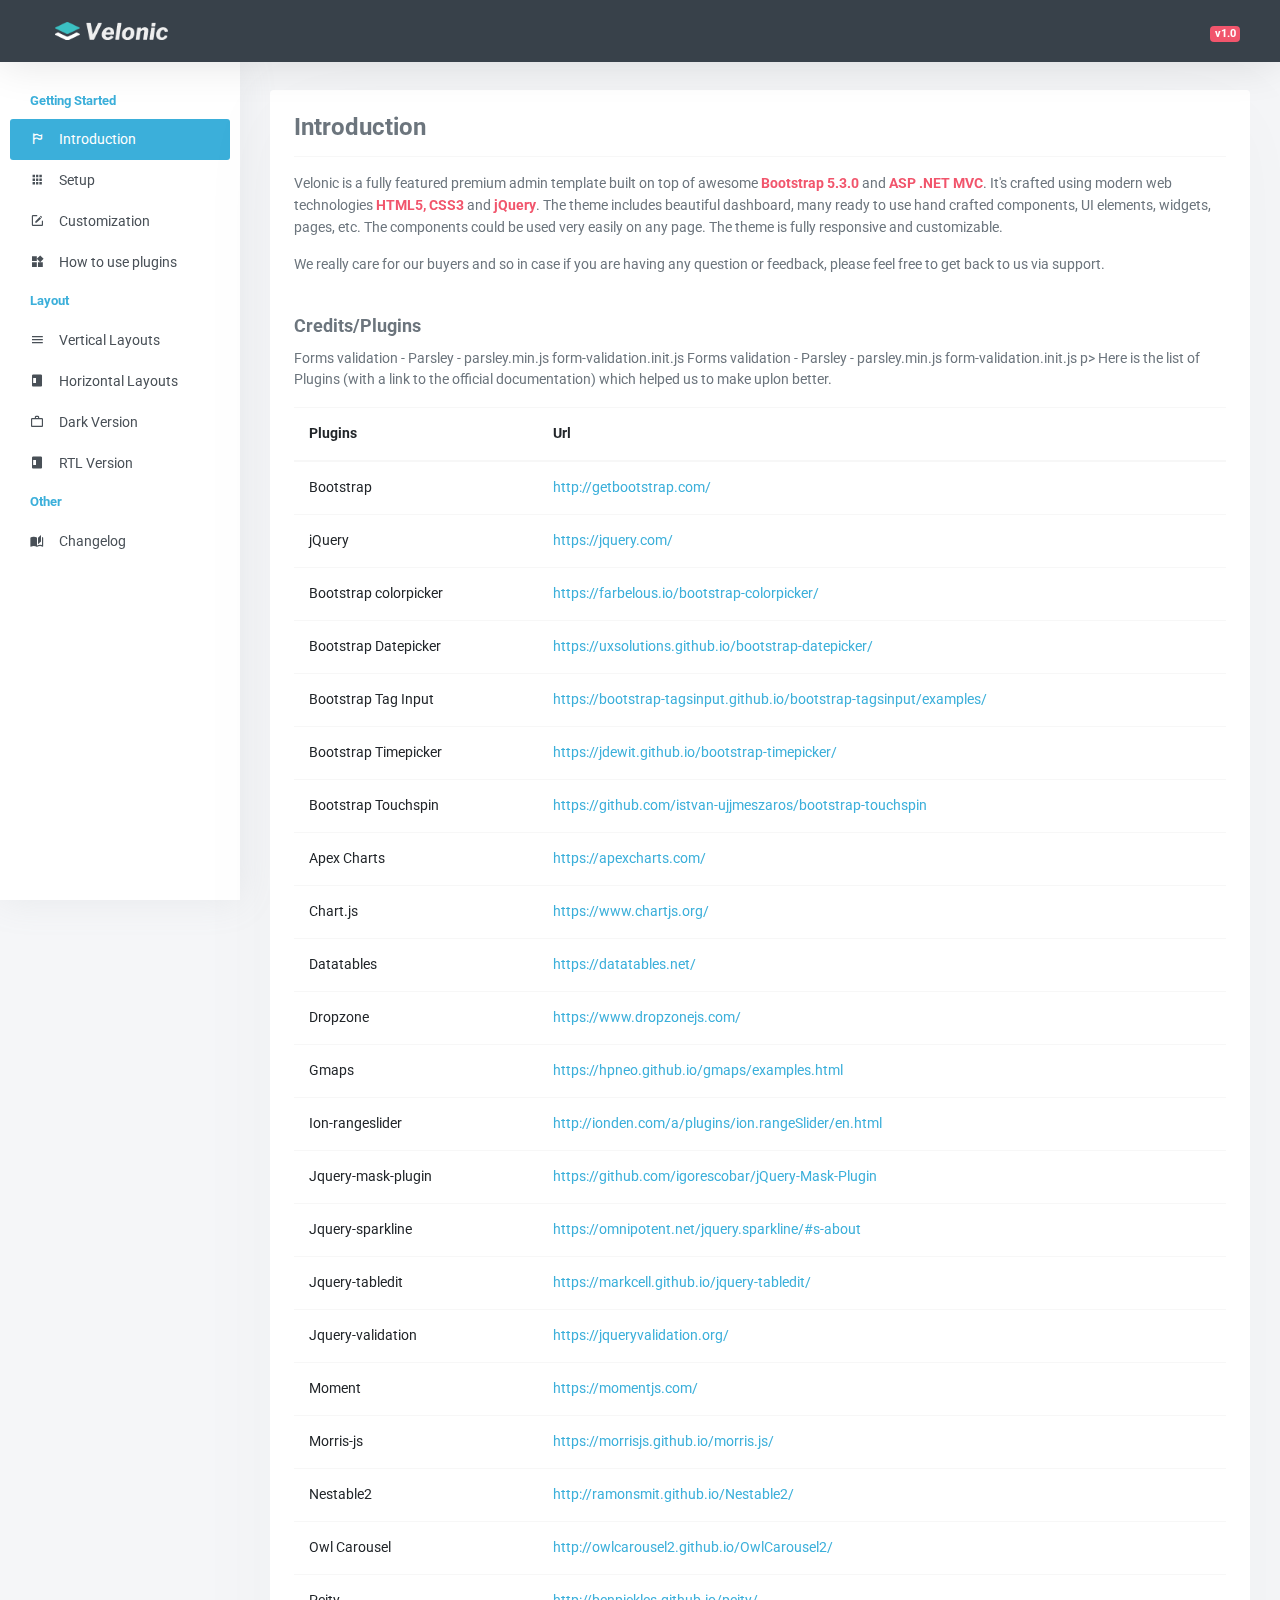
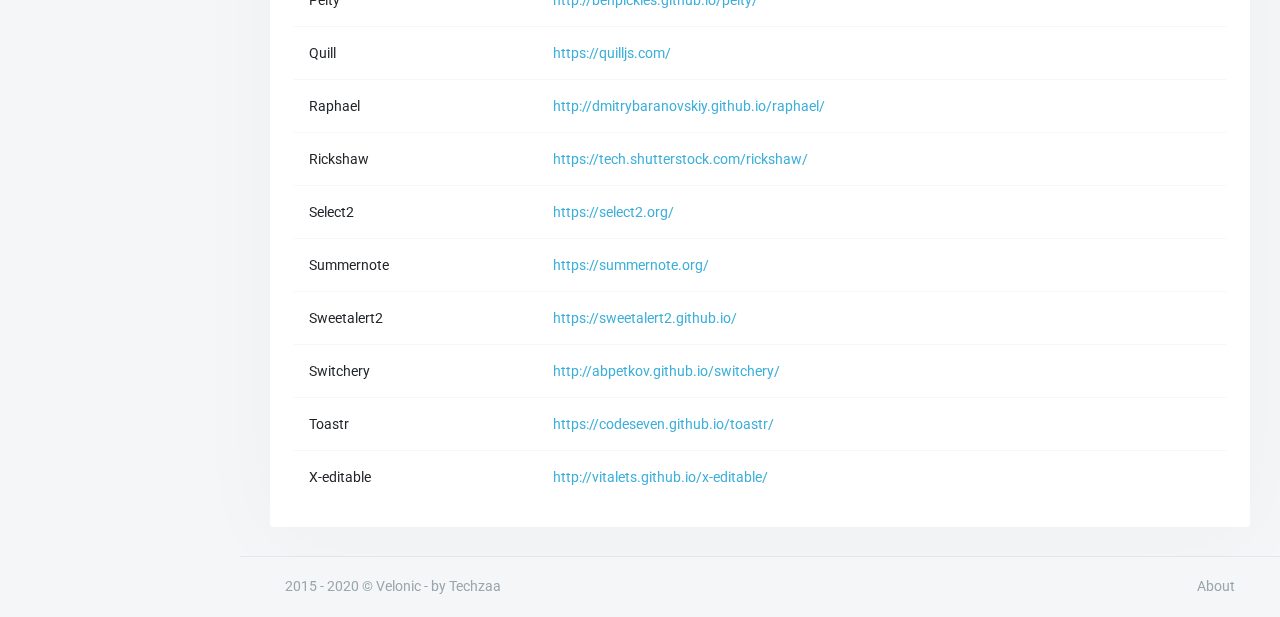
<file: Documentation/index.html>
<!DOCTYPE html>
<html lang="en">

<head>
    <meta charset="utf-8"/>
    <title>Velonic - Admin Dashboard Template</title>
    <meta name="viewport" content="width=device-width, initial-scale=1.0">
    <meta content="A fully featured admin theme which can be used to build CRM, CMS, etc." name="description"/>
    <meta content="Techzaa" name="author"/>
    <meta http-equiv="X-UA-Compatible" content="IE=edge"/>
    <!-- App favicon -->
    <link rel="shortcut icon" href="assets/images/favicon.ico">

    <!-- App css -->
    <link href="assets/css/icons.min.css" rel="stylesheet" type="text/css"/>
    <link href="assets/css/app.min.css" rel="stylesheet" type="text/css"/>

</head>

<body>

<!-- Begin page -->
<div id="wrapper">

    <!-- ============================================================== -->
    <!-- Start Page Content here -->
    <!-- ============================================================== -->

    <div class="content-page">
        <div class="content">

            <!-- Topbar Start -->
            <div class="navbar-custom">
                <a href="index.html" class="logo text-center d-none d-md-inline-block mr-2">
                    <a href="index.html" class="logo-lg">
                        <img src="assets/images/logo-light.png" alt="" height="18">
                    </a>
                </a>

                <button type="button" class="btn btn-sm btn-dark d-inline-block d-lg-none button-menu-mobile">Menu
                </button>

                <span class="badge badge-danger float-right mt-1">v1.0</span>
            </div>
            <!-- end Topbar -->

            <!-- Start Content-->
            <div class="container-fluid">

                <div class="page-wrapper">
                    <div class="left-sidebar">
                        <div class="slimscroll-menu">
                            <div class="list-group list-group-transparent mb-0">

                                    <span class="list-group-item disabled">
                                        Getting Started
                                    </span>

                                <a href="index.html" class="list-group-item list-group-item-action active">
                                        <span class="mr-2">
                                            <i class="mdi mdi-flag-variant-outline"></i>
                                        </span>Introduction
                                </a>

                                <a href="setup.html" class="list-group-item list-group-item-action ">
                                        <span class="mr-2">
                                            <i class="mdi mdi-apps"></i>
                                        </span>Setup
                                </a>

                                <a href="customization.html" class="list-group-item list-group-item-action ">
                                        <span class="mr-2">
                                            <i class="mdi mdi-square-edit-outline"></i>
                                        </span>Customization
                                </a>

                                <a href="plugins-uses.html" class="list-group-item list-group-item-action ">
                                        <span class="mr-2">
                                            <i class="mdi mdi-widgets"></i>
                                        </span>How to use plugins
                                </a>

                                <span class="list-group-item disabled">
                                        Layout
                                    </span>

                                <a href="vertical.html" class="list-group-item list-group-item-action ">
                                        <span class="mr-2">
                                            <i class="mdi mdi-menu"></i>
                                        </span>Vertical Layouts
                                </a>

                                <a href="horizontal.html" class="list-group-item list-group-item-action ">
                                        <span class="mr-2">
                                            <i class="mdi mdi-page-layout-sidebar-left"></i>
                                        </span>Horizontal Layouts
                                </a>

                                <a href="dark.html" class="list-group-item list-group-item-action ">
                                        <span class="mr-2">
                                            <i class="mdi mdi-briefcase-outline"></i>
                                        </span>Dark Version
                                </a>

                                <a href="rtl.html" class="list-group-item list-group-item-action ">
                                        <span class="mr-2">
                                            <i class="mdi mdi-page-layout-sidebar-left"></i>
                                        </span>RTL Version
                                </a>

                                <span class="list-group-item disabled">
                                        Other
                                    </span>

                                <a href="changelog.html" class="list-group-item list-group-item-action ">
                                        <span class="mr-2">
                                            <i class="mdi mdi-book-open-page-variant"></i>
                                        </span>Changelog
                                </a>

                            </div>
                        </div>
                    </div>
                    <!-- end left-sidebar-->

                    <div class="page-content">
                        <div class="card m-b-30">
                            <div class="card-body">
                                <div class="p-lg-0">
                                    <h3 class="mt-0 mb-2 font-weight-bold">Introduction</h3>

                                    <hr/>

                                    <p>Velonic is a fully featured premium admin template built on top of awesome
                                        <strong class="text-danger">Bootstrap 5.3.0</strong> and <strong
                                                class="text-danger">ASP .NET
                                            MVC</strong>. It's crafted using modern web technologies
                                        <strong class="text-danger">HTML5, CSS3 </strong>and <strong
                                                class="text-danger">jQuery</strong>. The theme includes beautiful
                                        dashboard, many
                                        ready to use hand crafted components, UI elements, widgets, pages, etc. The
                                        components could
                                        be used very easily on any page. The theme is fully responsive and customizable.
                                    </p>
                                    <p>
                                        We really care for our buyers and so in case if you are having any question or
                                        feedback, please feel free to get back to
                                        us via support.
                                    </p>
                                </div>

                                <div class="pt-lg-3">
                                    <h4 class="mt-0 mb-2 font-weight-bold">Credits/Plugins</h4>

                                    <tr>
                                        <td>Forms validation - Parsley</td>
                                        <td>-</td>
                                        <td>parsley.min.js</td>
                                        <td>form-validation.init.js</td>
                                    </tr>
                                    <tr>
                                        <td>Forms validation - Parsley</td>
                                        <td>-</td>
                                        <td>parsley.min.js</td>
                                        <td>form-validation.init.js</td>
                                    </tr>
                                    p>
                                    Here is the list of Plugins (with a link to the official documentation) which helped
                                    us to make uplon better.
                                    </p>

                                    <div class="table-responsive">
                                        <table class="table mb-0">
                                            <thead>
                                            <tr>
                                                <th>Plugins</th>
                                                <th>Url</th>
                                            </tr>
                                            </thead>
                                            <tbody>
                                            <tr>
                                                <td>Bootstrap</td>
                                                <td><a href="http://getbootstrap.com/" target="_blank">http://getbootstrap.com/</a>
                                                </td>
                                            </tr>
                                            <tr>
                                                <td>jQuery</td>
                                                <td><a href="https://jquery.com/"
                                                       target="_blank">https://jquery.com/</a></td>
                                            </tr>
                                            <tr>
                                                <td>Bootstrap colorpicker</td>
                                                <td><a href="https://farbelous.io/bootstrap-colorpicker/"
                                                       target="_blank">https://farbelous.io/bootstrap-colorpicker/</a>
                                                </td>
                                            </tr>
                                            <tr>
                                                <td>Bootstrap Datepicker</td>
                                                <td><a href="https://uxsolutions.github.io/bootstrap-datepicker/"
                                                       target="_blank">https://uxsolutions.github.io/bootstrap-datepicker/</a>
                                                </td>
                                            </tr>
                                            <tr>
                                                <td>Bootstrap Tag Input</td>
                                                <td>
                                                    <a href="https://bootstrap-tagsinput.github.io/bootstrap-tagsinput/examples/"
                                                       target="_blank">https://bootstrap-tagsinput.github.io/bootstrap-tagsinput/examples/</a>
                                                </td>
                                            </tr>
                                            <tr>
                                                <td>Bootstrap Timepicker</td>
                                                <td><a href="https://jdewit.github.io/bootstrap-timepicker/"
                                                       target="_blank">https://jdewit.github.io/bootstrap-timepicker/</a>
                                                </td>
                                            </tr>
                                            <tr>
                                                <td>Bootstrap Touchspin</td>
                                                <td><a href="https://github.com/istvan-ujjmeszaros/bootstrap-touchspin"
                                                       target="_blank">https://github.com/istvan-ujjmeszaros/bootstrap-touchspin</a>
                                                </td>
                                            </tr>
                                            <tr>
                                                <td>Apex Charts</td>
                                                <td><a href="https://apexcharts.com/" target="_blank">https://apexcharts.com/</a>
                                                </td>
                                            </tr>
                                            <tr>
                                                <td>Chart.js</td>
                                                <td><a href="https://www.chartjs.org/" target="_blank">https://www.chartjs.org/</a>
                                                </td>
                                            </tr>
                                            <tr>
                                                <td>Datatables</td>
                                                <td><a href="https://datatables.net/" target="_blank">https://datatables.net/</a>
                                                </td>
                                            </tr>
                                            <tr>
                                                <td>Dropzone</td>
                                                <td><a href="https://www.dropzonejs.com/" target="_blank">https://www.dropzonejs.com/</a>
                                                </td>
                                            </tr>
                                            <tr>
                                                <td>Gmaps</td>
                                                <td><a href="https://hpneo.github.io/gmaps/examples.html"
                                                       target="_blank">https://hpneo.github.io/gmaps/examples.html</a>
                                                </td>
                                            </tr>
                                            <tr>
                                                <td>Ion-rangeslider</td>
                                                <td><a href="http://ionden.com/a/plugins/ion.rangeSlider/en.html"
                                                       target="_blank">http://ionden.com/a/plugins/ion.rangeSlider/en.html</a>
                                                </td>
                                            </tr>
                                            <tr>
                                                <td>Jquery-mask-plugin</td>
                                                <td><a href="https://github.com/igorescobar/jQuery-Mask-Plugin"
                                                       target="_blank">https://github.com/igorescobar/jQuery-Mask-Plugin</a>
                                                </td>
                                            </tr>
                                            <tr>
                                                <td>Jquery-sparkline</td>
                                                <td><a href="https://omnipotent.net/jquery.sparkline/#s-about"
                                                       target="_blank">https://omnipotent.net/jquery.sparkline/#s-about</a>
                                                </td>
                                            </tr>
                                            <tr>
                                                <td>Jquery-tabledit</td>
                                                <td><a href="https://markcell.github.io/jquery-tabledit/"
                                                       target="_blank">https://markcell.github.io/jquery-tabledit/</a>
                                                </td>
                                            </tr>
                                            <tr>
                                                <td>Jquery-validation</td>
                                                <td><a href="https://jqueryvalidation.org/" target="_blank">https://jqueryvalidation.org/</a>
                                                </td>
                                            </tr>
                                            <tr>
                                                <td>Moment</td>
                                                <td><a href="https://momentjs.com/" target="_blank">https://momentjs.com/</a>
                                                </td>
                                            </tr>
                                            <tr>
                                                <td>Morris-js</td>
                                                <td><a href="https://morrisjs.github.io/morris.js/" target="_blank">https://morrisjs.github.io/morris.js/</a>
                                                </td>
                                            </tr>
                                            <tr>
                                                <td>Nestable2</td>
                                                <td><a href="http://ramonsmit.github.io/Nestable2/" target="_blank">http://ramonsmit.github.io/Nestable2/</a>
                                                </td>
                                            </tr>
                                            <tr>
                                                <td>Owl Carousel</td>
                                                <td><a href="http://owlcarousel2.github.io/OwlCarousel2/"
                                                       target="_blank">http://owlcarousel2.github.io/OwlCarousel2/</a>
                                                </td>
                                            </tr>
                                            <tr>
                                                <td>Peity</td>
                                                <td><a href="http://benpickles.github.io/peity/" target="_blank">http://benpickles.github.io/peity/</a>
                                                </td>
                                            </tr>
                                            <tr>
                                                <td>Quill</td>
                                                <td><a href="https://quilljs.com/"
                                                       target="_blank">https://quilljs.com/</a></td>
                                            </tr>
                                            <tr>
                                                <td>Raphael</td>
                                                <td><a href="http://dmitrybaranovskiy.github.io/raphael/"
                                                       target="_blank">http://dmitrybaranovskiy.github.io/raphael/</a>
                                                </td>
                                            </tr>
                                            <tr>
                                                <td>Rickshaw</td>
                                                <td><a href="https://tech.shutterstock.com/rickshaw/" target="_blank">https://tech.shutterstock.com/rickshaw/</a>
                                                </td>
                                            </tr>
                                            <tr>
                                                <td>Select2</td>
                                                <td><a href="https://select2.org/"
                                                       target="_blank">https://select2.org/</a></td>
                                            </tr>
                                            <tr>
                                                <td>Summernote</td>
                                                <td><a href="https://summernote.org/" target="_blank">https://summernote.org/</a>
                                                </td>
                                            </tr>
                                            <tr>
                                                <td>Sweetalert2</td>
                                                <td><a href="https://sweetalert2.github.io/" target="_blank">https://sweetalert2.github.io/</a>
                                                </td>
                                            </tr>
                                            <tr>
                                                <td>Switchery</td>
                                                <td><a href="http://abpetkov.github.io/switchery/" target="_blank">http://abpetkov.github.io/switchery/</a>
                                                </td>
                                            </tr>
                                            <tr>
                                                <td>Toastr</td>
                                                <td><a href="https://codeseven.github.io/toastr/" target="_blank">https://codeseven.github.io/toastr/</a>
                                                </td>
                                            </tr>
                                            <tr>
                                                <td>X-editable</td>
                                                <td><a href="http://vitalets.github.io/x-editable/" target="_blank">http://vitalets.github.io/x-editable/</a>
                                                </td>
                                            </tr>

                                            </tbody>
                                        </table>
                                    </div>

                                </div>
                            </div>
                        </div>
                    </div>

                </div>
                <!-- end page-wrapper-->

                <div class="row">
                    <div class="col-md-2">

                    </div>

                    <div class="col-md-10">

                    </div>
                </div>
            </div>

        </div>
        <!-- content -->
        <!-- Footer Start -->
        <footer class="footer">
            <div class="container-fluid">
                <div class="row">
                    <div class="col-md-6">
                        2015 - 2020 © Velonic - by Techzaa
                    </div>
                    <div class="col-md-6">
                        <div class="text-md-right footer-links d-none d-sm-block">
                            <a href="#" target="_blank">About</a>
                        </div>
                    </div>
                </div>
            </div>
        </footer>
        <!-- end Footer -->

    </div>
    <!-- ============================================================== -->
    <!-- End Page content -->
    <!-- ============================================================== -->
</div>
<!-- END wrapper -->

<!-- bundle -->
<script src="assets/js/app.min.js"></script>

</body>

</html>
</file>
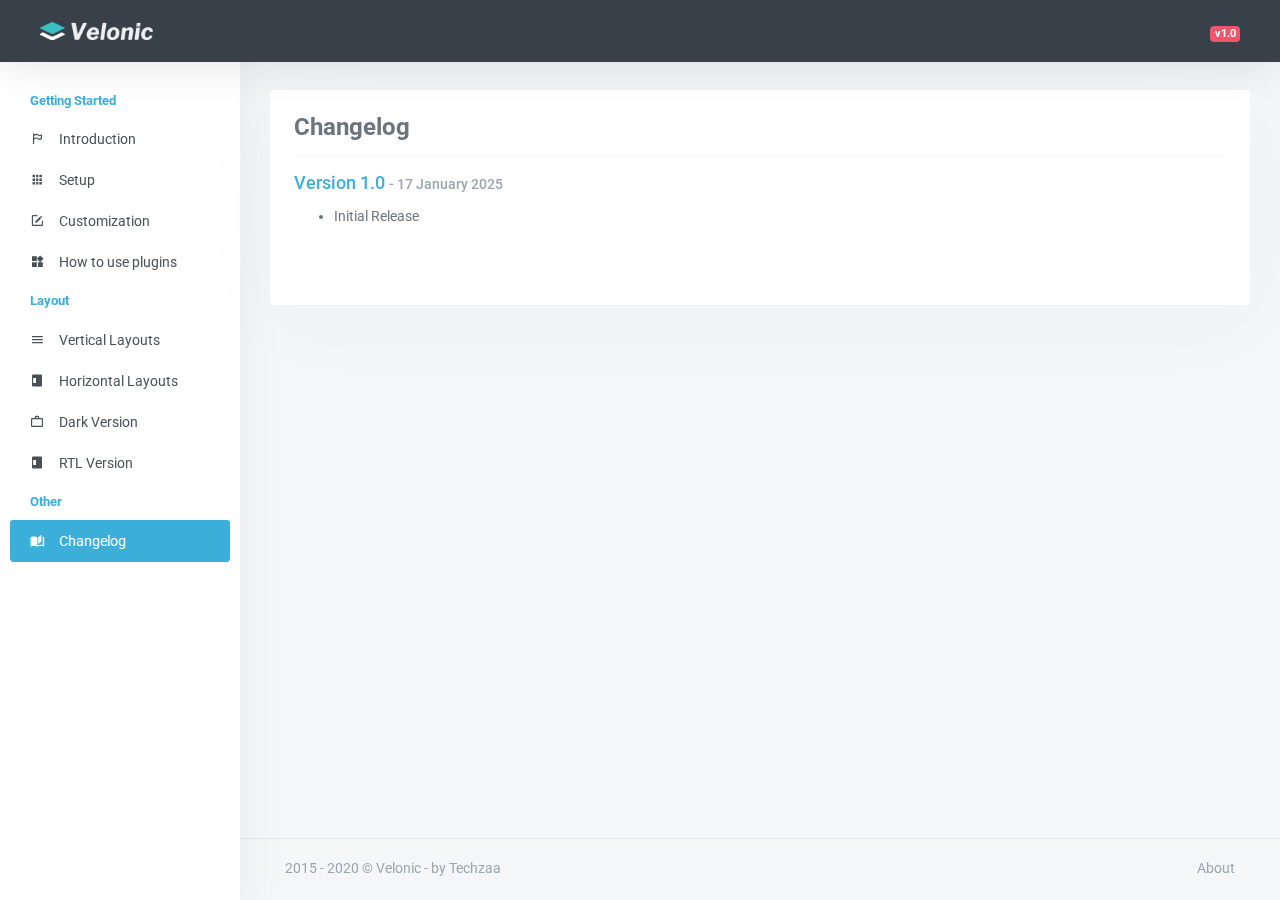
<file: Documentation/changelog.html>
<!DOCTYPE html>
<html lang="en">

<head>
    <meta charset="utf-8"/>
    <title>Velonic - Admin Dashboard Template</title>
    <meta name="viewport" content="width=device-width, initial-scale=1.0">
    <meta content="A fully featured admin theme which can be used to build CRM, CMS, etc." name="description"/>
    <meta content="Techzaa" name="author"/>
    <meta http-equiv="X-UA-Compatible" content="IE=edge"/>
    <!-- App favicon -->
    <link rel="shortcut icon" href="assets/images/favicon.ico">

    <!-- App css -->
    <link href="assets/css/icons.min.css" rel="stylesheet" type="text/css"/>
    <link href="assets/css/app.min.css" rel="stylesheet" type="text/css"/>

</head>

<body>

<!-- Begin page -->
<div id="wrapper">

    <!-- ============================================================== -->
    <!-- Start Page Content here -->
    <!-- ============================================================== -->

    <div class="content-page">
        <div class="content">

            <!-- Topbar Start -->
            <div class="navbar-custom">
                <a href="index.html" class="logo text-center d-none d-md-inline-block mr-2">
                        <span class="logo-lg">
                            <img src="assets/images/logo-light.png" alt="" height="18">
                        </span>
                </a>

                <button type="button" class="btn btn-sm btn-dark d-inline-block d-lg-none button-menu-mobile">Menu
                </button>

                <span class="badge badge-danger float-right mt-1">v1.0</span>
            </div>
            <!-- end Topbar -->

            <!-- Start Content-->
            <div class="container-fluid">

                <div class="page-wrapper">
                    <div class="left-sidebar">
                        <div class="slimscroll-menu">
                            <div class="list-group list-group-transparent mb-0">

                                    <span class="list-group-item disabled">
                                        Getting Started
                                    </span>

                                <a href="index.html" class="list-group-item list-group-item-action ">
                                        <span class="mr-2">
                                            <i class="mdi mdi-flag-variant-outline"></i>
                                        </span>Introduction
                                </a>

                                <a href="setup.html" class="list-group-item list-group-item-action ">
                                        <span class="mr-2">
                                            <i class="mdi mdi-apps"></i>
                                        </span>Setup
                                </a>

                                <a href="customization.html" class="list-group-item list-group-item-action ">
                                        <span class="mr-2">
                                            <i class="mdi mdi-square-edit-outline"></i>
                                        </span>Customization
                                </a>

                                <a href="plugins-uses.html" class="list-group-item list-group-item-action ">
                                        <span class="mr-2">
                                            <i class="mdi mdi-widgets"></i>
                                        </span>How to use plugins
                                </a>

                                <span class="list-group-item disabled">
                                        Layout
                                    </span>

                                <a href="vertical.html" class="list-group-item list-group-item-action ">
                                        <span class="mr-2">
                                            <i class="mdi mdi-menu"></i>
                                        </span>Vertical Layouts
                                </a>

                                <a href="horizontal.html" class="list-group-item list-group-item-action ">
                                        <span class="mr-2">
                                            <i class="mdi mdi-page-layout-sidebar-left"></i>
                                        </span>Horizontal Layouts
                                </a>

                                <a href="dark.html" class="list-group-item list-group-item-action ">
                                        <span class="mr-2">
                                            <i class="mdi mdi-briefcase-outline"></i>
                                        </span>Dark Version
                                </a>

                                <a href="rtl.html" class="list-group-item list-group-item-action ">
                                        <span class="mr-2">
                                            <i class="mdi mdi-page-layout-sidebar-left"></i>
                                        </span>RTL Version
                                </a>

                                <span class="list-group-item disabled">
                                        Other
                                    </span>

                                <a href="changelog.html" class="list-group-item list-group-item-action active">
                                        <span class="mr-2">
                                            <i class="mdi mdi-book-open-page-variant"></i>
                                        </span>Changelog
                                </a>

                            </div>
                        </div>
                    </div>
                    <!-- end left-sidebar-->

                    <div class="page-content">
                        <div class="card">
                            <div class="card-body">

                                <h3 class="mt-0 font-weight-bold">Changelog</h3>

                                <hr/>

                                <div>

                                    <h4>
                                        <span class="text-primary">Version 1.0</span>
                                        <span class="sub-header"> - 17 January 2025 </span>
                                    </h4>
                                    <ul class="changlog-list">
                                        <li>
                                            <p>Initial Release</p>
                                        </li>
                                    </ul>

                                </div> <!-- extra div -->

                            </div>


                        </div>
                    </div>
                </div>

            </div>
            <!-- end page-wrapper-->

        </div>

    </div>
    <!-- content -->
    <!-- Footer Start -->
    <footer class="footer">
        <div class="container-fluid">
            <div class="row">
                <div class="col-md-6">
                    2015 - 2020 © Velonic - by Techzaa
                </div>
                <div class="col-md-6">
                    <div class="text-md-right footer-links d-none d-sm-block">
                        <a href="#" target="_blank">About</a>
                    </div>
                </div>
            </div>
        </div>
    </footer>
    <!-- end Footer -->

</div>
<!-- ============================================================== -->
<!-- End Page content -->
<!-- ============================================================== -->
</div>
<!-- END wrapper -->

<!-- bundle -->
<script src="assets/js/app.min.js"></script>

</body>

</html>
</file>
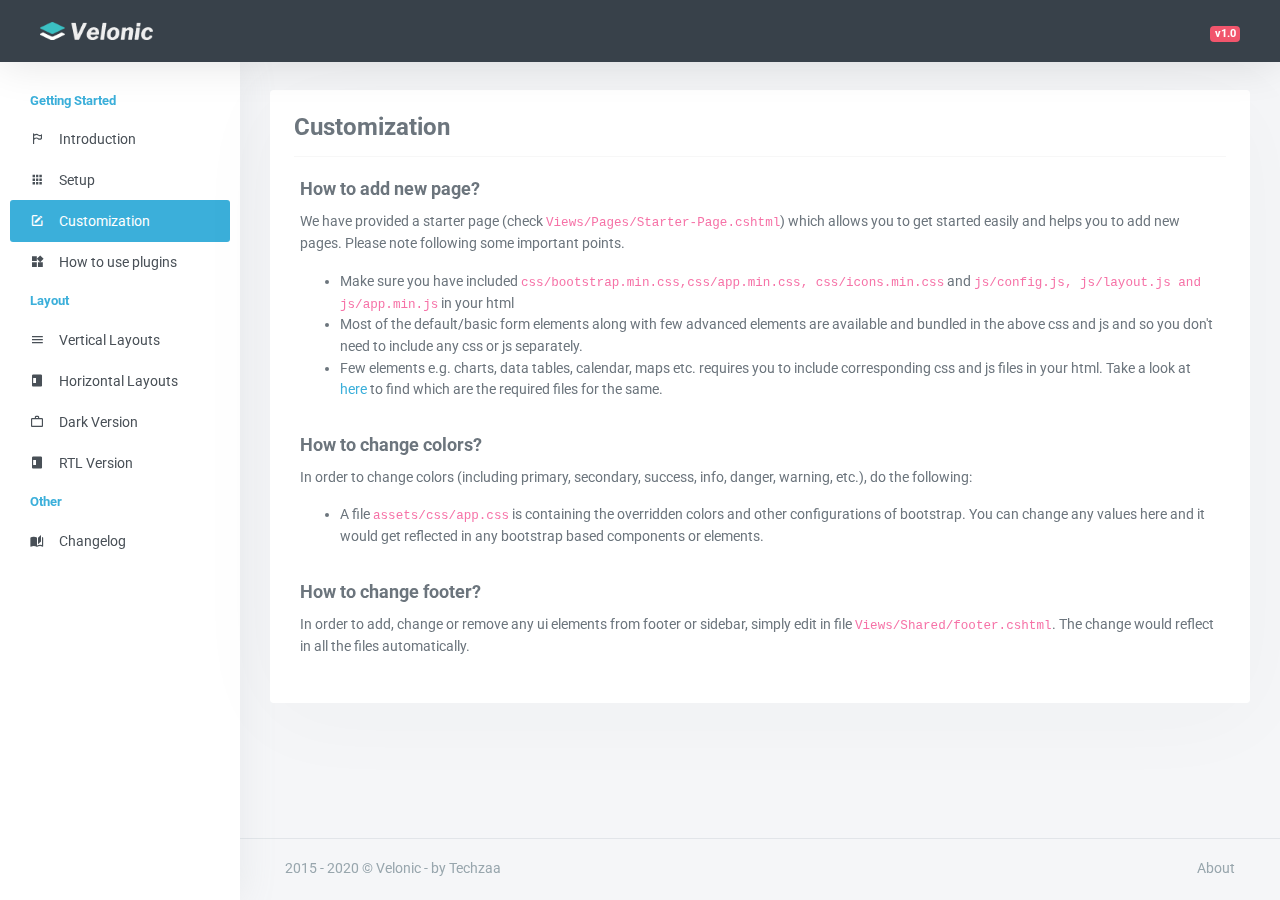
<file: Documentation/customization.html>
<!DOCTYPE html>
<html lang="en">

<head>
    <meta charset="utf-8"/>
    <title>Velonic - Admin Dashboard Template</title>
    <meta name="viewport" content="width=device-width, initial-scale=1.0">
    <meta content="A fully featured admin theme which can be used to build CRM, CMS, etc." name="description"/>
    <meta content="Techzaa" name="author"/>
    <meta http-equiv="X-UA-Compatible" content="IE=edge"/>
    <!-- App favicon -->
    <link rel="shortcut icon" href="assets/images/favicon.ico">

    <!-- App css -->
    <link href="assets/css/icons.min.css" rel="stylesheet" type="text/css"/>
    <link href="assets/css/app.min.css" rel="stylesheet" type="text/css"/>

</head>

<body>

<!-- Begin page -->
<div id="wrapper">

    <!-- ============================================================== -->
    <!-- Start Page Content here -->
    <!-- ============================================================== -->

    <div class="content-page">
        <div class="content">

            <!-- Topbar Start -->
            <div class="navbar-custom">
                <a href="index.html" class="logo text-center d-none d-md-inline-block mr-2">
                        <span class="logo-lg">
                            <img src="assets/images/logo-light.png" alt="" height="18">
                        </span>
                </a>

                <button type="button" class="btn btn-sm btn-dark d-inline-block d-lg-none button-menu-mobile">Menu
                </button>

                <span class="badge badge-danger float-right mt-1">v1.0</span>
            </div>
            <!-- end Topbar -->

            <!-- Start Content-->
            <div class="container-fluid">

                <div class="page-wrapper">
                    <div class="left-sidebar">
                        <div class="slimscroll-menu">
                            <div class="list-group list-group-transparent mb-0">

                                    <span class="list-group-item disabled">
                                        Getting Started
                                    </span>

                                <a href="index.html" class="list-group-item list-group-item-action ">
                                        <span class="mr-2">
                                            <i class="mdi mdi-flag-variant-outline"></i>
                                        </span>Introduction
                                </a>

                                <a href="setup.html" class="list-group-item list-group-item-action ">
                                        <span class="mr-2">
                                            <i class="mdi mdi-apps"></i>
                                        </span>Setup
                                </a>

                                <a href="customization.html" class="list-group-item list-group-item-action active">
                                        <span class="mr-2">
                                            <i class="mdi mdi-square-edit-outline"></i>
                                        </span>Customization
                                </a>

                                <a href="plugins-uses.html" class="list-group-item list-group-item-action ">
                                        <span class="mr-2">
                                            <i class="mdi mdi-widgets"></i>
                                        </span>How to use plugins
                                </a>

                                <span class="list-group-item disabled">
                                        Layout
                                    </span>

                                <a href="vertical.html" class="list-group-item list-group-item-action ">
                                        <span class="mr-2">
                                            <i class="mdi mdi-menu"></i>
                                        </span>Vertical Layouts
                                </a>

                                <a href="horizontal.html" class="list-group-item list-group-item-action ">
                                        <span class="mr-2">
                                            <i class="mdi mdi-page-layout-sidebar-left"></i>
                                        </span>Horizontal Layouts
                                </a>

                                <a href="dark.html" class="list-group-item list-group-item-action ">
                                        <span class="mr-2">
                                            <i class="mdi mdi-briefcase-outline"></i>
                                        </span>Dark Version
                                </a>

                                <a href="rtl.html" class="list-group-item list-group-item-action ">
                                        <span class="mr-2">
                                            <i class="mdi mdi-page-layout-sidebar-left"></i>
                                        </span>RTL Version
                                </a>

                                <span class="list-group-item disabled">
                                        Other
                                    </span>

                                <a href="changelog.html" class="list-group-item list-group-item-action ">
                                        <span class="mr-2">
                                            <i class="mdi mdi-book-open-page-variant"></i>
                                        </span>Changelog
                                </a>

                            </div>
                        </div>
                    </div>
                    <!-- end left-sidebar-->

                    <div class="page-content">
                        <div class="card">
                            <div class="card-body">

                                <h3 class="mt-0 mb-2 font-weight-bold">Customization</h3>
                                <hr/>

                                <div class="p-lg-1 mt-1">
                                    <h4 class="mt-0 mb-2 font-weight-bold">How to add new page?</h4>

                                    <p>
                                        We have provided a starter page (check
                                        <code>Views/Pages/Starter-Page.cshtml</code>) which allows you to get
                                        started
                                        easily and helps you to add new pages. Please
                                        note following some important points.
                                    </p>
                                    <p>
                                    <ul>
                                        <li>
                                            Make sure you have included
                                            <code>css/bootstrap.min.css,css/app.min.css, css/icons.min.css</code> and
                                            <code>js/config.js, js/layout.js and js/app.min.js</code> in your html
                                        </li>
                                        <li>
                                            Most of the default/basic form elements along with few advanced elements are
                                            available and bundled in the above css and js and so
                                            you don't need to include any css or js separately.
                                        </li>
                                        <li>
                                            Few elements e.g. charts, data tables, calendar, maps etc. requires you to
                                            include corresponding css and js files in your
                                            html. Take a look at <a href="plugins-uses.html">here</a> to find which are
                                            the required files for the same.
                                        </li>
                                    </ul>
                                    </p>
                                </div>

                                <div class="p-lg-1 mt-1">
                                    <h4 class="mt-0 mb-2 font-weight-bold">How to change colors?</h4>
                                    <p>In order to change colors (including primary, secondary, success, info, danger,
                                        warning, etc.), do the following:</p>
                                    <ul>
                                        <li>A file
                                            <code>assets/css/app.css</code> is containing the
                                            overridden colors and other configurations of bootstrap.
                                            You can change any values here and it would get reflected in any bootstrap
                                            based components or elements.
                                        </li>
                                    </ul>
                                </div>

                                <div class="p-lg-1 mt-1">
                                    <h4 class="mt-0 mb-2 font-weight-bold">How to change footer?</h4>
                                    <p>
                                        In order to add, change or remove any ui elements from footer or sidebar, simply
                                        edit in file
                                        <code>Views/Shared/footer.cshtml</code>. The change would reflect in all
                                        the files automatically.
                                    </p>
                                </div>
                            </div>
                        </div>
                    </div>

                </div>
                <!-- end page-wrapper-->


            </div>

        </div>
        <!-- content -->
        <!-- Footer Start -->
        <footer class="footer">
            <div class="container-fluid">
                <div class="row">
                    <div class="col-md-6">
                        2015 - 2020 © Velonic - by Techzaa
                    </div>
                    <div class="col-md-6">
                        <div class="text-md-right footer-links d-none d-sm-block">
                            <a href="#" target="_blank">About</a>
                        </div>
                    </div>
                </div>
            </div>
        </footer>
        <!-- end Footer -->

    </div>
    <!-- ============================================================== -->
    <!-- End Page content -->
    <!-- ============================================================== -->
</div>
<!-- END wrapper -->

<!-- bundle -->
<script src="assets/js/app.min.js"></script>
</body>

</html>
</file>
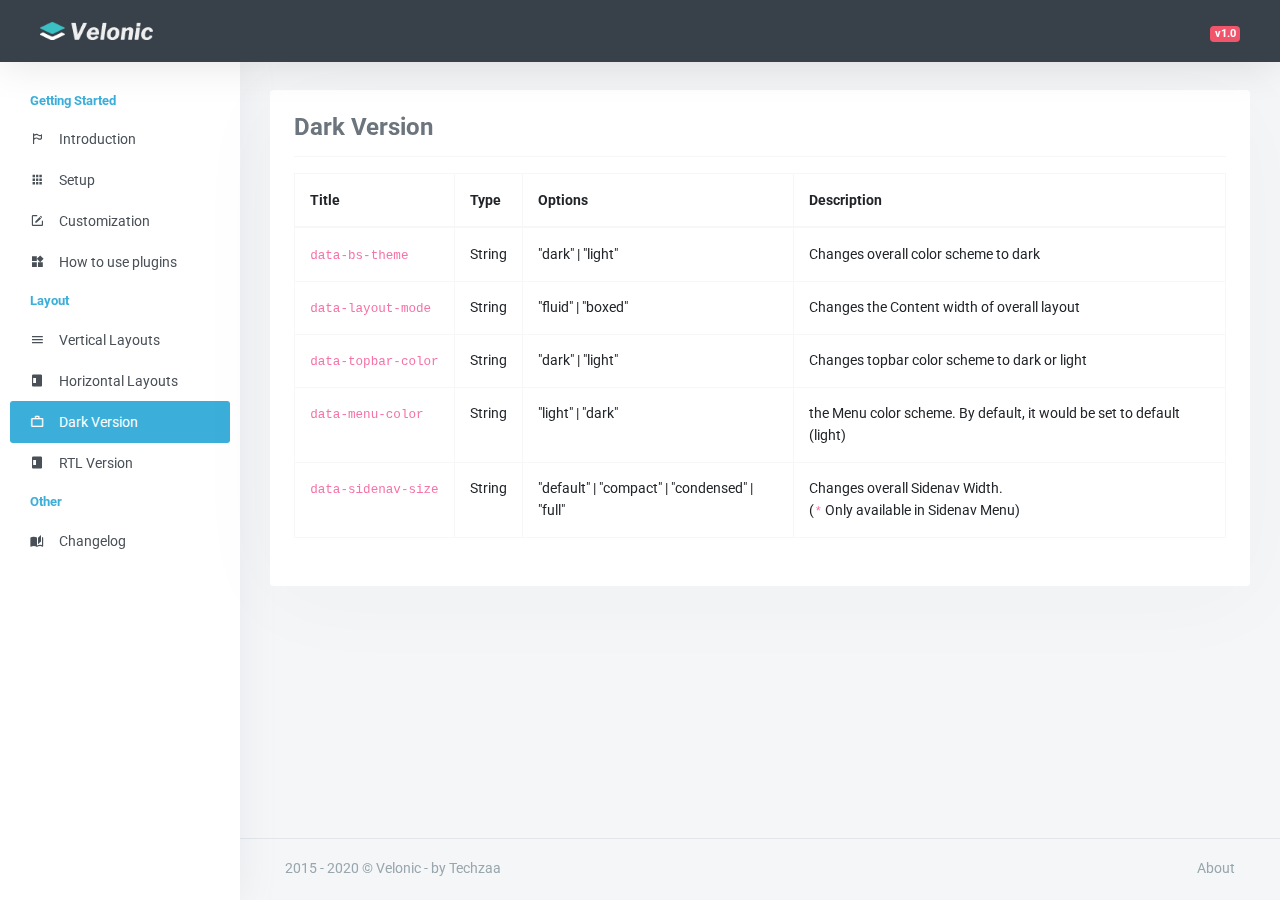
<file: Documentation/dark.html>
<!DOCTYPE html>
<html lang="en">

<head>
    <meta charset="utf-8" />
    <title>Velonic - Admin Dashboard Template</title>
    <meta name="viewport" content="width=device-width, initial-scale=1.0">
    <meta content="A fully featured admin theme which can be used to build CRM, CMS, etc." name="description" />
    <meta content="Techzaa" name="author" />
    <meta http-equiv="X-UA-Compatible" content="IE=edge" />
    <!-- App favicon -->
    <link rel="shortcut icon" href="assets/images/favicon.ico">

    <!-- App css -->
    <link href="assets/css/icons.min.css" rel="stylesheet" type="text/css" />
    <link href="assets/css/app.min.css" rel="stylesheet" type="text/css" />
    
</head>

<body>

    <!-- Begin page -->
    <div id="wrapper">

        <!-- ============================================================== -->
        <!-- Start Page Content here -->
        <!-- ============================================================== -->

        <div class="content-page">
            <div class="content">

                <!-- Topbar Start -->
                <div class="navbar-custom">
                    <a href="index.html" class="logo text-center d-none d-md-inline-block mr-2">
                        <span class="logo-lg">
                            <img src="assets/images/logo-light.png" alt="" height="18">
                        </span>
                    </a>

                    <button type="button" class="btn btn-sm btn-dark d-inline-block d-lg-none button-menu-mobile">Menu</button>
    
                    <span class="badge badge-danger float-right mt-1">v1.0</span>
                </div>
                <!-- end Topbar -->

                <!-- Start Content-->
                <div class="container-fluid">

                    <div class="page-wrapper">
                        <div class="left-sidebar">
                            <div class="slimscroll-menu">
                                <div class="list-group list-group-transparent mb-0">

                                    <span class="list-group-item disabled">
                                        Getting Started
                                    </span>

                                    <a href="index.html" class="list-group-item list-group-item-action ">
                                        <span class="mr-2">
                                            <i class="mdi mdi-flag-variant-outline"></i>
                                        </span>Introduction
                                    </a>

                                    <a href="setup.html" class="list-group-item list-group-item-action ">
                                        <span class="mr-2">
                                            <i class="mdi mdi-apps"></i>
                                        </span>Setup
                                    </a>

                                    <a href="customization.html" class="list-group-item list-group-item-action ">
                                        <span class="mr-2">
                                            <i class="mdi mdi-square-edit-outline"></i>
                                        </span>Customization
                                    </a>

                                    <a href="plugins-uses.html" class="list-group-item list-group-item-action ">
                                        <span class="mr-2">
                                            <i class="mdi mdi-widgets"></i>
                                        </span>How to use plugins
                                    </a>

                                    <span class="list-group-item disabled">
                                        Layout
                                    </span>

                                    <a href="vertical.html" class="list-group-item list-group-item-action ">
                                        <span class="mr-2">
                                            <i class="mdi mdi-menu"></i>
                                        </span>Vertical Layouts
                                    </a>

                                    <a href="horizontal.html" class="list-group-item list-group-item-action ">
                                        <span class="mr-2">
                                            <i class="mdi mdi-page-layout-sidebar-left"></i>
                                        </span>Horizontal Layouts
                                    </a>

                                    <a href="dark.html" class="list-group-item list-group-item-action active">
                                        <span class="mr-2">
                                            <i class="mdi mdi-briefcase-outline"></i>
                                        </span>Dark Version
                                    </a>

                                    <a href="rtl.html" class="list-group-item list-group-item-action ">
                                        <span class="mr-2">
                                            <i class="mdi mdi-page-layout-sidebar-left"></i>
                                        </span>RTL Version
                                    </a>

                                    <span class="list-group-item disabled">
                                        Other
                                    </span>

                                    <a href="changelog.html" class="list-group-item list-group-item-action ">
                                        <span class="mr-2">
                                            <i class="mdi mdi-book-open-page-variant"></i>
                                        </span>Changelog
                                    </a>
        
                                </div>
                            </div>
                        </div>
                        <!-- end left-sidebar-->

                        <div class="page-content">
                            <div class="card">
                                <div class="card-body">
                                    <div class="p-lg-0">
                                        <h3 class="mt-0 mb-2 font-weight-bold">Dark Version</h3>

                                        <hr/>
                                        <div class="table-responsive">
                                            <table class="table table-bordered">
                                                <thead>
                                                    <tr>
                                                        <th>Title</th>
                                                        <th>Type</th>
                                                        <th>Options</th>
                                                        <th>Description</th>
                                                    </tr>
                                                </thead>
                                                <tbody>
                                                    <tr>
                                                        <td><code class="text-nowrap">data-bs-theme</code></td>
                                                        <td>String</td>
                                                        <td>"dark" | "light"</td>
                                                        <td>Changes overall color scheme to dark</td>
                                                    </tr>
                                                    <tr>
                                                        <td><code class="text-nowrap">data-layout-mode</code></td>
                                                        <td>String</td>
                                                        <td>"fluid" | "boxed"</td>
                                                        <td>Changes the Content width of overall layout</td>
                                                    </tr>
                                                    <tr>
                                                        <td><code class="text-nowrap">data-topbar-color</code></td>
                                                        <td>String</td>
                                                        <td>"dark" | "light"</td>
                                                        <td>Changes topbar color scheme to dark or light</td>
                                                    </tr>
                                                    <tr>
                                                        <td><code class="text-nowrap">data-menu-color</code></td>
                                                        <td>String</td>
                                                        <td>"light" | "dark"</td>
                                                        <td>the Menu color scheme. By default, it would be set to default
                                                            (light)
                                                        </td>
                                                    </tr>
                                                    <tr>
                                                        <td><code class="text-nowrap">data-sidenav-size</code></td>
                                                        <td>String</td>
                                                        <td>"default" | "compact" | "condensed" | "full"</td>
                                                        <td>Changes overall Sidenav Width. <br> (<code>*</code> Only available in Sidenav Menu)</td>
                                                    </tr>
                                                </tbody>
                                            </table>
                                        </div>
                                    </div>

                                </div>
                            </div>
                        </div>

                    </div>
                    <!-- end page-wrapper-->

                    
                </div>

            </div>
            <!-- content -->
            <!-- Footer Start -->
            <footer class="footer">
                <div class="container-fluid">
                    <div class="row">
                        <div class="col-md-6">
                            2015 - 2020 © Velonic - by Techzaa
                        </div>
                        <div class="col-md-6">
                            <div class="text-md-right footer-links d-none d-sm-block">
                                <a href="#" target="_blank">About</a>
                            </div>
                        </div>
                    </div>
                </div>
            </footer>
            <!-- end Footer -->

        </div>
        <!-- ============================================================== -->
        <!-- End Page content -->
        <!-- ============================================================== -->
    </div>
    <!-- END wrapper -->

    <!-- bundle -->
    <script src="assets/js/app.min.js"></script>
</body>

</html>
</file>
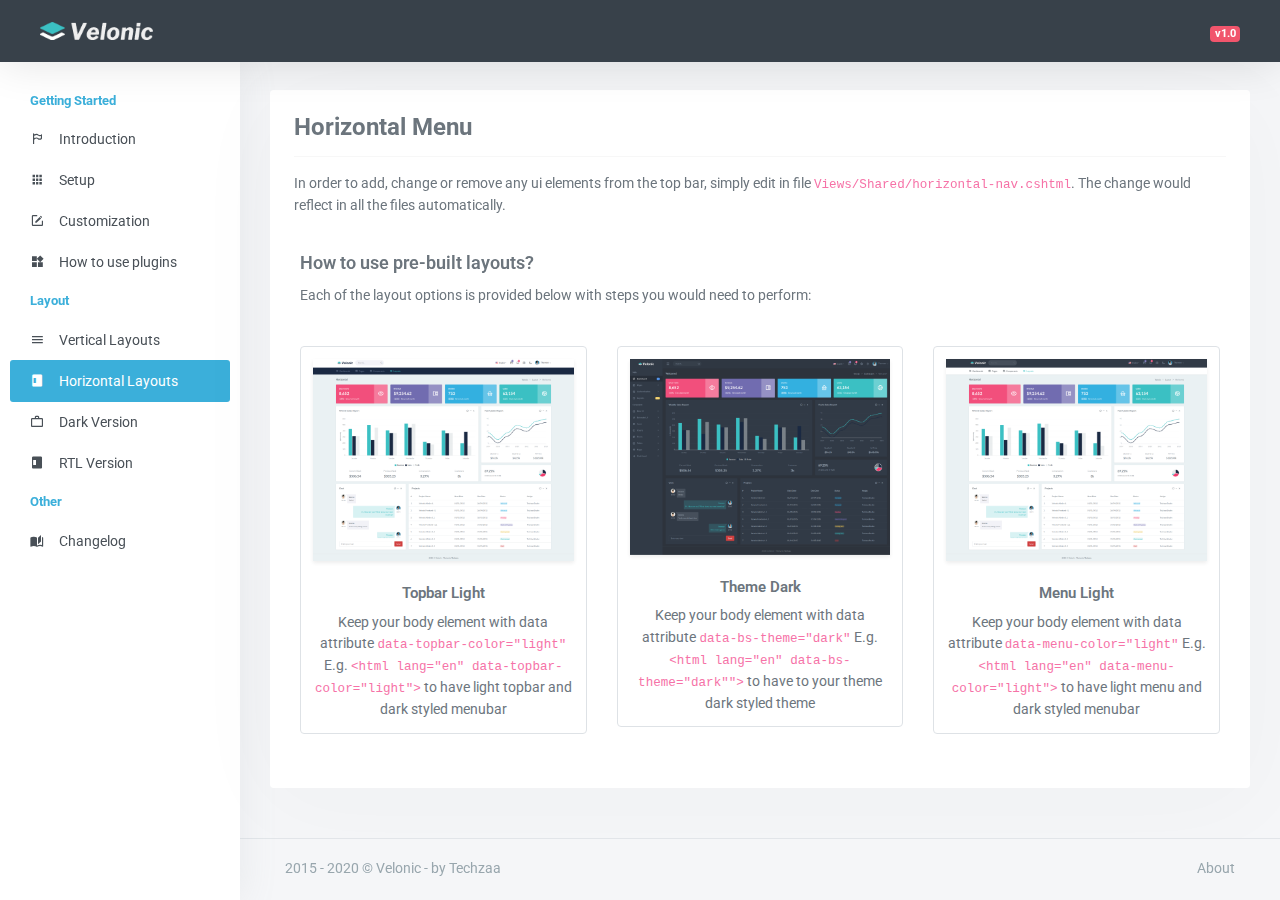
<file: Documentation/horizontal.html>
<!DOCTYPE html>
<html lang="en">

<head>
    <meta charset="utf-8"/>
    <title>Velonic - Admin Dashboard Template</title>
    <meta name="viewport" content="width=device-width, initial-scale=1.0">
    <meta content="A fully featured admin theme which can be used to build CRM, CMS, etc." name="description"/>
    <meta content="Techzaa" name="author"/>
    <meta http-equiv="X-UA-Compatible" content="IE=edge"/>
    <!-- App favicon -->
    <link rel="shortcut icon" href="assets/images/favicon.ico">

    <!-- App css -->
    <link href="assets/css/icons.min.css" rel="stylesheet" type="text/css"/>
    <link href="assets/css/app.min.css" rel="stylesheet" type="text/css"/>

</head>

<body>

<!-- Begin page -->
<div id="wrapper">

    <!-- ============================================================== -->
    <!-- Start Page Content here -->
    <!-- ============================================================== -->

    <div class="content-page">
        <div class="content">

            <!-- Topbar Start -->
            <div class="navbar-custom">
                <a href="index.html" class="logo text-center d-none d-md-inline-block mr-2">
                        <span class="logo-lg">
                            <img src="assets/images/logo-light.png" alt="" height="18">
                        </span>
                </a>

                <button type="button" class="btn btn-sm btn-dark d-inline-block d-lg-none button-menu-mobile">Menu
                </button>

                <span class="badge badge-danger float-right mt-1">v1.0</span>
            </div>
            <!-- end Topbar -->

            <!-- Start Content-->
            <div class="container-fluid">

                <div class="page-wrapper">
                    <div class="left-sidebar">
                        <div class="slimscroll-menu">
                            <div class="list-group list-group-transparent mb-0">

                                    <span class="list-group-item disabled">
                                        Getting Started
                                    </span>

                                <a href="index.html" class="list-group-item list-group-item-action ">
                                        <span class="mr-2">
                                            <i class="mdi mdi-flag-variant-outline"></i>
                                        </span>Introduction
                                </a>

                                <a href="setup.html" class="list-group-item list-group-item-action ">
                                        <span class="mr-2">
                                            <i class="mdi mdi-apps"></i>
                                        </span>Setup
                                </a>

                                <a href="customization.html" class="list-group-item list-group-item-action ">
                                        <span class="mr-2">
                                            <i class="mdi mdi-square-edit-outline"></i>
                                        </span>Customization
                                </a>

                                <a href="plugins-uses.html" class="list-group-item list-group-item-action ">
                                        <span class="mr-2">
                                            <i class="mdi mdi-widgets"></i>
                                        </span>How to use plugins
                                </a>

                                <span class="list-group-item disabled">
                                        Layout
                                    </span>

                                <a href="vertical.html" class="list-group-item list-group-item-action ">
                                        <span class="mr-2">
                                            <i class="mdi mdi-menu"></i>
                                        </span>Vertical Layouts
                                </a>

                                <a href="horizontal.html" class="list-group-item list-group-item-action active">
                                        <span class="mr-2">
                                            <i class="mdi mdi-page-layout-sidebar-left"></i>
                                        </span>Horizontal Layouts
                                </a>

                                <a href="dark.html" class="list-group-item list-group-item-action ">
                                        <span class="mr-2">
                                            <i class="mdi mdi-briefcase-outline"></i>
                                        </span>Dark Version
                                </a>

                                <a href="rtl.html" class="list-group-item list-group-item-action ">
                                        <span class="mr-2">
                                            <i class="mdi mdi-page-layout-sidebar-left"></i>
                                        </span>RTL Version
                                </a>

                                <span class="list-group-item disabled">
                                        Other
                                    </span>

                                <a href="changelog.html" class="list-group-item list-group-item-action ">
                                        <span class="mr-2">
                                            <i class="mdi mdi-book-open-page-variant"></i>
                                        </span>Changelog
                                </a>

                            </div>
                        </div>
                    </div>
                    <!-- end left-sidebar-->

                    <div class="page-content">
                        <div class="card">
                            <div class="card-body">
                                <div class="p-lg-0">
                                    <h3 class="mt-0 mb-2 font-weight-bold">Horizontal Menu</h3>

                                    <hr/>

                                    <p class="mb-0">
                                        In order to add, change or remove any ui elements from the top bar, simply edit
                                        in file
                                        <code>Views/Shared/horizontal-nav.cshtml</code>.
                                        The change would reflect in all the files automatically.
                                    </p>
                                </div>
                                <div class="p-lg-1 mt-1">

                                    <div class="row mb-2 my-3">
                                        <div class="col">
                                            <h4 class="mt-0 mb-2 font-weight-semibold">How to use pre-built
                                                layouts?</h4>
                                            <p>
                                                Each of the layout options is provided below with steps you would need
                                                to perform:
                                            </p>
                                        </div>
                                    </div>

                                    <div class="row justify-content-center">

                                        <div class="col-lg-4 col-md-6">
                                            <div class="img-thumbnail p-2 text-center mb-3">
                                                <img src="assets/images/demo/light-topbar.png" alt="image"
                                                     class="img-fluid shadow-sm"/>
                                                <h5 class="font-weight-semibold mt-3">Topbar Light</h5>
                                                Keep your body element with data attribute <code>data-topbar-color="light"</code>
                                                E.g. <code> &lt;html lang="en" data-topbar-color="light"&gt;</code> to
                                                have light topbar and dark styled menubar
                                            </div>
                                        </div> <!-- end col -->

                                        <div class="col-lg-4 col-md-6">
                                            <div class="img-thumbnail p-2 text-center mb-3">
                                                <img src="assets/images/demo/dark.png" alt="image"
                                                     class="img-fluid shadow-sm"/>
                                                <h5 class="font-weight-semibold mt-3">Theme Dark</h5>
                                                Keep your body element with data attribute
                                                <code>data-bs-theme="dark"</code> E.g. <code> &lt;html lang="en"
                                                data-bs-theme="dark""&gt;</code> to have to your theme dark styled theme
                                            </div>
                                        </div> <!-- end col -->

                                        <div class="col-lg-4 col-md-6">
                                            <div class="img-thumbnail p-2 text-center mb-3">
                                                <img src="assets/images/demo/hori-menu-light.png" alt="image"
                                                     class="img-fluid shadow-sm"/>
                                                <h5 class="font-weight-semibold mt-3">Menu Light</h5>
                                                Keep your body element with data attribute
                                                <code>data-menu-color="light"</code> E.g. <code> &lt;html lang="en"
                                                data-menu-color="light"&gt;</code> to have light menu and dark styled
                                                menubar
                                            </div>
                                        </div> <!-- end col -->
                                    </div>
                                    <!-- end row -->

                                </div>
                            </div>
                        </div>
                    </div>

                </div>
                <!-- end page-wrapper-->


            </div>

        </div>
        <!-- content -->
        <!-- Footer Start -->
        <footer class="footer">
            <div class="container-fluid">
                <div class="row">
                    <div class="col-md-6">
                        2015 - 2020 © Velonic - by Techzaa
                    </div>
                    <div class="col-md-6">
                        <div class="text-md-right footer-links d-none d-sm-block">
                            <a href="#" target="_blank">About</a>
                        </div>
                    </div>
                </div>
            </div>
        </footer>
        <!-- end Footer -->

    </div>
    <!-- ============================================================== -->
    <!-- End Page content -->
    <!-- ============================================================== -->
</div>
<!-- END wrapper -->

<!-- bundle -->
<script src="assets/js/app.min.js"></script>
</body>

</html>
</file>
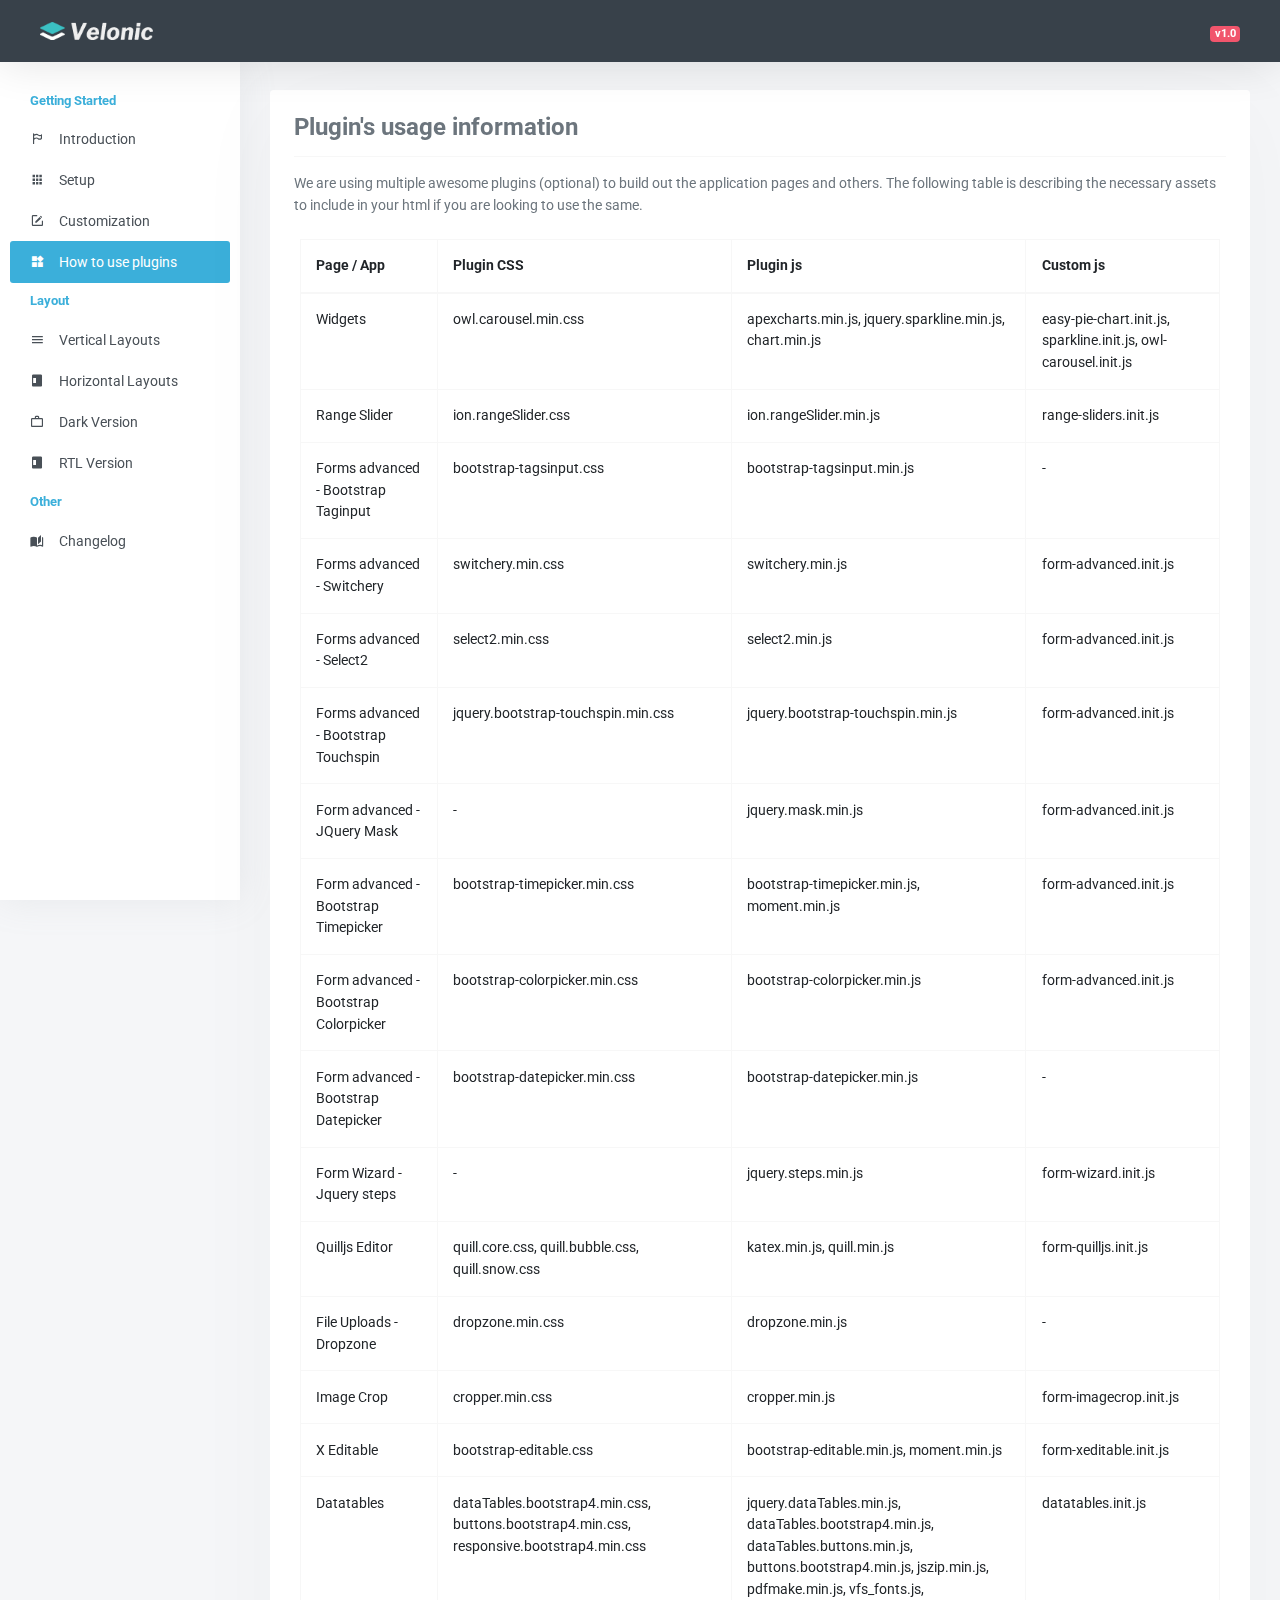
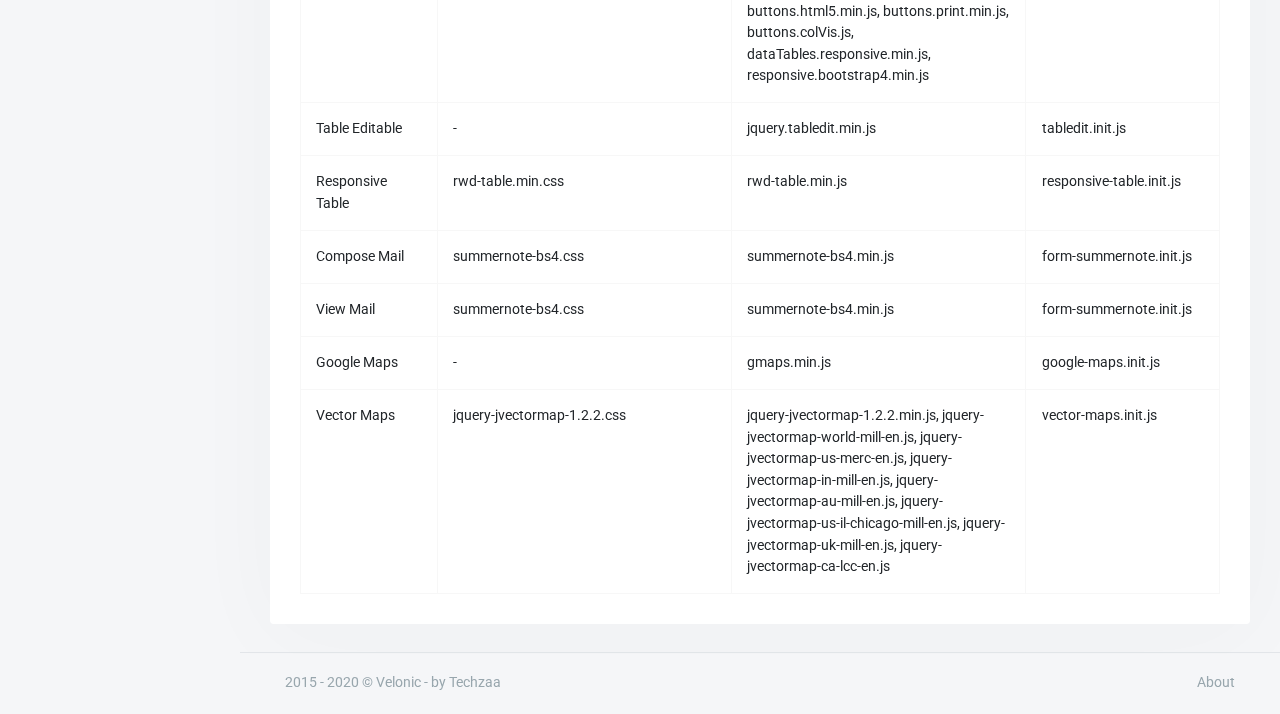
<file: Documentation/plugins-uses.html>
<!DOCTYPE html>
<html lang="en">

<head>
    <meta charset="utf-8" />
    <title>Velonic - Admin Dashboard Template</title>
    <meta name="viewport" content="width=device-width, initial-scale=1.0">
    <meta content="A fully featured admin theme which can be used to build CRM, CMS, etc." name="description" />
    <meta content="Techzaa" name="author" />
    <meta http-equiv="X-UA-Compatible" content="IE=edge" />
    <!-- App favicon -->
    <link rel="shortcut icon" href="assets/images/favicon.ico">

    <!-- App css -->
    <link href="assets/css/icons.min.css" rel="stylesheet" type="text/css" />
    <link href="assets/css/app.min.css" rel="stylesheet" type="text/css" />
    
</head>

<body>

    <!-- Begin page -->
    <div id="wrapper">

        <!-- ============================================================== -->
        <!-- Start Page Content here -->
        <!-- ============================================================== -->

        <div class="content-page">
            <div class="content">

                <!-- Topbar Start -->
                <div class="navbar-custom">
                    <a href="index.html" class="logo text-center d-none d-md-inline-block mr-2">
                        <span class="logo-lg">
                            <img src="assets/images/logo-light.png" alt="" height="18">
                        </span>
                    </a>

                    <button type="button" class="btn btn-sm btn-dark d-inline-block d-lg-none button-menu-mobile">Menu</button>
    
                    <span class="badge badge-danger float-right mt-1">v1.0</span>
                </div>
                <!-- end Topbar -->

                <!-- Start Content-->
                <div class="container-fluid">

                    <div class="page-wrapper">
                        <div class="left-sidebar">
                            <div class="slimscroll-menu">
                                <div class="list-group list-group-transparent mb-0">

                                    <span class="list-group-item disabled">
                                        Getting Started
                                    </span>

                                    <a href="index.html" class="list-group-item list-group-item-action ">
                                        <span class="mr-2">
                                            <i class="mdi mdi-flag-variant-outline"></i>
                                        </span>Introduction
                                    </a>

                                    <a href="setup.html" class="list-group-item list-group-item-action ">
                                        <span class="mr-2">
                                            <i class="mdi mdi-apps"></i>
                                        </span>Setup
                                    </a>

                                    <a href="customization.html" class="list-group-item list-group-item-action ">
                                        <span class="mr-2">
                                            <i class="mdi mdi-square-edit-outline"></i>
                                        </span>Customization
                                    </a>

                                    <a href="plugins-uses.html" class="list-group-item list-group-item-action active">
                                        <span class="mr-2">
                                            <i class="mdi mdi-widgets"></i>
                                        </span>How to use plugins
                                    </a>

                                    <span class="list-group-item disabled">
                                        Layout
                                    </span>

                                    <a href="vertical.html" class="list-group-item list-group-item-action ">
                                        <span class="mr-2">
                                            <i class="mdi mdi-menu"></i>
                                        </span>Vertical Layouts
                                    </a>

                                    <a href="horizontal.html" class="list-group-item list-group-item-action ">
                                        <span class="mr-2">
                                            <i class="mdi mdi-page-layout-sidebar-left"></i>
                                        </span>Horizontal Layouts
                                    </a>

                                    <a href="dark.html" class="list-group-item list-group-item-action ">
                                        <span class="mr-2">
                                            <i class="mdi mdi-briefcase-outline"></i>
                                        </span>Dark Version
                                    </a>

                                    <a href="rtl.html" class="list-group-item list-group-item-action ">
                                        <span class="mr-2">
                                            <i class="mdi mdi-page-layout-sidebar-left"></i>
                                        </span>RTL Version
                                    </a>

                                    <span class="list-group-item disabled">
                                        Other
                                    </span>

                                    <a href="changelog.html" class="list-group-item list-group-item-action ">
                                        <span class="mr-2">
                                            <i class="mdi mdi-book-open-page-variant"></i>
                                        </span>Changelog
                                    </a>
        
                                </div>
                            </div>
                        </div>
                        <!-- end left-sidebar-->

                        <div class="page-content">
                            <div class="card">
                                <div class="card-body">
                                    <div class="p-lg-0">
                                        <h3 class="mt-0 mb-2 font-weight-bold">Plugin's usage information</h3>
                                        <hr/>
                                        <p>
                                            We are using multiple awesome plugins (optional) to build out the application pages and others. The following table is describing the necessary assets to include in your html if you are looking to use the same.
                                        </p>
                                    </div>

                                    <div class="p-lg-1 mt-1">
                                        <div class="table-responsive">
                                            <table class="table table-bordered m-0">
                                                    
                                                <thead>
                                                    <tr>
                                                        <th>Page / App</th>
                                                        <th style="width: 32%;">Plugin CSS</th>
                                                        <th style="width: 32%;">Plugin js</th>
                                                        <th>Custom js</th>
                                                    </tr>
                                                </thead>
                                                <tbody>
                                                    <tr>
                                                        <td>Widgets</td>
                                                        <td>owl.carousel.min.css</td>
                                                        <td>apexcharts.min.js, jquery.sparkline.min.js, chart.min.js</td>
                                                        <td>easy-pie-chart.init.js, sparkline.init.js, owl-carousel.init.js</td>
                                                    </tr>
                                                    <tr>
                                                        <td>Range Slider</td>
                                                        <td>ion.rangeSlider.css</td>
                                                        <td>ion.rangeSlider.min.js</td>
                                                        <td>range-sliders.init.js</td>
                                                    </tr>
                                                    <tr>
                                                        <td>Forms advanced - Bootstrap Taginput</td>
                                                        <td>bootstrap-tagsinput.css</td>
                                                        <td>bootstrap-tagsinput.min.js</td>
                                                        <td>-</td>
                                                    </tr>
                                                    <tr>
                                                        <td>Forms advanced - Switchery</td>
                                                        <td>switchery.min.css</td>
                                                        <td>switchery.min.js</td>
                                                        <td>form-advanced.init.js</td>
                                                    </tr>
                                                    <tr>
                                                        <td>Forms advanced - Select2</td>
                                                        <td>select2.min.css</td>
                                                        <td>select2.min.js</td>
                                                        <td>form-advanced.init.js</td>
                                                    </tr>
                                                    <tr>
                                                        <td>Forms advanced - Bootstrap Touchspin</td>
                                                        <td>jquery.bootstrap-touchspin.min.css</td>
                                                        <td>jquery.bootstrap-touchspin.min.js</td>
                                                        <td>form-advanced.init.js</td>
                                                    </tr>
                                                    <tr>
                                                        <td>Form advanced - JQuery Mask</td>
                                                        <td>-</td>
                                                        <td>jquery.mask.min.js</td>
                                                        <td>form-advanced.init.js</td>
                                                    </tr>
                                                    <tr>
                                                        <td>Form advanced - Bootstrap Timepicker</td>
                                                        <td>bootstrap-timepicker.min.css</td>
                                                        <td>bootstrap-timepicker.min.js, moment.min.js</td>
                                                        <td>form-advanced.init.js</td>
                                                    </tr>
                                                    <tr>
                                                        <td>Form advanced - Bootstrap Colorpicker</td>
                                                        <td>bootstrap-colorpicker.min.css</td>
                                                        <td>bootstrap-colorpicker.min.js</td>
                                                        <td>form-advanced.init.js</td>
                                                    </tr>
                                                    <tr>
                                                        <td>Form advanced - Bootstrap Datepicker</td>
                                                        <td>bootstrap-datepicker.min.css</td>
                                                        <td>bootstrap-datepicker.min.js</td>
                                                        <td>-</td>
                                                    </tr>
                                                    <tr>
                                                        <td>Form Wizard - Jquery steps</td>
                                                        <td>-</td>
                                                        <td>jquery.steps.min.js</td>
                                                        <td>form-wizard.init.js</td>
                                                    </tr>
                                                    <tr>
                                                        <td>Quilljs Editor</td>
                                                        <td>quill.core.css, quill.bubble.css, quill.snow.css</td>
                                                        <td>katex.min.js, quill.min.js</td>
                                                        <td>form-quilljs.init.js</td>
                                                    </tr>
                                                    <tr>
                                                        <td>File Uploads - Dropzone</td>
                                                        <td>dropzone.min.css</td>
                                                        <td>dropzone.min.js</td>
                                                        <td>-</td>
                                                    </tr>
                                                    <tr>
                                                        <td>Image Crop</td>
                                                        <td>cropper.min.css</td>
                                                        <td>cropper.min.js</td>
                                                        <td>form-imagecrop.init.js</td>
                                                    </tr>
                                                    <tr>
                                                        <td>X Editable</td>
                                                        <td>bootstrap-editable.css</td>
                                                        <td>bootstrap-editable.min.js, moment.min.js</td>
                                                        <td>form-xeditable.init.js</td>
                                                    </tr>
                                                    <tr>
                                                        <td>Datatables</td>
                                                        <td>dataTables.bootstrap4.min.css, buttons.bootstrap4.min.css, responsive.bootstrap4.min.css</td>
                                                        <td>jquery.dataTables.min.js, dataTables.bootstrap4.min.js, dataTables.buttons.min.js, buttons.bootstrap4.min.js, jszip.min.js, pdfmake.min.js, vfs_fonts.js, buttons.html5.min.js, buttons.print.min.js, buttons.colVis.js, dataTables.responsive.min.js, responsive.bootstrap4.min.js</td>
                                                        <td>datatables.init.js</td>
                                                    </tr>
                                                    <tr>
                                                        <td>Table Editable</td>
                                                        <td>-</td>
                                                        <td>jquery.tabledit.min.js</td>
                                                        <td>tabledit.init.js</td>
                                                    </tr>
                                                    <tr>
                                                        <td>Responsive Table</td>
                                                        <td>rwd-table.min.css</td>
                                                        <td>rwd-table.min.js</td>
                                                        <td>responsive-table.init.js</td>
                                                    </tr>
                                                    
                                                    <tr>
                                                        <td>Compose Mail</td>
                                                        <td>summernote-bs4.css</td>
                                                        <td>summernote-bs4.min.js</td>
                                                        <td>form-summernote.init.js</td>
                                                    </tr>
                                                    <tr>
                                                        <td>View Mail</td>
                                                        <td>summernote-bs4.css</td>
                                                        <td>summernote-bs4.min.js</td>
                                                        <td>form-summernote.init.js</td>
                                                    </tr>
                                                    <tr>
                                                        <td>Google Maps</td>
                                                        <td>-</td>
                                                        <td>gmaps.min.js</td>
                                                        <td>google-maps.init.js</td>
                                                    </tr>
                                                    <tr>
                                                        <td>Vector Maps</td>
                                                        <td>jquery-jvectormap-1.2.2.css</td>
                                                        <td>
                                                            jquery-jvectormap-1.2.2.min.js, jquery-jvectormap-world-mill-en.js, jquery-jvectormap-us-merc-en.js,
                                                            jquery-jvectormap-in-mill-en.js, jquery-jvectormap-au-mill-en.js, jquery-jvectormap-us-il-chicago-mill-en.js,
                                                            jquery-jvectormap-uk-mill-en.js, jquery-jvectormap-ca-lcc-en.js
                                                        </td>
                                                        <td>vector-maps.init.js</td>
                                                    </tr>
                                                    
                                                </tbody>
                                            </table>
                                        </div>
                                    </div>
                                </div>
                            </div>
                        </div>

                    </div>
                    <!-- end page-wrapper-->

                    
                </div>

            </div>
            <!-- content -->
            <!-- Footer Start -->
            <footer class="footer">
                <div class="container-fluid">
                    <div class="row">
                        <div class="col-md-6">
                            2015 - 2020 © Velonic - by Techzaa
                        </div>
                        <div class="col-md-6">
                            <div class="text-md-right footer-links d-none d-sm-block">
                                <a href="#" target="_blank">About</a>
                            </div>
                        </div>
                    </div>
                </div>
            </footer>
            <!-- end Footer -->

        </div>
        <!-- ============================================================== -->
        <!-- End Page content -->
        <!-- ============================================================== -->
    </div>
    <!-- END wrapper -->

    <!-- bundle -->
    <script src="assets/js/app.min.js"></script>
</body>

</html>
</file>
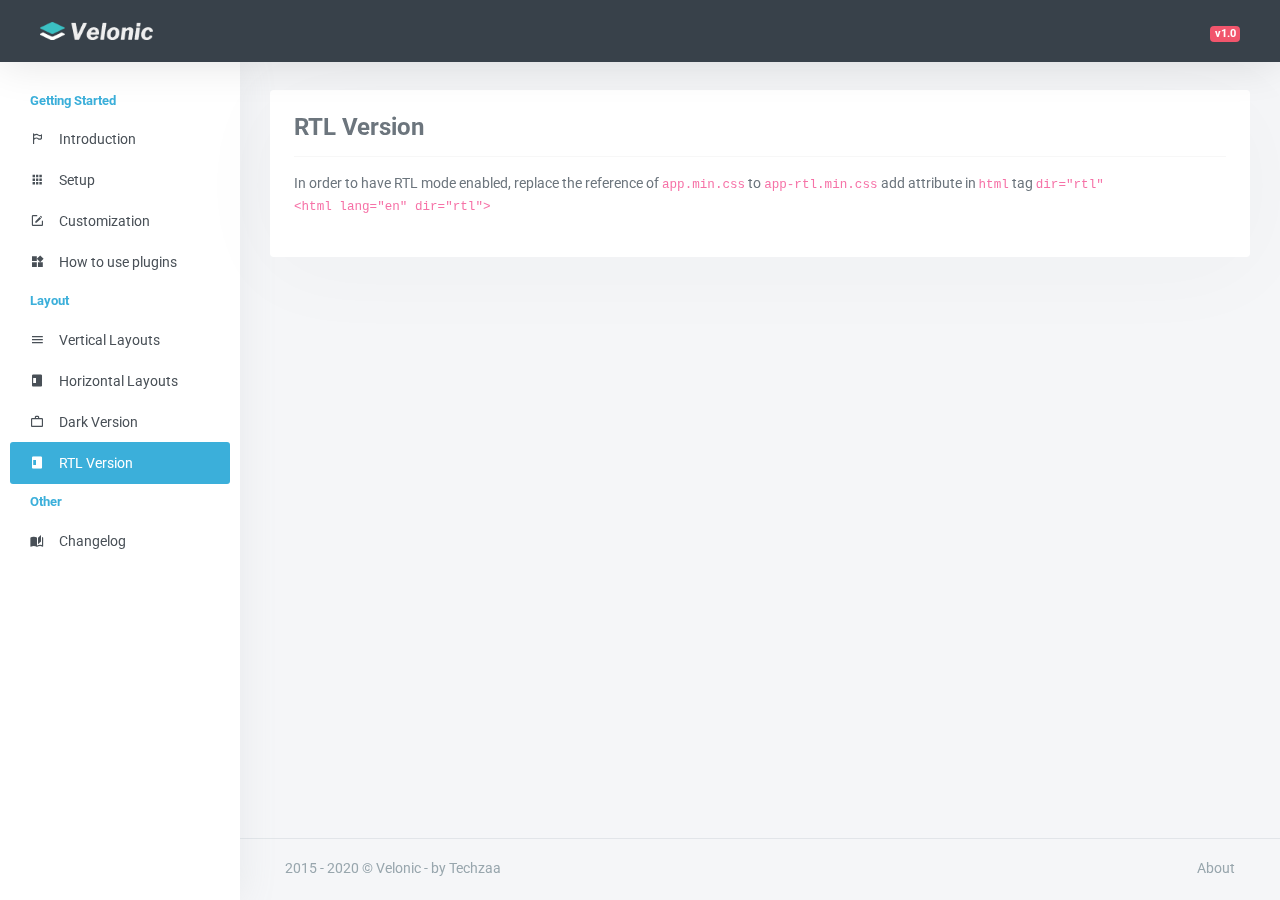
<file: Documentation/rtl.html>
<!DOCTYPE html>
<html lang="en">

<head>
    <meta charset="utf-8" />
    <title>Velonic - Admin Dashboard Template</title>
    <meta name="viewport" content="width=device-width, initial-scale=1.0">
    <meta content="A fully featured admin theme which can be used to build CRM, CMS, etc." name="description" />
    <meta content="Techzaa" name="author" />
    <meta http-equiv="X-UA-Compatible" content="IE=edge" />
    <!-- App favicon -->
    <link rel="shortcut icon" href="assets/images/favicon.ico">

    <!-- App css -->
    <link href="assets/css/icons.min.css" rel="stylesheet" type="text/css" />
    <link href="assets/css/app.min.css" rel="stylesheet" type="text/css" />
    
</head>

<body>

    <!-- Begin page -->
    <div id="wrapper">

        <!-- ============================================================== -->
        <!-- Start Page Content here -->
        <!-- ============================================================== -->

        <div class="content-page">
            <div class="content">

                <!-- Topbar Start -->
                <div class="navbar-custom">
                    <a href="index.html" class="logo text-center d-none d-md-inline-block mr-2">
                        <span class="logo-lg">
                            <img src="assets/images/logo-light.png" alt="" height="18">
                        </span>
                    </a>

                    <button type="button" class="btn btn-sm btn-dark d-inline-block d-lg-none button-menu-mobile">Menu</button>
    
                    <span class="badge badge-danger float-right mt-1">v1.0</span>
                </div>
                <!-- end Topbar -->

                <!-- Start Content-->
                <div class="container-fluid">

                    <div class="page-wrapper">
                        <div class="left-sidebar">
                            <div class="slimscroll-menu">
                                <div class="list-group list-group-transparent mb-0">

                                    <span class="list-group-item disabled">
                                        Getting Started
                                    </span>

                                    <a href="index.html" class="list-group-item list-group-item-action ">
                                        <span class="mr-2">
                                            <i class="mdi mdi-flag-variant-outline"></i>
                                        </span>Introduction
                                    </a>

                                    <a href="setup.html" class="list-group-item list-group-item-action ">
                                        <span class="mr-2">
                                            <i class="mdi mdi-apps"></i>
                                        </span>Setup
                                    </a>

                                    <a href="customization.html" class="list-group-item list-group-item-action ">
                                        <span class="mr-2">
                                            <i class="mdi mdi-square-edit-outline"></i>
                                        </span>Customization
                                    </a>

                                    <a href="plugins-uses.html" class="list-group-item list-group-item-action ">
                                        <span class="mr-2">
                                            <i class="mdi mdi-widgets"></i>
                                        </span>How to use plugins
                                    </a>

                                    <span class="list-group-item disabled">
                                        Layout
                                    </span>

                                    <a href="vertical.html" class="list-group-item list-group-item-action ">
                                        <span class="mr-2">
                                            <i class="mdi mdi-menu"></i>
                                        </span>Vertical Layouts
                                    </a>

                                    <a href="horizontal.html" class="list-group-item list-group-item-action ">
                                        <span class="mr-2">
                                            <i class="mdi mdi-page-layout-sidebar-left"></i>
                                        </span>Horizontal Layouts
                                    </a>

                                    <a href="dark.html" class="list-group-item list-group-item-action ">
                                        <span class="mr-2">
                                            <i class="mdi mdi-briefcase-outline"></i>
                                        </span>Dark Version
                                    </a>

                                    <a href="rtl.html" class="list-group-item list-group-item-action active">
                                        <span class="mr-2">
                                            <i class="mdi mdi-page-layout-sidebar-left"></i>
                                        </span>RTL Version
                                    </a>

                                    <span class="list-group-item disabled">
                                        Other
                                    </span>

                                    <a href="changelog.html" class="list-group-item list-group-item-action ">
                                        <span class="mr-2">
                                            <i class="mdi mdi-book-open-page-variant"></i>
                                        </span>Changelog
                                    </a>
        
                                </div>
                            </div>
                        </div>
                        <!-- end left-sidebar-->

                        <div class="page-content">
                            <div class="card">
                                <div class="card-body">
                                    <div class="p-lg-0">
                                        <h3 class="mt-0 mb-2 font-weight-bold">RTL Version</h3>

                                        <hr/>
                                        
                                        <p>
                                            In order to have RTL mode enabled, replace the reference of <code>app.min.css</code> to <code>app-rtl.min.css</code> add attribute in <code>html</code> tag <code>dir="rtl"</code>
                                            <br> <code>&lt;html lang="en" dir="rtl"&gt;</code>
                                        </p>
                                    </div>

                                </div>
                            </div>
                        </div>

                    </div>
                    <!-- end page-wrapper-->

                    
                </div>

            </div>
            <!-- content -->
            <!-- Footer Start -->
            <footer class="footer">
                <div class="container-fluid">
                    <div class="row">
                        <div class="col-md-6">
                            2015 - 2020 © Velonic - by Techzaa
                        </div>
                        <div class="col-md-6">
                            <div class="text-md-right footer-links d-none d-sm-block">
                                <a href="#" target="_blank">About</a>
                            </div>
                        </div>
                    </div>
                </div>
            </footer>
            <!-- end Footer -->

        </div>
        <!-- ============================================================== -->
        <!-- End Page content -->
        <!-- ============================================================== -->
    </div>
    <!-- END wrapper -->

    <!-- bundle -->
    <script src="assets/js/app.min.js"></script>
</body>

</html>
</file>
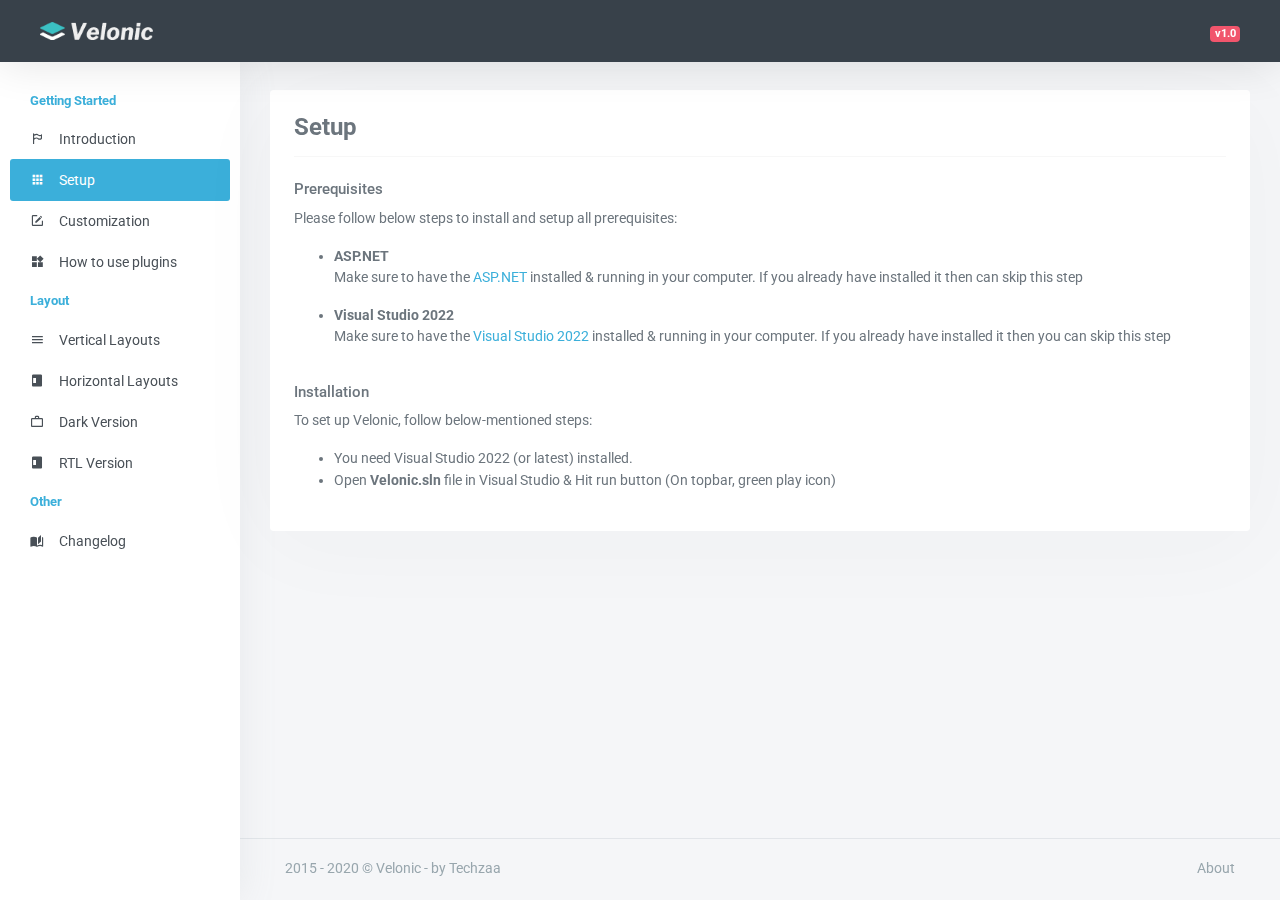
<file: Documentation/setup.html>
<!DOCTYPE html>
<html lang="en">

<head>
    <meta charset="utf-8"/>
    <title>Velonic - Admin Dashboard Template</title>
    <meta name="viewport" content="width=device-width, initial-scale=1.0">
    <meta content="A fully featured admin theme which can be used to build CRM, CMS, etc." name="description"/>
    <meta content="Techzaa" name="author"/>
    <meta http-equiv="X-UA-Compatible" content="IE=edge"/>
    <!-- App favicon -->
    <link rel="shortcut icon" href="assets/images/favicon.ico">

    <!-- App css -->
    <link href="assets/css/icons.min.css" rel="stylesheet" type="text/css"/>
    <link href="assets/css/app.min.css" rel="stylesheet" type="text/css"/>

</head>

<body>

<!-- Begin page -->
<div id="wrapper">

    <!-- ============================================================== -->
    <!-- Start Page Content here -->
    <!-- ============================================================== -->

    <div class="content-page">
        <div class="content">

            <!-- Topbar Start -->
            <div class="navbar-custom">
                <a href="index.html" class="logo text-center d-none d-md-inline-block mr-2">
                        <span class="logo-lg">
                            <img src="assets/images/logo-light.png" alt="" height="18">
                        </span>
                </a>

                <button type="button"
                        class="btn btn-sm btn-dark d-inline-block d-lg-none button-menu-mobile">Menu
                </button>

                <span class="badge badge-danger float-right mt-1">v1.0</span>
            </div>
            <!-- end Topbar -->

            <!-- Start Content-->
            <div class="container-fluid">

                <div class="page-wrapper">
                    <div class="left-sidebar">
                        <div class="slimscroll-menu">
                            <div class="list-group list-group-transparent mb-0">

                                    <span class="list-group-item disabled">
                                        Getting Started
                                    </span>

                                <a href="index.html" class="list-group-item list-group-item-action ">
                                        <span class="mr-2">
                                            <i class="mdi mdi-flag-variant-outline"></i>
                                        </span>Introduction
                                </a>

                                <a href="setup.html" class="list-group-item list-group-item-action active">
                                        <span class="mr-2">
                                            <i class="mdi mdi-apps"></i>
                                        </span>Setup
                                </a>

                                <a href="customization.html" class="list-group-item list-group-item-action ">
                                        <span class="mr-2">
                                            <i class="mdi mdi-square-edit-outline"></i>
                                        </span>Customization
                                </a>

                                <a href="plugins-uses.html" class="list-group-item list-group-item-action ">
                                        <span class="mr-2">
                                            <i class="mdi mdi-widgets"></i>
                                        </span>How to use plugins
                                </a>

                                <span class="list-group-item disabled">
                                        Layout
                                    </span>

                                <a href="vertical.html" class="list-group-item list-group-item-action ">
                                        <span class="mr-2">
                                            <i class="mdi mdi-menu"></i>
                                        </span>Vertical Layouts
                                </a>

                                <a href="horizontal.html" class="list-group-item list-group-item-action ">
                                        <span class="mr-2">
                                            <i class="mdi mdi-page-layout-sidebar-left"></i>
                                        </span>Horizontal Layouts
                                </a>

                                <a href="dark.html" class="list-group-item list-group-item-action ">
                                        <span class="mr-2">
                                            <i class="mdi mdi-briefcase-outline"></i>
                                        </span>Dark Version
                                </a>

                                <a href="rtl.html" class="list-group-item list-group-item-action ">
                                        <span class="mr-2">
                                            <i class="mdi mdi-page-layout-sidebar-left"></i>
                                        </span>RTL Version
                                </a>

                                <span class="list-group-item disabled">
                                        Other
                                    </span>

                                <a href="changelog.html" class="list-group-item list-group-item-action ">
                                        <span class="mr-2">
                                            <i class="mdi mdi-book-open-page-variant"></i>
                                        </span>Changelog
                                </a>

                            </div>
                        </div>
                    </div>
                    <!-- end left-sidebar-->

                    <div class="page-content">
                        <div class="card ">
                            <div class="card-body">
                                <div class="p-lg-0">
                                    <h3 class="mt-0 mb-2 font-weight-bold">Setup</h3>
                                    <hr/>

                                    <h5 class="mt-3">Prerequisites</h5>

                                    <p>
                                        Please follow below steps to install and setup all prerequisites:
                                    </p>


                                    <ul>
                                        <li>
                                            <strong>ASP.NET</strong>
                                            <p>
                                                Make sure to have the
                                                <a href="https://dotnet.microsoft.com/en-us/download" target="_blank"
                                                >ASP.NET</a
                                                >
                                                installed &amp; running in your computer. If you
                                                already have installed it then
                                                can skip this step
                                            </p>
                                        </li>
                                        <li>
                                            <strong>Visual Studio 2022</strong>
                                            <p>
                                                Make sure to have the
                                                <a href="https://visualstudio.microsoft.com/vs/" target="_blank">Visual
                                                    Studio 2022</a>
                                                installed &amp; running in your computer. If you
                                                already have installed it then you can
                                                skip this step
                                            </p>
                                        </li>
                                    </ul>

                                    <h5 class="mt-4">Installation</h5>

                                    <p>
                                        To set up Velonic, follow below-mentioned steps:
                                    </p>

                                    <ul>
                                        <li>You need Visual Studio 2022 (or latest) installed.</li>
                                        <li>Open <strong>Velonic.sln</strong> file in Visual Studio & Hit run button (On
                                            topbar, green play icon)
                                        </li>
                                    </ul>

                                </div>
                            </div>
                        </div>

                    </div>
                    <!-- end page-wrapper-->


                </div>

            </div>
            <!-- content -->
            <!-- Footer Start -->
            <footer class="footer">
                <div class="container-fluid">
                    <div class="row">
                        <div class="col-md-6">
                            2015 - 2020 © Velonic - by Techzaa
                        </div>
                        <div class="col-md-6">
                            <div class="text-md-right footer-links d-none d-sm-block">
                                <a href="#" target="_blank">About</a>
                            </div>
                        </div>
                    </div>
                </div>
            </footer>
            <!-- end Footer -->

        </div>
        <!-- ============================================================== -->
        <!-- End Page content -->
        <!-- ============================================================== -->
    </div>
    <!-- END wrapper -->

    <script src="assets/js/app.min.js"></script>

</body>

</html>
</file>
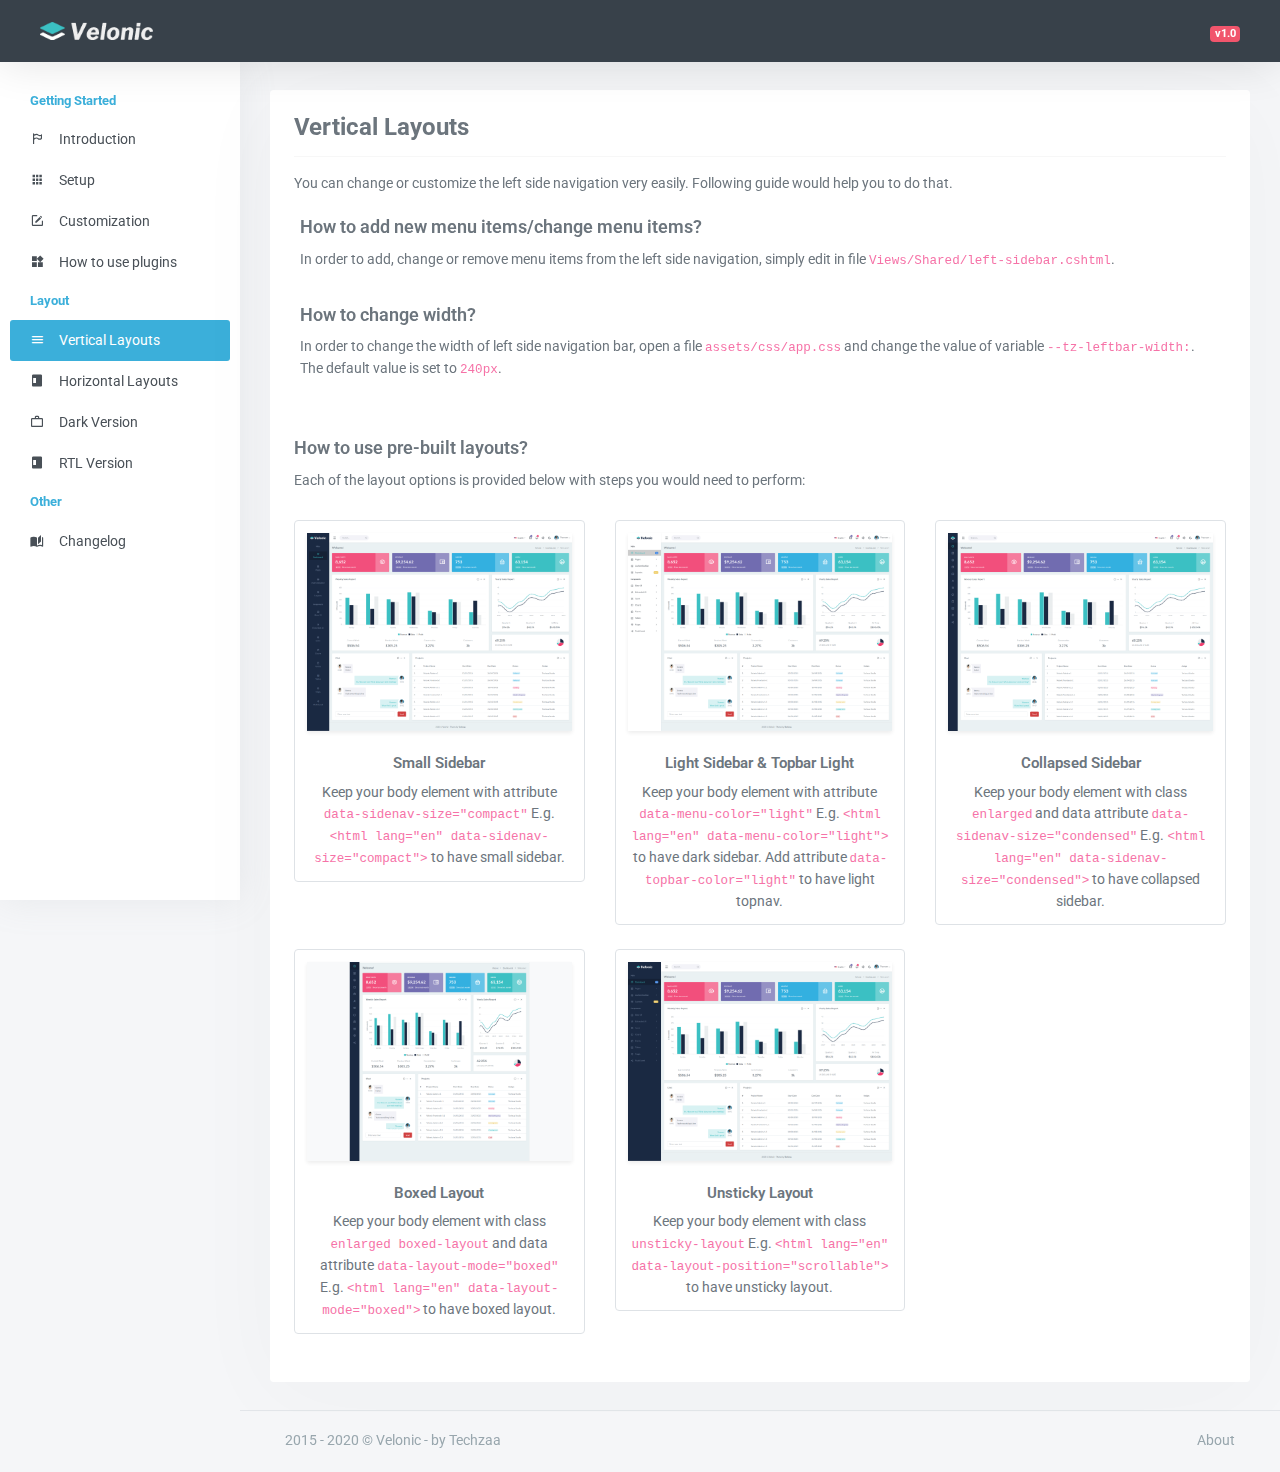
<file: Documentation/vertical.html>
<!DOCTYPE html>
<html lang="en">

<head>
    <meta charset="utf-8" />
    <title>Velonic - Admin Dashboard Template</title>
    <meta name="viewport" content="width=device-width, initial-scale=1.0">
    <meta content="A fully featured admin theme which can be used to build CRM, CMS, etc." name="description" />
    <meta content="Techzaa" name="author" />
    <meta http-equiv="X-UA-Compatible" content="IE=edge" />
    <!-- App favicon -->
    <link rel="shortcut icon" href="assets/images/favicon.ico">

    <!-- App css -->
    <link href="assets/css/icons.min.css" rel="stylesheet" type="text/css" />
    <link href="assets/css/app.min.css" rel="stylesheet" type="text/css" />
    
</head>

<body>

    <!-- Begin page -->
    <div id="wrapper">

        <!-- ============================================================== -->
        <!-- Start Page Content here -->
        <!-- ============================================================== -->

        <div class="content-page">
            <div class="content">

                <!-- Topbar Start -->
                <div class="navbar-custom">
                    <a href="index.html" class="logo text-center d-none d-md-inline-block mr-2">
                        <span class="logo-lg">
                            <img src="assets/images/logo-light.png" alt="" height="18">
                        </span>
                    </a>

                    <button type="button" class="btn btn-sm btn-dark d-inline-block d-lg-none button-menu-mobile">Menu</button>
    
                    <span class="badge badge-danger float-right mt-1">v1.0</span>
                </div>
                <!-- end Topbar -->

                <!-- Start Content-->
                <div class="container-fluid">

                    <div class="page-wrapper">
                        <div class="left-sidebar">
                            <div class="slimscroll-menu">
                                <div class="list-group list-group-transparent mb-0">

                                    <span class="list-group-item disabled">
                                        Getting Started
                                    </span>

                                    <a href="index.html" class="list-group-item list-group-item-action ">
                                        <span class="mr-2">
                                            <i class="mdi mdi-flag-variant-outline"></i>
                                        </span>Introduction
                                    </a>

                                    <a href="setup.html" class="list-group-item list-group-item-action ">
                                        <span class="mr-2">
                                            <i class="mdi mdi-apps"></i>
                                        </span>Setup
                                    </a>

                                    <a href="customization.html" class="list-group-item list-group-item-action ">
                                        <span class="mr-2">
                                            <i class="mdi mdi-square-edit-outline"></i>
                                        </span>Customization
                                    </a>

                                    <a href="plugins-uses.html" class="list-group-item list-group-item-action ">
                                        <span class="mr-2">
                                            <i class="mdi mdi-widgets"></i>
                                        </span>How to use plugins
                                    </a>

                                    <span class="list-group-item disabled">
                                        Layout
                                    </span>

                                    <a href="vertical.html" class="list-group-item list-group-item-action active">
                                        <span class="mr-2">
                                            <i class="mdi mdi-menu"></i>
                                        </span>Vertical Layouts
                                    </a>

                                    <a href="horizontal.html" class="list-group-item list-group-item-action ">
                                        <span class="mr-2">
                                            <i class="mdi mdi-page-layout-sidebar-left"></i>
                                        </span>Horizontal Layouts
                                    </a>

                                    <a href="dark.html" class="list-group-item list-group-item-action ">
                                        <span class="mr-2">
                                            <i class="mdi mdi-briefcase-outline"></i>
                                        </span>Dark Version
                                    </a>

                                    <a href="rtl.html" class="list-group-item list-group-item-action ">
                                        <span class="mr-2">
                                            <i class="mdi mdi-page-layout-sidebar-left"></i>
                                        </span>RTL Version
                                    </a>

                                    <span class="list-group-item disabled">
                                        Other
                                    </span>

                                    <a href="changelog.html" class="list-group-item list-group-item-action ">
                                        <span class="mr-2">
                                            <i class="mdi mdi-book-open-page-variant"></i>
                                        </span>Changelog
                                    </a>
        
                                </div>
                            </div>
                        </div>
                        <!-- end left-sidebar-->

                        <div class="page-content">
                            <div class="card">
                                <div class="card-body">
                                    <div class="p-lg-0">
                                        <h3 class="mt-0 mb-2 font-weight-bold">Vertical Layouts</h3>

                                        <hr/>

                                        <p>
                                            You can change or customize the left side navigation very easily. Following guide would help you to do that.
                                        </p>
                                    </div>

                                    <div class="p-lg-1 mt-1">
                                        <h4 class="mt-0 mb-2 font-weight-semibold">How to add new menu items/change menu items?</h4>

                                        <p>
                                            In order to add, change or remove menu items from the left side navigation, simply edit in file
                                            <code>Views/Shared/left-sidebar.cshtml</code>.
                                        </p>
                                    </div>

                                    <div class="p-lg-1 mt-1">
                                        <h4 class="mt-0 mb-2 font-weight-semibold">How to change width?</h4>
                                        <p>In order to change the width of left side navigation bar, open a file 
                                            <code>assets/css/app.css</code> and change the value of variable
                                            <code>--tz-leftbar-width:</code>. The default value is set to <code>240px</code>.
                                        </p>
                                    </div>

                                    <div class="row mb-2 mt-4">
                                        <div class="col">
                                            <h4 class="mt-0 mb-2 font-weight-semibold">How to use pre-built layouts?</h4>
                                            <p>
                                                Each of the layout options is provided below with steps you would need to perform:
                                            </p>
                                        </div>
                                    </div>

                                    <div class="row">

                                        <div class="col-lg-4 col-md-6">
                                            <div class="img-thumbnail p-2 text-center mb-3">
                                                <img src="assets/images/demo/compact.png" alt="image" class="img-fluid shadow-sm"/>
                                                <h5 class="font-weight-semibold mt-3">Small Sidebar</h5>
                                                Keep your body element with attribute <code>data-sidenav-size="compact"</code> E.g. <code> &lt;html lang="en" data-sidenav-size="compact"&gt;</code> to have small sidebar.
                                            </div>
                                        </div> <!-- end col -->

                                        <div class="col-lg-4 col-md-6">
                                            <div class="img-thumbnail p-2 text-center mb-3">
                                                <img src="assets/images/demo/sidebar-light.png" alt="image" class="img-fluid shadow-sm"/>
                                                <h5 class="font-weight-semibold mt-3">Light Sidebar & Topbar Light</h5>
                                                Keep your body element with attribute <code>data-menu-color="light"</code> E.g. <code> &lt;html lang="en" data-menu-color="light"&gt;</code> to have dark sidebar. Add attribute <code>data-topbar-color="light"</code> to have light topnav.
                                            </div>
                                        </div> <!-- end col -->

                                        <div class="col-lg-4 col-md-6">
                                            <div class="img-thumbnail p-2 text-center mb-3">
                                                <img src="assets/images/demo/sm.png" alt="image" class="img-fluid shadow-sm"/>
                                                <h5 class="font-weight-semibold mt-3">Collapsed Sidebar</h5>
                                                Keep your body element with class <code>enlarged</code> and data attribute <code>data-sidenav-size="condensed"</code> E.g. <code> &lt;html lang="en" data-sidenav-size="condensed"&gt;</code> to have collapsed sidebar.
                                            </div>
                                        </div> <!-- end col -->

                                        <div class="col-lg-4 col-md-6">
                                            <div class="img-thumbnail p-2 text-center mb-3">
                                                <img src="assets/images/demo/boxed.png" alt="image" class="img-fluid shadow-sm"/>
                                                <h5 class="font-weight-semibold mt-3">Boxed Layout</h5>
                                                Keep your body element with class <code>enlarged boxed-layout</code> and data attribute <code>data-layout-mode="boxed"</code> E.g. <code> &lt;html lang="en" data-layout-mode="boxed"&gt;</code> to have boxed layout.
                                            </div>
                                        </div> <!-- end col -->

                                        <div class="col-lg-4 col-md-6">
                                            <div class="img-thumbnail p-2 text-center">
                                                <img src="assets/images/demo/light.png" alt="image" class="img-fluid shadow-sm"/>
                                                <h5 class="font-weight-semibold mt-3">Unsticky Layout</h5>
                                                Keep your body element with class <code>unsticky-layout</code> E.g. <code> &lt;html lang="en" data-layout-position="scrollable"&gt;</code> to have unsticky layout.
                                            </div>
                                        </div> <!-- end col -->

                                    </div>
                                    <!-- end row -->

                                </div>
                            </div>
                        </div>

                    </div>
                    <!-- end page-wrapper-->

                    
                </div>

            </div>
            <!-- content -->
            <!-- Footer Start -->
            <footer class="footer">
                <div class="container-fluid">
                    <div class="row">
                        <div class="col-md-6">
                            2015 - 2020 © Velonic - by Techzaa
                        </div>
                        <div class="col-md-6">
                            <div class="text-md-right footer-links d-none d-sm-block">
                                <a href="#" target="_blank">About</a>
                            </div>
                        </div>
                    </div>
                </div>
            </footer>
            <!-- end Footer -->

        </div>
        <!-- ============================================================== -->
        <!-- End Page content -->
        <!-- ============================================================== -->
    </div>
    <!-- END wrapper -->

    <!-- bundle -->
    <script src="assets/js/app.min.js"></script>
</body>

</html>
</file>
<file: Documentation/assets/css/icons.min.css>
@font-face{font-family:dripicons-v2;src:url(../fonts/dripicons-v2.eot);src:url(../fonts/dripicons-v2.eot?#iefix) format("embedded-opentype"),url(../fonts/dripicons-v2.woff) format("woff"),url(../fonts/dripicons-v2.ttf) format("truetype"),url(../fonts/dripicons-v2.svg#dripicons-v2) format("svg");font-weight:400;font-style:normal}[data-icon]:before{font-family:dripicons-v2!important;content:attr(data-icon);font-style:normal!important;font-weight:400!important;font-variant:normal!important;text-transform:none!important;speak:none;line-height:1;-webkit-font-smoothing:antialiased;-moz-osx-font-smoothing:grayscale}[class*=" dripicons-"]:before,[class^=dripicons-]:before{font-family:dripicons-v2!important;font-style:normal!important;font-weight:400!important;font-variant:normal!important;text-transform:none!important;speak:none;line-height:1;-webkit-font-smoothing:antialiased;-moz-osx-font-smoothing:grayscale;vertical-align:middle}.dripicons-alarm:before{content:"\61"}.dripicons-align-center:before{content:"\62"}.dripicons-align-justify:before{content:"\63"}.dripicons-align-left:before{content:"\64"}.dripicons-align-right:before{content:"\65"}.dripicons-anchor:before{content:"\66"}.dripicons-archive:before{content:"\67"}.dripicons-arrow-down:before{content:"\68"}.dripicons-arrow-left:before{content:"\69"}.dripicons-arrow-right:before{content:"\6a"}.dripicons-arrow-thin-down:before{content:"\6b"}.dripicons-arrow-thin-left:before{content:"\6c"}.dripicons-arrow-thin-right:before{content:"\6d"}.dripicons-arrow-thin-up:before{content:"\6e"}.dripicons-arrow-up:before{content:"\6f"}.dripicons-article:before{content:"\70"}.dripicons-backspace:before{content:"\71"}.dripicons-basket:before{content:"\72"}.dripicons-basketball:before{content:"\73"}.dripicons-battery-empty:before{content:"\74"}.dripicons-battery-full:before{content:"\75"}.dripicons-battery-low:before{content:"\76"}.dripicons-battery-medium:before{content:"\77"}.dripicons-bell:before{content:"\78"}.dripicons-blog:before{content:"\79"}.dripicons-bluetooth:before{content:"\7a"}.dripicons-bold:before{content:"\41"}.dripicons-bookmark:before{content:"\42"}.dripicons-bookmarks:before{content:"\43"}.dripicons-box:before{content:"\44"}.dripicons-briefcase:before{content:"\45"}.dripicons-brightness-low:before{content:"\46"}.dripicons-brightness-max:before{content:"\47"}.dripicons-brightness-medium:before{content:"\48"}.dripicons-broadcast:before{content:"\49"}.dripicons-browser:before{content:"\4a"}.dripicons-browser-upload:before{content:"\4b"}.dripicons-brush:before{content:"\4c"}.dripicons-calendar:before{content:"\4d"}.dripicons-camcorder:before{content:"\4e"}.dripicons-camera:before{content:"\4f"}.dripicons-card:before{content:"\50"}.dripicons-cart:before{content:"\51"}.dripicons-checklist:before{content:"\52"}.dripicons-checkmark:before{content:"\53"}.dripicons-chevron-down:before{content:"\54"}.dripicons-chevron-left:before{content:"\55"}.dripicons-chevron-right:before{content:"\56"}.dripicons-chevron-up:before{content:"\57"}.dripicons-clipboard:before{content:"\58"}.dripicons-clock:before{content:"\59"}.dripicons-clockwise:before{content:"\5a"}.dripicons-cloud:before{content:"\30"}.dripicons-cloud-download:before{content:"\31"}.dripicons-cloud-upload:before{content:"\32"}.dripicons-code:before{content:"\33"}.dripicons-contract:before{content:"\34"}.dripicons-contract-2:before{content:"\35"}.dripicons-conversation:before{content:"\36"}.dripicons-copy:before{content:"\37"}.dripicons-crop:before{content:"\38"}.dripicons-cross:before{content:"\39"}.dripicons-crosshair:before{content:"\21"}.dripicons-cutlery:before{content:"\22"}.dripicons-device-desktop:before{content:"\23"}.dripicons-device-mobile:before{content:"\24"}.dripicons-device-tablet:before{content:"\25"}.dripicons-direction:before{content:"\26"}.dripicons-disc:before{content:"\27"}.dripicons-document:before{content:"\28"}.dripicons-document-delete:before{content:"\29"}.dripicons-document-edit:before{content:"\2a"}.dripicons-document-new:before{content:"\2b"}.dripicons-document-remove:before{content:"\2c"}.dripicons-dot:before{content:"\2d"}.dripicons-dots-2:before{content:"\2e"}.dripicons-dots-3:before{content:"\2f"}.dripicons-download:before{content:"\3a"}.dripicons-duplicate:before{content:"\3b"}.dripicons-enter:before{content:"\3c"}.dripicons-exit:before{content:"\3d"}.dripicons-expand:before{content:"\3e"}.dripicons-expand-2:before{content:"\3f"}.dripicons-experiment:before{content:"\40"}.dripicons-export:before{content:"\5b"}.dripicons-feed:before{content:"\5d"}.dripicons-flag:before{content:"\5e"}.dripicons-flashlight:before{content:"\5f"}.dripicons-folder:before{content:"\60"}.dripicons-folder-open:before{content:"\7b"}.dripicons-forward:before{content:"\7c"}.dripicons-gaming:before{content:"\7d"}.dripicons-gear:before{content:"\7e"}.dripicons-graduation:before{content:"\5c"}.dripicons-graph-bar:before{content:"\e000"}.dripicons-graph-line:before{content:"\e001"}.dripicons-graph-pie:before{content:"\e002"}.dripicons-headset:before{content:"\e003"}.dripicons-heart:before{content:"\e004"}.dripicons-help:before{content:"\e005"}.dripicons-home:before{content:"\e006"}.dripicons-hourglass:before{content:"\e007"}.dripicons-inbox:before{content:"\e008"}.dripicons-information:before{content:"\e009"}.dripicons-italic:before{content:"\e00a"}.dripicons-jewel:before{content:"\e00b"}.dripicons-lifting:before{content:"\e00c"}.dripicons-lightbulb:before{content:"\e00d"}.dripicons-link:before{content:"\e00e"}.dripicons-link-broken:before{content:"\e00f"}.dripicons-list:before{content:"\e010"}.dripicons-loading:before{content:"\e011"}.dripicons-location:before{content:"\e012"}.dripicons-lock:before{content:"\e013"}.dripicons-lock-open:before{content:"\e014"}.dripicons-mail:before{content:"\e015"}.dripicons-map:before{content:"\e016"}.dripicons-media-loop:before{content:"\e017"}.dripicons-media-next:before{content:"\e018"}.dripicons-media-pause:before{content:"\e019"}.dripicons-media-play:before{content:"\e01a"}.dripicons-media-previous:before{content:"\e01b"}.dripicons-media-record:before{content:"\e01c"}.dripicons-media-shuffle:before{content:"\e01d"}.dripicons-media-stop:before{content:"\e01e"}.dripicons-medical:before{content:"\e01f"}.dripicons-menu:before{content:"\e020"}.dripicons-message:before{content:"\e021"}.dripicons-meter:before{content:"\e022"}.dripicons-microphone:before{content:"\e023"}.dripicons-minus:before{content:"\e024"}.dripicons-monitor:before{content:"\e025"}.dripicons-move:before{content:"\e026"}.dripicons-music:before{content:"\e027"}.dripicons-network-1:before{content:"\e028"}.dripicons-network-2:before{content:"\e029"}.dripicons-network-3:before{content:"\e02a"}.dripicons-network-4:before{content:"\e02b"}.dripicons-network-5:before{content:"\e02c"}.dripicons-pamphlet:before{content:"\e02d"}.dripicons-paperclip:before{content:"\e02e"}.dripicons-pencil:before{content:"\e02f"}.dripicons-phone:before{content:"\e030"}.dripicons-photo:before{content:"\e031"}.dripicons-photo-group:before{content:"\e032"}.dripicons-pill:before{content:"\e033"}.dripicons-pin:before{content:"\e034"}.dripicons-plus:before{content:"\e035"}.dripicons-power:before{content:"\e036"}.dripicons-preview:before{content:"\e037"}.dripicons-print:before{content:"\e038"}.dripicons-pulse:before{content:"\e039"}.dripicons-question:before{content:"\e03a"}.dripicons-reply:before{content:"\e03b"}.dripicons-reply-all:before{content:"\e03c"}.dripicons-return:before{content:"\e03d"}.dripicons-retweet:before{content:"\e03e"}.dripicons-rocket:before{content:"\e03f"}.dripicons-scale:before{content:"\e040"}.dripicons-search:before{content:"\e041"}.dripicons-shopping-bag:before{content:"\e042"}.dripicons-skip:before{content:"\e043"}.dripicons-stack:before{content:"\e044"}.dripicons-star:before{content:"\e045"}.dripicons-stopwatch:before{content:"\e046"}.dripicons-store:before{content:"\e047"}.dripicons-suitcase:before{content:"\e048"}.dripicons-swap:before{content:"\e049"}.dripicons-tag:before{content:"\e04a"}.dripicons-tag-delete:before{content:"\e04b"}.dripicons-tags:before{content:"\e04c"}.dripicons-thumbs-down:before{content:"\e04d"}.dripicons-thumbs-up:before{content:"\e04e"}.dripicons-ticket:before{content:"\e04f"}.dripicons-time-reverse:before{content:"\e050"}.dripicons-to-do:before{content:"\e051"}.dripicons-toggles:before{content:"\e052"}.dripicons-trash:before{content:"\e053"}.dripicons-trophy:before{content:"\e054"}.dripicons-upload:before{content:"\e055"}.dripicons-user:before{content:"\e056"}.dripicons-user-group:before{content:"\e057"}.dripicons-user-id:before{content:"\e058"}.dripicons-vibrate:before{content:"\e059"}.dripicons-view-apps:before{content:"\e05a"}.dripicons-view-list:before{content:"\e05b"}.dripicons-view-list-large:before{content:"\e05c"}.dripicons-view-thumb:before{content:"\e05d"}.dripicons-volume-full:before{content:"\e05e"}.dripicons-volume-low:before{content:"\e05f"}.dripicons-volume-medium:before{content:"\e060"}.dripicons-volume-off:before{content:"\e061"}.dripicons-wallet:before{content:"\e062"}.dripicons-warning:before{content:"\e063"}.dripicons-web:before{content:"\e064"}.dripicons-weight:before{content:"\e065"}.dripicons-wifi:before{content:"\e066"}.dripicons-wrong:before{content:"\e067"}.dripicons-zoom-in:before{content:"\e068"}.dripicons-zoom-out:before{content:"\e069"}@font-face{font-family:"Material Design Icons";src:url(../fonts/materialdesignicons-webfont.eot?v=2.3.54);src:url(../fonts/materialdesignicons-webfont.eot?#iefix&v=2.3.54) format("embedded-opentype"),url(../fonts/materialdesignicons-webfont.woff2?v=2.3.54) format("woff2"),url(../fonts/materialdesignicons-webfont.woff?v=2.3.54) format("woff"),url(../fonts/materialdesignicons-webfont.ttf?v=2.3.54) format("truetype"),url(../fonts/materialdesignicons-webfont.svg?v=2.3.54#materialdesigniconsregular) format("svg");font-weight:400;font-style:normal}.mdi-set,.mdi:before{display:inline-block;font:normal normal normal 24px/1 "Material Design Icons";font-size:inherit;text-rendering:auto;line-height:inherit;-webkit-font-smoothing:antialiased;-moz-osx-font-smoothing:grayscale}.mdi-access-point:before{content:"\F002"}.mdi-access-point-network:before{content:"\F003"}.mdi-account:before{content:"\F004"}.mdi-account-alert:before{content:"\F005"}.mdi-account-box:before{content:"\F006"}.mdi-account-box-outline:before{content:"\F007"}.mdi-account-card-details:before{content:"\F5D2"}.mdi-account-check:before{content:"\F008"}.mdi-account-circle:before{content:"\F009"}.mdi-account-convert:before{content:"\F00A"}.mdi-account-edit:before{content:"\F6BB"}.mdi-account-group:before{content:"\F848"}.mdi-account-heart:before{content:"\F898"}.mdi-account-key:before{content:"\F00B"}.mdi-account-location:before{content:"\F00C"}.mdi-account-minus:before{content:"\F00D"}.mdi-account-multiple:before{content:"\F00E"}.mdi-account-multiple-check:before{content:"\F8C4"}.mdi-account-multiple-minus:before{content:"\F5D3"}.mdi-account-multiple-outline:before{content:"\F00F"}.mdi-account-multiple-plus:before{content:"\F010"}.mdi-account-multiple-plus-outline:before{content:"\F7FF"}.mdi-account-network:before{content:"\F011"}.mdi-account-off:before{content:"\F012"}.mdi-account-outline:before{content:"\F013"}.mdi-account-plus:before{content:"\F014"}.mdi-account-plus-outline:before{content:"\F800"}.mdi-account-remove:before{content:"\F015"}.mdi-account-search:before{content:"\F016"}.mdi-account-settings:before{content:"\F630"}.mdi-account-settings-variant:before{content:"\F631"}.mdi-account-star:before{content:"\F017"}.mdi-account-switch:before{content:"\F019"}.mdi-accusoft:before{content:"\F849"}.mdi-adjust:before{content:"\F01A"}.mdi-air-conditioner:before{content:"\F01B"}.mdi-airballoon:before{content:"\F01C"}.mdi-airplane:before{content:"\F01D"}.mdi-airplane-landing:before{content:"\F5D4"}.mdi-airplane-off:before{content:"\F01E"}.mdi-airplane-takeoff:before{content:"\F5D5"}.mdi-airplay:before{content:"\F01F"}.mdi-airport:before{content:"\F84A"}.mdi-alarm:before{content:"\F020"}.mdi-alarm-bell:before{content:"\F78D"}.mdi-alarm-check:before{content:"\F021"}.mdi-alarm-light:before{content:"\F78E"}.mdi-alarm-multiple:before{content:"\F022"}.mdi-alarm-off:before{content:"\F023"}.mdi-alarm-plus:before{content:"\F024"}.mdi-alarm-snooze:before{content:"\F68D"}.mdi-album:before{content:"\F025"}.mdi-alert:before{content:"\F026"}.mdi-alert-box:before{content:"\F027"}.mdi-alert-circle:before{content:"\F028"}.mdi-alert-circle-outline:before{content:"\F5D6"}.mdi-alert-decagram:before{content:"\F6BC"}.mdi-alert-octagon:before{content:"\F029"}.mdi-alert-octagram:before{content:"\F766"}.mdi-alert-outline:before{content:"\F02A"}.mdi-alien:before{content:"\F899"}.mdi-all-inclusive:before{content:"\F6BD"}.mdi-alpha:before{content:"\F02B"}.mdi-alphabetical:before{content:"\F02C"}.mdi-altimeter:before{content:"\F5D7"}.mdi-amazon:before{content:"\F02D"}.mdi-amazon-alexa:before{content:"\F8C5"}.mdi-amazon-drive:before{content:"\F02E"}.mdi-ambulance:before{content:"\F02F"}.mdi-amplifier:before{content:"\F030"}.mdi-anchor:before{content:"\F031"}.mdi-android:before{content:"\F032"}.mdi-android-debug-bridge:before{content:"\F033"}.mdi-android-head:before{content:"\F78F"}.mdi-android-studio:before{content:"\F034"}.mdi-angular:before{content:"\F6B1"}.mdi-angularjs:before{content:"\F6BE"}.mdi-animation:before{content:"\F5D8"}.mdi-anvil:before{content:"\F89A"}.mdi-apple:before{content:"\F035"}.mdi-apple-finder:before{content:"\F036"}.mdi-apple-icloud:before{content:"\F038"}.mdi-apple-ios:before{content:"\F037"}.mdi-apple-keyboard-caps:before{content:"\F632"}.mdi-apple-keyboard-command:before{content:"\F633"}.mdi-apple-keyboard-control:before{content:"\F634"}.mdi-apple-keyboard-option:before{content:"\F635"}.mdi-apple-keyboard-shift:before{content:"\F636"}.mdi-apple-safari:before{content:"\F039"}.mdi-application:before{content:"\F614"}.mdi-approval:before{content:"\F790"}.mdi-apps:before{content:"\F03B"}.mdi-arch:before{content:"\F8C6"}.mdi-archive:before{content:"\F03C"}.mdi-arrange-bring-forward:before{content:"\F03D"}.mdi-arrange-bring-to-front:before{content:"\F03E"}.mdi-arrange-send-backward:before{content:"\F03F"}.mdi-arrange-send-to-back:before{content:"\F040"}.mdi-arrow-all:before{content:"\F041"}.mdi-arrow-bottom-left:before{content:"\F042"}.mdi-arrow-bottom-right:before{content:"\F043"}.mdi-arrow-collapse:before{content:"\F615"}.mdi-arrow-collapse-all:before{content:"\F044"}.mdi-arrow-collapse-down:before{content:"\F791"}.mdi-arrow-collapse-horizontal:before{content:"\F84B"}.mdi-arrow-collapse-left:before{content:"\F792"}.mdi-arrow-collapse-right:before{content:"\F793"}.mdi-arrow-collapse-up:before{content:"\F794"}.mdi-arrow-collapse-vertical:before{content:"\F84C"}.mdi-arrow-down:before{content:"\F045"}.mdi-arrow-down-bold:before{content:"\F72D"}.mdi-arrow-down-bold-box:before{content:"\F72E"}.mdi-arrow-down-bold-box-outline:before{content:"\F72F"}.mdi-arrow-down-bold-circle:before{content:"\F047"}.mdi-arrow-down-bold-circle-outline:before{content:"\F048"}.mdi-arrow-down-bold-hexagon-outline:before{content:"\F049"}.mdi-arrow-down-box:before{content:"\F6BF"}.mdi-arrow-down-drop-circle:before{content:"\F04A"}.mdi-arrow-down-drop-circle-outline:before{content:"\F04B"}.mdi-arrow-down-thick:before{content:"\F046"}.mdi-arrow-expand:before{content:"\F616"}.mdi-arrow-expand-all:before{content:"\F04C"}.mdi-arrow-expand-down:before{content:"\F795"}.mdi-arrow-expand-horizontal:before{content:"\F84D"}.mdi-arrow-expand-left:before{content:"\F796"}.mdi-arrow-expand-right:before{content:"\F797"}.mdi-arrow-expand-up:before{content:"\F798"}.mdi-arrow-expand-vertical:before{content:"\F84E"}.mdi-arrow-left:before{content:"\F04D"}.mdi-arrow-left-bold:before{content:"\F730"}.mdi-arrow-left-bold-box:before{content:"\F731"}.mdi-arrow-left-bold-box-outline:before{content:"\F732"}.mdi-arrow-left-bold-circle:before{content:"\F04F"}.mdi-arrow-left-bold-circle-outline:before{content:"\F050"}.mdi-arrow-left-bold-hexagon-outline:before{content:"\F051"}.mdi-arrow-left-box:before{content:"\F6C0"}.mdi-arrow-left-drop-circle:before{content:"\F052"}.mdi-arrow-left-drop-circle-outline:before{content:"\F053"}.mdi-arrow-left-thick:before{content:"\F04E"}.mdi-arrow-right:before{content:"\F054"}.mdi-arrow-right-bold:before{content:"\F733"}.mdi-arrow-right-bold-box:before{content:"\F734"}.mdi-arrow-right-bold-box-outline:before{content:"\F735"}.mdi-arrow-right-bold-circle:before{content:"\F056"}.mdi-arrow-right-bold-circle-outline:before{content:"\F057"}.mdi-arrow-right-bold-hexagon-outline:before{content:"\F058"}.mdi-arrow-right-box:before{content:"\F6C1"}.mdi-arrow-right-drop-circle:before{content:"\F059"}.mdi-arrow-right-drop-circle-outline:before{content:"\F05A"}.mdi-arrow-right-thick:before{content:"\F055"}.mdi-arrow-top-left:before{content:"\F05B"}.mdi-arrow-top-right:before{content:"\F05C"}.mdi-arrow-up:before{content:"\F05D"}.mdi-arrow-up-bold:before{content:"\F736"}.mdi-arrow-up-bold-box:before{content:"\F737"}.mdi-arrow-up-bold-box-outline:before{content:"\F738"}.mdi-arrow-up-bold-circle:before{content:"\F05F"}.mdi-arrow-up-bold-circle-outline:before{content:"\F060"}.mdi-arrow-up-bold-hexagon-outline:before{content:"\F061"}.mdi-arrow-up-box:before{content:"\F6C2"}.mdi-arrow-up-drop-circle:before{content:"\F062"}.mdi-arrow-up-drop-circle-outline:before{content:"\F063"}.mdi-arrow-up-thick:before{content:"\F05E"}.mdi-artist:before{content:"\F802"}.mdi-assistant:before{content:"\F064"}.mdi-asterisk:before{content:"\F6C3"}.mdi-at:before{content:"\F065"}.mdi-atlassian:before{content:"\F803"}.mdi-atom:before{content:"\F767"}.mdi-attachment:before{content:"\F066"}.mdi-audiobook:before{content:"\F067"}.mdi-augmented-reality:before{content:"\F84F"}.mdi-auto-fix:before{content:"\F068"}.mdi-auto-upload:before{content:"\F069"}.mdi-autorenew:before{content:"\F06A"}.mdi-av-timer:before{content:"\F06B"}.mdi-axe:before{content:"\F8C7"}.mdi-azure:before{content:"\F804"}.mdi-baby:before{content:"\F06C"}.mdi-baby-buggy:before{content:"\F68E"}.mdi-backburger:before{content:"\F06D"}.mdi-backspace:before{content:"\F06E"}.mdi-backup-restore:before{content:"\F06F"}.mdi-badminton:before{content:"\F850"}.mdi-bandcamp:before{content:"\F674"}.mdi-bank:before{content:"\F070"}.mdi-barcode:before{content:"\F071"}.mdi-barcode-scan:before{content:"\F072"}.mdi-barley:before{content:"\F073"}.mdi-barrel:before{content:"\F074"}.mdi-baseball:before{content:"\F851"}.mdi-baseball-bat:before{content:"\F852"}.mdi-basecamp:before{content:"\F075"}.mdi-basket:before{content:"\F076"}.mdi-basket-fill:before{content:"\F077"}.mdi-basket-unfill:before{content:"\F078"}.mdi-basketball:before{content:"\F805"}.mdi-battery:before{content:"\F079"}.mdi-battery-10:before{content:"\F07A"}.mdi-battery-20:before{content:"\F07B"}.mdi-battery-30:before{content:"\F07C"}.mdi-battery-40:before{content:"\F07D"}.mdi-battery-50:before{content:"\F07E"}.mdi-battery-60:before{content:"\F07F"}.mdi-battery-70:before{content:"\F080"}.mdi-battery-80:before{content:"\F081"}.mdi-battery-90:before{content:"\F082"}.mdi-battery-alert:before{content:"\F083"}.mdi-battery-charging:before{content:"\F084"}.mdi-battery-charging-10:before{content:"\F89B"}.mdi-battery-charging-100:before{content:"\F085"}.mdi-battery-charging-20:before{content:"\F086"}.mdi-battery-charging-30:before{content:"\F087"}.mdi-battery-charging-40:before{content:"\F088"}.mdi-battery-charging-50:before{content:"\F89C"}.mdi-battery-charging-60:before{content:"\F089"}.mdi-battery-charging-70:before{content:"\F89D"}.mdi-battery-charging-80:before{content:"\F08A"}.mdi-battery-charging-90:before{content:"\F08B"}.mdi-battery-charging-outline:before{content:"\F89E"}.mdi-battery-charging-wireless:before{content:"\F806"}.mdi-battery-charging-wireless-10:before{content:"\F807"}.mdi-battery-charging-wireless-20:before{content:"\F808"}.mdi-battery-charging-wireless-30:before{content:"\F809"}.mdi-battery-charging-wireless-40:before{content:"\F80A"}.mdi-battery-charging-wireless-50:before{content:"\F80B"}.mdi-battery-charging-wireless-60:before{content:"\F80C"}.mdi-battery-charging-wireless-70:before{content:"\F80D"}.mdi-battery-charging-wireless-80:before{content:"\F80E"}.mdi-battery-charging-wireless-90:before{content:"\F80F"}.mdi-battery-charging-wireless-alert:before{content:"\F810"}.mdi-battery-charging-wireless-outline:before{content:"\F811"}.mdi-battery-minus:before{content:"\F08C"}.mdi-battery-negative:before{content:"\F08D"}.mdi-battery-outline:before{content:"\F08E"}.mdi-battery-plus:before{content:"\F08F"}.mdi-battery-positive:before{content:"\F090"}.mdi-battery-unknown:before{content:"\F091"}.mdi-beach:before{content:"\F092"}.mdi-beaker:before{content:"\F68F"}.mdi-beats:before{content:"\F097"}.mdi-bed-empty:before{content:"\F89F"}.mdi-beer:before{content:"\F098"}.mdi-behance:before{content:"\F099"}.mdi-bell:before{content:"\F09A"}.mdi-bell-off:before{content:"\F09B"}.mdi-bell-outline:before{content:"\F09C"}.mdi-bell-plus:before{content:"\F09D"}.mdi-bell-ring:before{content:"\F09E"}.mdi-bell-ring-outline:before{content:"\F09F"}.mdi-bell-sleep:before{content:"\F0A0"}.mdi-beta:before{content:"\F0A1"}.mdi-bible:before{content:"\F0A2"}.mdi-bike:before{content:"\F0A3"}.mdi-bing:before{content:"\F0A4"}.mdi-binoculars:before{content:"\F0A5"}.mdi-bio:before{content:"\F0A6"}.mdi-biohazard:before{content:"\F0A7"}.mdi-bitbucket:before{content:"\F0A8"}.mdi-bitcoin:before{content:"\F812"}.mdi-black-mesa:before{content:"\F0A9"}.mdi-blackberry:before{content:"\F0AA"}.mdi-blender:before{content:"\F0AB"}.mdi-blinds:before{content:"\F0AC"}.mdi-block-helper:before{content:"\F0AD"}.mdi-blogger:before{content:"\F0AE"}.mdi-bluetooth:before{content:"\F0AF"}.mdi-bluetooth-audio:before{content:"\F0B0"}.mdi-bluetooth-connect:before{content:"\F0B1"}.mdi-bluetooth-off:before{content:"\F0B2"}.mdi-bluetooth-settings:before{content:"\F0B3"}.mdi-bluetooth-transfer:before{content:"\F0B4"}.mdi-blur:before{content:"\F0B5"}.mdi-blur-linear:before{content:"\F0B6"}.mdi-blur-off:before{content:"\F0B7"}.mdi-blur-radial:before{content:"\F0B8"}.mdi-bomb:before{content:"\F690"}.mdi-bomb-off:before{content:"\F6C4"}.mdi-bone:before{content:"\F0B9"}.mdi-book:before{content:"\F0BA"}.mdi-book-minus:before{content:"\F5D9"}.mdi-book-multiple:before{content:"\F0BB"}.mdi-book-multiple-variant:before{content:"\F0BC"}.mdi-book-open:before{content:"\F0BD"}.mdi-book-open-page-variant:before{content:"\F5DA"}.mdi-book-open-variant:before{content:"\F0BE"}.mdi-book-plus:before{content:"\F5DB"}.mdi-book-secure:before{content:"\F799"}.mdi-book-unsecure:before{content:"\F79A"}.mdi-book-variant:before{content:"\F0BF"}.mdi-bookmark:before{content:"\F0C0"}.mdi-bookmark-check:before{content:"\F0C1"}.mdi-bookmark-music:before{content:"\F0C2"}.mdi-bookmark-outline:before{content:"\F0C3"}.mdi-bookmark-plus:before{content:"\F0C5"}.mdi-bookmark-plus-outline:before{content:"\F0C4"}.mdi-bookmark-remove:before{content:"\F0C6"}.mdi-boombox:before{content:"\F5DC"}.mdi-bootstrap:before{content:"\F6C5"}.mdi-border-all:before{content:"\F0C7"}.mdi-border-all-variant:before{content:"\F8A0"}.mdi-border-bottom:before{content:"\F0C8"}.mdi-border-bottom-variant:before{content:"\F8A1"}.mdi-border-color:before{content:"\F0C9"}.mdi-border-horizontal:before{content:"\F0CA"}.mdi-border-inside:before{content:"\F0CB"}.mdi-border-left:before{content:"\F0CC"}.mdi-border-left-variant:before{content:"\F8A2"}.mdi-border-none:before{content:"\F0CD"}.mdi-border-none-variant:before{content:"\F8A3"}.mdi-border-outside:before{content:"\F0CE"}.mdi-border-right:before{content:"\F0CF"}.mdi-border-right-variant:before{content:"\F8A4"}.mdi-border-style:before{content:"\F0D0"}.mdi-border-top:before{content:"\F0D1"}.mdi-border-top-variant:before{content:"\F8A5"}.mdi-border-vertical:before{content:"\F0D2"}.mdi-bottle-wine:before{content:"\F853"}.mdi-bow-tie:before{content:"\F677"}.mdi-bowl:before{content:"\F617"}.mdi-bowling:before{content:"\F0D3"}.mdi-box:before{content:"\F0D4"}.mdi-box-cutter:before{content:"\F0D5"}.mdi-box-shadow:before{content:"\F637"}.mdi-bridge:before{content:"\F618"}.mdi-briefcase:before{content:"\F0D6"}.mdi-briefcase-check:before{content:"\F0D7"}.mdi-briefcase-download:before{content:"\F0D8"}.mdi-briefcase-outline:before{content:"\F813"}.mdi-briefcase-upload:before{content:"\F0D9"}.mdi-brightness-1:before{content:"\F0DA"}.mdi-brightness-2:before{content:"\F0DB"}.mdi-brightness-3:before{content:"\F0DC"}.mdi-brightness-4:before{content:"\F0DD"}.mdi-brightness-5:before{content:"\F0DE"}.mdi-brightness-6:before{content:"\F0DF"}.mdi-brightness-7:before{content:"\F0E0"}.mdi-brightness-auto:before{content:"\F0E1"}.mdi-broom:before{content:"\F0E2"}.mdi-brush:before{content:"\F0E3"}.mdi-buffer:before{content:"\F619"}.mdi-bug:before{content:"\F0E4"}.mdi-bulletin-board:before{content:"\F0E5"}.mdi-bullhorn:before{content:"\F0E6"}.mdi-bullseye:before{content:"\F5DD"}.mdi-bullseye-arrow:before{content:"\F8C8"}.mdi-bus:before{content:"\F0E7"}.mdi-bus-articulated-end:before{content:"\F79B"}.mdi-bus-articulated-front:before{content:"\F79C"}.mdi-bus-clock:before{content:"\F8C9"}.mdi-bus-double-decker:before{content:"\F79D"}.mdi-bus-school:before{content:"\F79E"}.mdi-bus-side:before{content:"\F79F"}.mdi-cached:before{content:"\F0E8"}.mdi-cake:before{content:"\F0E9"}.mdi-cake-layered:before{content:"\F0EA"}.mdi-cake-variant:before{content:"\F0EB"}.mdi-calculator:before{content:"\F0EC"}.mdi-calendar:before{content:"\F0ED"}.mdi-calendar-blank:before{content:"\F0EE"}.mdi-calendar-check:before{content:"\F0EF"}.mdi-calendar-clock:before{content:"\F0F0"}.mdi-calendar-edit:before{content:"\F8A6"}.mdi-calendar-multiple:before{content:"\F0F1"}.mdi-calendar-multiple-check:before{content:"\F0F2"}.mdi-calendar-plus:before{content:"\F0F3"}.mdi-calendar-question:before{content:"\F691"}.mdi-calendar-range:before{content:"\F678"}.mdi-calendar-remove:before{content:"\F0F4"}.mdi-calendar-text:before{content:"\F0F5"}.mdi-calendar-today:before{content:"\F0F6"}.mdi-call-made:before{content:"\F0F7"}.mdi-call-merge:before{content:"\F0F8"}.mdi-call-missed:before{content:"\F0F9"}.mdi-call-received:before{content:"\F0FA"}.mdi-call-split:before{content:"\F0FB"}.mdi-camcorder:before{content:"\F0FC"}.mdi-camcorder-box:before{content:"\F0FD"}.mdi-camcorder-box-off:before{content:"\F0FE"}.mdi-camcorder-off:before{content:"\F0FF"}.mdi-camera:before{content:"\F100"}.mdi-camera-account:before{content:"\F8CA"}.mdi-camera-burst:before{content:"\F692"}.mdi-camera-enhance:before{content:"\F101"}.mdi-camera-front:before{content:"\F102"}.mdi-camera-front-variant:before{content:"\F103"}.mdi-camera-gopro:before{content:"\F7A0"}.mdi-camera-image:before{content:"\F8CB"}.mdi-camera-iris:before{content:"\F104"}.mdi-camera-metering-center:before{content:"\F7A1"}.mdi-camera-metering-matrix:before{content:"\F7A2"}.mdi-camera-metering-partial:before{content:"\F7A3"}.mdi-camera-metering-spot:before{content:"\F7A4"}.mdi-camera-off:before{content:"\F5DF"}.mdi-camera-party-mode:before{content:"\F105"}.mdi-camera-rear:before{content:"\F106"}.mdi-camera-rear-variant:before{content:"\F107"}.mdi-camera-switch:before{content:"\F108"}.mdi-camera-timer:before{content:"\F109"}.mdi-cancel:before{content:"\F739"}.mdi-candle:before{content:"\F5E2"}.mdi-candycane:before{content:"\F10A"}.mdi-cannabis:before{content:"\F7A5"}.mdi-car:before{content:"\F10B"}.mdi-car-battery:before{content:"\F10C"}.mdi-car-connected:before{content:"\F10D"}.mdi-car-convertible:before{content:"\F7A6"}.mdi-car-estate:before{content:"\F7A7"}.mdi-car-hatchback:before{content:"\F7A8"}.mdi-car-limousine:before{content:"\F8CC"}.mdi-car-pickup:before{content:"\F7A9"}.mdi-car-side:before{content:"\F7AA"}.mdi-car-sports:before{content:"\F7AB"}.mdi-car-wash:before{content:"\F10E"}.mdi-caravan:before{content:"\F7AC"}.mdi-cards:before{content:"\F638"}.mdi-cards-club:before{content:"\F8CD"}.mdi-cards-diamond:before{content:"\F8CE"}.mdi-cards-heart:before{content:"\F8CF"}.mdi-cards-outline:before{content:"\F639"}.mdi-cards-playing-outline:before{content:"\F63A"}.mdi-cards-spade:before{content:"\F8D0"}.mdi-cards-variant:before{content:"\F6C6"}.mdi-carrot:before{content:"\F10F"}.mdi-cart:before{content:"\F110"}.mdi-cart-off:before{content:"\F66B"}.mdi-cart-outline:before{content:"\F111"}.mdi-cart-plus:before{content:"\F112"}.mdi-case-sensitive-alt:before{content:"\F113"}.mdi-cash:before{content:"\F114"}.mdi-cash-100:before{content:"\F115"}.mdi-cash-multiple:before{content:"\F116"}.mdi-cash-usd:before{content:"\F117"}.mdi-cast:before{content:"\F118"}.mdi-cast-connected:before{content:"\F119"}.mdi-cast-off:before{content:"\F789"}.mdi-castle:before{content:"\F11A"}.mdi-cat:before{content:"\F11B"}.mdi-cctv:before{content:"\F7AD"}.mdi-ceiling-light:before{content:"\F768"}.mdi-cellphone:before{content:"\F11C"}.mdi-cellphone-android:before{content:"\F11D"}.mdi-cellphone-basic:before{content:"\F11E"}.mdi-cellphone-dock:before{content:"\F11F"}.mdi-cellphone-iphone:before{content:"\F120"}.mdi-cellphone-link:before{content:"\F121"}.mdi-cellphone-link-off:before{content:"\F122"}.mdi-cellphone-message:before{content:"\F8D2"}.mdi-cellphone-settings:before{content:"\F123"}.mdi-cellphone-text:before{content:"\F8D1"}.mdi-cellphone-wireless:before{content:"\F814"}.mdi-certificate:before{content:"\F124"}.mdi-chair-school:before{content:"\F125"}.mdi-chart-arc:before{content:"\F126"}.mdi-chart-areaspline:before{content:"\F127"}.mdi-chart-bar:before{content:"\F128"}.mdi-chart-bar-stacked:before{content:"\F769"}.mdi-chart-bubble:before{content:"\F5E3"}.mdi-chart-donut:before{content:"\F7AE"}.mdi-chart-donut-variant:before{content:"\F7AF"}.mdi-chart-gantt:before{content:"\F66C"}.mdi-chart-histogram:before{content:"\F129"}.mdi-chart-line:before{content:"\F12A"}.mdi-chart-line-stacked:before{content:"\F76A"}.mdi-chart-line-variant:before{content:"\F7B0"}.mdi-chart-multiline:before{content:"\F8D3"}.mdi-chart-pie:before{content:"\F12B"}.mdi-chart-scatterplot-hexbin:before{content:"\F66D"}.mdi-chart-timeline:before{content:"\F66E"}.mdi-check:before{content:"\F12C"}.mdi-check-all:before{content:"\F12D"}.mdi-check-circle:before{content:"\F5E0"}.mdi-check-circle-outline:before{content:"\F5E1"}.mdi-check-outline:before{content:"\F854"}.mdi-checkbox-blank:before{content:"\F12E"}.mdi-checkbox-blank-circle:before{content:"\F12F"}.mdi-checkbox-blank-circle-outline:before{content:"\F130"}.mdi-checkbox-blank-outline:before{content:"\F131"}.mdi-checkbox-intermediate:before{content:"\F855"}.mdi-checkbox-marked:before{content:"\F132"}.mdi-checkbox-marked-circle:before{content:"\F133"}.mdi-checkbox-marked-circle-outline:before{content:"\F134"}.mdi-checkbox-marked-outline:before{content:"\F135"}.mdi-checkbox-multiple-blank:before{content:"\F136"}.mdi-checkbox-multiple-blank-circle:before{content:"\F63B"}.mdi-checkbox-multiple-blank-circle-outline:before{content:"\F63C"}.mdi-checkbox-multiple-blank-outline:before{content:"\F137"}.mdi-checkbox-multiple-marked:before{content:"\F138"}.mdi-checkbox-multiple-marked-circle:before{content:"\F63D"}.mdi-checkbox-multiple-marked-circle-outline:before{content:"\F63E"}.mdi-checkbox-multiple-marked-outline:before{content:"\F139"}.mdi-checkerboard:before{content:"\F13A"}.mdi-chemical-weapon:before{content:"\F13B"}.mdi-chess-bishop:before{content:"\F85B"}.mdi-chess-king:before{content:"\F856"}.mdi-chess-knight:before{content:"\F857"}.mdi-chess-pawn:before{content:"\F858"}.mdi-chess-queen:before{content:"\F859"}.mdi-chess-rook:before{content:"\F85A"}.mdi-chevron-double-down:before{content:"\F13C"}.mdi-chevron-double-left:before{content:"\F13D"}.mdi-chevron-double-right:before{content:"\F13E"}.mdi-chevron-double-up:before{content:"\F13F"}.mdi-chevron-down:before{content:"\F140"}.mdi-chevron-left:before{content:"\F141"}.mdi-chevron-right:before{content:"\F142"}.mdi-chevron-up:before{content:"\F143"}.mdi-chili-hot:before{content:"\F7B1"}.mdi-chili-medium:before{content:"\F7B2"}.mdi-chili-mild:before{content:"\F7B3"}.mdi-chip:before{content:"\F61A"}.mdi-church:before{content:"\F144"}.mdi-circle:before{content:"\F764"}.mdi-circle-edit-outline:before{content:"\F8D4"}.mdi-circle-outline:before{content:"\F765"}.mdi-cisco-webex:before{content:"\F145"}.mdi-city:before{content:"\F146"}.mdi-clipboard:before{content:"\F147"}.mdi-clipboard-account:before{content:"\F148"}.mdi-clipboard-alert:before{content:"\F149"}.mdi-clipboard-arrow-down:before{content:"\F14A"}.mdi-clipboard-arrow-left:before{content:"\F14B"}.mdi-clipboard-check:before{content:"\F14C"}.mdi-clipboard-check-outline:before{content:"\F8A7"}.mdi-clipboard-flow:before{content:"\F6C7"}.mdi-clipboard-outline:before{content:"\F14D"}.mdi-clipboard-plus:before{content:"\F750"}.mdi-clipboard-pulse:before{content:"\F85C"}.mdi-clipboard-pulse-outline:before{content:"\F85D"}.mdi-clipboard-text:before{content:"\F14E"}.mdi-clippy:before{content:"\F14F"}.mdi-clock:before{content:"\F150"}.mdi-clock-alert:before{content:"\F5CE"}.mdi-clock-end:before{content:"\F151"}.mdi-clock-fast:before{content:"\F152"}.mdi-clock-in:before{content:"\F153"}.mdi-clock-out:before{content:"\F154"}.mdi-clock-start:before{content:"\F155"}.mdi-close:before{content:"\F156"}.mdi-close-box:before{content:"\F157"}.mdi-close-box-outline:before{content:"\F158"}.mdi-close-circle:before{content:"\F159"}.mdi-close-circle-outline:before{content:"\F15A"}.mdi-close-network:before{content:"\F15B"}.mdi-close-octagon:before{content:"\F15C"}.mdi-close-octagon-outline:before{content:"\F15D"}.mdi-close-outline:before{content:"\F6C8"}.mdi-closed-caption:before{content:"\F15E"}.mdi-cloud:before{content:"\F15F"}.mdi-cloud-braces:before{content:"\F7B4"}.mdi-cloud-check:before{content:"\F160"}.mdi-cloud-circle:before{content:"\F161"}.mdi-cloud-download:before{content:"\F162"}.mdi-cloud-off-outline:before{content:"\F164"}.mdi-cloud-outline:before{content:"\F163"}.mdi-cloud-print:before{content:"\F165"}.mdi-cloud-print-outline:before{content:"\F166"}.mdi-cloud-sync:before{content:"\F63F"}.mdi-cloud-tags:before{content:"\F7B5"}.mdi-cloud-upload:before{content:"\F167"}.mdi-clover:before{content:"\F815"}.mdi-code-array:before{content:"\F168"}.mdi-code-braces:before{content:"\F169"}.mdi-code-brackets:before{content:"\F16A"}.mdi-code-equal:before{content:"\F16B"}.mdi-code-greater-than:before{content:"\F16C"}.mdi-code-greater-than-or-equal:before{content:"\F16D"}.mdi-code-less-than:before{content:"\F16E"}.mdi-code-less-than-or-equal:before{content:"\F16F"}.mdi-code-not-equal:before{content:"\F170"}.mdi-code-not-equal-variant:before{content:"\F171"}.mdi-code-parentheses:before{content:"\F172"}.mdi-code-string:before{content:"\F173"}.mdi-code-tags:before{content:"\F174"}.mdi-code-tags-check:before{content:"\F693"}.mdi-codepen:before{content:"\F175"}.mdi-coffee:before{content:"\F176"}.mdi-coffee-outline:before{content:"\F6C9"}.mdi-coffee-to-go:before{content:"\F177"}.mdi-cogs:before{content:"\F8D5"}.mdi-coin:before{content:"\F178"}.mdi-coins:before{content:"\F694"}.mdi-collage:before{content:"\F640"}.mdi-color-helper:before{content:"\F179"}.mdi-comment:before{content:"\F17A"}.mdi-comment-account:before{content:"\F17B"}.mdi-comment-account-outline:before{content:"\F17C"}.mdi-comment-alert:before{content:"\F17D"}.mdi-comment-alert-outline:before{content:"\F17E"}.mdi-comment-check:before{content:"\F17F"}.mdi-comment-check-outline:before{content:"\F180"}.mdi-comment-multiple:before{content:"\F85E"}.mdi-comment-multiple-outline:before{content:"\F181"}.mdi-comment-outline:before{content:"\F182"}.mdi-comment-plus-outline:before{content:"\F183"}.mdi-comment-processing:before{content:"\F184"}.mdi-comment-processing-outline:before{content:"\F185"}.mdi-comment-question:before{content:"\F816"}.mdi-comment-question-outline:before{content:"\F186"}.mdi-comment-remove:before{content:"\F5DE"}.mdi-comment-remove-outline:before{content:"\F187"}.mdi-comment-text:before{content:"\F188"}.mdi-comment-text-multiple:before{content:"\F85F"}.mdi-comment-text-multiple-outline:before{content:"\F860"}.mdi-comment-text-outline:before{content:"\F189"}.mdi-compare:before{content:"\F18A"}.mdi-compass:before{content:"\F18B"}.mdi-compass-outline:before{content:"\F18C"}.mdi-console:before{content:"\F18D"}.mdi-console-line:before{content:"\F7B6"}.mdi-console-network:before{content:"\F8A8"}.mdi-contact-mail:before{content:"\F18E"}.mdi-contacts:before{content:"\F6CA"}.mdi-content-copy:before{content:"\F18F"}.mdi-content-cut:before{content:"\F190"}.mdi-content-duplicate:before{content:"\F191"}.mdi-content-paste:before{content:"\F192"}.mdi-content-save:before{content:"\F193"}.mdi-content-save-all:before{content:"\F194"}.mdi-content-save-outline:before{content:"\F817"}.mdi-content-save-settings:before{content:"\F61B"}.mdi-contrast:before{content:"\F195"}.mdi-contrast-box:before{content:"\F196"}.mdi-contrast-circle:before{content:"\F197"}.mdi-cookie:before{content:"\F198"}.mdi-copyright:before{content:"\F5E6"}.mdi-corn:before{content:"\F7B7"}.mdi-counter:before{content:"\F199"}.mdi-cow:before{content:"\F19A"}.mdi-crane:before{content:"\F861"}.mdi-creation:before{content:"\F1C9"}.mdi-credit-card:before{content:"\F19B"}.mdi-credit-card-multiple:before{content:"\F19C"}.mdi-credit-card-off:before{content:"\F5E4"}.mdi-credit-card-plus:before{content:"\F675"}.mdi-credit-card-scan:before{content:"\F19D"}.mdi-credit-card-settings:before{content:"\F8D6"}.mdi-crop:before{content:"\F19E"}.mdi-crop-free:before{content:"\F19F"}.mdi-crop-landscape:before{content:"\F1A0"}.mdi-crop-portrait:before{content:"\F1A1"}.mdi-crop-rotate:before{content:"\F695"}.mdi-crop-square:before{content:"\F1A2"}.mdi-crosshairs:before{content:"\F1A3"}.mdi-crosshairs-gps:before{content:"\F1A4"}.mdi-crown:before{content:"\F1A5"}.mdi-cube:before{content:"\F1A6"}.mdi-cube-outline:before{content:"\F1A7"}.mdi-cube-send:before{content:"\F1A8"}.mdi-cube-unfolded:before{content:"\F1A9"}.mdi-cup:before{content:"\F1AA"}.mdi-cup-off:before{content:"\F5E5"}.mdi-cup-water:before{content:"\F1AB"}.mdi-curling:before{content:"\F862"}.mdi-currency-bdt:before{content:"\F863"}.mdi-currency-btc:before{content:"\F1AC"}.mdi-currency-chf:before{content:"\F7B8"}.mdi-currency-cny:before{content:"\F7B9"}.mdi-currency-eth:before{content:"\F7BA"}.mdi-currency-eur:before{content:"\F1AD"}.mdi-currency-gbp:before{content:"\F1AE"}.mdi-currency-inr:before{content:"\F1AF"}.mdi-currency-jpy:before{content:"\F7BB"}.mdi-currency-krw:before{content:"\F7BC"}.mdi-currency-kzt:before{content:"\F864"}.mdi-currency-ngn:before{content:"\F1B0"}.mdi-currency-rub:before{content:"\F1B1"}.mdi-currency-sign:before{content:"\F7BD"}.mdi-currency-try:before{content:"\F1B2"}.mdi-currency-twd:before{content:"\F7BE"}.mdi-currency-usd:before{content:"\F1B3"}.mdi-currency-usd-off:before{content:"\F679"}.mdi-cursor-default:before{content:"\F1B4"}.mdi-cursor-default-outline:before{content:"\F1B5"}.mdi-cursor-move:before{content:"\F1B6"}.mdi-cursor-pointer:before{content:"\F1B7"}.mdi-cursor-text:before{content:"\F5E7"}.mdi-database:before{content:"\F1B8"}.mdi-database-minus:before{content:"\F1B9"}.mdi-database-plus:before{content:"\F1BA"}.mdi-database-search:before{content:"\F865"}.mdi-death-star:before{content:"\F8D7"}.mdi-death-star-variant:before{content:"\F8D8"}.mdi-debian:before{content:"\F8D9"}.mdi-debug-step-into:before{content:"\F1BB"}.mdi-debug-step-out:before{content:"\F1BC"}.mdi-debug-step-over:before{content:"\F1BD"}.mdi-decagram:before{content:"\F76B"}.mdi-decagram-outline:before{content:"\F76C"}.mdi-decimal-decrease:before{content:"\F1BE"}.mdi-decimal-increase:before{content:"\F1BF"}.mdi-delete:before{content:"\F1C0"}.mdi-delete-circle:before{content:"\F682"}.mdi-delete-empty:before{content:"\F6CB"}.mdi-delete-forever:before{content:"\F5E8"}.mdi-delete-restore:before{content:"\F818"}.mdi-delete-sweep:before{content:"\F5E9"}.mdi-delete-variant:before{content:"\F1C1"}.mdi-delta:before{content:"\F1C2"}.mdi-deskphone:before{content:"\F1C3"}.mdi-desktop-classic:before{content:"\F7BF"}.mdi-desktop-mac:before{content:"\F1C4"}.mdi-desktop-tower:before{content:"\F1C5"}.mdi-details:before{content:"\F1C6"}.mdi-developer-board:before{content:"\F696"}.mdi-deviantart:before{content:"\F1C7"}.mdi-dialpad:before{content:"\F61C"}.mdi-diamond:before{content:"\F1C8"}.mdi-dice-1:before{content:"\F1CA"}.mdi-dice-2:before{content:"\F1CB"}.mdi-dice-3:before{content:"\F1CC"}.mdi-dice-4:before{content:"\F1CD"}.mdi-dice-5:before{content:"\F1CE"}.mdi-dice-6:before{content:"\F1CF"}.mdi-dice-d10:before{content:"\F76E"}.mdi-dice-d12:before{content:"\F866"}.mdi-dice-d20:before{content:"\F5EA"}.mdi-dice-d4:before{content:"\F5EB"}.mdi-dice-d6:before{content:"\F5EC"}.mdi-dice-d8:before{content:"\F5ED"}.mdi-dice-multiple:before{content:"\F76D"}.mdi-dictionary:before{content:"\F61D"}.mdi-dip-switch:before{content:"\F7C0"}.mdi-directions:before{content:"\F1D0"}.mdi-directions-fork:before{content:"\F641"}.mdi-discord:before{content:"\F66F"}.mdi-disk:before{content:"\F5EE"}.mdi-disk-alert:before{content:"\F1D1"}.mdi-disqus:before{content:"\F1D2"}.mdi-disqus-outline:before{content:"\F1D3"}.mdi-division:before{content:"\F1D4"}.mdi-division-box:before{content:"\F1D5"}.mdi-dna:before{content:"\F683"}.mdi-dns:before{content:"\F1D6"}.mdi-do-not-disturb:before{content:"\F697"}.mdi-do-not-disturb-off:before{content:"\F698"}.mdi-docker:before{content:"\F867"}.mdi-dolby:before{content:"\F6B2"}.mdi-domain:before{content:"\F1D7"}.mdi-donkey:before{content:"\F7C1"}.mdi-door:before{content:"\F819"}.mdi-door-closed:before{content:"\F81A"}.mdi-door-open:before{content:"\F81B"}.mdi-doorbell-video:before{content:"\F868"}.mdi-dots-horizontal:before{content:"\F1D8"}.mdi-dots-horizontal-circle:before{content:"\F7C2"}.mdi-dots-vertical:before{content:"\F1D9"}.mdi-dots-vertical-circle:before{content:"\F7C3"}.mdi-douban:before{content:"\F699"}.mdi-download:before{content:"\F1DA"}.mdi-download-network:before{content:"\F6F3"}.mdi-drag:before{content:"\F1DB"}.mdi-drag-horizontal:before{content:"\F1DC"}.mdi-drag-vertical:before{content:"\F1DD"}.mdi-drawing:before{content:"\F1DE"}.mdi-drawing-box:before{content:"\F1DF"}.mdi-dribbble:before{content:"\F1E0"}.mdi-dribbble-box:before{content:"\F1E1"}.mdi-drone:before{content:"\F1E2"}.mdi-dropbox:before{content:"\F1E3"}.mdi-drupal:before{content:"\F1E4"}.mdi-duck:before{content:"\F1E5"}.mdi-dumbbell:before{content:"\F1E6"}.mdi-ear-hearing:before{content:"\F7C4"}.mdi-earth:before{content:"\F1E7"}.mdi-earth-box:before{content:"\F6CC"}.mdi-earth-box-off:before{content:"\F6CD"}.mdi-earth-off:before{content:"\F1E8"}.mdi-edge:before{content:"\F1E9"}.mdi-eject:before{content:"\F1EA"}.mdi-elephant:before{content:"\F7C5"}.mdi-elevation-decline:before{content:"\F1EB"}.mdi-elevation-rise:before{content:"\F1EC"}.mdi-elevator:before{content:"\F1ED"}.mdi-email:before{content:"\F1EE"}.mdi-email-alert:before{content:"\F6CE"}.mdi-email-open:before{content:"\F1EF"}.mdi-email-open-outline:before{content:"\F5EF"}.mdi-email-outline:before{content:"\F1F0"}.mdi-email-secure:before{content:"\F1F1"}.mdi-email-variant:before{content:"\F5F0"}.mdi-emby:before{content:"\F6B3"}.mdi-emoticon:before{content:"\F1F2"}.mdi-emoticon-cool:before{content:"\F1F3"}.mdi-emoticon-dead:before{content:"\F69A"}.mdi-emoticon-devil:before{content:"\F1F4"}.mdi-emoticon-excited:before{content:"\F69B"}.mdi-emoticon-happy:before{content:"\F1F5"}.mdi-emoticon-neutral:before{content:"\F1F6"}.mdi-emoticon-poop:before{content:"\F1F7"}.mdi-emoticon-sad:before{content:"\F1F8"}.mdi-emoticon-tongue:before{content:"\F1F9"}.mdi-engine:before{content:"\F1FA"}.mdi-engine-outline:before{content:"\F1FB"}.mdi-equal:before{content:"\F1FC"}.mdi-equal-box:before{content:"\F1FD"}.mdi-eraser:before{content:"\F1FE"}.mdi-eraser-variant:before{content:"\F642"}.mdi-escalator:before{content:"\F1FF"}.mdi-ethereum:before{content:"\F869"}.mdi-ethernet:before{content:"\F200"}.mdi-ethernet-cable:before{content:"\F201"}.mdi-ethernet-cable-off:before{content:"\F202"}.mdi-etsy:before{content:"\F203"}.mdi-ev-station:before{content:"\F5F1"}.mdi-eventbrite:before{content:"\F7C6"}.mdi-evernote:before{content:"\F204"}.mdi-exclamation:before{content:"\F205"}.mdi-exit-to-app:before{content:"\F206"}.mdi-export:before{content:"\F207"}.mdi-eye:before{content:"\F208"}.mdi-eye-off:before{content:"\F209"}.mdi-eye-off-outline:before{content:"\F6D0"}.mdi-eye-outline:before{content:"\F6CF"}.mdi-eye-plus:before{content:"\F86A"}.mdi-eye-plus-outline:before{content:"\F86B"}.mdi-eye-settings:before{content:"\F86C"}.mdi-eye-settings-outline:before{content:"\F86D"}.mdi-eyedropper:before{content:"\F20A"}.mdi-eyedropper-variant:before{content:"\F20B"}.mdi-face:before{content:"\F643"}.mdi-face-profile:before{content:"\F644"}.mdi-facebook:before{content:"\F20C"}.mdi-facebook-box:before{content:"\F20D"}.mdi-facebook-messenger:before{content:"\F20E"}.mdi-factory:before{content:"\F20F"}.mdi-fan:before{content:"\F210"}.mdi-fan-off:before{content:"\F81C"}.mdi-fast-forward:before{content:"\F211"}.mdi-fast-forward-outline:before{content:"\F6D1"}.mdi-fax:before{content:"\F212"}.mdi-feather:before{content:"\F6D2"}.mdi-fedora:before{content:"\F8DA"}.mdi-ferry:before{content:"\F213"}.mdi-file:before{content:"\F214"}.mdi-file-account:before{content:"\F73A"}.mdi-file-chart:before{content:"\F215"}.mdi-file-check:before{content:"\F216"}.mdi-file-cloud:before{content:"\F217"}.mdi-file-compare:before{content:"\F8A9"}.mdi-file-delimited:before{content:"\F218"}.mdi-file-document:before{content:"\F219"}.mdi-file-document-box:before{content:"\F21A"}.mdi-file-excel:before{content:"\F21B"}.mdi-file-excel-box:before{content:"\F21C"}.mdi-file-export:before{content:"\F21D"}.mdi-file-find:before{content:"\F21E"}.mdi-file-hidden:before{content:"\F613"}.mdi-file-image:before{content:"\F21F"}.mdi-file-import:before{content:"\F220"}.mdi-file-lock:before{content:"\F221"}.mdi-file-multiple:before{content:"\F222"}.mdi-file-music:before{content:"\F223"}.mdi-file-outline:before{content:"\F224"}.mdi-file-pdf:before{content:"\F225"}.mdi-file-pdf-box:before{content:"\F226"}.mdi-file-percent:before{content:"\F81D"}.mdi-file-plus:before{content:"\F751"}.mdi-file-powerpoint:before{content:"\F227"}.mdi-file-powerpoint-box:before{content:"\F228"}.mdi-file-presentation-box:before{content:"\F229"}.mdi-file-question:before{content:"\F86E"}.mdi-file-restore:before{content:"\F670"}.mdi-file-send:before{content:"\F22A"}.mdi-file-tree:before{content:"\F645"}.mdi-file-undo:before{content:"\F8DB"}.mdi-file-video:before{content:"\F22B"}.mdi-file-word:before{content:"\F22C"}.mdi-file-word-box:before{content:"\F22D"}.mdi-file-xml:before{content:"\F22E"}.mdi-film:before{content:"\F22F"}.mdi-filmstrip:before{content:"\F230"}.mdi-filmstrip-off:before{content:"\F231"}.mdi-filter:before{content:"\F232"}.mdi-filter-outline:before{content:"\F233"}.mdi-filter-remove:before{content:"\F234"}.mdi-filter-remove-outline:before{content:"\F235"}.mdi-filter-variant:before{content:"\F236"}.mdi-finance:before{content:"\F81E"}.mdi-find-replace:before{content:"\F6D3"}.mdi-fingerprint:before{content:"\F237"}.mdi-fire:before{content:"\F238"}.mdi-fire-truck:before{content:"\F8AA"}.mdi-firefox:before{content:"\F239"}.mdi-fish:before{content:"\F23A"}.mdi-flag:before{content:"\F23B"}.mdi-flag-checkered:before{content:"\F23C"}.mdi-flag-outline:before{content:"\F23D"}.mdi-flag-triangle:before{content:"\F23F"}.mdi-flag-variant:before{content:"\F240"}.mdi-flag-variant-outline:before{content:"\F23E"}.mdi-flash:before{content:"\F241"}.mdi-flash-auto:before{content:"\F242"}.mdi-flash-circle:before{content:"\F81F"}.mdi-flash-off:before{content:"\F243"}.mdi-flash-outline:before{content:"\F6D4"}.mdi-flash-red-eye:before{content:"\F67A"}.mdi-flashlight:before{content:"\F244"}.mdi-flashlight-off:before{content:"\F245"}.mdi-flask:before{content:"\F093"}.mdi-flask-empty:before{content:"\F094"}.mdi-flask-empty-outline:before{content:"\F095"}.mdi-flask-outline:before{content:"\F096"}.mdi-flattr:before{content:"\F246"}.mdi-flip-to-back:before{content:"\F247"}.mdi-flip-to-front:before{content:"\F248"}.mdi-floor-lamp:before{content:"\F8DC"}.mdi-floor-plan:before{content:"\F820"}.mdi-floppy:before{content:"\F249"}.mdi-flower:before{content:"\F24A"}.mdi-folder:before{content:"\F24B"}.mdi-folder-account:before{content:"\F24C"}.mdi-folder-download:before{content:"\F24D"}.mdi-folder-edit:before{content:"\F8DD"}.mdi-folder-google-drive:before{content:"\F24E"}.mdi-folder-image:before{content:"\F24F"}.mdi-folder-key:before{content:"\F8AB"}.mdi-folder-key-network:before{content:"\F8AC"}.mdi-folder-lock:before{content:"\F250"}.mdi-folder-lock-open:before{content:"\F251"}.mdi-folder-move:before{content:"\F252"}.mdi-folder-multiple:before{content:"\F253"}.mdi-folder-multiple-image:before{content:"\F254"}.mdi-folder-multiple-outline:before{content:"\F255"}.mdi-folder-network:before{content:"\F86F"}.mdi-folder-open:before{content:"\F76F"}.mdi-folder-outline:before{content:"\F256"}.mdi-folder-plus:before{content:"\F257"}.mdi-folder-remove:before{content:"\F258"}.mdi-folder-star:before{content:"\F69C"}.mdi-folder-upload:before{content:"\F259"}.mdi-font-awesome:before{content:"\F03A"}.mdi-food:before{content:"\F25A"}.mdi-food-apple:before{content:"\F25B"}.mdi-food-croissant:before{content:"\F7C7"}.mdi-food-fork-drink:before{content:"\F5F2"}.mdi-food-off:before{content:"\F5F3"}.mdi-food-variant:before{content:"\F25C"}.mdi-football:before{content:"\F25D"}.mdi-football-australian:before{content:"\F25E"}.mdi-football-helmet:before{content:"\F25F"}.mdi-forklift:before{content:"\F7C8"}.mdi-format-align-bottom:before{content:"\F752"}.mdi-format-align-center:before{content:"\F260"}.mdi-format-align-justify:before{content:"\F261"}.mdi-format-align-left:before{content:"\F262"}.mdi-format-align-middle:before{content:"\F753"}.mdi-format-align-right:before{content:"\F263"}.mdi-format-align-top:before{content:"\F754"}.mdi-format-annotation-plus:before{content:"\F646"}.mdi-format-bold:before{content:"\F264"}.mdi-format-clear:before{content:"\F265"}.mdi-format-color-fill:before{content:"\F266"}.mdi-format-color-text:before{content:"\F69D"}.mdi-format-columns:before{content:"\F8DE"}.mdi-format-float-center:before{content:"\F267"}.mdi-format-float-left:before{content:"\F268"}.mdi-format-float-none:before{content:"\F269"}.mdi-format-float-right:before{content:"\F26A"}.mdi-format-font:before{content:"\F6D5"}.mdi-format-header-1:before{content:"\F26B"}.mdi-format-header-2:before{content:"\F26C"}.mdi-format-header-3:before{content:"\F26D"}.mdi-format-header-4:before{content:"\F26E"}.mdi-format-header-5:before{content:"\F26F"}.mdi-format-header-6:before{content:"\F270"}.mdi-format-header-decrease:before{content:"\F271"}.mdi-format-header-equal:before{content:"\F272"}.mdi-format-header-increase:before{content:"\F273"}.mdi-format-header-pound:before{content:"\F274"}.mdi-format-horizontal-align-center:before{content:"\F61E"}.mdi-format-horizontal-align-left:before{content:"\F61F"}.mdi-format-horizontal-align-right:before{content:"\F620"}.mdi-format-indent-decrease:before{content:"\F275"}.mdi-format-indent-increase:before{content:"\F276"}.mdi-format-italic:before{content:"\F277"}.mdi-format-line-spacing:before{content:"\F278"}.mdi-format-line-style:before{content:"\F5C8"}.mdi-format-line-weight:before{content:"\F5C9"}.mdi-format-list-bulleted:before{content:"\F279"}.mdi-format-list-bulleted-type:before{content:"\F27A"}.mdi-format-list-checks:before{content:"\F755"}.mdi-format-list-numbers:before{content:"\F27B"}.mdi-format-page-break:before{content:"\F6D6"}.mdi-format-paint:before{content:"\F27C"}.mdi-format-paragraph:before{content:"\F27D"}.mdi-format-pilcrow:before{content:"\F6D7"}.mdi-format-quote-close:before{content:"\F27E"}.mdi-format-quote-open:before{content:"\F756"}.mdi-format-rotate-90:before{content:"\F6A9"}.mdi-format-section:before{content:"\F69E"}.mdi-format-size:before{content:"\F27F"}.mdi-format-strikethrough:before{content:"\F280"}.mdi-format-strikethrough-variant:before{content:"\F281"}.mdi-format-subscript:before{content:"\F282"}.mdi-format-superscript:before{content:"\F283"}.mdi-format-text:before{content:"\F284"}.mdi-format-textdirection-l-to-r:before{content:"\F285"}.mdi-format-textdirection-r-to-l:before{content:"\F286"}.mdi-format-title:before{content:"\F5F4"}.mdi-format-underline:before{content:"\F287"}.mdi-format-vertical-align-bottom:before{content:"\F621"}.mdi-format-vertical-align-center:before{content:"\F622"}.mdi-format-vertical-align-top:before{content:"\F623"}.mdi-format-wrap-inline:before{content:"\F288"}.mdi-format-wrap-square:before{content:"\F289"}.mdi-format-wrap-tight:before{content:"\F28A"}.mdi-format-wrap-top-bottom:before{content:"\F28B"}.mdi-forum:before{content:"\F28C"}.mdi-forum-outline:before{content:"\F821"}.mdi-forward:before{content:"\F28D"}.mdi-foursquare:before{content:"\F28E"}.mdi-freebsd:before{content:"\F8DF"}.mdi-fridge:before{content:"\F28F"}.mdi-fridge-filled:before{content:"\F290"}.mdi-fridge-filled-bottom:before{content:"\F291"}.mdi-fridge-filled-top:before{content:"\F292"}.mdi-fuel:before{content:"\F7C9"}.mdi-fullscreen:before{content:"\F293"}.mdi-fullscreen-exit:before{content:"\F294"}.mdi-function:before{content:"\F295"}.mdi-function-variant:before{content:"\F870"}.mdi-gamepad:before{content:"\F296"}.mdi-gamepad-variant:before{content:"\F297"}.mdi-garage:before{content:"\F6D8"}.mdi-garage-alert:before{content:"\F871"}.mdi-garage-open:before{content:"\F6D9"}.mdi-gas-cylinder:before{content:"\F647"}.mdi-gas-station:before{content:"\F298"}.mdi-gate:before{content:"\F299"}.mdi-gate-and:before{content:"\F8E0"}.mdi-gate-nand:before{content:"\F8E1"}.mdi-gate-nor:before{content:"\F8E2"}.mdi-gate-not:before{content:"\F8E3"}.mdi-gate-or:before{content:"\F8E4"}.mdi-gate-xnor:before{content:"\F8E5"}.mdi-gate-xor:before{content:"\F8E6"}.mdi-gauge:before{content:"\F29A"}.mdi-gauge-empty:before{content:"\F872"}.mdi-gauge-full:before{content:"\F873"}.mdi-gauge-low:before{content:"\F874"}.mdi-gavel:before{content:"\F29B"}.mdi-gender-female:before{content:"\F29C"}.mdi-gender-male:before{content:"\F29D"}.mdi-gender-male-female:before{content:"\F29E"}.mdi-gender-transgender:before{content:"\F29F"}.mdi-gentoo:before{content:"\F8E7"}.mdi-gesture:before{content:"\F7CA"}.mdi-gesture-double-tap:before{content:"\F73B"}.mdi-gesture-swipe-down:before{content:"\F73C"}.mdi-gesture-swipe-left:before{content:"\F73D"}.mdi-gesture-swipe-right:before{content:"\F73E"}.mdi-gesture-swipe-up:before{content:"\F73F"}.mdi-gesture-tap:before{content:"\F740"}.mdi-gesture-two-double-tap:before{content:"\F741"}.mdi-gesture-two-tap:before{content:"\F742"}.mdi-ghost:before{content:"\F2A0"}.mdi-gift:before{content:"\F2A1"}.mdi-git:before{content:"\F2A2"}.mdi-github-box:before{content:"\F2A3"}.mdi-github-circle:before{content:"\F2A4"}.mdi-github-face:before{content:"\F6DA"}.mdi-glass-cocktail:before{content:"\F356"}.mdi-glass-flute:before{content:"\F2A5"}.mdi-glass-mug:before{content:"\F2A6"}.mdi-glass-stange:before{content:"\F2A7"}.mdi-glass-tulip:before{content:"\F2A8"}.mdi-glass-wine:before{content:"\F875"}.mdi-glassdoor:before{content:"\F2A9"}.mdi-glasses:before{content:"\F2AA"}.mdi-globe-model:before{content:"\F8E8"}.mdi-gmail:before{content:"\F2AB"}.mdi-gnome:before{content:"\F2AC"}.mdi-golf:before{content:"\F822"}.mdi-gondola:before{content:"\F685"}.mdi-google:before{content:"\F2AD"}.mdi-google-allo:before{content:"\F801"}.mdi-google-analytics:before{content:"\F7CB"}.mdi-google-assistant:before{content:"\F7CC"}.mdi-google-cardboard:before{content:"\F2AE"}.mdi-google-chrome:before{content:"\F2AF"}.mdi-google-circles:before{content:"\F2B0"}.mdi-google-circles-communities:before{content:"\F2B1"}.mdi-google-circles-extended:before{content:"\F2B2"}.mdi-google-circles-group:before{content:"\F2B3"}.mdi-google-controller:before{content:"\F2B4"}.mdi-google-controller-off:before{content:"\F2B5"}.mdi-google-drive:before{content:"\F2B6"}.mdi-google-earth:before{content:"\F2B7"}.mdi-google-glass:before{content:"\F2B8"}.mdi-google-hangouts:before{content:"\F2C9"}.mdi-google-home:before{content:"\F823"}.mdi-google-keep:before{content:"\F6DB"}.mdi-google-maps:before{content:"\F5F5"}.mdi-google-nearby:before{content:"\F2B9"}.mdi-google-pages:before{content:"\F2BA"}.mdi-google-photos:before{content:"\F6DC"}.mdi-google-physical-web:before{content:"\F2BB"}.mdi-google-play:before{content:"\F2BC"}.mdi-google-plus:before{content:"\F2BD"}.mdi-google-plus-box:before{content:"\F2BE"}.mdi-google-translate:before{content:"\F2BF"}.mdi-google-wallet:before{content:"\F2C0"}.mdi-gpu:before{content:"\F8AD"}.mdi-gradient:before{content:"\F69F"}.mdi-graphql:before{content:"\F876"}.mdi-grease-pencil:before{content:"\F648"}.mdi-grid:before{content:"\F2C1"}.mdi-grid-large:before{content:"\F757"}.mdi-grid-off:before{content:"\F2C2"}.mdi-group:before{content:"\F2C3"}.mdi-guitar-acoustic:before{content:"\F770"}.mdi-guitar-electric:before{content:"\F2C4"}.mdi-guitar-pick:before{content:"\F2C5"}.mdi-guitar-pick-outline:before{content:"\F2C6"}.mdi-guy-fawkes-mask:before{content:"\F824"}.mdi-hackernews:before{content:"\F624"}.mdi-hamburger:before{content:"\F684"}.mdi-hammer:before{content:"\F8E9"}.mdi-hand-pointing-right:before{content:"\F2C7"}.mdi-hanger:before{content:"\F2C8"}.mdi-harddisk:before{content:"\F2CA"}.mdi-headphones:before{content:"\F2CB"}.mdi-headphones-box:before{content:"\F2CC"}.mdi-headphones-off:before{content:"\F7CD"}.mdi-headphones-settings:before{content:"\F2CD"}.mdi-headset:before{content:"\F2CE"}.mdi-headset-dock:before{content:"\F2CF"}.mdi-headset-off:before{content:"\F2D0"}.mdi-heart:before{content:"\F2D1"}.mdi-heart-box:before{content:"\F2D2"}.mdi-heart-box-outline:before{content:"\F2D3"}.mdi-heart-broken:before{content:"\F2D4"}.mdi-heart-half:before{content:"\F6DE"}.mdi-heart-half-full:before{content:"\F6DD"}.mdi-heart-half-outline:before{content:"\F6DF"}.mdi-heart-off:before{content:"\F758"}.mdi-heart-outline:before{content:"\F2D5"}.mdi-heart-pulse:before{content:"\F5F6"}.mdi-help:before{content:"\F2D6"}.mdi-help-box:before{content:"\F78A"}.mdi-help-circle:before{content:"\F2D7"}.mdi-help-circle-outline:before{content:"\F625"}.mdi-help-network:before{content:"\F6F4"}.mdi-hexagon:before{content:"\F2D8"}.mdi-hexagon-multiple:before{content:"\F6E0"}.mdi-hexagon-outline:before{content:"\F2D9"}.mdi-high-definition:before{content:"\F7CE"}.mdi-high-definition-box:before{content:"\F877"}.mdi-highway:before{content:"\F5F7"}.mdi-history:before{content:"\F2DA"}.mdi-hockey-puck:before{content:"\F878"}.mdi-hockey-sticks:before{content:"\F879"}.mdi-hololens:before{content:"\F2DB"}.mdi-home:before{content:"\F2DC"}.mdi-home-account:before{content:"\F825"}.mdi-home-alert:before{content:"\F87A"}.mdi-home-assistant:before{content:"\F7CF"}.mdi-home-automation:before{content:"\F7D0"}.mdi-home-circle:before{content:"\F7D1"}.mdi-home-currency-usd:before{content:"\F8AE"}.mdi-home-heart:before{content:"\F826"}.mdi-home-lock:before{content:"\F8EA"}.mdi-home-lock-open:before{content:"\F8EB"}.mdi-home-map-marker:before{content:"\F5F8"}.mdi-home-modern:before{content:"\F2DD"}.mdi-home-outline:before{content:"\F6A0"}.mdi-home-variant:before{content:"\F2DE"}.mdi-hook:before{content:"\F6E1"}.mdi-hook-off:before{content:"\F6E2"}.mdi-hops:before{content:"\F2DF"}.mdi-hospital:before{content:"\F2E0"}.mdi-hospital-building:before{content:"\F2E1"}.mdi-hospital-marker:before{content:"\F2E2"}.mdi-hot-tub:before{content:"\F827"}.mdi-hotel:before{content:"\F2E3"}.mdi-houzz:before{content:"\F2E4"}.mdi-houzz-box:before{content:"\F2E5"}.mdi-hulu:before{content:"\F828"}.mdi-human:before{content:"\F2E6"}.mdi-human-child:before{content:"\F2E7"}.mdi-human-female:before{content:"\F649"}.mdi-human-greeting:before{content:"\F64A"}.mdi-human-handsdown:before{content:"\F64B"}.mdi-human-handsup:before{content:"\F64C"}.mdi-human-male:before{content:"\F64D"}.mdi-human-male-female:before{content:"\F2E8"}.mdi-human-pregnant:before{content:"\F5CF"}.mdi-humble-bundle:before{content:"\F743"}.mdi-ice-cream:before{content:"\F829"}.mdi-image:before{content:"\F2E9"}.mdi-image-album:before{content:"\F2EA"}.mdi-image-area:before{content:"\F2EB"}.mdi-image-area-close:before{content:"\F2EC"}.mdi-image-broken:before{content:"\F2ED"}.mdi-image-broken-variant:before{content:"\F2EE"}.mdi-image-filter:before{content:"\F2EF"}.mdi-image-filter-black-white:before{content:"\F2F0"}.mdi-image-filter-center-focus:before{content:"\F2F1"}.mdi-image-filter-center-focus-weak:before{content:"\F2F2"}.mdi-image-filter-drama:before{content:"\F2F3"}.mdi-image-filter-frames:before{content:"\F2F4"}.mdi-image-filter-hdr:before{content:"\F2F5"}.mdi-image-filter-none:before{content:"\F2F6"}.mdi-image-filter-tilt-shift:before{content:"\F2F7"}.mdi-image-filter-vintage:before{content:"\F2F8"}.mdi-image-multiple:before{content:"\F2F9"}.mdi-image-off:before{content:"\F82A"}.mdi-image-plus:before{content:"\F87B"}.mdi-import:before{content:"\F2FA"}.mdi-inbox:before{content:"\F686"}.mdi-inbox-arrow-down:before{content:"\F2FB"}.mdi-inbox-arrow-up:before{content:"\F3D1"}.mdi-inbox-multiple:before{content:"\F8AF"}.mdi-incognito:before{content:"\F5F9"}.mdi-infinity:before{content:"\F6E3"}.mdi-information:before{content:"\F2FC"}.mdi-information-outline:before{content:"\F2FD"}.mdi-information-variant:before{content:"\F64E"}.mdi-instagram:before{content:"\F2FE"}.mdi-instapaper:before{content:"\F2FF"}.mdi-internet-explorer:before{content:"\F300"}.mdi-invert-colors:before{content:"\F301"}.mdi-itunes:before{content:"\F676"}.mdi-jeepney:before{content:"\F302"}.mdi-jira:before{content:"\F303"}.mdi-jquery:before{content:"\F87C"}.mdi-jsfiddle:before{content:"\F304"}.mdi-json:before{content:"\F626"}.mdi-karate:before{content:"\F82B"}.mdi-keg:before{content:"\F305"}.mdi-kettle:before{content:"\F5FA"}.mdi-key:before{content:"\F306"}.mdi-key-change:before{content:"\F307"}.mdi-key-minus:before{content:"\F308"}.mdi-key-plus:before{content:"\F309"}.mdi-key-remove:before{content:"\F30A"}.mdi-key-variant:before{content:"\F30B"}.mdi-keyboard:before{content:"\F30C"}.mdi-keyboard-backspace:before{content:"\F30D"}.mdi-keyboard-caps:before{content:"\F30E"}.mdi-keyboard-close:before{content:"\F30F"}.mdi-keyboard-off:before{content:"\F310"}.mdi-keyboard-return:before{content:"\F311"}.mdi-keyboard-tab:before{content:"\F312"}.mdi-keyboard-variant:before{content:"\F313"}.mdi-kickstarter:before{content:"\F744"}.mdi-kodi:before{content:"\F314"}.mdi-label:before{content:"\F315"}.mdi-label-outline:before{content:"\F316"}.mdi-ladybug:before{content:"\F82C"}.mdi-lambda:before{content:"\F627"}.mdi-lamp:before{content:"\F6B4"}.mdi-lan:before{content:"\F317"}.mdi-lan-connect:before{content:"\F318"}.mdi-lan-disconnect:before{content:"\F319"}.mdi-lan-pending:before{content:"\F31A"}.mdi-language-c:before{content:"\F671"}.mdi-language-cpp:before{content:"\F672"}.mdi-language-csharp:before{content:"\F31B"}.mdi-language-css3:before{content:"\F31C"}.mdi-language-go:before{content:"\F7D2"}.mdi-language-html5:before{content:"\F31D"}.mdi-language-javascript:before{content:"\F31E"}.mdi-language-lua:before{content:"\F8B0"}.mdi-language-php:before{content:"\F31F"}.mdi-language-python:before{content:"\F320"}.mdi-language-python-text:before{content:"\F321"}.mdi-language-r:before{content:"\F7D3"}.mdi-language-swift:before{content:"\F6E4"}.mdi-language-typescript:before{content:"\F6E5"}.mdi-laptop:before{content:"\F322"}.mdi-laptop-chromebook:before{content:"\F323"}.mdi-laptop-mac:before{content:"\F324"}.mdi-laptop-off:before{content:"\F6E6"}.mdi-laptop-windows:before{content:"\F325"}.mdi-lastfm:before{content:"\F326"}.mdi-lastpass:before{content:"\F446"}.mdi-launch:before{content:"\F327"}.mdi-lava-lamp:before{content:"\F7D4"}.mdi-layers:before{content:"\F328"}.mdi-layers-off:before{content:"\F329"}.mdi-lead-pencil:before{content:"\F64F"}.mdi-leaf:before{content:"\F32A"}.mdi-led-off:before{content:"\F32B"}.mdi-led-on:before{content:"\F32C"}.mdi-led-outline:before{content:"\F32D"}.mdi-led-strip:before{content:"\F7D5"}.mdi-led-variant-off:before{content:"\F32E"}.mdi-led-variant-on:before{content:"\F32F"}.mdi-led-variant-outline:before{content:"\F330"}.mdi-library:before{content:"\F331"}.mdi-library-books:before{content:"\F332"}.mdi-library-music:before{content:"\F333"}.mdi-library-plus:before{content:"\F334"}.mdi-lifebuoy:before{content:"\F87D"}.mdi-lightbulb:before{content:"\F335"}.mdi-lightbulb-on:before{content:"\F6E7"}.mdi-lightbulb-on-outline:before{content:"\F6E8"}.mdi-lightbulb-outline:before{content:"\F336"}.mdi-link:before{content:"\F337"}.mdi-link-off:before{content:"\F338"}.mdi-link-variant:before{content:"\F339"}.mdi-link-variant-off:before{content:"\F33A"}.mdi-linkedin:before{content:"\F33B"}.mdi-linkedin-box:before{content:"\F33C"}.mdi-linux:before{content:"\F33D"}.mdi-linux-mint:before{content:"\F8EC"}.mdi-loading:before{content:"\F771"}.mdi-lock:before{content:"\F33E"}.mdi-lock-alert:before{content:"\F8ED"}.mdi-lock-open:before{content:"\F33F"}.mdi-lock-open-outline:before{content:"\F340"}.mdi-lock-outline:before{content:"\F341"}.mdi-lock-pattern:before{content:"\F6E9"}.mdi-lock-plus:before{content:"\F5FB"}.mdi-lock-question:before{content:"\F8EE"}.mdi-lock-reset:before{content:"\F772"}.mdi-lock-smart:before{content:"\F8B1"}.mdi-locker:before{content:"\F7D6"}.mdi-locker-multiple:before{content:"\F7D7"}.mdi-login:before{content:"\F342"}.mdi-login-variant:before{content:"\F5FC"}.mdi-logout:before{content:"\F343"}.mdi-logout-variant:before{content:"\F5FD"}.mdi-looks:before{content:"\F344"}.mdi-loop:before{content:"\F6EA"}.mdi-loupe:before{content:"\F345"}.mdi-lumx:before{content:"\F346"}.mdi-magnet:before{content:"\F347"}.mdi-magnet-on:before{content:"\F348"}.mdi-magnify:before{content:"\F349"}.mdi-magnify-minus:before{content:"\F34A"}.mdi-magnify-minus-outline:before{content:"\F6EB"}.mdi-magnify-plus:before{content:"\F34B"}.mdi-magnify-plus-outline:before{content:"\F6EC"}.mdi-mail-ru:before{content:"\F34C"}.mdi-mailbox:before{content:"\F6ED"}.mdi-map:before{content:"\F34D"}.mdi-map-marker:before{content:"\F34E"}.mdi-map-marker-circle:before{content:"\F34F"}.mdi-map-marker-distance:before{content:"\F8EF"}.mdi-map-marker-minus:before{content:"\F650"}.mdi-map-marker-multiple:before{content:"\F350"}.mdi-map-marker-off:before{content:"\F351"}.mdi-map-marker-outline:before{content:"\F7D8"}.mdi-map-marker-plus:before{content:"\F651"}.mdi-map-marker-radius:before{content:"\F352"}.mdi-margin:before{content:"\F353"}.mdi-markdown:before{content:"\F354"}.mdi-marker:before{content:"\F652"}.mdi-marker-check:before{content:"\F355"}.mdi-material-ui:before{content:"\F357"}.mdi-math-compass:before{content:"\F358"}.mdi-matrix:before{content:"\F628"}.mdi-maxcdn:before{content:"\F359"}.mdi-medical-bag:before{content:"\F6EE"}.mdi-medium:before{content:"\F35A"}.mdi-memory:before{content:"\F35B"}.mdi-menu:before{content:"\F35C"}.mdi-menu-down:before{content:"\F35D"}.mdi-menu-down-outline:before{content:"\F6B5"}.mdi-menu-left:before{content:"\F35E"}.mdi-menu-right:before{content:"\F35F"}.mdi-menu-up:before{content:"\F360"}.mdi-menu-up-outline:before{content:"\F6B6"}.mdi-message:before{content:"\F361"}.mdi-message-alert:before{content:"\F362"}.mdi-message-bulleted:before{content:"\F6A1"}.mdi-message-bulleted-off:before{content:"\F6A2"}.mdi-message-draw:before{content:"\F363"}.mdi-message-image:before{content:"\F364"}.mdi-message-outline:before{content:"\F365"}.mdi-message-plus:before{content:"\F653"}.mdi-message-processing:before{content:"\F366"}.mdi-message-reply:before{content:"\F367"}.mdi-message-reply-text:before{content:"\F368"}.mdi-message-settings:before{content:"\F6EF"}.mdi-message-settings-variant:before{content:"\F6F0"}.mdi-message-text:before{content:"\F369"}.mdi-message-text-outline:before{content:"\F36A"}.mdi-message-video:before{content:"\F36B"}.mdi-meteor:before{content:"\F629"}.mdi-metronome:before{content:"\F7D9"}.mdi-metronome-tick:before{content:"\F7DA"}.mdi-micro-sd:before{content:"\F7DB"}.mdi-microphone:before{content:"\F36C"}.mdi-microphone-minus:before{content:"\F8B2"}.mdi-microphone-off:before{content:"\F36D"}.mdi-microphone-outline:before{content:"\F36E"}.mdi-microphone-plus:before{content:"\F8B3"}.mdi-microphone-settings:before{content:"\F36F"}.mdi-microphone-variant:before{content:"\F370"}.mdi-microphone-variant-off:before{content:"\F371"}.mdi-microscope:before{content:"\F654"}.mdi-microsoft:before{content:"\F372"}.mdi-midi:before{content:"\F8F0"}.mdi-midi-port:before{content:"\F8F1"}.mdi-minecraft:before{content:"\F373"}.mdi-minus:before{content:"\F374"}.mdi-minus-box:before{content:"\F375"}.mdi-minus-box-outline:before{content:"\F6F1"}.mdi-minus-circle:before{content:"\F376"}.mdi-minus-circle-outline:before{content:"\F377"}.mdi-minus-network:before{content:"\F378"}.mdi-mixcloud:before{content:"\F62A"}.mdi-mixed-reality:before{content:"\F87E"}.mdi-mixer:before{content:"\F7DC"}.mdi-monitor:before{content:"\F379"}.mdi-monitor-multiple:before{content:"\F37A"}.mdi-more:before{content:"\F37B"}.mdi-motorbike:before{content:"\F37C"}.mdi-mouse:before{content:"\F37D"}.mdi-mouse-off:before{content:"\F37E"}.mdi-mouse-variant:before{content:"\F37F"}.mdi-mouse-variant-off:before{content:"\F380"}.mdi-move-resize:before{content:"\F655"}.mdi-move-resize-variant:before{content:"\F656"}.mdi-movie:before{content:"\F381"}.mdi-movie-roll:before{content:"\F7DD"}.mdi-multiplication:before{content:"\F382"}.mdi-multiplication-box:before{content:"\F383"}.mdi-mushroom:before{content:"\F7DE"}.mdi-mushroom-outline:before{content:"\F7DF"}.mdi-music:before{content:"\F759"}.mdi-music-box:before{content:"\F384"}.mdi-music-box-outline:before{content:"\F385"}.mdi-music-circle:before{content:"\F386"}.mdi-music-note:before{content:"\F387"}.mdi-music-note-bluetooth:before{content:"\F5FE"}.mdi-music-note-bluetooth-off:before{content:"\F5FF"}.mdi-music-note-eighth:before{content:"\F388"}.mdi-music-note-half:before{content:"\F389"}.mdi-music-note-off:before{content:"\F38A"}.mdi-music-note-quarter:before{content:"\F38B"}.mdi-music-note-sixteenth:before{content:"\F38C"}.mdi-music-note-whole:before{content:"\F38D"}.mdi-music-off:before{content:"\F75A"}.mdi-nas:before{content:"\F8F2"}.mdi-nativescript:before{content:"\F87F"}.mdi-nature:before{content:"\F38E"}.mdi-nature-people:before{content:"\F38F"}.mdi-navigation:before{content:"\F390"}.mdi-near-me:before{content:"\F5CD"}.mdi-needle:before{content:"\F391"}.mdi-netflix:before{content:"\F745"}.mdi-network:before{content:"\F6F2"}.mdi-network-strength-1:before{content:"\F8F3"}.mdi-network-strength-1-alert:before{content:"\F8F4"}.mdi-network-strength-2:before{content:"\F8F5"}.mdi-network-strength-2-alert:before{content:"\F8F6"}.mdi-network-strength-3:before{content:"\F8F7"}.mdi-network-strength-3-alert:before{content:"\F8F8"}.mdi-network-strength-4:before{content:"\F8F9"}.mdi-network-strength-4-alert:before{content:"\F8FA"}.mdi-network-strength-off:before{content:"\F8FB"}.mdi-network-strength-off-outline:before{content:"\F8FC"}.mdi-network-strength-outline:before{content:"\F8FD"}.mdi-new-box:before{content:"\F394"}.mdi-newspaper:before{content:"\F395"}.mdi-nfc:before{content:"\F396"}.mdi-nfc-tap:before{content:"\F397"}.mdi-nfc-variant:before{content:"\F398"}.mdi-ninja:before{content:"\F773"}.mdi-nintendo-switch:before{content:"\F7E0"}.mdi-nodejs:before{content:"\F399"}.mdi-note:before{content:"\F39A"}.mdi-note-multiple:before{content:"\F6B7"}.mdi-note-multiple-outline:before{content:"\F6B8"}.mdi-note-outline:before{content:"\F39B"}.mdi-note-plus:before{content:"\F39C"}.mdi-note-plus-outline:before{content:"\F39D"}.mdi-note-text:before{content:"\F39E"}.mdi-notebook:before{content:"\F82D"}.mdi-notification-clear-all:before{content:"\F39F"}.mdi-npm:before{content:"\F6F6"}.mdi-nuke:before{content:"\F6A3"}.mdi-null:before{content:"\F7E1"}.mdi-numeric:before{content:"\F3A0"}.mdi-numeric-0-box:before{content:"\F3A1"}.mdi-numeric-0-box-multiple-outline:before{content:"\F3A2"}.mdi-numeric-0-box-outline:before{content:"\F3A3"}.mdi-numeric-1-box:before{content:"\F3A4"}.mdi-numeric-1-box-multiple-outline:before{content:"\F3A5"}.mdi-numeric-1-box-outline:before{content:"\F3A6"}.mdi-numeric-2-box:before{content:"\F3A7"}.mdi-numeric-2-box-multiple-outline:before{content:"\F3A8"}.mdi-numeric-2-box-outline:before{content:"\F3A9"}.mdi-numeric-3-box:before{content:"\F3AA"}.mdi-numeric-3-box-multiple-outline:before{content:"\F3AB"}.mdi-numeric-3-box-outline:before{content:"\F3AC"}.mdi-numeric-4-box:before{content:"\F3AD"}.mdi-numeric-4-box-multiple-outline:before{content:"\F3AE"}.mdi-numeric-4-box-outline:before{content:"\F3AF"}.mdi-numeric-5-box:before{content:"\F3B0"}.mdi-numeric-5-box-multiple-outline:before{content:"\F3B1"}.mdi-numeric-5-box-outline:before{content:"\F3B2"}.mdi-numeric-6-box:before{content:"\F3B3"}.mdi-numeric-6-box-multiple-outline:before{content:"\F3B4"}.mdi-numeric-6-box-outline:before{content:"\F3B5"}.mdi-numeric-7-box:before{content:"\F3B6"}.mdi-numeric-7-box-multiple-outline:before{content:"\F3B7"}.mdi-numeric-7-box-outline:before{content:"\F3B8"}.mdi-numeric-8-box:before{content:"\F3B9"}.mdi-numeric-8-box-multiple-outline:before{content:"\F3BA"}.mdi-numeric-8-box-outline:before{content:"\F3BB"}.mdi-numeric-9-box:before{content:"\F3BC"}.mdi-numeric-9-box-multiple-outline:before{content:"\F3BD"}.mdi-numeric-9-box-outline:before{content:"\F3BE"}.mdi-numeric-9-plus-box:before{content:"\F3BF"}.mdi-numeric-9-plus-box-multiple-outline:before{content:"\F3C0"}.mdi-numeric-9-plus-box-outline:before{content:"\F3C1"}.mdi-nut:before{content:"\F6F7"}.mdi-nutrition:before{content:"\F3C2"}.mdi-oar:before{content:"\F67B"}.mdi-octagon:before{content:"\F3C3"}.mdi-octagon-outline:before{content:"\F3C4"}.mdi-octagram:before{content:"\F6F8"}.mdi-octagram-outline:before{content:"\F774"}.mdi-odnoklassniki:before{content:"\F3C5"}.mdi-office:before{content:"\F3C6"}.mdi-oil:before{content:"\F3C7"}.mdi-oil-temperature:before{content:"\F3C8"}.mdi-omega:before{content:"\F3C9"}.mdi-onedrive:before{content:"\F3CA"}.mdi-onenote:before{content:"\F746"}.mdi-onepassword:before{content:"\F880"}.mdi-opacity:before{content:"\F5CC"}.mdi-open-in-app:before{content:"\F3CB"}.mdi-open-in-new:before{content:"\F3CC"}.mdi-openid:before{content:"\F3CD"}.mdi-opera:before{content:"\F3CE"}.mdi-orbit:before{content:"\F018"}.mdi-ornament:before{content:"\F3CF"}.mdi-ornament-variant:before{content:"\F3D0"}.mdi-owl:before{content:"\F3D2"}.mdi-package:before{content:"\F3D3"}.mdi-package-down:before{content:"\F3D4"}.mdi-package-up:before{content:"\F3D5"}.mdi-package-variant:before{content:"\F3D6"}.mdi-package-variant-closed:before{content:"\F3D7"}.mdi-page-first:before{content:"\F600"}.mdi-page-last:before{content:"\F601"}.mdi-page-layout-body:before{content:"\F6F9"}.mdi-page-layout-footer:before{content:"\F6FA"}.mdi-page-layout-header:before{content:"\F6FB"}.mdi-page-layout-sidebar-left:before{content:"\F6FC"}.mdi-page-layout-sidebar-right:before{content:"\F6FD"}.mdi-palette:before{content:"\F3D8"}.mdi-palette-advanced:before{content:"\F3D9"}.mdi-palette-swatch:before{content:"\F8B4"}.mdi-panda:before{content:"\F3DA"}.mdi-pandora:before{content:"\F3DB"}.mdi-panorama:before{content:"\F3DC"}.mdi-panorama-fisheye:before{content:"\F3DD"}.mdi-panorama-horizontal:before{content:"\F3DE"}.mdi-panorama-vertical:before{content:"\F3DF"}.mdi-panorama-wide-angle:before{content:"\F3E0"}.mdi-paper-cut-vertical:before{content:"\F3E1"}.mdi-paperclip:before{content:"\F3E2"}.mdi-parking:before{content:"\F3E3"}.mdi-passport:before{content:"\F7E2"}.mdi-patreon:before{content:"\F881"}.mdi-pause:before{content:"\F3E4"}.mdi-pause-circle:before{content:"\F3E5"}.mdi-pause-circle-outline:before{content:"\F3E6"}.mdi-pause-octagon:before{content:"\F3E7"}.mdi-pause-octagon-outline:before{content:"\F3E8"}.mdi-paw:before{content:"\F3E9"}.mdi-paw-off:before{content:"\F657"}.mdi-paypal:before{content:"\F882"}.mdi-peace:before{content:"\F883"}.mdi-pen:before{content:"\F3EA"}.mdi-pencil:before{content:"\F3EB"}.mdi-pencil-box:before{content:"\F3EC"}.mdi-pencil-box-outline:before{content:"\F3ED"}.mdi-pencil-circle:before{content:"\F6FE"}.mdi-pencil-circle-outline:before{content:"\F775"}.mdi-pencil-lock:before{content:"\F3EE"}.mdi-pencil-off:before{content:"\F3EF"}.mdi-pentagon:before{content:"\F6FF"}.mdi-pentagon-outline:before{content:"\F700"}.mdi-percent:before{content:"\F3F0"}.mdi-periodic-table:before{content:"\F8B5"}.mdi-periodic-table-co2:before{content:"\F7E3"}.mdi-periscope:before{content:"\F747"}.mdi-pharmacy:before{content:"\F3F1"}.mdi-phone:before{content:"\F3F2"}.mdi-phone-bluetooth:before{content:"\F3F3"}.mdi-phone-classic:before{content:"\F602"}.mdi-phone-forward:before{content:"\F3F4"}.mdi-phone-hangup:before{content:"\F3F5"}.mdi-phone-in-talk:before{content:"\F3F6"}.mdi-phone-incoming:before{content:"\F3F7"}.mdi-phone-locked:before{content:"\F3F8"}.mdi-phone-log:before{content:"\F3F9"}.mdi-phone-minus:before{content:"\F658"}.mdi-phone-missed:before{content:"\F3FA"}.mdi-phone-outgoing:before{content:"\F3FB"}.mdi-phone-paused:before{content:"\F3FC"}.mdi-phone-plus:before{content:"\F659"}.mdi-phone-return:before{content:"\F82E"}.mdi-phone-rotate-landscape:before{content:"\F884"}.mdi-phone-rotate-portrait:before{content:"\F885"}.mdi-phone-settings:before{content:"\F3FD"}.mdi-phone-voip:before{content:"\F3FE"}.mdi-pi:before{content:"\F3FF"}.mdi-pi-box:before{content:"\F400"}.mdi-piano:before{content:"\F67C"}.mdi-pickaxe:before{content:"\F8B6"}.mdi-pier:before{content:"\F886"}.mdi-pier-crane:before{content:"\F887"}.mdi-pig:before{content:"\F401"}.mdi-pill:before{content:"\F402"}.mdi-pillar:before{content:"\F701"}.mdi-pin:before{content:"\F403"}.mdi-pin-off:before{content:"\F404"}.mdi-pin-off-outline:before{content:"\F92F"}.mdi-pin-outline:before{content:"\F930"}.mdi-pine-tree:before{content:"\F405"}.mdi-pine-tree-box:before{content:"\F406"}.mdi-pinterest:before{content:"\F407"}.mdi-pinterest-box:before{content:"\F408"}.mdi-pipe:before{content:"\F7E4"}.mdi-pipe-disconnected:before{content:"\F7E5"}.mdi-pipe-leak:before{content:"\F888"}.mdi-pistol:before{content:"\F702"}.mdi-piston:before{content:"\F889"}.mdi-pizza:before{content:"\F409"}.mdi-plane-shield:before{content:"\F6BA"}.mdi-play:before{content:"\F40A"}.mdi-play-box-outline:before{content:"\F40B"}.mdi-play-circle:before{content:"\F40C"}.mdi-play-circle-outline:before{content:"\F40D"}.mdi-play-network:before{content:"\F88A"}.mdi-play-pause:before{content:"\F40E"}.mdi-play-protected-content:before{content:"\F40F"}.mdi-play-speed:before{content:"\F8FE"}.mdi-playlist-check:before{content:"\F5C7"}.mdi-playlist-edit:before{content:"\F8FF"}.mdi-playlist-minus:before{content:"\F410"}.mdi-playlist-play:before{content:"\F411"}.mdi-playlist-plus:before{content:"\F412"}.mdi-playlist-remove:before{content:"\F413"}.mdi-playstation:before{content:"\F414"}.mdi-plex:before{content:"\F6B9"}.mdi-plus:before{content:"\F415"}.mdi-plus-box:before{content:"\F416"}.mdi-plus-box-outline:before{content:"\F703"}.mdi-plus-circle:before{content:"\F417"}.mdi-plus-circle-multiple-outline:before{content:"\F418"}.mdi-plus-circle-outline:before{content:"\F419"}.mdi-plus-network:before{content:"\F41A"}.mdi-plus-one:before{content:"\F41B"}.mdi-plus-outline:before{content:"\F704"}.mdi-pocket:before{content:"\F41C"}.mdi-pokeball:before{content:"\F41D"}.mdi-poker-chip:before{content:"\F82F"}.mdi-polaroid:before{content:"\F41E"}.mdi-poll:before{content:"\F41F"}.mdi-poll-box:before{content:"\F420"}.mdi-polymer:before{content:"\F421"}.mdi-pool:before{content:"\F606"}.mdi-popcorn:before{content:"\F422"}.mdi-pot:before{content:"\F65A"}.mdi-pot-mix:before{content:"\F65B"}.mdi-pound:before{content:"\F423"}.mdi-pound-box:before{content:"\F424"}.mdi-power:before{content:"\F425"}.mdi-power-cycle:before{content:"\F900"}.mdi-power-off:before{content:"\F901"}.mdi-power-on:before{content:"\F902"}.mdi-power-plug:before{content:"\F6A4"}.mdi-power-plug-off:before{content:"\F6A5"}.mdi-power-settings:before{content:"\F426"}.mdi-power-sleep:before{content:"\F903"}.mdi-power-socket:before{content:"\F427"}.mdi-power-socket-au:before{content:"\F904"}.mdi-power-socket-eu:before{content:"\F7E6"}.mdi-power-socket-uk:before{content:"\F7E7"}.mdi-power-socket-us:before{content:"\F7E8"}.mdi-power-standby:before{content:"\F905"}.mdi-prescription:before{content:"\F705"}.mdi-presentation:before{content:"\F428"}.mdi-presentation-play:before{content:"\F429"}.mdi-printer:before{content:"\F42A"}.mdi-printer-3d:before{content:"\F42B"}.mdi-printer-alert:before{content:"\F42C"}.mdi-printer-settings:before{content:"\F706"}.mdi-priority-high:before{content:"\F603"}.mdi-priority-low:before{content:"\F604"}.mdi-professional-hexagon:before{content:"\F42D"}.mdi-projector:before{content:"\F42E"}.mdi-projector-screen:before{content:"\F42F"}.mdi-publish:before{content:"\F6A6"}.mdi-pulse:before{content:"\F430"}.mdi-puzzle:before{content:"\F431"}.mdi-qqchat:before{content:"\F605"}.mdi-qrcode:before{content:"\F432"}.mdi-qrcode-edit:before{content:"\F8B7"}.mdi-qrcode-scan:before{content:"\F433"}.mdi-quadcopter:before{content:"\F434"}.mdi-quality-high:before{content:"\F435"}.mdi-quicktime:before{content:"\F436"}.mdi-rabbit:before{content:"\F906"}.mdi-radar:before{content:"\F437"}.mdi-radiator:before{content:"\F438"}.mdi-radio:before{content:"\F439"}.mdi-radio-handheld:before{content:"\F43A"}.mdi-radio-tower:before{content:"\F43B"}.mdi-radioactive:before{content:"\F43C"}.mdi-radiobox-blank:before{content:"\F43D"}.mdi-radiobox-marked:before{content:"\F43E"}.mdi-raspberrypi:before{content:"\F43F"}.mdi-ray-end:before{content:"\F440"}.mdi-ray-end-arrow:before{content:"\F441"}.mdi-ray-start:before{content:"\F442"}.mdi-ray-start-arrow:before{content:"\F443"}.mdi-ray-start-end:before{content:"\F444"}.mdi-ray-vertex:before{content:"\F445"}.mdi-react:before{content:"\F707"}.mdi-read:before{content:"\F447"}.mdi-receipt:before{content:"\F449"}.mdi-record:before{content:"\F44A"}.mdi-record-rec:before{content:"\F44B"}.mdi-recycle:before{content:"\F44C"}.mdi-reddit:before{content:"\F44D"}.mdi-redo:before{content:"\F44E"}.mdi-redo-variant:before{content:"\F44F"}.mdi-refresh:before{content:"\F450"}.mdi-regex:before{content:"\F451"}.mdi-relative-scale:before{content:"\F452"}.mdi-reload:before{content:"\F453"}.mdi-reminder:before{content:"\F88B"}.mdi-remote:before{content:"\F454"}.mdi-remote-desktop:before{content:"\F8B8"}.mdi-rename-box:before{content:"\F455"}.mdi-reorder-horizontal:before{content:"\F687"}.mdi-reorder-vertical:before{content:"\F688"}.mdi-repeat:before{content:"\F456"}.mdi-repeat-off:before{content:"\F457"}.mdi-repeat-once:before{content:"\F458"}.mdi-replay:before{content:"\F459"}.mdi-reply:before{content:"\F45A"}.mdi-reply-all:before{content:"\F45B"}.mdi-reproduction:before{content:"\F45C"}.mdi-resize-bottom-right:before{content:"\F45D"}.mdi-responsive:before{content:"\F45E"}.mdi-restart:before{content:"\F708"}.mdi-restore:before{content:"\F6A7"}.mdi-rewind:before{content:"\F45F"}.mdi-rewind-outline:before{content:"\F709"}.mdi-rhombus:before{content:"\F70A"}.mdi-rhombus-outline:before{content:"\F70B"}.mdi-ribbon:before{content:"\F460"}.mdi-rice:before{content:"\F7E9"}.mdi-ring:before{content:"\F7EA"}.mdi-road:before{content:"\F461"}.mdi-road-variant:before{content:"\F462"}.mdi-robot:before{content:"\F6A8"}.mdi-robot-vacuum:before{content:"\F70C"}.mdi-robot-vacuum-variant:before{content:"\F907"}.mdi-rocket:before{content:"\F463"}.mdi-room-service:before{content:"\F88C"}.mdi-rotate-3d:before{content:"\F464"}.mdi-rotate-left:before{content:"\F465"}.mdi-rotate-left-variant:before{content:"\F466"}.mdi-rotate-right:before{content:"\F467"}.mdi-rotate-right-variant:before{content:"\F468"}.mdi-rounded-corner:before{content:"\F607"}.mdi-router-wireless:before{content:"\F469"}.mdi-routes:before{content:"\F46A"}.mdi-rowing:before{content:"\F608"}.mdi-rss:before{content:"\F46B"}.mdi-rss-box:before{content:"\F46C"}.mdi-ruler:before{content:"\F46D"}.mdi-run:before{content:"\F70D"}.mdi-run-fast:before{content:"\F46E"}.mdi-sale:before{content:"\F46F"}.mdi-salesforce:before{content:"\F88D"}.mdi-sass:before{content:"\F7EB"}.mdi-satellite:before{content:"\F470"}.mdi-satellite-uplink:before{content:"\F908"}.mdi-satellite-variant:before{content:"\F471"}.mdi-sausage:before{content:"\F8B9"}.mdi-saxophone:before{content:"\F609"}.mdi-scale:before{content:"\F472"}.mdi-scale-balance:before{content:"\F5D1"}.mdi-scale-bathroom:before{content:"\F473"}.mdi-scanner:before{content:"\F6AA"}.mdi-scanner-off:before{content:"\F909"}.mdi-school:before{content:"\F474"}.mdi-screen-rotation:before{content:"\F475"}.mdi-screen-rotation-lock:before{content:"\F476"}.mdi-screwdriver:before{content:"\F477"}.mdi-script:before{content:"\F478"}.mdi-sd:before{content:"\F479"}.mdi-seal:before{content:"\F47A"}.mdi-search-web:before{content:"\F70E"}.mdi-seat-flat:before{content:"\F47B"}.mdi-seat-flat-angled:before{content:"\F47C"}.mdi-seat-individual-suite:before{content:"\F47D"}.mdi-seat-legroom-extra:before{content:"\F47E"}.mdi-seat-legroom-normal:before{content:"\F47F"}.mdi-seat-legroom-reduced:before{content:"\F480"}.mdi-seat-recline-extra:before{content:"\F481"}.mdi-seat-recline-normal:before{content:"\F482"}.mdi-security:before{content:"\F483"}.mdi-security-account:before{content:"\F88E"}.mdi-security-home:before{content:"\F689"}.mdi-security-network:before{content:"\F484"}.mdi-select:before{content:"\F485"}.mdi-select-all:before{content:"\F486"}.mdi-select-inverse:before{content:"\F487"}.mdi-select-off:before{content:"\F488"}.mdi-selection:before{content:"\F489"}.mdi-selection-off:before{content:"\F776"}.mdi-send:before{content:"\F48A"}.mdi-send-secure:before{content:"\F7EC"}.mdi-serial-port:before{content:"\F65C"}.mdi-server:before{content:"\F48B"}.mdi-server-minus:before{content:"\F48C"}.mdi-server-network:before{content:"\F48D"}.mdi-server-network-off:before{content:"\F48E"}.mdi-server-off:before{content:"\F48F"}.mdi-server-plus:before{content:"\F490"}.mdi-server-remove:before{content:"\F491"}.mdi-server-security:before{content:"\F492"}.mdi-set-all:before{content:"\F777"}.mdi-set-center:before{content:"\F778"}.mdi-set-center-right:before{content:"\F779"}.mdi-set-left:before{content:"\F77A"}.mdi-set-left-center:before{content:"\F77B"}.mdi-set-left-right:before{content:"\F77C"}.mdi-set-none:before{content:"\F77D"}.mdi-set-right:before{content:"\F77E"}.mdi-settings:before{content:"\F493"}.mdi-settings-box:before{content:"\F494"}.mdi-settings-outline:before{content:"\F8BA"}.mdi-shape:before{content:"\F830"}.mdi-shape-circle-plus:before{content:"\F65D"}.mdi-shape-outline:before{content:"\F831"}.mdi-shape-plus:before{content:"\F495"}.mdi-shape-polygon-plus:before{content:"\F65E"}.mdi-shape-rectangle-plus:before{content:"\F65F"}.mdi-shape-square-plus:before{content:"\F660"}.mdi-share:before{content:"\F496"}.mdi-share-outline:before{content:"\F931"}.mdi-share-variant:before{content:"\F497"}.mdi-shield:before{content:"\F498"}.mdi-shield-half-full:before{content:"\F77F"}.mdi-shield-outline:before{content:"\F499"}.mdi-ship-wheel:before{content:"\F832"}.mdi-shopping:before{content:"\F49A"}.mdi-shopping-music:before{content:"\F49B"}.mdi-shovel:before{content:"\F70F"}.mdi-shovel-off:before{content:"\F710"}.mdi-shredder:before{content:"\F49C"}.mdi-shuffle:before{content:"\F49D"}.mdi-shuffle-disabled:before{content:"\F49E"}.mdi-shuffle-variant:before{content:"\F49F"}.mdi-sigma:before{content:"\F4A0"}.mdi-sigma-lower:before{content:"\F62B"}.mdi-sign-caution:before{content:"\F4A1"}.mdi-sign-direction:before{content:"\F780"}.mdi-sign-text:before{content:"\F781"}.mdi-signal:before{content:"\F4A2"}.mdi-signal-2g:before{content:"\F711"}.mdi-signal-3g:before{content:"\F712"}.mdi-signal-4g:before{content:"\F713"}.mdi-signal-cellular-1:before{content:"\F8BB"}.mdi-signal-cellular-2:before{content:"\F8BC"}.mdi-signal-cellular-3:before{content:"\F8BD"}.mdi-signal-cellular-outline:before{content:"\F8BE"}.mdi-signal-hspa:before{content:"\F714"}.mdi-signal-hspa-plus:before{content:"\F715"}.mdi-signal-off:before{content:"\F782"}.mdi-signal-variant:before{content:"\F60A"}.mdi-silverware:before{content:"\F4A3"}.mdi-silverware-fork:before{content:"\F4A4"}.mdi-silverware-spoon:before{content:"\F4A5"}.mdi-silverware-variant:before{content:"\F4A6"}.mdi-sim:before{content:"\F4A7"}.mdi-sim-alert:before{content:"\F4A8"}.mdi-sim-off:before{content:"\F4A9"}.mdi-sitemap:before{content:"\F4AA"}.mdi-skip-backward:before{content:"\F4AB"}.mdi-skip-forward:before{content:"\F4AC"}.mdi-skip-next:before{content:"\F4AD"}.mdi-skip-next-circle:before{content:"\F661"}.mdi-skip-next-circle-outline:before{content:"\F662"}.mdi-skip-previous:before{content:"\F4AE"}.mdi-skip-previous-circle:before{content:"\F663"}.mdi-skip-previous-circle-outline:before{content:"\F664"}.mdi-skull:before{content:"\F68B"}.mdi-skype:before{content:"\F4AF"}.mdi-skype-business:before{content:"\F4B0"}.mdi-slack:before{content:"\F4B1"}.mdi-slackware:before{content:"\F90A"}.mdi-sleep:before{content:"\F4B2"}.mdi-sleep-off:before{content:"\F4B3"}.mdi-smoke-detector:before{content:"\F392"}.mdi-smoking:before{content:"\F4B4"}.mdi-smoking-off:before{content:"\F4B5"}.mdi-snapchat:before{content:"\F4B6"}.mdi-snowflake:before{content:"\F716"}.mdi-snowman:before{content:"\F4B7"}.mdi-soccer:before{content:"\F4B8"}.mdi-soccer-field:before{content:"\F833"}.mdi-sofa:before{content:"\F4B9"}.mdi-solid:before{content:"\F68C"}.mdi-sort:before{content:"\F4BA"}.mdi-sort-alphabetical:before{content:"\F4BB"}.mdi-sort-ascending:before{content:"\F4BC"}.mdi-sort-descending:before{content:"\F4BD"}.mdi-sort-numeric:before{content:"\F4BE"}.mdi-sort-variant:before{content:"\F4BF"}.mdi-soundcloud:before{content:"\F4C0"}.mdi-source-branch:before{content:"\F62C"}.mdi-source-commit:before{content:"\F717"}.mdi-source-commit-end:before{content:"\F718"}.mdi-source-commit-end-local:before{content:"\F719"}.mdi-source-commit-local:before{content:"\F71A"}.mdi-source-commit-next-local:before{content:"\F71B"}.mdi-source-commit-start:before{content:"\F71C"}.mdi-source-commit-start-next-local:before{content:"\F71D"}.mdi-source-fork:before{content:"\F4C1"}.mdi-source-merge:before{content:"\F62D"}.mdi-source-pull:before{content:"\F4C2"}.mdi-soy-sauce:before{content:"\F7ED"}.mdi-speaker:before{content:"\F4C3"}.mdi-speaker-off:before{content:"\F4C4"}.mdi-speaker-wireless:before{content:"\F71E"}.mdi-speedometer:before{content:"\F4C5"}.mdi-spellcheck:before{content:"\F4C6"}.mdi-spotify:before{content:"\F4C7"}.mdi-spotlight:before{content:"\F4C8"}.mdi-spotlight-beam:before{content:"\F4C9"}.mdi-spray:before{content:"\F665"}.mdi-square:before{content:"\F763"}.mdi-square-edit-outline:before{content:"\F90B"}.mdi-square-inc:before{content:"\F4CA"}.mdi-square-inc-cash:before{content:"\F4CB"}.mdi-square-outline:before{content:"\F762"}.mdi-square-root:before{content:"\F783"}.mdi-ssh:before{content:"\F8BF"}.mdi-stack-exchange:before{content:"\F60B"}.mdi-stack-overflow:before{content:"\F4CC"}.mdi-stadium:before{content:"\F71F"}.mdi-stairs:before{content:"\F4CD"}.mdi-standard-definition:before{content:"\F7EE"}.mdi-star:before{content:"\F4CE"}.mdi-star-circle:before{content:"\F4CF"}.mdi-star-half:before{content:"\F4D0"}.mdi-star-off:before{content:"\F4D1"}.mdi-star-outline:before{content:"\F4D2"}.mdi-steam:before{content:"\F4D3"}.mdi-steam-box:before{content:"\F90C"}.mdi-steering:before{content:"\F4D4"}.mdi-steering-off:before{content:"\F90D"}.mdi-step-backward:before{content:"\F4D5"}.mdi-step-backward-2:before{content:"\F4D6"}.mdi-step-forward:before{content:"\F4D7"}.mdi-step-forward-2:before{content:"\F4D8"}.mdi-stethoscope:before{content:"\F4D9"}.mdi-sticker:before{content:"\F5D0"}.mdi-sticker-emoji:before{content:"\F784"}.mdi-stocking:before{content:"\F4DA"}.mdi-stop:before{content:"\F4DB"}.mdi-stop-circle:before{content:"\F666"}.mdi-stop-circle-outline:before{content:"\F667"}.mdi-store:before{content:"\F4DC"}.mdi-store-24-hour:before{content:"\F4DD"}.mdi-stove:before{content:"\F4DE"}.mdi-subdirectory-arrow-left:before{content:"\F60C"}.mdi-subdirectory-arrow-right:before{content:"\F60D"}.mdi-subway:before{content:"\F6AB"}.mdi-subway-variant:before{content:"\F4DF"}.mdi-summit:before{content:"\F785"}.mdi-sunglasses:before{content:"\F4E0"}.mdi-surround-sound:before{content:"\F5C5"}.mdi-surround-sound-2-0:before{content:"\F7EF"}.mdi-surround-sound-3-1:before{content:"\F7F0"}.mdi-surround-sound-5-1:before{content:"\F7F1"}.mdi-surround-sound-7-1:before{content:"\F7F2"}.mdi-svg:before{content:"\F720"}.mdi-swap-horizontal:before{content:"\F4E1"}.mdi-swap-horizontal-variant:before{content:"\F8C0"}.mdi-swap-vertical:before{content:"\F4E2"}.mdi-swap-vertical-variant:before{content:"\F8C1"}.mdi-swim:before{content:"\F4E3"}.mdi-switch:before{content:"\F4E4"}.mdi-sword:before{content:"\F4E5"}.mdi-sword-cross:before{content:"\F786"}.mdi-sync:before{content:"\F4E6"}.mdi-sync-alert:before{content:"\F4E7"}.mdi-sync-off:before{content:"\F4E8"}.mdi-tab:before{content:"\F4E9"}.mdi-tab-plus:before{content:"\F75B"}.mdi-tab-unselected:before{content:"\F4EA"}.mdi-table:before{content:"\F4EB"}.mdi-table-column:before{content:"\F834"}.mdi-table-column-plus-after:before{content:"\F4EC"}.mdi-table-column-plus-before:before{content:"\F4ED"}.mdi-table-column-remove:before{content:"\F4EE"}.mdi-table-column-width:before{content:"\F4EF"}.mdi-table-edit:before{content:"\F4F0"}.mdi-table-large:before{content:"\F4F1"}.mdi-table-of-contents:before{content:"\F835"}.mdi-table-row:before{content:"\F836"}.mdi-table-row-height:before{content:"\F4F2"}.mdi-table-row-plus-after:before{content:"\F4F3"}.mdi-table-row-plus-before:before{content:"\F4F4"}.mdi-table-row-remove:before{content:"\F4F5"}.mdi-table-search:before{content:"\F90E"}.mdi-table-settings:before{content:"\F837"}.mdi-tablet:before{content:"\F4F6"}.mdi-tablet-android:before{content:"\F4F7"}.mdi-tablet-ipad:before{content:"\F4F8"}.mdi-taco:before{content:"\F761"}.mdi-tag:before{content:"\F4F9"}.mdi-tag-faces:before{content:"\F4FA"}.mdi-tag-heart:before{content:"\F68A"}.mdi-tag-minus:before{content:"\F90F"}.mdi-tag-multiple:before{content:"\F4FB"}.mdi-tag-outline:before{content:"\F4FC"}.mdi-tag-plus:before{content:"\F721"}.mdi-tag-remove:before{content:"\F722"}.mdi-tag-text-outline:before{content:"\F4FD"}.mdi-target:before{content:"\F4FE"}.mdi-taxi:before{content:"\F4FF"}.mdi-teach:before{content:"\F88F"}.mdi-teamviewer:before{content:"\F500"}.mdi-telegram:before{content:"\F501"}.mdi-television:before{content:"\F502"}.mdi-television-box:before{content:"\F838"}.mdi-television-classic:before{content:"\F7F3"}.mdi-television-classic-off:before{content:"\F839"}.mdi-television-guide:before{content:"\F503"}.mdi-television-off:before{content:"\F83A"}.mdi-temperature-celsius:before{content:"\F504"}.mdi-temperature-fahrenheit:before{content:"\F505"}.mdi-temperature-kelvin:before{content:"\F506"}.mdi-tennis:before{content:"\F507"}.mdi-tent:before{content:"\F508"}.mdi-terrain:before{content:"\F509"}.mdi-test-tube:before{content:"\F668"}.mdi-test-tube-empty:before{content:"\F910"}.mdi-test-tube-off:before{content:"\F911"}.mdi-text-shadow:before{content:"\F669"}.mdi-text-to-speech:before{content:"\F50A"}.mdi-text-to-speech-off:before{content:"\F50B"}.mdi-textbox:before{content:"\F60E"}.mdi-textbox-password:before{content:"\F7F4"}.mdi-texture:before{content:"\F50C"}.mdi-theater:before{content:"\F50D"}.mdi-theme-light-dark:before{content:"\F50E"}.mdi-thermometer:before{content:"\F50F"}.mdi-thermometer-lines:before{content:"\F510"}.mdi-thermostat:before{content:"\F393"}.mdi-thermostat-box:before{content:"\F890"}.mdi-thought-bubble:before{content:"\F7F5"}.mdi-thought-bubble-outline:before{content:"\F7F6"}.mdi-thumb-down:before{content:"\F511"}.mdi-thumb-down-outline:before{content:"\F512"}.mdi-thumb-up:before{content:"\F513"}.mdi-thumb-up-outline:before{content:"\F514"}.mdi-thumbs-up-down:before{content:"\F515"}.mdi-ticket:before{content:"\F516"}.mdi-ticket-account:before{content:"\F517"}.mdi-ticket-confirmation:before{content:"\F518"}.mdi-ticket-outline:before{content:"\F912"}.mdi-ticket-percent:before{content:"\F723"}.mdi-tie:before{content:"\F519"}.mdi-tilde:before{content:"\F724"}.mdi-timelapse:before{content:"\F51A"}.mdi-timer:before{content:"\F51B"}.mdi-timer-10:before{content:"\F51C"}.mdi-timer-3:before{content:"\F51D"}.mdi-timer-off:before{content:"\F51E"}.mdi-timer-sand:before{content:"\F51F"}.mdi-timer-sand-empty:before{content:"\F6AC"}.mdi-timer-sand-full:before{content:"\F78B"}.mdi-timetable:before{content:"\F520"}.mdi-toggle-switch:before{content:"\F521"}.mdi-toggle-switch-off:before{content:"\F522"}.mdi-tooltip:before{content:"\F523"}.mdi-tooltip-edit:before{content:"\F524"}.mdi-tooltip-image:before{content:"\F525"}.mdi-tooltip-outline:before{content:"\F526"}.mdi-tooltip-outline-plus:before{content:"\F527"}.mdi-tooltip-text:before{content:"\F528"}.mdi-tooth:before{content:"\F8C2"}.mdi-tooth-outline:before{content:"\F529"}.mdi-tor:before{content:"\F52A"}.mdi-tower-beach:before{content:"\F680"}.mdi-tower-fire:before{content:"\F681"}.mdi-towing:before{content:"\F83B"}.mdi-track-light:before{content:"\F913"}.mdi-trackpad:before{content:"\F7F7"}.mdi-trackpad-lock:before{content:"\F932"}.mdi-tractor:before{content:"\F891"}.mdi-traffic-light:before{content:"\F52B"}.mdi-train:before{content:"\F52C"}.mdi-train-variant:before{content:"\F8C3"}.mdi-tram:before{content:"\F52D"}.mdi-transcribe:before{content:"\F52E"}.mdi-transcribe-close:before{content:"\F52F"}.mdi-transfer:before{content:"\F530"}.mdi-transit-transfer:before{content:"\F6AD"}.mdi-transition:before{content:"\F914"}.mdi-transition-masked:before{content:"\F915"}.mdi-translate:before{content:"\F5CA"}.mdi-treasure-chest:before{content:"\F725"}.mdi-tree:before{content:"\F531"}.mdi-trello:before{content:"\F532"}.mdi-trending-down:before{content:"\F533"}.mdi-trending-neutral:before{content:"\F534"}.mdi-trending-up:before{content:"\F535"}.mdi-triangle:before{content:"\F536"}.mdi-triangle-outline:before{content:"\F537"}.mdi-trophy:before{content:"\F538"}.mdi-trophy-award:before{content:"\F539"}.mdi-trophy-outline:before{content:"\F53A"}.mdi-trophy-variant:before{content:"\F53B"}.mdi-trophy-variant-outline:before{content:"\F53C"}.mdi-truck:before{content:"\F53D"}.mdi-truck-delivery:before{content:"\F53E"}.mdi-truck-fast:before{content:"\F787"}.mdi-truck-trailer:before{content:"\F726"}.mdi-tshirt-crew:before{content:"\F53F"}.mdi-tshirt-v:before{content:"\F540"}.mdi-tumble-dryer:before{content:"\F916"}.mdi-tumblr:before{content:"\F541"}.mdi-tumblr-box:before{content:"\F917"}.mdi-tumblr-reblog:before{content:"\F542"}.mdi-tune:before{content:"\F62E"}.mdi-tune-vertical:before{content:"\F66A"}.mdi-twitch:before{content:"\F543"}.mdi-twitter:before{content:"\F544"}.mdi-twitter-box:before{content:"\F545"}.mdi-twitter-circle:before{content:"\F546"}.mdi-twitter-retweet:before{content:"\F547"}.mdi-uber:before{content:"\F748"}.mdi-ubuntu:before{content:"\F548"}.mdi-ultra-high-definition:before{content:"\F7F8"}.mdi-umbraco:before{content:"\F549"}.mdi-umbrella:before{content:"\F54A"}.mdi-umbrella-outline:before{content:"\F54B"}.mdi-undo:before{content:"\F54C"}.mdi-undo-variant:before{content:"\F54D"}.mdi-unfold-less-horizontal:before{content:"\F54E"}.mdi-unfold-less-vertical:before{content:"\F75F"}.mdi-unfold-more-horizontal:before{content:"\F54F"}.mdi-unfold-more-vertical:before{content:"\F760"}.mdi-ungroup:before{content:"\F550"}.mdi-unity:before{content:"\F6AE"}.mdi-untappd:before{content:"\F551"}.mdi-update:before{content:"\F6AF"}.mdi-upload:before{content:"\F552"}.mdi-upload-multiple:before{content:"\F83C"}.mdi-upload-network:before{content:"\F6F5"}.mdi-usb:before{content:"\F553"}.mdi-van-passenger:before{content:"\F7F9"}.mdi-van-utility:before{content:"\F7FA"}.mdi-vanish:before{content:"\F7FB"}.mdi-vector-arrange-above:before{content:"\F554"}.mdi-vector-arrange-below:before{content:"\F555"}.mdi-vector-circle:before{content:"\F556"}.mdi-vector-circle-variant:before{content:"\F557"}.mdi-vector-combine:before{content:"\F558"}.mdi-vector-curve:before{content:"\F559"}.mdi-vector-difference:before{content:"\F55A"}.mdi-vector-difference-ab:before{content:"\F55B"}.mdi-vector-difference-ba:before{content:"\F55C"}.mdi-vector-ellipse:before{content:"\F892"}.mdi-vector-intersection:before{content:"\F55D"}.mdi-vector-line:before{content:"\F55E"}.mdi-vector-point:before{content:"\F55F"}.mdi-vector-polygon:before{content:"\F560"}.mdi-vector-polyline:before{content:"\F561"}.mdi-vector-radius:before{content:"\F749"}.mdi-vector-rectangle:before{content:"\F5C6"}.mdi-vector-selection:before{content:"\F562"}.mdi-vector-square:before{content:"\F001"}.mdi-vector-triangle:before{content:"\F563"}.mdi-vector-union:before{content:"\F564"}.mdi-venmo:before{content:"\F578"}.mdi-verified:before{content:"\F565"}.mdi-vibrate:before{content:"\F566"}.mdi-video:before{content:"\F567"}.mdi-video-3d:before{content:"\F7FC"}.mdi-video-4k-box:before{content:"\F83D"}.mdi-video-account:before{content:"\F918"}.mdi-video-image:before{content:"\F919"}.mdi-video-input-antenna:before{content:"\F83E"}.mdi-video-input-component:before{content:"\F83F"}.mdi-video-input-hdmi:before{content:"\F840"}.mdi-video-input-svideo:before{content:"\F841"}.mdi-video-off:before{content:"\F568"}.mdi-video-stabilization:before{content:"\F91A"}.mdi-video-switch:before{content:"\F569"}.mdi-view-agenda:before{content:"\F56A"}.mdi-view-array:before{content:"\F56B"}.mdi-view-carousel:before{content:"\F56C"}.mdi-view-column:before{content:"\F56D"}.mdi-view-dashboard:before{content:"\F56E"}.mdi-view-dashboard-variant:before{content:"\F842"}.mdi-view-day:before{content:"\F56F"}.mdi-view-grid:before{content:"\F570"}.mdi-view-headline:before{content:"\F571"}.mdi-view-list:before{content:"\F572"}.mdi-view-module:before{content:"\F573"}.mdi-view-parallel:before{content:"\F727"}.mdi-view-quilt:before{content:"\F574"}.mdi-view-sequential:before{content:"\F728"}.mdi-view-stream:before{content:"\F575"}.mdi-view-week:before{content:"\F576"}.mdi-vimeo:before{content:"\F577"}.mdi-violin:before{content:"\F60F"}.mdi-virtual-reality:before{content:"\F893"}.mdi-visualstudio:before{content:"\F610"}.mdi-vk:before{content:"\F579"}.mdi-vk-box:before{content:"\F57A"}.mdi-vk-circle:before{content:"\F57B"}.mdi-vlc:before{content:"\F57C"}.mdi-voice:before{content:"\F5CB"}.mdi-voicemail:before{content:"\F57D"}.mdi-volume-high:before{content:"\F57E"}.mdi-volume-low:before{content:"\F57F"}.mdi-volume-medium:before{content:"\F580"}.mdi-volume-minus:before{content:"\F75D"}.mdi-volume-mute:before{content:"\F75E"}.mdi-volume-off:before{content:"\F581"}.mdi-volume-plus:before{content:"\F75C"}.mdi-vpn:before{content:"\F582"}.mdi-vuejs:before{content:"\F843"}.mdi-walk:before{content:"\F583"}.mdi-wall:before{content:"\F7FD"}.mdi-wall-sconce:before{content:"\F91B"}.mdi-wall-sconce-flat:before{content:"\F91C"}.mdi-wall-sconce-variant:before{content:"\F91D"}.mdi-wallet:before{content:"\F584"}.mdi-wallet-giftcard:before{content:"\F585"}.mdi-wallet-membership:before{content:"\F586"}.mdi-wallet-travel:before{content:"\F587"}.mdi-wan:before{content:"\F588"}.mdi-washing-machine:before{content:"\F729"}.mdi-watch:before{content:"\F589"}.mdi-watch-export:before{content:"\F58A"}.mdi-watch-export-variant:before{content:"\F894"}.mdi-watch-import:before{content:"\F58B"}.mdi-watch-import-variant:before{content:"\F895"}.mdi-watch-variant:before{content:"\F896"}.mdi-watch-vibrate:before{content:"\F6B0"}.mdi-water:before{content:"\F58C"}.mdi-water-off:before{content:"\F58D"}.mdi-water-percent:before{content:"\F58E"}.mdi-water-pump:before{content:"\F58F"}.mdi-watermark:before{content:"\F612"}.mdi-waves:before{content:"\F78C"}.mdi-weather-cloudy:before{content:"\F590"}.mdi-weather-fog:before{content:"\F591"}.mdi-weather-hail:before{content:"\F592"}.mdi-weather-hurricane:before{content:"\F897"}.mdi-weather-lightning:before{content:"\F593"}.mdi-weather-lightning-rainy:before{content:"\F67D"}.mdi-weather-night:before{content:"\F594"}.mdi-weather-partlycloudy:before{content:"\F595"}.mdi-weather-pouring:before{content:"\F596"}.mdi-weather-rainy:before{content:"\F597"}.mdi-weather-snowy:before{content:"\F598"}.mdi-weather-snowy-rainy:before{content:"\F67E"}.mdi-weather-sunny:before{content:"\F599"}.mdi-weather-sunset:before{content:"\F59A"}.mdi-weather-sunset-down:before{content:"\F59B"}.mdi-weather-sunset-up:before{content:"\F59C"}.mdi-weather-windy:before{content:"\F59D"}.mdi-weather-windy-variant:before{content:"\F59E"}.mdi-web:before{content:"\F59F"}.mdi-webcam:before{content:"\F5A0"}.mdi-webhook:before{content:"\F62F"}.mdi-webpack:before{content:"\F72A"}.mdi-wechat:before{content:"\F611"}.mdi-weight:before{content:"\F5A1"}.mdi-weight-kilogram:before{content:"\F5A2"}.mdi-whatsapp:before{content:"\F5A3"}.mdi-wheelchair-accessibility:before{content:"\F5A4"}.mdi-white-balance-auto:before{content:"\F5A5"}.mdi-white-balance-incandescent:before{content:"\F5A6"}.mdi-white-balance-iridescent:before{content:"\F5A7"}.mdi-white-balance-sunny:before{content:"\F5A8"}.mdi-widgets:before{content:"\F72B"}.mdi-wifi:before{content:"\F5A9"}.mdi-wifi-off:before{content:"\F5AA"}.mdi-wifi-strength-1:before{content:"\F91E"}.mdi-wifi-strength-1-alert:before{content:"\F91F"}.mdi-wifi-strength-1-lock:before{content:"\F920"}.mdi-wifi-strength-2:before{content:"\F921"}.mdi-wifi-strength-2-alert:before{content:"\F922"}.mdi-wifi-strength-2-lock:before{content:"\F923"}.mdi-wifi-strength-3:before{content:"\F924"}.mdi-wifi-strength-3-alert:before{content:"\F925"}.mdi-wifi-strength-3-lock:before{content:"\F926"}.mdi-wifi-strength-4:before{content:"\F927"}.mdi-wifi-strength-4-alert:before{content:"\F928"}.mdi-wifi-strength-4-lock:before{content:"\F929"}.mdi-wifi-strength-alert-outline:before{content:"\F92A"}.mdi-wifi-strength-lock-outline:before{content:"\F92B"}.mdi-wifi-strength-off:before{content:"\F92C"}.mdi-wifi-strength-off-outline:before{content:"\F92D"}.mdi-wifi-strength-outline:before{content:"\F92E"}.mdi-wii:before{content:"\F5AB"}.mdi-wiiu:before{content:"\F72C"}.mdi-wikipedia:before{content:"\F5AC"}.mdi-window-close:before{content:"\F5AD"}.mdi-window-closed:before{content:"\F5AE"}.mdi-window-maximize:before{content:"\F5AF"}.mdi-window-minimize:before{content:"\F5B0"}.mdi-window-open:before{content:"\F5B1"}.mdi-window-restore:before{content:"\F5B2"}.mdi-windows:before{content:"\F5B3"}.mdi-wordpress:before{content:"\F5B4"}.mdi-worker:before{content:"\F5B5"}.mdi-wrap:before{content:"\F5B6"}.mdi-wrench:before{content:"\F5B7"}.mdi-wunderlist:before{content:"\F5B8"}.mdi-xamarin:before{content:"\F844"}.mdi-xamarin-outline:before{content:"\F845"}.mdi-xaml:before{content:"\F673"}.mdi-xbox:before{content:"\F5B9"}.mdi-xbox-controller:before{content:"\F5BA"}.mdi-xbox-controller-battery-alert:before{content:"\F74A"}.mdi-xbox-controller-battery-empty:before{content:"\F74B"}.mdi-xbox-controller-battery-full:before{content:"\F74C"}.mdi-xbox-controller-battery-low:before{content:"\F74D"}.mdi-xbox-controller-battery-medium:before{content:"\F74E"}.mdi-xbox-controller-battery-unknown:before{content:"\F74F"}.mdi-xbox-controller-off:before{content:"\F5BB"}.mdi-xda:before{content:"\F5BC"}.mdi-xing:before{content:"\F5BD"}.mdi-xing-box:before{content:"\F5BE"}.mdi-xing-circle:before{content:"\F5BF"}.mdi-xml:before{content:"\F5C0"}.mdi-xmpp:before{content:"\F7FE"}.mdi-yammer:before{content:"\F788"}.mdi-yeast:before{content:"\F5C1"}.mdi-yelp:before{content:"\F5C2"}.mdi-yin-yang:before{content:"\F67F"}.mdi-youtube:before{content:"\F5C3"}.mdi-youtube-creator-studio:before{content:"\F846"}.mdi-youtube-gaming:before{content:"\F847"}.mdi-youtube-tv:before{content:"\F448"}.mdi-zip-box:before{content:"\F5C4"}.mdi-blank:before{content:"\F68C";visibility:hidden}.mdi-18px.mdi-set,.mdi-18px.mdi:before{font-size:18px}.mdi-24px.mdi-set,.mdi-24px.mdi:before{font-size:24px}.mdi-36px.mdi-set,.mdi-36px.mdi:before{font-size:36px}.mdi-48px.mdi-set,.mdi-48px.mdi:before{font-size:48px}.mdi-dark:before{color:rgba(0,0,0,.54)}.mdi-dark.mdi-inactive:before{color:rgba(0,0,0,.26)}.mdi-light:before{color:#fff}.mdi-light.mdi-inactive:before{color:rgba(255,255,255,.3)}.mdi-rotate-45:before{-webkit-transform:rotate(45deg);transform:rotate(45deg)}.mdi-rotate-90:before{-webkit-transform:rotate(90deg);transform:rotate(90deg)}.mdi-rotate-135:before{-webkit-transform:rotate(135deg);transform:rotate(135deg)}.mdi-rotate-180:before{-webkit-transform:rotate(180deg);transform:rotate(180deg)}.mdi-rotate-225:before{-webkit-transform:rotate(225deg);transform:rotate(225deg)}.mdi-rotate-270:before{-webkit-transform:rotate(270deg);transform:rotate(270deg)}.mdi-rotate-315:before{-webkit-transform:rotate(315deg);transform:rotate(315deg)}.mdi-flip-h:before{-webkit-transform:scaleX(-1);transform:scaleX(-1);-webkit-filter:FlipH;filter:FlipH;-ms-filter:FlipH}.mdi-flip-v:before{-webkit-transform:scaleY(-1);transform:scaleY(-1);-webkit-filter:FlipV;filter:FlipV;-ms-filter:FlipV}.mdi-spin:before{-webkit-animation:mdi-spin 2s infinite linear;animation:mdi-spin 2s infinite linear}@-webkit-keyframes mdi-spin{0%{-webkit-transform:rotate(0);transform:rotate(0)}100%{-webkit-transform:rotate(359deg);transform:rotate(359deg)}}@keyframes mdi-spin{0%{-webkit-transform:rotate(0);transform:rotate(0)}100%{-webkit-transform:rotate(359deg);transform:rotate(359deg)}}
/*# sourceMappingURL=icons.min.css.map */
</file>
<file: Documentation/assets/css/app.min.css>
@charset "UTF-8";/*!
 * Bootstrap v4.3.1 (https://getbootstrap.com/)
 * Copyright 2011-2019 The Bootstrap Authors
 * Copyright 2011-2019 Twitter, Inc.
 * Licensed under MIT (https://github.com/twbs/bootstrap/blob/master/LICENSE)
 */@import url(https://fonts.googleapis.com/css?family=Karla:400,700);@import url(https://fonts.googleapis.com/css?family=Roboto:400,500,700);:root{--blue:#3bafda;--indigo:#675aa9;--purple:#6559cc;--pink:#f672a7;--red:#f1556c;--orange:#fd7e14;--yellow:#f7b84b;--green:#1abc9c;--teal:#02a8b5;--cyan:#37cde6;--white:#fff;--gray:#98a6ad;--gray-dark:#343a40;--primary:#3bafda;--secondary:#6c757d;--success:#1abc9c;--info:#37cde6;--warning:#f7b84b;--danger:#f1556c;--light:#f1f5f7;--dark:#323a46;--pink:#f672a7;--purple:#6559cc;--breakpoint-xs:0;--breakpoint-sm:576px;--breakpoint-md:768px;--breakpoint-lg:992px;--breakpoint-xl:1200px;--font-family-sans-serif:"Roboto",sans-serif;--font-family-monospace:SFMono-Regular,Menlo,Monaco,Consolas,"Liberation Mono","Courier New",monospace}*,::after,::before{-webkit-box-sizing:border-box;box-sizing:border-box}html{font-family:sans-serif;line-height:1.15;-webkit-text-size-adjust:100%;-webkit-tap-highlight-color:transparent}article,aside,figcaption,figure,footer,header,hgroup,main,nav,section{display:block}body{margin:0;font-family:Roboto,sans-serif;font-size:.9rem;font-weight:400;line-height:1.5;color:#6c757d;text-align:left;background-color:#f5f6f8}[tabindex="-1"]:focus{outline:0!important}hr{-webkit-box-sizing:content-box;box-sizing:content-box;height:0;overflow:visible}h1,h2,h3,h4,h5,h6{margin-top:0;margin-bottom:1.5rem}p{margin-top:0;margin-bottom:1rem}abbr[data-original-title],abbr[title]{text-decoration:underline;-webkit-text-decoration:underline dotted;text-decoration:underline dotted;cursor:help;border-bottom:0;text-decoration-skip-ink:none}address{margin-bottom:1rem;font-style:normal;line-height:inherit}dl,ol,ul{margin-top:0;margin-bottom:1rem}ol ol,ol ul,ul ol,ul ul{margin-bottom:0}dt{font-weight:700}dd{margin-bottom:.5rem;margin-left:0}blockquote{margin:0 0 1rem}b,strong{font-weight:bolder}small{font-size:80%}sub,sup{position:relative;font-size:75%;line-height:0;vertical-align:baseline}sub{bottom:-.25em}sup{top:-.5em}a{color:#3bafda;text-decoration:none;background-color:transparent}a:hover{color:#2084a9;text-decoration:none}a:not([href]):not([tabindex]){color:inherit;text-decoration:none}a:not([href]):not([tabindex]):focus,a:not([href]):not([tabindex]):hover{color:inherit;text-decoration:none}a:not([href]):not([tabindex]):focus{outline:0}code,kbd,pre,samp{font-family:SFMono-Regular,Menlo,Monaco,Consolas,"Liberation Mono","Courier New",monospace;font-size:1em}pre{margin-top:0;margin-bottom:1rem;overflow:auto}figure{margin:0 0 1rem}img{vertical-align:middle;border-style:none}svg{overflow:hidden;vertical-align:middle}table{border-collapse:collapse}caption{padding-top:.95rem;padding-bottom:.95rem;color:#6c757d;text-align:left;caption-side:bottom}th{text-align:inherit}label{display:inline-block;margin-bottom:.5rem}button{border-radius:0}button:focus{outline:1px dotted;outline:5px auto -webkit-focus-ring-color}button,input,optgroup,select,textarea{margin:0;font-family:inherit;font-size:inherit;line-height:inherit}button,input{overflow:visible}button,select{text-transform:none}select{word-wrap:normal}[type=button],[type=reset],[type=submit],button{-webkit-appearance:button}[type=button]:not(:disabled),[type=reset]:not(:disabled),[type=submit]:not(:disabled),button:not(:disabled){cursor:pointer}[type=button]::-moz-focus-inner,[type=reset]::-moz-focus-inner,[type=submit]::-moz-focus-inner,button::-moz-focus-inner{padding:0;border-style:none}input[type=checkbox],input[type=radio]{-webkit-box-sizing:border-box;box-sizing:border-box;padding:0}input[type=date],input[type=datetime-local],input[type=month],input[type=time]{-webkit-appearance:listbox}textarea{overflow:auto;resize:vertical}fieldset{min-width:0;padding:0;margin:0;border:0}legend{display:block;width:100%;max-width:100%;padding:0;margin-bottom:.5rem;font-size:1.5rem;line-height:inherit;color:inherit;white-space:normal}progress{vertical-align:baseline}[type=number]::-webkit-inner-spin-button,[type=number]::-webkit-outer-spin-button{height:auto}[type=search]{outline-offset:-2px;-webkit-appearance:none}[type=search]::-webkit-search-decoration{-webkit-appearance:none}::-webkit-file-upload-button{font:inherit;-webkit-appearance:button}output{display:inline-block}summary{display:list-item;cursor:pointer}template{display:none}[hidden]{display:none!important}.h1,.h2,.h3,.h4,.h5,.h6,h1,h2,h3,h4,h5,h6{margin-bottom:1.5rem;font-weight:400;line-height:1.1}.h1,h1{font-size:2.25rem}.h2,h2{font-size:1.875rem}.h3,h3{font-size:1.5rem}.h4,h4{font-size:1.125rem}.h5,h5{font-size:.9375rem}.h6,h6{font-size:.75rem}.lead{font-size:1.125rem;font-weight:300}.display-1{font-size:6rem;font-weight:300;line-height:1.1}.display-2{font-size:5.5rem;font-weight:300;line-height:1.1}.display-3{font-size:4.5rem;font-weight:300;line-height:1.1}.display-4{font-size:3.5rem;font-weight:300;line-height:1.1}hr{margin-top:1rem;margin-bottom:1rem;border:0;border-top:1px solid #f7f7f7}.small,small{font-size:.75rem;font-weight:400}.mark,mark{padding:.2em;background-color:#fcf8e3}.list-unstyled{padding-left:0;list-style:none}.list-inline{padding-left:0;list-style:none}.list-inline-item{display:inline-block}.list-inline-item:not(:last-child){margin-right:6px}.initialism{font-size:90%;text-transform:uppercase}.blockquote{margin-bottom:1.5rem;font-size:1.125rem}.blockquote-footer{display:block;font-size:80%;color:#6c757d}.blockquote-footer::before{content:"\2014\00A0"}.img-fluid{max-width:100%;height:auto}.img-thumbnail{padding:.25rem;background-color:#fff;border:1px solid #dee2e6;border-radius:.25rem;max-width:100%;height:auto}.figure{display:inline-block}.figure-img{margin-bottom:.75rem;line-height:1}.figure-caption{font-size:90%;color:#6c757d}code{font-size:87.5%;color:#f672a7;word-break:break-word}a>code{color:inherit}kbd{padding:.2rem .4rem;font-size:87.5%;color:#fff;background-color:#212529;border-radius:.2rem}kbd kbd{padding:0;font-size:100%;font-weight:700}pre{display:block;font-size:87.5%;color:#212529}pre code{font-size:inherit;color:inherit;word-break:normal}.pre-scrollable{max-height:340px;overflow-y:scroll}.container{width:100%;padding-right:15px;padding-left:15px;margin-right:auto;margin-left:auto}@media (min-width:576px){.container{max-width:540px}}@media (min-width:768px){.container{max-width:720px}}@media (min-width:992px){.container{max-width:960px}}@media (min-width:1200px){.container{max-width:1140px}}.container-fluid{width:100%;padding-right:15px;padding-left:15px;margin-right:auto;margin-left:auto}.row{display:-webkit-box;display:-ms-flexbox;display:flex;-ms-flex-wrap:wrap;flex-wrap:wrap;margin-right:-15px;margin-left:-15px}.no-gutters{margin-right:0;margin-left:0}.no-gutters>.col,.no-gutters>[class*=col-]{padding-right:0;padding-left:0}.col,.col-1,.col-10,.col-11,.col-12,.col-2,.col-3,.col-4,.col-5,.col-6,.col-7,.col-8,.col-9,.col-auto,.col-lg,.col-lg-1,.col-lg-10,.col-lg-11,.col-lg-12,.col-lg-2,.col-lg-3,.col-lg-4,.col-lg-5,.col-lg-6,.col-lg-7,.col-lg-8,.col-lg-9,.col-lg-auto,.col-md,.col-md-1,.col-md-10,.col-md-11,.col-md-12,.col-md-2,.col-md-3,.col-md-4,.col-md-5,.col-md-6,.col-md-7,.col-md-8,.col-md-9,.col-md-auto,.col-sm,.col-sm-1,.col-sm-10,.col-sm-11,.col-sm-12,.col-sm-2,.col-sm-3,.col-sm-4,.col-sm-5,.col-sm-6,.col-sm-7,.col-sm-8,.col-sm-9,.col-sm-auto,.col-xl,.col-xl-1,.col-xl-10,.col-xl-11,.col-xl-12,.col-xl-2,.col-xl-3,.col-xl-4,.col-xl-5,.col-xl-6,.col-xl-7,.col-xl-8,.col-xl-9,.col-xl-auto{position:relative;width:100%;padding-right:15px;padding-left:15px}.col{-ms-flex-preferred-size:0;flex-basis:0;-webkit-box-flex:1;-ms-flex-positive:1;flex-grow:1;max-width:100%}.col-auto{-webkit-box-flex:0;-ms-flex:0 0 auto;flex:0 0 auto;width:auto;max-width:100%}.col-1{-webkit-box-flex:0;-ms-flex:0 0 8.33333%;flex:0 0 8.33333%;max-width:8.33333%}.col-2{-webkit-box-flex:0;-ms-flex:0 0 16.66667%;flex:0 0 16.66667%;max-width:16.66667%}.col-3{-webkit-box-flex:0;-ms-flex:0 0 25%;flex:0 0 25%;max-width:25%}.col-4{-webkit-box-flex:0;-ms-flex:0 0 33.33333%;flex:0 0 33.33333%;max-width:33.33333%}.col-5{-webkit-box-flex:0;-ms-flex:0 0 41.66667%;flex:0 0 41.66667%;max-width:41.66667%}.col-6{-webkit-box-flex:0;-ms-flex:0 0 50%;flex:0 0 50%;max-width:50%}.col-7{-webkit-box-flex:0;-ms-flex:0 0 58.33333%;flex:0 0 58.33333%;max-width:58.33333%}.col-8{-webkit-box-flex:0;-ms-flex:0 0 66.66667%;flex:0 0 66.66667%;max-width:66.66667%}.col-9{-webkit-box-flex:0;-ms-flex:0 0 75%;flex:0 0 75%;max-width:75%}.col-10{-webkit-box-flex:0;-ms-flex:0 0 83.33333%;flex:0 0 83.33333%;max-width:83.33333%}.col-11{-webkit-box-flex:0;-ms-flex:0 0 91.66667%;flex:0 0 91.66667%;max-width:91.66667%}.col-12{-webkit-box-flex:0;-ms-flex:0 0 100%;flex:0 0 100%;max-width:100%}.order-first{-webkit-box-ordinal-group:0;-ms-flex-order:-1;order:-1}.order-last{-webkit-box-ordinal-group:14;-ms-flex-order:13;order:13}.order-0{-webkit-box-ordinal-group:1;-ms-flex-order:0;order:0}.order-1{-webkit-box-ordinal-group:2;-ms-flex-order:1;order:1}.order-2{-webkit-box-ordinal-group:3;-ms-flex-order:2;order:2}.order-3{-webkit-box-ordinal-group:4;-ms-flex-order:3;order:3}.order-4{-webkit-box-ordinal-group:5;-ms-flex-order:4;order:4}.order-5{-webkit-box-ordinal-group:6;-ms-flex-order:5;order:5}.order-6{-webkit-box-ordinal-group:7;-ms-flex-order:6;order:6}.order-7{-webkit-box-ordinal-group:8;-ms-flex-order:7;order:7}.order-8{-webkit-box-ordinal-group:9;-ms-flex-order:8;order:8}.order-9{-webkit-box-ordinal-group:10;-ms-flex-order:9;order:9}.order-10{-webkit-box-ordinal-group:11;-ms-flex-order:10;order:10}.order-11{-webkit-box-ordinal-group:12;-ms-flex-order:11;order:11}.order-12{-webkit-box-ordinal-group:13;-ms-flex-order:12;order:12}.offset-1{margin-left:8.33333%}.offset-2{margin-left:16.66667%}.offset-3{margin-left:25%}.offset-4{margin-left:33.33333%}.offset-5{margin-left:41.66667%}.offset-6{margin-left:50%}.offset-7{margin-left:58.33333%}.offset-8{margin-left:66.66667%}.offset-9{margin-left:75%}.offset-10{margin-left:83.33333%}.offset-11{margin-left:91.66667%}@media (min-width:576px){.col-sm{-ms-flex-preferred-size:0;flex-basis:0;-webkit-box-flex:1;-ms-flex-positive:1;flex-grow:1;max-width:100%}.col-sm-auto{-webkit-box-flex:0;-ms-flex:0 0 auto;flex:0 0 auto;width:auto;max-width:100%}.col-sm-1{-webkit-box-flex:0;-ms-flex:0 0 8.33333%;flex:0 0 8.33333%;max-width:8.33333%}.col-sm-2{-webkit-box-flex:0;-ms-flex:0 0 16.66667%;flex:0 0 16.66667%;max-width:16.66667%}.col-sm-3{-webkit-box-flex:0;-ms-flex:0 0 25%;flex:0 0 25%;max-width:25%}.col-sm-4{-webkit-box-flex:0;-ms-flex:0 0 33.33333%;flex:0 0 33.33333%;max-width:33.33333%}.col-sm-5{-webkit-box-flex:0;-ms-flex:0 0 41.66667%;flex:0 0 41.66667%;max-width:41.66667%}.col-sm-6{-webkit-box-flex:0;-ms-flex:0 0 50%;flex:0 0 50%;max-width:50%}.col-sm-7{-webkit-box-flex:0;-ms-flex:0 0 58.33333%;flex:0 0 58.33333%;max-width:58.33333%}.col-sm-8{-webkit-box-flex:0;-ms-flex:0 0 66.66667%;flex:0 0 66.66667%;max-width:66.66667%}.col-sm-9{-webkit-box-flex:0;-ms-flex:0 0 75%;flex:0 0 75%;max-width:75%}.col-sm-10{-webkit-box-flex:0;-ms-flex:0 0 83.33333%;flex:0 0 83.33333%;max-width:83.33333%}.col-sm-11{-webkit-box-flex:0;-ms-flex:0 0 91.66667%;flex:0 0 91.66667%;max-width:91.66667%}.col-sm-12{-webkit-box-flex:0;-ms-flex:0 0 100%;flex:0 0 100%;max-width:100%}.order-sm-first{-webkit-box-ordinal-group:0;-ms-flex-order:-1;order:-1}.order-sm-last{-webkit-box-ordinal-group:14;-ms-flex-order:13;order:13}.order-sm-0{-webkit-box-ordinal-group:1;-ms-flex-order:0;order:0}.order-sm-1{-webkit-box-ordinal-group:2;-ms-flex-order:1;order:1}.order-sm-2{-webkit-box-ordinal-group:3;-ms-flex-order:2;order:2}.order-sm-3{-webkit-box-ordinal-group:4;-ms-flex-order:3;order:3}.order-sm-4{-webkit-box-ordinal-group:5;-ms-flex-order:4;order:4}.order-sm-5{-webkit-box-ordinal-group:6;-ms-flex-order:5;order:5}.order-sm-6{-webkit-box-ordinal-group:7;-ms-flex-order:6;order:6}.order-sm-7{-webkit-box-ordinal-group:8;-ms-flex-order:7;order:7}.order-sm-8{-webkit-box-ordinal-group:9;-ms-flex-order:8;order:8}.order-sm-9{-webkit-box-ordinal-group:10;-ms-flex-order:9;order:9}.order-sm-10{-webkit-box-ordinal-group:11;-ms-flex-order:10;order:10}.order-sm-11{-webkit-box-ordinal-group:12;-ms-flex-order:11;order:11}.order-sm-12{-webkit-box-ordinal-group:13;-ms-flex-order:12;order:12}.offset-sm-0{margin-left:0}.offset-sm-1{margin-left:8.33333%}.offset-sm-2{margin-left:16.66667%}.offset-sm-3{margin-left:25%}.offset-sm-4{margin-left:33.33333%}.offset-sm-5{margin-left:41.66667%}.offset-sm-6{margin-left:50%}.offset-sm-7{margin-left:58.33333%}.offset-sm-8{margin-left:66.66667%}.offset-sm-9{margin-left:75%}.offset-sm-10{margin-left:83.33333%}.offset-sm-11{margin-left:91.66667%}}@media (min-width:768px){.col-md{-ms-flex-preferred-size:0;flex-basis:0;-webkit-box-flex:1;-ms-flex-positive:1;flex-grow:1;max-width:100%}.col-md-auto{-webkit-box-flex:0;-ms-flex:0 0 auto;flex:0 0 auto;width:auto;max-width:100%}.col-md-1{-webkit-box-flex:0;-ms-flex:0 0 8.33333%;flex:0 0 8.33333%;max-width:8.33333%}.col-md-2{-webkit-box-flex:0;-ms-flex:0 0 16.66667%;flex:0 0 16.66667%;max-width:16.66667%}.col-md-3{-webkit-box-flex:0;-ms-flex:0 0 25%;flex:0 0 25%;max-width:25%}.col-md-4{-webkit-box-flex:0;-ms-flex:0 0 33.33333%;flex:0 0 33.33333%;max-width:33.33333%}.col-md-5{-webkit-box-flex:0;-ms-flex:0 0 41.66667%;flex:0 0 41.66667%;max-width:41.66667%}.col-md-6{-webkit-box-flex:0;-ms-flex:0 0 50%;flex:0 0 50%;max-width:50%}.col-md-7{-webkit-box-flex:0;-ms-flex:0 0 58.33333%;flex:0 0 58.33333%;max-width:58.33333%}.col-md-8{-webkit-box-flex:0;-ms-flex:0 0 66.66667%;flex:0 0 66.66667%;max-width:66.66667%}.col-md-9{-webkit-box-flex:0;-ms-flex:0 0 75%;flex:0 0 75%;max-width:75%}.col-md-10{-webkit-box-flex:0;-ms-flex:0 0 83.33333%;flex:0 0 83.33333%;max-width:83.33333%}.col-md-11{-webkit-box-flex:0;-ms-flex:0 0 91.66667%;flex:0 0 91.66667%;max-width:91.66667%}.col-md-12{-webkit-box-flex:0;-ms-flex:0 0 100%;flex:0 0 100%;max-width:100%}.order-md-first{-webkit-box-ordinal-group:0;-ms-flex-order:-1;order:-1}.order-md-last{-webkit-box-ordinal-group:14;-ms-flex-order:13;order:13}.order-md-0{-webkit-box-ordinal-group:1;-ms-flex-order:0;order:0}.order-md-1{-webkit-box-ordinal-group:2;-ms-flex-order:1;order:1}.order-md-2{-webkit-box-ordinal-group:3;-ms-flex-order:2;order:2}.order-md-3{-webkit-box-ordinal-group:4;-ms-flex-order:3;order:3}.order-md-4{-webkit-box-ordinal-group:5;-ms-flex-order:4;order:4}.order-md-5{-webkit-box-ordinal-group:6;-ms-flex-order:5;order:5}.order-md-6{-webkit-box-ordinal-group:7;-ms-flex-order:6;order:6}.order-md-7{-webkit-box-ordinal-group:8;-ms-flex-order:7;order:7}.order-md-8{-webkit-box-ordinal-group:9;-ms-flex-order:8;order:8}.order-md-9{-webkit-box-ordinal-group:10;-ms-flex-order:9;order:9}.order-md-10{-webkit-box-ordinal-group:11;-ms-flex-order:10;order:10}.order-md-11{-webkit-box-ordinal-group:12;-ms-flex-order:11;order:11}.order-md-12{-webkit-box-ordinal-group:13;-ms-flex-order:12;order:12}.offset-md-0{margin-left:0}.offset-md-1{margin-left:8.33333%}.offset-md-2{margin-left:16.66667%}.offset-md-3{margin-left:25%}.offset-md-4{margin-left:33.33333%}.offset-md-5{margin-left:41.66667%}.offset-md-6{margin-left:50%}.offset-md-7{margin-left:58.33333%}.offset-md-8{margin-left:66.66667%}.offset-md-9{margin-left:75%}.offset-md-10{margin-left:83.33333%}.offset-md-11{margin-left:91.66667%}}@media (min-width:992px){.col-lg{-ms-flex-preferred-size:0;flex-basis:0;-webkit-box-flex:1;-ms-flex-positive:1;flex-grow:1;max-width:100%}.col-lg-auto{-webkit-box-flex:0;-ms-flex:0 0 auto;flex:0 0 auto;width:auto;max-width:100%}.col-lg-1{-webkit-box-flex:0;-ms-flex:0 0 8.33333%;flex:0 0 8.33333%;max-width:8.33333%}.col-lg-2{-webkit-box-flex:0;-ms-flex:0 0 16.66667%;flex:0 0 16.66667%;max-width:16.66667%}.col-lg-3{-webkit-box-flex:0;-ms-flex:0 0 25%;flex:0 0 25%;max-width:25%}.col-lg-4{-webkit-box-flex:0;-ms-flex:0 0 33.33333%;flex:0 0 33.33333%;max-width:33.33333%}.col-lg-5{-webkit-box-flex:0;-ms-flex:0 0 41.66667%;flex:0 0 41.66667%;max-width:41.66667%}.col-lg-6{-webkit-box-flex:0;-ms-flex:0 0 50%;flex:0 0 50%;max-width:50%}.col-lg-7{-webkit-box-flex:0;-ms-flex:0 0 58.33333%;flex:0 0 58.33333%;max-width:58.33333%}.col-lg-8{-webkit-box-flex:0;-ms-flex:0 0 66.66667%;flex:0 0 66.66667%;max-width:66.66667%}.col-lg-9{-webkit-box-flex:0;-ms-flex:0 0 75%;flex:0 0 75%;max-width:75%}.col-lg-10{-webkit-box-flex:0;-ms-flex:0 0 83.33333%;flex:0 0 83.33333%;max-width:83.33333%}.col-lg-11{-webkit-box-flex:0;-ms-flex:0 0 91.66667%;flex:0 0 91.66667%;max-width:91.66667%}.col-lg-12{-webkit-box-flex:0;-ms-flex:0 0 100%;flex:0 0 100%;max-width:100%}.order-lg-first{-webkit-box-ordinal-group:0;-ms-flex-order:-1;order:-1}.order-lg-last{-webkit-box-ordinal-group:14;-ms-flex-order:13;order:13}.order-lg-0{-webkit-box-ordinal-group:1;-ms-flex-order:0;order:0}.order-lg-1{-webkit-box-ordinal-group:2;-ms-flex-order:1;order:1}.order-lg-2{-webkit-box-ordinal-group:3;-ms-flex-order:2;order:2}.order-lg-3{-webkit-box-ordinal-group:4;-ms-flex-order:3;order:3}.order-lg-4{-webkit-box-ordinal-group:5;-ms-flex-order:4;order:4}.order-lg-5{-webkit-box-ordinal-group:6;-ms-flex-order:5;order:5}.order-lg-6{-webkit-box-ordinal-group:7;-ms-flex-order:6;order:6}.order-lg-7{-webkit-box-ordinal-group:8;-ms-flex-order:7;order:7}.order-lg-8{-webkit-box-ordinal-group:9;-ms-flex-order:8;order:8}.order-lg-9{-webkit-box-ordinal-group:10;-ms-flex-order:9;order:9}.order-lg-10{-webkit-box-ordinal-group:11;-ms-flex-order:10;order:10}.order-lg-11{-webkit-box-ordinal-group:12;-ms-flex-order:11;order:11}.order-lg-12{-webkit-box-ordinal-group:13;-ms-flex-order:12;order:12}.offset-lg-0{margin-left:0}.offset-lg-1{margin-left:8.33333%}.offset-lg-2{margin-left:16.66667%}.offset-lg-3{margin-left:25%}.offset-lg-4{margin-left:33.33333%}.offset-lg-5{margin-left:41.66667%}.offset-lg-6{margin-left:50%}.offset-lg-7{margin-left:58.33333%}.offset-lg-8{margin-left:66.66667%}.offset-lg-9{margin-left:75%}.offset-lg-10{margin-left:83.33333%}.offset-lg-11{margin-left:91.66667%}}@media (min-width:1200px){.col-xl{-ms-flex-preferred-size:0;flex-basis:0;-webkit-box-flex:1;-ms-flex-positive:1;flex-grow:1;max-width:100%}.col-xl-auto{-webkit-box-flex:0;-ms-flex:0 0 auto;flex:0 0 auto;width:auto;max-width:100%}.col-xl-1{-webkit-box-flex:0;-ms-flex:0 0 8.33333%;flex:0 0 8.33333%;max-width:8.33333%}.col-xl-2{-webkit-box-flex:0;-ms-flex:0 0 16.66667%;flex:0 0 16.66667%;max-width:16.66667%}.col-xl-3{-webkit-box-flex:0;-ms-flex:0 0 25%;flex:0 0 25%;max-width:25%}.col-xl-4{-webkit-box-flex:0;-ms-flex:0 0 33.33333%;flex:0 0 33.33333%;max-width:33.33333%}.col-xl-5{-webkit-box-flex:0;-ms-flex:0 0 41.66667%;flex:0 0 41.66667%;max-width:41.66667%}.col-xl-6{-webkit-box-flex:0;-ms-flex:0 0 50%;flex:0 0 50%;max-width:50%}.col-xl-7{-webkit-box-flex:0;-ms-flex:0 0 58.33333%;flex:0 0 58.33333%;max-width:58.33333%}.col-xl-8{-webkit-box-flex:0;-ms-flex:0 0 66.66667%;flex:0 0 66.66667%;max-width:66.66667%}.col-xl-9{-webkit-box-flex:0;-ms-flex:0 0 75%;flex:0 0 75%;max-width:75%}.col-xl-10{-webkit-box-flex:0;-ms-flex:0 0 83.33333%;flex:0 0 83.33333%;max-width:83.33333%}.col-xl-11{-webkit-box-flex:0;-ms-flex:0 0 91.66667%;flex:0 0 91.66667%;max-width:91.66667%}.col-xl-12{-webkit-box-flex:0;-ms-flex:0 0 100%;flex:0 0 100%;max-width:100%}.order-xl-first{-webkit-box-ordinal-group:0;-ms-flex-order:-1;order:-1}.order-xl-last{-webkit-box-ordinal-group:14;-ms-flex-order:13;order:13}.order-xl-0{-webkit-box-ordinal-group:1;-ms-flex-order:0;order:0}.order-xl-1{-webkit-box-ordinal-group:2;-ms-flex-order:1;order:1}.order-xl-2{-webkit-box-ordinal-group:3;-ms-flex-order:2;order:2}.order-xl-3{-webkit-box-ordinal-group:4;-ms-flex-order:3;order:3}.order-xl-4{-webkit-box-ordinal-group:5;-ms-flex-order:4;order:4}.order-xl-5{-webkit-box-ordinal-group:6;-ms-flex-order:5;order:5}.order-xl-6{-webkit-box-ordinal-group:7;-ms-flex-order:6;order:6}.order-xl-7{-webkit-box-ordinal-group:8;-ms-flex-order:7;order:7}.order-xl-8{-webkit-box-ordinal-group:9;-ms-flex-order:8;order:8}.order-xl-9{-webkit-box-ordinal-group:10;-ms-flex-order:9;order:9}.order-xl-10{-webkit-box-ordinal-group:11;-ms-flex-order:10;order:10}.order-xl-11{-webkit-box-ordinal-group:12;-ms-flex-order:11;order:11}.order-xl-12{-webkit-box-ordinal-group:13;-ms-flex-order:12;order:12}.offset-xl-0{margin-left:0}.offset-xl-1{margin-left:8.33333%}.offset-xl-2{margin-left:16.66667%}.offset-xl-3{margin-left:25%}.offset-xl-4{margin-left:33.33333%}.offset-xl-5{margin-left:41.66667%}.offset-xl-6{margin-left:50%}.offset-xl-7{margin-left:58.33333%}.offset-xl-8{margin-left:66.66667%}.offset-xl-9{margin-left:75%}.offset-xl-10{margin-left:83.33333%}.offset-xl-11{margin-left:91.66667%}}.table{width:100%;margin-bottom:1.5rem;color:#212529}.table td,.table th{padding:.95rem;vertical-align:top;border-top:1px solid #f7f7f7}.table thead th{vertical-align:bottom;border-bottom:2px solid #f7f7f7}.table tbody+tbody{border-top:2px solid #f7f7f7}.table-sm td,.table-sm th{padding:.5rem}.table-bordered{border:1px solid #f7f7f7}.table-bordered td,.table-bordered th{border:1px solid #f7f7f7}.table-bordered thead td,.table-bordered thead th{border-bottom-width:2px}.table-borderless tbody+tbody,.table-borderless td,.table-borderless th,.table-borderless thead th{border:0}.table-striped tbody tr:nth-of-type(odd){background-color:#f1f5f7}.table-hover tbody tr:hover{color:#212529;background-color:#f1f5f7}.table-primary,.table-primary>td,.table-primary>th{background-color:#c8e9f5}.table-primary tbody+tbody,.table-primary td,.table-primary th,.table-primary thead th{border-color:#99d5ec}.table-hover .table-primary:hover{background-color:#b2e0f1}.table-hover .table-primary:hover>td,.table-hover .table-primary:hover>th{background-color:#b2e0f1}.table-secondary,.table-secondary>td,.table-secondary>th{background-color:#d6d8db}.table-secondary tbody+tbody,.table-secondary td,.table-secondary th,.table-secondary thead th{border-color:#b3b7bb}.table-hover .table-secondary:hover{background-color:#c8cbcf}.table-hover .table-secondary:hover>td,.table-hover .table-secondary:hover>th{background-color:#c8cbcf}.table-success,.table-success>td,.table-success>th{background-color:#bfece3}.table-success tbody+tbody,.table-success td,.table-success th,.table-success thead th{border-color:#88dccc}.table-hover .table-success:hover{background-color:#abe6da}.table-hover .table-success:hover>td,.table-hover .table-success:hover>th{background-color:#abe6da}.table-info,.table-info>td,.table-info>th{background-color:#c7f1f8}.table-info tbody+tbody,.table-info td,.table-info th,.table-info thead th{border-color:#97e5f2}.table-hover .table-info:hover{background-color:#b0ebf5}.table-hover .table-info:hover>td,.table-hover .table-info:hover>th{background-color:#b0ebf5}.table-warning,.table-warning>td,.table-warning>th{background-color:#fdebcd}.table-warning tbody+tbody,.table-warning td,.table-warning th,.table-warning thead th{border-color:#fbdaa1}.table-hover .table-warning:hover{background-color:#fce1b4}.table-hover .table-warning:hover>td,.table-hover .table-warning:hover>th{background-color:#fce1b4}.table-danger,.table-danger>td,.table-danger>th{background-color:#fbcfd6}.table-danger tbody+tbody,.table-danger td,.table-danger th,.table-danger thead th{border-color:#f8a7b3}.table-hover .table-danger:hover{background-color:#f9b7c2}.table-hover .table-danger:hover>td,.table-hover .table-danger:hover>th{background-color:#f9b7c2}.table-light,.table-light>td,.table-light>th{background-color:#fbfcfd}.table-light tbody+tbody,.table-light td,.table-light th,.table-light thead th{border-color:#f8fafb}.table-hover .table-light:hover{background-color:#eaeff5}.table-hover .table-light:hover>td,.table-hover .table-light:hover>th{background-color:#eaeff5}.table-dark,.table-dark>td,.table-dark>th{background-color:#c6c8cb}.table-dark tbody+tbody,.table-dark td,.table-dark th,.table-dark thead th{border-color:#94999f}.table-hover .table-dark:hover{background-color:#b9bbbf}.table-hover .table-dark:hover>td,.table-hover .table-dark:hover>th{background-color:#b9bbbf}.table-pink,.table-pink>td,.table-pink>th{background-color:#fcd8e6}.table-pink tbody+tbody,.table-pink td,.table-pink th,.table-pink thead th{border-color:#fab6d1}.table-hover .table-pink:hover{background-color:#fac0d7}.table-hover .table-pink:hover>td,.table-hover .table-pink:hover>th{background-color:#fac0d7}.table-purple,.table-purple>td,.table-purple>th{background-color:#d4d1f1}.table-purple tbody+tbody,.table-purple td,.table-purple th,.table-purple thead th{border-color:#afa9e4}.table-hover .table-purple:hover{background-color:#c2bdeb}.table-hover .table-purple:hover>td,.table-hover .table-purple:hover>th{background-color:#c2bdeb}.table-active,.table-active>td,.table-active>th{background-color:rgba(0,0,0,.075)}.table-hover .table-active:hover{background-color:rgba(0,0,0,.075)}.table-hover .table-active:hover>td,.table-hover .table-active:hover>th{background-color:rgba(0,0,0,.075)}.table .thead-dark th{color:#98a6ad;background-color:#323a46;border-color:#424c5c}.table .thead-light th{color:#6c757d;background-color:#f1f5f7;border-color:#f7f7f7}.table-dark{color:#98a6ad;background-color:#323a46}.table-dark td,.table-dark th,.table-dark thead th{border-color:#424c5c}.table-dark.table-bordered{border:0}.table-dark.table-striped tbody tr:nth-of-type(odd){background-color:rgba(255,255,255,.05)}.table-dark.table-hover tbody tr:hover{color:#fff;background-color:rgba(255,255,255,.075)}@media (max-width:575.98px){.table-responsive-sm{display:block;width:100%;overflow-x:auto;-webkit-overflow-scrolling:touch}.table-responsive-sm>.table-bordered{border:0}}@media (max-width:767.98px){.table-responsive-md{display:block;width:100%;overflow-x:auto;-webkit-overflow-scrolling:touch}.table-responsive-md>.table-bordered{border:0}}@media (max-width:991.98px){.table-responsive-lg{display:block;width:100%;overflow-x:auto;-webkit-overflow-scrolling:touch}.table-responsive-lg>.table-bordered{border:0}}@media (max-width:1199.98px){.table-responsive-xl{display:block;width:100%;overflow-x:auto;-webkit-overflow-scrolling:touch}.table-responsive-xl>.table-bordered{border:0}}.table-responsive{display:block;width:100%;overflow-x:auto;-webkit-overflow-scrolling:touch}.table-responsive>.table-bordered{border:0}.form-control{display:block;width:100%;height:calc(2.25rem + 2px);padding:.45rem .9rem;font-size:1rem;font-weight:400;line-height:1.5;color:#6c757d;background-color:#fff;background-clip:padding-box;border:1px solid #dee2e6;border-radius:.25rem;-webkit-transition:border-color .15s ease-in-out,-webkit-box-shadow .15s ease-in-out;transition:border-color .15s ease-in-out,-webkit-box-shadow .15s ease-in-out;transition:border-color .15s ease-in-out,box-shadow .15s ease-in-out;transition:border-color .15s ease-in-out,box-shadow .15s ease-in-out,-webkit-box-shadow .15s ease-in-out}@media (prefers-reduced-motion:reduce){.form-control{-webkit-transition:none;transition:none}}.form-control::-ms-expand{background-color:transparent;border:0}.form-control:focus{color:#495057;background-color:#fff;border-color:#c1c9d0;outline:0;-webkit-box-shadow:none;box-shadow:none}.form-control::-webkit-input-placeholder{color:#adb5bd;opacity:1}.form-control::-ms-input-placeholder{color:#adb5bd;opacity:1}.form-control::placeholder{color:#adb5bd;opacity:1}.form-control:disabled,.form-control[readonly]{background-color:#e9ecef;opacity:1}select.form-control:focus::-ms-value{color:#6c757d;background-color:#fff}.form-control-file,.form-control-range{display:block;width:100%}.col-form-label{padding-top:calc(.45rem + 1px);padding-bottom:calc(.45rem + 1px);margin-bottom:0;font-size:inherit;line-height:1.5}.col-form-label-lg{padding-top:calc(.5rem + 1px);padding-bottom:calc(.5rem + 1px);font-size:1.25rem;line-height:1.5}.col-form-label-sm{padding-top:calc(.28rem + 1px);padding-bottom:calc(.28rem + 1px);font-size:.875rem;line-height:1.5}.form-control-plaintext{display:block;width:100%;padding-top:.45rem;padding-bottom:.45rem;margin-bottom:0;line-height:1.5;color:#212529;background-color:transparent;border:solid transparent;border-width:1px 0}.form-control-plaintext.form-control-lg,.form-control-plaintext.form-control-sm{padding-right:0;padding-left:0}.form-control-sm{height:calc(1.8725rem + 2px);padding:.28rem .8rem;font-size:.875rem;line-height:1.5;border-radius:.2rem}.form-control-lg{height:calc(2.875rem + 2px);padding:.5rem 1rem;font-size:1.25rem;line-height:1.5;border-radius:.3rem}select.form-control[multiple],select.form-control[size]{height:auto}textarea.form-control{height:auto}.form-group{margin-bottom:1rem}.form-text{display:block;margin-top:.25rem}.form-row{display:-webkit-box;display:-ms-flexbox;display:flex;-ms-flex-wrap:wrap;flex-wrap:wrap;margin-right:-5px;margin-left:-5px}.form-row>.col,.form-row>[class*=col-]{padding-right:5px;padding-left:5px}.form-check{position:relative;display:block;padding-left:1.25rem}.form-check-input{position:absolute;margin-top:.3rem;margin-left:-1.25rem}.form-check-input:disabled~.form-check-label{color:#98a6ad}.form-check-label{margin-bottom:0}.form-check-inline{display:-webkit-inline-box;display:-ms-inline-flexbox;display:inline-flex;-webkit-box-align:center;-ms-flex-align:center;align-items:center;padding-left:0;margin-right:.75rem}.form-check-inline .form-check-input{position:static;margin-top:0;margin-right:.3125rem;margin-left:0}.valid-feedback{display:none;width:100%;margin-top:.25rem;font-size:80%;color:#28a745}.valid-tooltip{position:absolute;top:100%;z-index:5;display:none;max-width:100%;padding:.25rem .5rem;margin-top:.1rem;font-size:.875rem;line-height:1.5;color:#fff;background-color:rgba(40,167,69,.9);border-radius:.25rem}.form-control.is-valid,.was-validated .form-control:valid{border-color:#28a745;padding-right:2.25rem;background-image:url("data:image/svg+xml,%3csvg xmlns='http://www.w3.org/2000/svg' viewBox='0 0 8 8'%3e%3cpath fill='%2328a745' d='M2.3 6.73L.6 4.53c-.4-1.04.46-1.4 1.1-.8l1.1 1.4 3.4-3.8c.6-.63 1.6-.27 1.2.7l-4 4.6c-.43.5-.8.4-1.1.1z'/%3e%3c/svg%3e");background-repeat:no-repeat;background-position:center right calc(.375em + .1875rem);background-size:calc(.75em + .375rem) calc(.75em + .375rem)}.form-control.is-valid:focus,.was-validated .form-control:valid:focus{border-color:#28a745;-webkit-box-shadow:0 0 0 .2rem rgba(40,167,69,.25);box-shadow:0 0 0 .2rem rgba(40,167,69,.25)}.form-control.is-valid~.valid-feedback,.form-control.is-valid~.valid-tooltip,.was-validated .form-control:valid~.valid-feedback,.was-validated .form-control:valid~.valid-tooltip{display:block}.was-validated textarea.form-control:valid,textarea.form-control.is-valid{padding-right:2.25rem;background-position:top calc(.375em + .1875rem) right calc(.375em + .1875rem)}.custom-select.is-valid,.was-validated .custom-select:valid{border-color:#28a745;padding-right:calc((1em + .75rem) * 3 / 4 + 1.75rem);background:url("data:image/svg+xml,%3csvg xmlns='http://www.w3.org/2000/svg' viewBox='0 0 4 5'%3e%3cpath fill='%23343a40' d='M2 0L0 2h4zm0 5L0 3h4z'/%3e%3c/svg%3e") no-repeat right .75rem center/8px 10px,url("data:image/svg+xml,%3csvg xmlns='http://www.w3.org/2000/svg' viewBox='0 0 8 8'%3e%3cpath fill='%2328a745' d='M2.3 6.73L.6 4.53c-.4-1.04.46-1.4 1.1-.8l1.1 1.4 3.4-3.8c.6-.63 1.6-.27 1.2.7l-4 4.6c-.43.5-.8.4-1.1.1z'/%3e%3c/svg%3e") #fff no-repeat center right 1.75rem/calc(.75em + .375rem) calc(.75em + .375rem)}.custom-select.is-valid:focus,.was-validated .custom-select:valid:focus{border-color:#28a745;-webkit-box-shadow:0 0 0 .2rem rgba(40,167,69,.25);box-shadow:0 0 0 .2rem rgba(40,167,69,.25)}.custom-select.is-valid~.valid-feedback,.custom-select.is-valid~.valid-tooltip,.was-validated .custom-select:valid~.valid-feedback,.was-validated .custom-select:valid~.valid-tooltip{display:block}.form-control-file.is-valid~.valid-feedback,.form-control-file.is-valid~.valid-tooltip,.was-validated .form-control-file:valid~.valid-feedback,.was-validated .form-control-file:valid~.valid-tooltip{display:block}.form-check-input.is-valid~.form-check-label,.was-validated .form-check-input:valid~.form-check-label{color:#28a745}.form-check-input.is-valid~.valid-feedback,.form-check-input.is-valid~.valid-tooltip,.was-validated .form-check-input:valid~.valid-feedback,.was-validated .form-check-input:valid~.valid-tooltip{display:block}.custom-control-input.is-valid~.custom-control-label,.was-validated .custom-control-input:valid~.custom-control-label{color:#28a745}.custom-control-input.is-valid~.custom-control-label::before,.was-validated .custom-control-input:valid~.custom-control-label::before{border-color:#28a745}.custom-control-input.is-valid~.valid-feedback,.custom-control-input.is-valid~.valid-tooltip,.was-validated .custom-control-input:valid~.valid-feedback,.was-validated .custom-control-input:valid~.valid-tooltip{display:block}.custom-control-input.is-valid:checked~.custom-control-label::before,.was-validated .custom-control-input:valid:checked~.custom-control-label::before{border-color:#34ce57;background-color:#34ce57}.custom-control-input.is-valid:focus~.custom-control-label::before,.was-validated .custom-control-input:valid:focus~.custom-control-label::before{-webkit-box-shadow:0 0 0 .2rem rgba(40,167,69,.25);box-shadow:0 0 0 .2rem rgba(40,167,69,.25)}.custom-control-input.is-valid:focus:not(:checked)~.custom-control-label::before,.was-validated .custom-control-input:valid:focus:not(:checked)~.custom-control-label::before{border-color:#28a745}.custom-file-input.is-valid~.custom-file-label,.was-validated .custom-file-input:valid~.custom-file-label{border-color:#28a745}.custom-file-input.is-valid~.valid-feedback,.custom-file-input.is-valid~.valid-tooltip,.was-validated .custom-file-input:valid~.valid-feedback,.was-validated .custom-file-input:valid~.valid-tooltip{display:block}.custom-file-input.is-valid:focus~.custom-file-label,.was-validated .custom-file-input:valid:focus~.custom-file-label{border-color:#28a745;-webkit-box-shadow:0 0 0 .2rem rgba(40,167,69,.25);box-shadow:0 0 0 .2rem rgba(40,167,69,.25)}.invalid-feedback{display:none;width:100%;margin-top:.25rem;font-size:80%;color:#dc3545}.invalid-tooltip{position:absolute;top:100%;z-index:5;display:none;max-width:100%;padding:.25rem .5rem;margin-top:.1rem;font-size:.875rem;line-height:1.5;color:#fff;background-color:rgba(220,53,69,.9);border-radius:.25rem}.form-control.is-invalid,.was-validated .form-control:invalid{border-color:#dc3545;padding-right:2.25rem;background-image:url("data:image/svg+xml,%3csvg xmlns='http://www.w3.org/2000/svg' fill='%23dc3545' viewBox='-2 -2 7 7'%3e%3cpath stroke='%23dc3545' d='M0 0l3 3m0-3L0 3'/%3e%3ccircle r='.5'/%3e%3ccircle cx='3' r='.5'/%3e%3ccircle cy='3' r='.5'/%3e%3ccircle cx='3' cy='3' r='.5'/%3e%3c/svg%3E");background-repeat:no-repeat;background-position:center right calc(.375em + .1875rem);background-size:calc(.75em + .375rem) calc(.75em + .375rem)}.form-control.is-invalid:focus,.was-validated .form-control:invalid:focus{border-color:#dc3545;-webkit-box-shadow:0 0 0 .2rem rgba(220,53,69,.25);box-shadow:0 0 0 .2rem rgba(220,53,69,.25)}.form-control.is-invalid~.invalid-feedback,.form-control.is-invalid~.invalid-tooltip,.was-validated .form-control:invalid~.invalid-feedback,.was-validated .form-control:invalid~.invalid-tooltip{display:block}.was-validated textarea.form-control:invalid,textarea.form-control.is-invalid{padding-right:2.25rem;background-position:top calc(.375em + .1875rem) right calc(.375em + .1875rem)}.custom-select.is-invalid,.was-validated .custom-select:invalid{border-color:#dc3545;padding-right:calc((1em + .75rem) * 3 / 4 + 1.75rem);background:url("data:image/svg+xml,%3csvg xmlns='http://www.w3.org/2000/svg' viewBox='0 0 4 5'%3e%3cpath fill='%23343a40' d='M2 0L0 2h4zm0 5L0 3h4z'/%3e%3c/svg%3e") no-repeat right .75rem center/8px 10px,url("data:image/svg+xml,%3csvg xmlns='http://www.w3.org/2000/svg' fill='%23dc3545' viewBox='-2 -2 7 7'%3e%3cpath stroke='%23dc3545' d='M0 0l3 3m0-3L0 3'/%3e%3ccircle r='.5'/%3e%3ccircle cx='3' r='.5'/%3e%3ccircle cy='3' r='.5'/%3e%3ccircle cx='3' cy='3' r='.5'/%3e%3c/svg%3E") #fff no-repeat center right 1.75rem/calc(.75em + .375rem) calc(.75em + .375rem)}.custom-select.is-invalid:focus,.was-validated .custom-select:invalid:focus{border-color:#dc3545;-webkit-box-shadow:0 0 0 .2rem rgba(220,53,69,.25);box-shadow:0 0 0 .2rem rgba(220,53,69,.25)}.custom-select.is-invalid~.invalid-feedback,.custom-select.is-invalid~.invalid-tooltip,.was-validated .custom-select:invalid~.invalid-feedback,.was-validated .custom-select:invalid~.invalid-tooltip{display:block}.form-control-file.is-invalid~.invalid-feedback,.form-control-file.is-invalid~.invalid-tooltip,.was-validated .form-control-file:invalid~.invalid-feedback,.was-validated .form-control-file:invalid~.invalid-tooltip{display:block}.form-check-input.is-invalid~.form-check-label,.was-validated .form-check-input:invalid~.form-check-label{color:#dc3545}.form-check-input.is-invalid~.invalid-feedback,.form-check-input.is-invalid~.invalid-tooltip,.was-validated .form-check-input:invalid~.invalid-feedback,.was-validated .form-check-input:invalid~.invalid-tooltip{display:block}.custom-control-input.is-invalid~.custom-control-label,.was-validated .custom-control-input:invalid~.custom-control-label{color:#dc3545}.custom-control-input.is-invalid~.custom-control-label::before,.was-validated .custom-control-input:invalid~.custom-control-label::before{border-color:#dc3545}.custom-control-input.is-invalid~.invalid-feedback,.custom-control-input.is-invalid~.invalid-tooltip,.was-validated .custom-control-input:invalid~.invalid-feedback,.was-validated .custom-control-input:invalid~.invalid-tooltip{display:block}.custom-control-input.is-invalid:checked~.custom-control-label::before,.was-validated .custom-control-input:invalid:checked~.custom-control-label::before{border-color:#e4606d;background-color:#e4606d}.custom-control-input.is-invalid:focus~.custom-control-label::before,.was-validated .custom-control-input:invalid:focus~.custom-control-label::before{-webkit-box-shadow:0 0 0 .2rem rgba(220,53,69,.25);box-shadow:0 0 0 .2rem rgba(220,53,69,.25)}.custom-control-input.is-invalid:focus:not(:checked)~.custom-control-label::before,.was-validated .custom-control-input:invalid:focus:not(:checked)~.custom-control-label::before{border-color:#dc3545}.custom-file-input.is-invalid~.custom-file-label,.was-validated .custom-file-input:invalid~.custom-file-label{border-color:#dc3545}.custom-file-input.is-invalid~.invalid-feedback,.custom-file-input.is-invalid~.invalid-tooltip,.was-validated .custom-file-input:invalid~.invalid-feedback,.was-validated .custom-file-input:invalid~.invalid-tooltip{display:block}.custom-file-input.is-invalid:focus~.custom-file-label,.was-validated .custom-file-input:invalid:focus~.custom-file-label{border-color:#dc3545;-webkit-box-shadow:0 0 0 .2rem rgba(220,53,69,.25);box-shadow:0 0 0 .2rem rgba(220,53,69,.25)}.form-inline{display:-webkit-box;display:-ms-flexbox;display:flex;-webkit-box-orient:horizontal;-webkit-box-direction:normal;-ms-flex-flow:row wrap;flex-flow:row wrap;-webkit-box-align:center;-ms-flex-align:center;align-items:center}.form-inline .form-check{width:100%}@media (min-width:576px){.form-inline label{display:-webkit-box;display:-ms-flexbox;display:flex;-webkit-box-align:center;-ms-flex-align:center;align-items:center;-webkit-box-pack:center;-ms-flex-pack:center;justify-content:center;margin-bottom:0}.form-inline .form-group{display:-webkit-box;display:-ms-flexbox;display:flex;-webkit-box-flex:0;-ms-flex:0 0 auto;flex:0 0 auto;-webkit-box-orient:horizontal;-webkit-box-direction:normal;-ms-flex-flow:row wrap;flex-flow:row wrap;-webkit-box-align:center;-ms-flex-align:center;align-items:center;margin-bottom:0}.form-inline .form-control{display:inline-block;width:auto;vertical-align:middle}.form-inline .form-control-plaintext{display:inline-block}.form-inline .custom-select,.form-inline .input-group{width:auto}.form-inline .form-check{display:-webkit-box;display:-ms-flexbox;display:flex;-webkit-box-align:center;-ms-flex-align:center;align-items:center;-webkit-box-pack:center;-ms-flex-pack:center;justify-content:center;width:auto;padding-left:0}.form-inline .form-check-input{position:relative;-ms-flex-negative:0;flex-shrink:0;margin-top:0;margin-right:.25rem;margin-left:0}.form-inline .custom-control{-webkit-box-align:center;-ms-flex-align:center;align-items:center;-webkit-box-pack:center;-ms-flex-pack:center;justify-content:center}.form-inline .custom-control-label{margin-bottom:0}}.btn{display:inline-block;font-weight:400;color:#6c757d;text-align:center;vertical-align:middle;-webkit-user-select:none;-moz-user-select:none;-ms-user-select:none;user-select:none;background-color:transparent;border:1px solid transparent;padding:.45rem .9rem;font-size:1rem;line-height:1.5;border-radius:.15rem;-webkit-transition:color .15s ease-in-out,background-color .15s ease-in-out,border-color .15s ease-in-out,-webkit-box-shadow .15s ease-in-out;transition:color .15s ease-in-out,background-color .15s ease-in-out,border-color .15s ease-in-out,-webkit-box-shadow .15s ease-in-out;transition:color .15s ease-in-out,background-color .15s ease-in-out,border-color .15s ease-in-out,box-shadow .15s ease-in-out;transition:color .15s ease-in-out,background-color .15s ease-in-out,border-color .15s ease-in-out,box-shadow .15s ease-in-out,-webkit-box-shadow .15s ease-in-out}@media (prefers-reduced-motion:reduce){.btn{-webkit-transition:none;transition:none}}.btn:hover{color:#6c757d;text-decoration:none}.btn.focus,.btn:focus{outline:0;-webkit-box-shadow:0 0 0 .15rem rgba(59,175,218,.25);box-shadow:0 0 0 .15rem rgba(59,175,218,.25)}.btn.disabled,.btn:disabled{opacity:.65}a.btn.disabled,fieldset:disabled a.btn{pointer-events:none}.btn-primary{color:#fff;background-color:#3bafda;border-color:#3bafda}.btn-primary:hover{color:#fff;background-color:#269dc9;border-color:#2494be}.btn-primary.focus,.btn-primary:focus{-webkit-box-shadow:0 0 0 .2rem rgba(88,187,224,.5);box-shadow:0 0 0 .2rem rgba(88,187,224,.5)}.btn-primary.disabled,.btn-primary:disabled{color:#fff;background-color:#3bafda;border-color:#3bafda}.btn-primary:not(:disabled):not(.disabled).active,.btn-primary:not(:disabled):not(.disabled):active,.show>.btn-primary.dropdown-toggle{color:#fff;background-color:#2494be;border-color:#228cb3}.btn-primary:not(:disabled):not(.disabled).active:focus,.btn-primary:not(:disabled):not(.disabled):active:focus,.show>.btn-primary.dropdown-toggle:focus{-webkit-box-shadow:0 0 0 .2rem rgba(88,187,224,.5);box-shadow:0 0 0 .2rem rgba(88,187,224,.5)}.btn-secondary{color:#fff;background-color:#6c757d;border-color:#6c757d}.btn-secondary:hover{color:#fff;background-color:#5a6268;border-color:#545b62}.btn-secondary.focus,.btn-secondary:focus{-webkit-box-shadow:0 0 0 .2rem rgba(130,138,145,.5);box-shadow:0 0 0 .2rem rgba(130,138,145,.5)}.btn-secondary.disabled,.btn-secondary:disabled{color:#fff;background-color:#6c757d;border-color:#6c757d}.btn-secondary:not(:disabled):not(.disabled).active,.btn-secondary:not(:disabled):not(.disabled):active,.show>.btn-secondary.dropdown-toggle{color:#fff;background-color:#545b62;border-color:#4e555b}.btn-secondary:not(:disabled):not(.disabled).active:focus,.btn-secondary:not(:disabled):not(.disabled):active:focus,.show>.btn-secondary.dropdown-toggle:focus{-webkit-box-shadow:0 0 0 .2rem rgba(130,138,145,.5);box-shadow:0 0 0 .2rem rgba(130,138,145,.5)}.btn-success{color:#fff;background-color:#1abc9c;border-color:#1abc9c}.btn-success:hover{color:#fff;background-color:#159a80;border-color:#148f77}.btn-success.focus,.btn-success:focus{-webkit-box-shadow:0 0 0 .2rem rgba(60,198,171,.5);box-shadow:0 0 0 .2rem rgba(60,198,171,.5)}.btn-success.disabled,.btn-success:disabled{color:#fff;background-color:#1abc9c;border-color:#1abc9c}.btn-success:not(:disabled):not(.disabled).active,.btn-success:not(:disabled):not(.disabled):active,.show>.btn-success.dropdown-toggle{color:#fff;background-color:#148f77;border-color:#12846e}.btn-success:not(:disabled):not(.disabled).active:focus,.btn-success:not(:disabled):not(.disabled):active:focus,.show>.btn-success.dropdown-toggle:focus{-webkit-box-shadow:0 0 0 .2rem rgba(60,198,171,.5);box-shadow:0 0 0 .2rem rgba(60,198,171,.5)}.btn-info{color:#323a46;background-color:#37cde6;border-color:#37cde6}.btn-info:hover{color:#fff;background-color:#1bc0db;border-color:#1ab6d0}.btn-info.focus,.btn-info:focus{-webkit-box-shadow:0 0 0 .2rem rgba(54,183,206,.5);box-shadow:0 0 0 .2rem rgba(54,183,206,.5)}.btn-info.disabled,.btn-info:disabled{color:#323a46;background-color:#37cde6;border-color:#37cde6}.btn-info:not(:disabled):not(.disabled).active,.btn-info:not(:disabled):not(.disabled):active,.show>.btn-info.dropdown-toggle{color:#fff;background-color:#1ab6d0;border-color:#19acc5}.btn-info:not(:disabled):not(.disabled).active:focus,.btn-info:not(:disabled):not(.disabled):active:focus,.show>.btn-info.dropdown-toggle:focus{-webkit-box-shadow:0 0 0 .2rem rgba(54,183,206,.5);box-shadow:0 0 0 .2rem rgba(54,183,206,.5)}.btn-warning{color:#323a46;background-color:#f7b84b;border-color:#f7b84b}.btn-warning:hover{color:#323a46;background-color:#f5aa26;border-color:#f5a51a}.btn-warning.focus,.btn-warning:focus{-webkit-box-shadow:0 0 0 .2rem rgba(217,165,74,.5);box-shadow:0 0 0 .2rem rgba(217,165,74,.5)}.btn-warning.disabled,.btn-warning:disabled{color:#323a46;background-color:#f7b84b;border-color:#f7b84b}.btn-warning:not(:disabled):not(.disabled).active,.btn-warning:not(:disabled):not(.disabled):active,.show>.btn-warning.dropdown-toggle{color:#323a46;background-color:#f5a51a;border-color:#f4a00e}.btn-warning:not(:disabled):not(.disabled).active:focus,.btn-warning:not(:disabled):not(.disabled):active:focus,.show>.btn-warning.dropdown-toggle:focus{-webkit-box-shadow:0 0 0 .2rem rgba(217,165,74,.5);box-shadow:0 0 0 .2rem rgba(217,165,74,.5)}.btn-danger{color:#fff;background-color:#f1556c;border-color:#f1556c}.btn-danger:hover{color:#fff;background-color:#ee324d;border-color:#ed2643}.btn-danger.focus,.btn-danger:focus{-webkit-box-shadow:0 0 0 .2rem rgba(243,111,130,.5);box-shadow:0 0 0 .2rem rgba(243,111,130,.5)}.btn-danger.disabled,.btn-danger:disabled{color:#fff;background-color:#f1556c;border-color:#f1556c}.btn-danger:not(:disabled):not(.disabled).active,.btn-danger:not(:disabled):not(.disabled):active,.show>.btn-danger.dropdown-toggle{color:#fff;background-color:#ed2643;border-color:#ec1a39}.btn-danger:not(:disabled):not(.disabled).active:focus,.btn-danger:not(:disabled):not(.disabled):active:focus,.show>.btn-danger.dropdown-toggle:focus{-webkit-box-shadow:0 0 0 .2rem rgba(243,111,130,.5);box-shadow:0 0 0 .2rem rgba(243,111,130,.5)}.btn-light{color:#323a46;background-color:#f1f5f7;border-color:#f1f5f7}.btn-light:hover{color:#323a46;background-color:#d9e4e9;border-color:#d1dee4}.btn-light.focus,.btn-light:focus{-webkit-box-shadow:0 0 0 .2rem rgba(212,217,220,.5);box-shadow:0 0 0 .2rem rgba(212,217,220,.5)}.btn-light.disabled,.btn-light:disabled{color:#323a46;background-color:#f1f5f7;border-color:#f1f5f7}.btn-light:not(:disabled):not(.disabled).active,.btn-light:not(:disabled):not(.disabled):active,.show>.btn-light.dropdown-toggle{color:#323a46;background-color:#d1dee4;border-color:#c8d8e0}.btn-light:not(:disabled):not(.disabled).active:focus,.btn-light:not(:disabled):not(.disabled):active:focus,.show>.btn-light.dropdown-toggle:focus{-webkit-box-shadow:0 0 0 .2rem rgba(212,217,220,.5);box-shadow:0 0 0 .2rem rgba(212,217,220,.5)}.btn-dark{color:#fff;background-color:#323a46;border-color:#323a46}.btn-dark:hover{color:#fff;background-color:#222830;border-color:#1d2128}.btn-dark.focus,.btn-dark:focus{-webkit-box-shadow:0 0 0 .2rem rgba(81,88,98,.5);box-shadow:0 0 0 .2rem rgba(81,88,98,.5)}.btn-dark.disabled,.btn-dark:disabled{color:#fff;background-color:#323a46;border-color:#323a46}.btn-dark:not(:disabled):not(.disabled).active,.btn-dark:not(:disabled):not(.disabled):active,.show>.btn-dark.dropdown-toggle{color:#fff;background-color:#1d2128;border-color:#171b21}.btn-dark:not(:disabled):not(.disabled).active:focus,.btn-dark:not(:disabled):not(.disabled):active:focus,.show>.btn-dark.dropdown-toggle:focus{-webkit-box-shadow:0 0 0 .2rem rgba(81,88,98,.5);box-shadow:0 0 0 .2rem rgba(81,88,98,.5)}.btn-pink{color:#323a46;background-color:#f672a7;border-color:#f672a7}.btn-pink:hover{color:#fff;background-color:#f44e91;border-color:#f34289}.btn-pink.focus,.btn-pink:focus{-webkit-box-shadow:0 0 0 .2rem rgba(217,106,152,.5);box-shadow:0 0 0 .2rem rgba(217,106,152,.5)}.btn-pink.disabled,.btn-pink:disabled{color:#323a46;background-color:#f672a7;border-color:#f672a7}.btn-pink:not(:disabled):not(.disabled).active,.btn-pink:not(:disabled):not(.disabled):active,.show>.btn-pink.dropdown-toggle{color:#fff;background-color:#f34289;border-color:#f23682}.btn-pink:not(:disabled):not(.disabled).active:focus,.btn-pink:not(:disabled):not(.disabled):active:focus,.show>.btn-pink.dropdown-toggle:focus{-webkit-box-shadow:0 0 0 .2rem rgba(217,106,152,.5);box-shadow:0 0 0 .2rem rgba(217,106,152,.5)}.btn-purple{color:#fff;background-color:#6559cc;border-color:#6559cc}.btn-purple:hover{color:#fff;background-color:#4a3cc3;border-color:#4639b9}.btn-purple.focus,.btn-purple:focus{-webkit-box-shadow:0 0 0 .2rem rgba(124,114,212,.5);box-shadow:0 0 0 .2rem rgba(124,114,212,.5)}.btn-purple.disabled,.btn-purple:disabled{color:#fff;background-color:#6559cc;border-color:#6559cc}.btn-purple:not(:disabled):not(.disabled).active,.btn-purple:not(:disabled):not(.disabled):active,.show>.btn-purple.dropdown-toggle{color:#fff;background-color:#4639b9;border-color:#4336af}.btn-purple:not(:disabled):not(.disabled).active:focus,.btn-purple:not(:disabled):not(.disabled):active:focus,.show>.btn-purple.dropdown-toggle:focus{-webkit-box-shadow:0 0 0 .2rem rgba(124,114,212,.5);box-shadow:0 0 0 .2rem rgba(124,114,212,.5)}.btn-outline-primary{color:#3bafda;border-color:#3bafda}.btn-outline-primary:hover{color:#fff;background-color:#3bafda;border-color:#3bafda}.btn-outline-primary.focus,.btn-outline-primary:focus{-webkit-box-shadow:0 0 0 .2rem rgba(59,175,218,.5);box-shadow:0 0 0 .2rem rgba(59,175,218,.5)}.btn-outline-primary.disabled,.btn-outline-primary:disabled{color:#3bafda;background-color:transparent}.btn-outline-primary:not(:disabled):not(.disabled).active,.btn-outline-primary:not(:disabled):not(.disabled):active,.show>.btn-outline-primary.dropdown-toggle{color:#fff;background-color:#3bafda;border-color:#3bafda}.btn-outline-primary:not(:disabled):not(.disabled).active:focus,.btn-outline-primary:not(:disabled):not(.disabled):active:focus,.show>.btn-outline-primary.dropdown-toggle:focus{-webkit-box-shadow:0 0 0 .2rem rgba(59,175,218,.5);box-shadow:0 0 0 .2rem rgba(59,175,218,.5)}.btn-outline-secondary{color:#6c757d;border-color:#6c757d}.btn-outline-secondary:hover{color:#fff;background-color:#6c757d;border-color:#6c757d}.btn-outline-secondary.focus,.btn-outline-secondary:focus{-webkit-box-shadow:0 0 0 .2rem rgba(108,117,125,.5);box-shadow:0 0 0 .2rem rgba(108,117,125,.5)}.btn-outline-secondary.disabled,.btn-outline-secondary:disabled{color:#6c757d;background-color:transparent}.btn-outline-secondary:not(:disabled):not(.disabled).active,.btn-outline-secondary:not(:disabled):not(.disabled):active,.show>.btn-outline-secondary.dropdown-toggle{color:#fff;background-color:#6c757d;border-color:#6c757d}.btn-outline-secondary:not(:disabled):not(.disabled).active:focus,.btn-outline-secondary:not(:disabled):not(.disabled):active:focus,.show>.btn-outline-secondary.dropdown-toggle:focus{-webkit-box-shadow:0 0 0 .2rem rgba(108,117,125,.5);box-shadow:0 0 0 .2rem rgba(108,117,125,.5)}.btn-outline-success{color:#1abc9c;border-color:#1abc9c}.btn-outline-success:hover{color:#fff;background-color:#1abc9c;border-color:#1abc9c}.btn-outline-success.focus,.btn-outline-success:focus{-webkit-box-shadow:0 0 0 .2rem rgba(26,188,156,.5);box-shadow:0 0 0 .2rem rgba(26,188,156,.5)}.btn-outline-success.disabled,.btn-outline-success:disabled{color:#1abc9c;background-color:transparent}.btn-outline-success:not(:disabled):not(.disabled).active,.btn-outline-success:not(:disabled):not(.disabled):active,.show>.btn-outline-success.dropdown-toggle{color:#fff;background-color:#1abc9c;border-color:#1abc9c}.btn-outline-success:not(:disabled):not(.disabled).active:focus,.btn-outline-success:not(:disabled):not(.disabled):active:focus,.show>.btn-outline-success.dropdown-toggle:focus{-webkit-box-shadow:0 0 0 .2rem rgba(26,188,156,.5);box-shadow:0 0 0 .2rem rgba(26,188,156,.5)}.btn-outline-info{color:#37cde6;border-color:#37cde6}.btn-outline-info:hover{color:#323a46;background-color:#37cde6;border-color:#37cde6}.btn-outline-info.focus,.btn-outline-info:focus{-webkit-box-shadow:0 0 0 .2rem rgba(55,205,230,.5);box-shadow:0 0 0 .2rem rgba(55,205,230,.5)}.btn-outline-info.disabled,.btn-outline-info:disabled{color:#37cde6;background-color:transparent}.btn-outline-info:not(:disabled):not(.disabled).active,.btn-outline-info:not(:disabled):not(.disabled):active,.show>.btn-outline-info.dropdown-toggle{color:#323a46;background-color:#37cde6;border-color:#37cde6}.btn-outline-info:not(:disabled):not(.disabled).active:focus,.btn-outline-info:not(:disabled):not(.disabled):active:focus,.show>.btn-outline-info.dropdown-toggle:focus{-webkit-box-shadow:0 0 0 .2rem rgba(55,205,230,.5);box-shadow:0 0 0 .2rem rgba(55,205,230,.5)}.btn-outline-warning{color:#f7b84b;border-color:#f7b84b}.btn-outline-warning:hover{color:#323a46;background-color:#f7b84b;border-color:#f7b84b}.btn-outline-warning.focus,.btn-outline-warning:focus{-webkit-box-shadow:0 0 0 .2rem rgba(247,184,75,.5);box-shadow:0 0 0 .2rem rgba(247,184,75,.5)}.btn-outline-warning.disabled,.btn-outline-warning:disabled{color:#f7b84b;background-color:transparent}.btn-outline-warning:not(:disabled):not(.disabled).active,.btn-outline-warning:not(:disabled):not(.disabled):active,.show>.btn-outline-warning.dropdown-toggle{color:#323a46;background-color:#f7b84b;border-color:#f7b84b}.btn-outline-warning:not(:disabled):not(.disabled).active:focus,.btn-outline-warning:not(:disabled):not(.disabled):active:focus,.show>.btn-outline-warning.dropdown-toggle:focus{-webkit-box-shadow:0 0 0 .2rem rgba(247,184,75,.5);box-shadow:0 0 0 .2rem rgba(247,184,75,.5)}.btn-outline-danger{color:#f1556c;border-color:#f1556c}.btn-outline-danger:hover{color:#fff;background-color:#f1556c;border-color:#f1556c}.btn-outline-danger.focus,.btn-outline-danger:focus{-webkit-box-shadow:0 0 0 .2rem rgba(241,85,108,.5);box-shadow:0 0 0 .2rem rgba(241,85,108,.5)}.btn-outline-danger.disabled,.btn-outline-danger:disabled{color:#f1556c;background-color:transparent}.btn-outline-danger:not(:disabled):not(.disabled).active,.btn-outline-danger:not(:disabled):not(.disabled):active,.show>.btn-outline-danger.dropdown-toggle{color:#fff;background-color:#f1556c;border-color:#f1556c}.btn-outline-danger:not(:disabled):not(.disabled).active:focus,.btn-outline-danger:not(:disabled):not(.disabled):active:focus,.show>.btn-outline-danger.dropdown-toggle:focus{-webkit-box-shadow:0 0 0 .2rem rgba(241,85,108,.5);box-shadow:0 0 0 .2rem rgba(241,85,108,.5)}.btn-outline-light{color:#f1f5f7;border-color:#f1f5f7}.btn-outline-light:hover{color:#323a46;background-color:#f1f5f7;border-color:#f1f5f7}.btn-outline-light.focus,.btn-outline-light:focus{-webkit-box-shadow:0 0 0 .2rem rgba(241,245,247,.5);box-shadow:0 0 0 .2rem rgba(241,245,247,.5)}.btn-outline-light.disabled,.btn-outline-light:disabled{color:#f1f5f7;background-color:transparent}.btn-outline-light:not(:disabled):not(.disabled).active,.btn-outline-light:not(:disabled):not(.disabled):active,.show>.btn-outline-light.dropdown-toggle{color:#323a46;background-color:#f1f5f7;border-color:#f1f5f7}.btn-outline-light:not(:disabled):not(.disabled).active:focus,.btn-outline-light:not(:disabled):not(.disabled):active:focus,.show>.btn-outline-light.dropdown-toggle:focus{-webkit-box-shadow:0 0 0 .2rem rgba(241,245,247,.5);box-shadow:0 0 0 .2rem rgba(241,245,247,.5)}.btn-outline-dark{color:#323a46;border-color:#323a46}.btn-outline-dark:hover{color:#fff;background-color:#323a46;border-color:#323a46}.btn-outline-dark.focus,.btn-outline-dark:focus{-webkit-box-shadow:0 0 0 .2rem rgba(50,58,70,.5);box-shadow:0 0 0 .2rem rgba(50,58,70,.5)}.btn-outline-dark.disabled,.btn-outline-dark:disabled{color:#323a46;background-color:transparent}.btn-outline-dark:not(:disabled):not(.disabled).active,.btn-outline-dark:not(:disabled):not(.disabled):active,.show>.btn-outline-dark.dropdown-toggle{color:#fff;background-color:#323a46;border-color:#323a46}.btn-outline-dark:not(:disabled):not(.disabled).active:focus,.btn-outline-dark:not(:disabled):not(.disabled):active:focus,.show>.btn-outline-dark.dropdown-toggle:focus{-webkit-box-shadow:0 0 0 .2rem rgba(50,58,70,.5);box-shadow:0 0 0 .2rem rgba(50,58,70,.5)}.btn-outline-pink{color:#f672a7;border-color:#f672a7}.btn-outline-pink:hover{color:#323a46;background-color:#f672a7;border-color:#f672a7}.btn-outline-pink.focus,.btn-outline-pink:focus{-webkit-box-shadow:0 0 0 .2rem rgba(246,114,167,.5);box-shadow:0 0 0 .2rem rgba(246,114,167,.5)}.btn-outline-pink.disabled,.btn-outline-pink:disabled{color:#f672a7;background-color:transparent}.btn-outline-pink:not(:disabled):not(.disabled).active,.btn-outline-pink:not(:disabled):not(.disabled):active,.show>.btn-outline-pink.dropdown-toggle{color:#323a46;background-color:#f672a7;border-color:#f672a7}.btn-outline-pink:not(:disabled):not(.disabled).active:focus,.btn-outline-pink:not(:disabled):not(.disabled):active:focus,.show>.btn-outline-pink.dropdown-toggle:focus{-webkit-box-shadow:0 0 0 .2rem rgba(246,114,167,.5);box-shadow:0 0 0 .2rem rgba(246,114,167,.5)}.btn-outline-purple{color:#6559cc;border-color:#6559cc}.btn-outline-purple:hover{color:#fff;background-color:#6559cc;border-color:#6559cc}.btn-outline-purple.focus,.btn-outline-purple:focus{-webkit-box-shadow:0 0 0 .2rem rgba(101,89,204,.5);box-shadow:0 0 0 .2rem rgba(101,89,204,.5)}.btn-outline-purple.disabled,.btn-outline-purple:disabled{color:#6559cc;background-color:transparent}.btn-outline-purple:not(:disabled):not(.disabled).active,.btn-outline-purple:not(:disabled):not(.disabled):active,.show>.btn-outline-purple.dropdown-toggle{color:#fff;background-color:#6559cc;border-color:#6559cc}.btn-outline-purple:not(:disabled):not(.disabled).active:focus,.btn-outline-purple:not(:disabled):not(.disabled):active:focus,.show>.btn-outline-purple.dropdown-toggle:focus{-webkit-box-shadow:0 0 0 .2rem rgba(101,89,204,.5);box-shadow:0 0 0 .2rem rgba(101,89,204,.5)}.btn-link{font-weight:400;color:#3bafda;text-decoration:none}.btn-link:hover{color:#2084a9;text-decoration:none}.btn-link.focus,.btn-link:focus{text-decoration:none;-webkit-box-shadow:none;box-shadow:none}.btn-link.disabled,.btn-link:disabled{color:#adb5bd;pointer-events:none}.btn-group-lg>.btn,.btn-lg{padding:.5rem 1rem;font-size:1.25rem;line-height:1.5;border-radius:.15rem}.btn-group-sm>.btn,.btn-sm{padding:.28rem .8rem;font-size:.875rem;line-height:1.5;border-radius:.15rem}.btn-block{display:block;width:100%}.btn-block+.btn-block{margin-top:.5rem}input[type=button].btn-block,input[type=reset].btn-block,input[type=submit].btn-block{width:100%}.fade{-webkit-transition:opacity .15s linear;transition:opacity .15s linear}@media (prefers-reduced-motion:reduce){.fade{-webkit-transition:none;transition:none}}.fade:not(.show){opacity:0}.collapse:not(.show){display:none}.collapsing{position:relative;height:0;overflow:hidden;-webkit-transition:height .35s ease;transition:height .35s ease}@media (prefers-reduced-motion:reduce){.collapsing{-webkit-transition:none;transition:none}}.dropdown,.dropleft,.dropright,.dropup{position:relative}.dropdown-toggle{white-space:nowrap}.dropdown-toggle::after{display:inline-block;margin-left:.255em;vertical-align:.255em;content:"";border-top:.25em solid;border-right:.25em solid transparent;border-bottom:0;border-left:.25em solid transparent}.dropdown-toggle:empty::after{margin-left:0}.dropdown-menu{position:absolute;top:100%;left:0;z-index:1000;display:none;float:left;min-width:10rem;padding:.25rem 0;margin:.125rem 0 0;font-size:1rem;color:#212529;text-align:left;list-style:none;background-color:#fff;background-clip:padding-box;border:1px solid #e7eef1;border-radius:.25rem}.dropdown-menu-left{right:auto;left:0}.dropdown-menu-right{right:0;left:auto}@media (min-width:576px){.dropdown-menu-sm-left{right:auto;left:0}.dropdown-menu-sm-right{right:0;left:auto}}@media (min-width:768px){.dropdown-menu-md-left{right:auto;left:0}.dropdown-menu-md-right{right:0;left:auto}}@media (min-width:992px){.dropdown-menu-lg-left{right:auto;left:0}.dropdown-menu-lg-right{right:0;left:auto}}@media (min-width:1200px){.dropdown-menu-xl-left{right:auto;left:0}.dropdown-menu-xl-right{right:0;left:auto}}.dropup .dropdown-menu{top:auto;bottom:100%;margin-top:0;margin-bottom:.125rem}.dropup .dropdown-toggle::after{display:inline-block;margin-left:.255em;vertical-align:.255em;content:"";border-top:0;border-right:.25em solid transparent;border-bottom:.25em solid;border-left:.25em solid transparent}.dropup .dropdown-toggle:empty::after{margin-left:0}.dropright .dropdown-menu{top:0;right:auto;left:100%;margin-top:0;margin-left:.125rem}.dropright .dropdown-toggle::after{display:inline-block;margin-left:.255em;vertical-align:.255em;content:"";border-top:.25em solid transparent;border-right:0;border-bottom:.25em solid transparent;border-left:.25em solid}.dropright .dropdown-toggle:empty::after{margin-left:0}.dropright .dropdown-toggle::after{vertical-align:0}.dropleft .dropdown-menu{top:0;right:100%;left:auto;margin-top:0;margin-right:.125rem}.dropleft .dropdown-toggle::after{display:inline-block;margin-left:.255em;vertical-align:.255em;content:""}.dropleft .dropdown-toggle::after{display:none}.dropleft .dropdown-toggle::before{display:inline-block;margin-right:.255em;vertical-align:.255em;content:"";border-top:.25em solid transparent;border-right:.25em solid;border-bottom:.25em solid transparent}.dropleft .dropdown-toggle:empty::after{margin-left:0}.dropleft .dropdown-toggle::before{vertical-align:0}.dropdown-menu[x-placement^=bottom],.dropdown-menu[x-placement^=left],.dropdown-menu[x-placement^=right],.dropdown-menu[x-placement^=top]{right:auto;bottom:auto}.dropdown-divider{height:0;margin:.5rem 0;overflow:hidden;border-top:1px solid #e9ecef}.dropdown-item{display:block;width:100%;padding:.375rem 1.5rem;clear:both;font-weight:400;color:#6c757d;text-align:inherit;white-space:nowrap;background-color:transparent;border:0}.dropdown-item:focus,.dropdown-item:hover{color:#272e37;text-decoration:none;background-color:#f8f9fa}.dropdown-item.active,.dropdown-item:active{color:#323a46;text-decoration:none;background-color:#fbfcfd}.dropdown-item.disabled,.dropdown-item:disabled{color:#6c757d;pointer-events:none;background-color:transparent}.dropdown-menu.show{display:block}.dropdown-header{display:block;padding:.25rem 1.5rem;margin-bottom:0;font-size:.875rem;color:inherit;white-space:nowrap}.dropdown-item-text{display:block;padding:.375rem 1.5rem;color:#6c757d}.btn-group,.btn-group-vertical{position:relative;display:-webkit-inline-box;display:-ms-inline-flexbox;display:inline-flex;vertical-align:middle}.btn-group-vertical>.btn,.btn-group>.btn{position:relative;-webkit-box-flex:1;-ms-flex:1 1 auto;flex:1 1 auto}.btn-group-vertical>.btn:hover,.btn-group>.btn:hover{z-index:1}.btn-group-vertical>.btn.active,.btn-group-vertical>.btn:active,.btn-group-vertical>.btn:focus,.btn-group>.btn.active,.btn-group>.btn:active,.btn-group>.btn:focus{z-index:1}.btn-toolbar{display:-webkit-box;display:-ms-flexbox;display:flex;-ms-flex-wrap:wrap;flex-wrap:wrap;-webkit-box-pack:start;-ms-flex-pack:start;justify-content:flex-start}.btn-toolbar .input-group{width:auto}.btn-group>.btn-group:not(:first-child),.btn-group>.btn:not(:first-child){margin-left:-1px}.btn-group>.btn-group:not(:last-child)>.btn,.btn-group>.btn:not(:last-child):not(.dropdown-toggle){border-top-right-radius:0;border-bottom-right-radius:0}.btn-group>.btn-group:not(:first-child)>.btn,.btn-group>.btn:not(:first-child){border-top-left-radius:0;border-bottom-left-radius:0}.dropdown-toggle-split{padding-right:.675rem;padding-left:.675rem}.dropdown-toggle-split::after,.dropright .dropdown-toggle-split::after,.dropup .dropdown-toggle-split::after{margin-left:0}.dropleft .dropdown-toggle-split::before{margin-right:0}.btn-group-sm>.btn+.dropdown-toggle-split,.btn-sm+.dropdown-toggle-split{padding-right:.6rem;padding-left:.6rem}.btn-group-lg>.btn+.dropdown-toggle-split,.btn-lg+.dropdown-toggle-split{padding-right:.75rem;padding-left:.75rem}.btn-group-vertical{-webkit-box-orient:vertical;-webkit-box-direction:normal;-ms-flex-direction:column;flex-direction:column;-webkit-box-align:start;-ms-flex-align:start;align-items:flex-start;-webkit-box-pack:center;-ms-flex-pack:center;justify-content:center}.btn-group-vertical>.btn,.btn-group-vertical>.btn-group{width:100%}.btn-group-vertical>.btn-group:not(:first-child),.btn-group-vertical>.btn:not(:first-child){margin-top:-1px}.btn-group-vertical>.btn-group:not(:last-child)>.btn,.btn-group-vertical>.btn:not(:last-child):not(.dropdown-toggle){border-bottom-right-radius:0;border-bottom-left-radius:0}.btn-group-vertical>.btn-group:not(:first-child)>.btn,.btn-group-vertical>.btn:not(:first-child){border-top-left-radius:0;border-top-right-radius:0}.btn-group-toggle>.btn,.btn-group-toggle>.btn-group>.btn{margin-bottom:0}.btn-group-toggle>.btn input[type=checkbox],.btn-group-toggle>.btn input[type=radio],.btn-group-toggle>.btn-group>.btn input[type=checkbox],.btn-group-toggle>.btn-group>.btn input[type=radio]{position:absolute;clip:rect(0,0,0,0);pointer-events:none}.input-group{position:relative;display:-webkit-box;display:-ms-flexbox;display:flex;-ms-flex-wrap:wrap;flex-wrap:wrap;-webkit-box-align:stretch;-ms-flex-align:stretch;align-items:stretch;width:100%}.input-group>.custom-file,.input-group>.custom-select,.input-group>.form-control,.input-group>.form-control-plaintext{position:relative;-webkit-box-flex:1;-ms-flex:1 1 auto;flex:1 1 auto;width:1%;margin-bottom:0}.input-group>.custom-file+.custom-file,.input-group>.custom-file+.custom-select,.input-group>.custom-file+.form-control,.input-group>.custom-select+.custom-file,.input-group>.custom-select+.custom-select,.input-group>.custom-select+.form-control,.input-group>.form-control+.custom-file,.input-group>.form-control+.custom-select,.input-group>.form-control+.form-control,.input-group>.form-control-plaintext+.custom-file,.input-group>.form-control-plaintext+.custom-select,.input-group>.form-control-plaintext+.form-control{margin-left:-1px}.input-group>.custom-file .custom-file-input:focus~.custom-file-label,.input-group>.custom-select:focus,.input-group>.form-control:focus{z-index:3}.input-group>.custom-file .custom-file-input:focus{z-index:4}.input-group>.custom-select:not(:last-child),.input-group>.form-control:not(:last-child){border-top-right-radius:0;border-bottom-right-radius:0}.input-group>.custom-select:not(:first-child),.input-group>.form-control:not(:first-child){border-top-left-radius:0;border-bottom-left-radius:0}.input-group>.custom-file{display:-webkit-box;display:-ms-flexbox;display:flex;-webkit-box-align:center;-ms-flex-align:center;align-items:center}.input-group>.custom-file:not(:last-child) .custom-file-label,.input-group>.custom-file:not(:last-child) .custom-file-label::after{border-top-right-radius:0;border-bottom-right-radius:0}.input-group>.custom-file:not(:first-child) .custom-file-label{border-top-left-radius:0;border-bottom-left-radius:0}.input-group-append,.input-group-prepend{display:-webkit-box;display:-ms-flexbox;display:flex}.input-group-append .btn,.input-group-prepend .btn{position:relative;z-index:2}.input-group-append .btn:focus,.input-group-prepend .btn:focus{z-index:3}.input-group-append .btn+.btn,.input-group-append .btn+.input-group-text,.input-group-append .input-group-text+.btn,.input-group-append .input-group-text+.input-group-text,.input-group-prepend .btn+.btn,.input-group-prepend .btn+.input-group-text,.input-group-prepend .input-group-text+.btn,.input-group-prepend .input-group-text+.input-group-text{margin-left:-1px}.input-group-prepend{margin-right:-1px}.input-group-append{margin-left:-1px}.input-group-text{display:-webkit-box;display:-ms-flexbox;display:flex;-webkit-box-align:center;-ms-flex-align:center;align-items:center;padding:.45rem .9rem;margin-bottom:0;font-size:1rem;font-weight:400;line-height:1.5;color:#495057;text-align:center;white-space:nowrap;background-color:#e9ecef;border:1px solid #dee2e6;border-radius:.25rem}.input-group-text input[type=checkbox],.input-group-text input[type=radio]{margin-top:0}.input-group-lg>.custom-select,.input-group-lg>.form-control:not(textarea){height:calc(2.875rem + 2px)}.input-group-lg>.custom-select,.input-group-lg>.form-control,.input-group-lg>.input-group-append>.btn,.input-group-lg>.input-group-append>.input-group-text,.input-group-lg>.input-group-prepend>.btn,.input-group-lg>.input-group-prepend>.input-group-text{padding:.5rem 1rem;font-size:1.25rem;line-height:1.5;border-radius:.3rem}.input-group-sm>.custom-select,.input-group-sm>.form-control:not(textarea){height:calc(1.8725rem + 2px)}.input-group-sm>.custom-select,.input-group-sm>.form-control,.input-group-sm>.input-group-append>.btn,.input-group-sm>.input-group-append>.input-group-text,.input-group-sm>.input-group-prepend>.btn,.input-group-sm>.input-group-prepend>.input-group-text{padding:.28rem .8rem;font-size:.875rem;line-height:1.5;border-radius:.2rem}.input-group-lg>.custom-select,.input-group-sm>.custom-select{padding-right:1.9rem}.input-group>.input-group-append:last-child>.btn:not(:last-child):not(.dropdown-toggle),.input-group>.input-group-append:last-child>.input-group-text:not(:last-child),.input-group>.input-group-append:not(:last-child)>.btn,.input-group>.input-group-append:not(:last-child)>.input-group-text,.input-group>.input-group-prepend>.btn,.input-group>.input-group-prepend>.input-group-text{border-top-right-radius:0;border-bottom-right-radius:0}.input-group>.input-group-append>.btn,.input-group>.input-group-append>.input-group-text,.input-group>.input-group-prepend:first-child>.btn:not(:first-child),.input-group>.input-group-prepend:first-child>.input-group-text:not(:first-child),.input-group>.input-group-prepend:not(:first-child)>.btn,.input-group>.input-group-prepend:not(:first-child)>.input-group-text{border-top-left-radius:0;border-bottom-left-radius:0}.custom-control{position:relative;display:block;min-height:1.35rem;padding-left:1.5rem}.custom-control-inline{display:-webkit-inline-box;display:-ms-inline-flexbox;display:inline-flex;margin-right:1rem}.custom-control-input{position:absolute;z-index:-1;opacity:0}.custom-control-input:checked~.custom-control-label::before{color:#3bafda;border-color:#007bff;background-color:#3bafda}.custom-control-input:focus~.custom-control-label::before{-webkit-box-shadow:0 0 0 1px #f5f6f8,0 0 0 .15rem rgba(59,175,218,.25);box-shadow:0 0 0 1px #f5f6f8,0 0 0 .15rem rgba(59,175,218,.25)}.custom-control-input:focus:not(:checked)~.custom-control-label::before{border-color:#80bdff}.custom-control-input:not(:disabled):active~.custom-control-label::before{color:#fff;background-color:#b3d7ff;border-color:#b3d7ff}.custom-control-input:disabled~.custom-control-label{color:#6c757d}.custom-control-input:disabled~.custom-control-label::before{background-color:#e9ecef}.custom-control-label{position:relative;margin-bottom:0;vertical-align:top}.custom-control-label::before{position:absolute;top:.175rem;left:-1.5rem;display:block;width:1rem;height:1rem;pointer-events:none;content:"";background-color:#fff;border:#adb5bd solid 1px}.custom-control-label::after{position:absolute;top:.175rem;left:-1.5rem;display:block;width:1rem;height:1rem;content:"";background:no-repeat 50%/50% 50%}.custom-checkbox .custom-control-label::before{border-radius:.25rem}.custom-checkbox .custom-control-input:checked~.custom-control-label::after{background-image:url("data:image/svg+xml,%3csvg xmlns='http://www.w3.org/2000/svg' viewBox='0 0 8 8'%3e%3cpath fill='%23fff' d='M6.564.75l-3.59 3.612-1.538-1.55L0 4.26 2.974 7.25 8 2.193z'/%3e%3c/svg%3e")}.custom-checkbox .custom-control-input:indeterminate~.custom-control-label::before{border-color:#007bff;background-color:#007bff}.custom-checkbox .custom-control-input:indeterminate~.custom-control-label::after{background-image:url("data:image/svg+xml,%3csvg xmlns='http://www.w3.org/2000/svg' viewBox='0 0 4 4'%3e%3cpath stroke='%23fff' d='M0 2h4'/%3e%3c/svg%3e")}.custom-checkbox .custom-control-input:disabled:checked~.custom-control-label::before{background-color:rgba(0,123,255,.5)}.custom-checkbox .custom-control-input:disabled:indeterminate~.custom-control-label::before{background-color:rgba(0,123,255,.5)}.custom-radio .custom-control-label::before{border-radius:50%}.custom-radio .custom-control-input:checked~.custom-control-label::after{background-image:url("data:image/svg+xml,%3csvg xmlns='http://www.w3.org/2000/svg' viewBox='-4 -4 8 8'%3e%3ccircle r='3' fill='%23fff'/%3e%3c/svg%3e")}.custom-radio .custom-control-input:disabled:checked~.custom-control-label::before{background-color:rgba(0,123,255,.5)}.custom-switch{padding-left:2.25rem}.custom-switch .custom-control-label::before{left:-2.25rem;width:1.75rem;pointer-events:all;border-radius:.5rem}.custom-switch .custom-control-label::after{top:calc(.175rem + 2px);left:calc(-2.25rem + 2px);width:calc(1rem - 4px);height:calc(1rem - 4px);background-color:#adb5bd;border-radius:.5rem;-webkit-transition:background-color .15s ease-in-out,border-color .15s ease-in-out,-webkit-transform .15s ease-in-out,-webkit-box-shadow .15s ease-in-out;transition:background-color .15s ease-in-out,border-color .15s ease-in-out,-webkit-transform .15s ease-in-out,-webkit-box-shadow .15s ease-in-out;transition:transform .15s ease-in-out,background-color .15s ease-in-out,border-color .15s ease-in-out,box-shadow .15s ease-in-out;transition:transform .15s ease-in-out,background-color .15s ease-in-out,border-color .15s ease-in-out,box-shadow .15s ease-in-out,-webkit-transform .15s ease-in-out,-webkit-box-shadow .15s ease-in-out}@media (prefers-reduced-motion:reduce){.custom-switch .custom-control-label::after{-webkit-transition:none;transition:none}}.custom-switch .custom-control-input:checked~.custom-control-label::after{background-color:#fff;-webkit-transform:translateX(.75rem);transform:translateX(.75rem)}.custom-switch .custom-control-input:disabled:checked~.custom-control-label::before{background-color:rgba(0,123,255,.5)}.custom-select{display:inline-block;width:100%;height:calc(2.25rem + 2px);padding:.45rem 1.9rem .45rem .9rem;font-size:1rem;font-weight:400;line-height:1.5;color:#495057;vertical-align:middle;background:url("data:image/svg+xml,%3csvg xmlns='http://www.w3.org/2000/svg' viewBox='0 0 4 5'%3e%3cpath fill='%23343a40' d='M2 0L0 2h4zm0 5L0 3h4z'/%3e%3c/svg%3e") no-repeat right .75rem center/8px 10px;background-color:#fff;border:1px solid #dee2e6;border-radius:.25rem;-webkit-appearance:none;-moz-appearance:none;appearance:none}.custom-select:focus{border-color:#c1c9d0;outline:0;-webkit-box-shadow:none;box-shadow:none}.custom-select:focus::-ms-value{color:#6c757d;background-color:#fff}.custom-select[multiple],.custom-select[size]:not([size="1"]){height:auto;padding-right:.9rem;background-image:none}.custom-select:disabled{color:#6c757d;background-color:#e9ecef}.custom-select::-ms-expand{display:none}.custom-select-sm{height:calc(1.5em + .5rem + 2px);padding-top:.25rem;padding-bottom:.25rem;padding-left:.5rem;font-size:.875rem}.custom-select-lg{height:calc(1.5em + 1rem + 2px);padding-top:.5rem;padding-bottom:.5rem;padding-left:1rem;font-size:1.25rem}.custom-file{position:relative;display:inline-block;width:100%;height:calc(2.25rem + 2px);margin-bottom:0}.custom-file-input{position:relative;z-index:2;width:100%;height:calc(2.25rem + 2px);margin:0;opacity:0}.custom-file-input:focus~.custom-file-label{border-color:#c1c9d0;-webkit-box-shadow:none;box-shadow:none}.custom-file-input:disabled~.custom-file-label{background-color:#e9ecef}.custom-file-input:lang(en)~.custom-file-label::after{content:"Browse"}.custom-file-input~.custom-file-label[data-browse]::after{content:attr(data-browse)}.custom-file-label{position:absolute;top:0;right:0;left:0;z-index:1;height:calc(2.25rem + 2px);padding:.45rem .9rem;font-weight:400;line-height:1.5;color:#6c757d;background-color:#fff;border:1px solid #dee2e6;border-radius:.25rem}.custom-file-label::after{position:absolute;top:0;right:0;bottom:0;z-index:3;display:block;height:2.25rem;padding:.45rem .9rem;line-height:1.5;color:#6c757d;content:"Browse";background-color:#e9ecef;border-left:inherit;border-radius:0 .25rem .25rem 0}.custom-range{width:100%;height:calc(1rem + .4rem);padding:0;background-color:transparent;-webkit-appearance:none;-moz-appearance:none;appearance:none}.custom-range:focus{outline:0}.custom-range:focus::-webkit-slider-thumb{-webkit-box-shadow:0 0 0 1px #fff,0 0 0 .2rem rgba(0,123,255,.25);box-shadow:0 0 0 1px #fff,0 0 0 .2rem rgba(0,123,255,.25)}.custom-range:focus::-moz-range-thumb{box-shadow:0 0 0 1px #fff,0 0 0 .2rem rgba(0,123,255,.25)}.custom-range:focus::-ms-thumb{box-shadow:0 0 0 1px #fff,0 0 0 .2rem rgba(0,123,255,.25)}.custom-range::-moz-focus-outer{border:0}.custom-range::-webkit-slider-thumb{width:1rem;height:1rem;margin-top:-.25rem;background-color:#007bff;border:0;border-radius:1rem;-webkit-transition:background-color .15s ease-in-out,border-color .15s ease-in-out,-webkit-box-shadow .15s ease-in-out;transition:background-color .15s ease-in-out,border-color .15s ease-in-out,-webkit-box-shadow .15s ease-in-out;transition:background-color .15s ease-in-out,border-color .15s ease-in-out,box-shadow .15s ease-in-out;transition:background-color .15s ease-in-out,border-color .15s ease-in-out,box-shadow .15s ease-in-out,-webkit-box-shadow .15s ease-in-out;-webkit-appearance:none;appearance:none}@media (prefers-reduced-motion:reduce){.custom-range::-webkit-slider-thumb{-webkit-transition:none;transition:none}}.custom-range::-webkit-slider-thumb:active{background-color:#b3d7ff}.custom-range::-webkit-slider-runnable-track{width:100%;height:.5rem;color:transparent;cursor:pointer;background-color:#dee2e6;border-color:transparent;border-radius:1rem}.custom-range::-moz-range-thumb{width:1rem;height:1rem;background-color:#007bff;border:0;border-radius:1rem;-webkit-transition:background-color .15s ease-in-out,border-color .15s ease-in-out,-webkit-box-shadow .15s ease-in-out;transition:background-color .15s ease-in-out,border-color .15s ease-in-out,-webkit-box-shadow .15s ease-in-out;transition:background-color .15s ease-in-out,border-color .15s ease-in-out,box-shadow .15s ease-in-out;transition:background-color .15s ease-in-out,border-color .15s ease-in-out,box-shadow .15s ease-in-out,-webkit-box-shadow .15s ease-in-out;-moz-appearance:none;appearance:none}@media (prefers-reduced-motion:reduce){.custom-range::-moz-range-thumb{-webkit-transition:none;transition:none}}.custom-range::-moz-range-thumb:active{background-color:#b3d7ff}.custom-range::-moz-range-track{width:100%;height:.5rem;color:transparent;cursor:pointer;background-color:#dee2e6;border-color:transparent;border-radius:1rem}.custom-range::-ms-thumb{width:1rem;height:1rem;margin-top:0;margin-right:.2rem;margin-left:.2rem;background-color:#007bff;border:0;border-radius:1rem;-webkit-transition:background-color .15s ease-in-out,border-color .15s ease-in-out,-webkit-box-shadow .15s ease-in-out;transition:background-color .15s ease-in-out,border-color .15s ease-in-out,-webkit-box-shadow .15s ease-in-out;transition:background-color .15s ease-in-out,border-color .15s ease-in-out,box-shadow .15s ease-in-out;transition:background-color .15s ease-in-out,border-color .15s ease-in-out,box-shadow .15s ease-in-out,-webkit-box-shadow .15s ease-in-out;appearance:none}@media (prefers-reduced-motion:reduce){.custom-range::-ms-thumb{-webkit-transition:none;transition:none}}.custom-range::-ms-thumb:active{background-color:#b3d7ff}.custom-range::-ms-track{width:100%;height:.5rem;color:transparent;cursor:pointer;background-color:transparent;border-color:transparent;border-width:.5rem}.custom-range::-ms-fill-lower{background-color:#dee2e6;border-radius:1rem}.custom-range::-ms-fill-upper{margin-right:15px;background-color:#dee2e6;border-radius:1rem}.custom-range:disabled::-webkit-slider-thumb{background-color:#adb5bd}.custom-range:disabled::-webkit-slider-runnable-track{cursor:default}.custom-range:disabled::-moz-range-thumb{background-color:#adb5bd}.custom-range:disabled::-moz-range-track{cursor:default}.custom-range:disabled::-ms-thumb{background-color:#adb5bd}.custom-control-label::before,.custom-file-label,.custom-select{-webkit-transition:background-color .15s ease-in-out,border-color .15s ease-in-out,-webkit-box-shadow .15s ease-in-out;transition:background-color .15s ease-in-out,border-color .15s ease-in-out,-webkit-box-shadow .15s ease-in-out;transition:background-color .15s ease-in-out,border-color .15s ease-in-out,box-shadow .15s ease-in-out;transition:background-color .15s ease-in-out,border-color .15s ease-in-out,box-shadow .15s ease-in-out,-webkit-box-shadow .15s ease-in-out}@media (prefers-reduced-motion:reduce){.custom-control-label::before,.custom-file-label,.custom-select{-webkit-transition:none;transition:none}}.nav{display:-webkit-box;display:-ms-flexbox;display:flex;-ms-flex-wrap:wrap;flex-wrap:wrap;padding-left:0;margin-bottom:0;list-style:none}.nav-link{display:block;padding:.5rem 1rem}.nav-link:focus,.nav-link:hover{text-decoration:none}.nav-link.disabled{color:#6c757d;pointer-events:none;cursor:default}.nav-tabs{border-bottom:1px solid #dee2e6}.nav-tabs .nav-item{margin-bottom:-1px}.nav-tabs .nav-link{border:1px solid transparent;border-top-left-radius:.25rem;border-top-right-radius:.25rem}.nav-tabs .nav-link:focus,.nav-tabs .nav-link:hover{border-color:#e9ecef #e9ecef #dee2e6}.nav-tabs .nav-link.disabled{color:#6c757d;background-color:transparent;border-color:transparent}.nav-tabs .nav-item.show .nav-link,.nav-tabs .nav-link.active{color:#495057;background-color:#fff;border-color:#dee2e6 #dee2e6 #fff}.nav-tabs .dropdown-menu{margin-top:-1px;border-top-left-radius:0;border-top-right-radius:0}.nav-pills .nav-link{border-radius:.25rem}.nav-pills .nav-link.active,.nav-pills .show>.nav-link{color:#fff;background-color:#3bafda}.nav-fill .nav-item{-webkit-box-flex:1;-ms-flex:1 1 auto;flex:1 1 auto;text-align:center}.nav-justified .nav-item{-ms-flex-preferred-size:0;flex-basis:0;-webkit-box-flex:1;-ms-flex-positive:1;flex-grow:1;text-align:center}.tab-content>.tab-pane{display:none}.tab-content>.active{display:block}.navbar{position:relative;display:-webkit-box;display:-ms-flexbox;display:flex;-ms-flex-wrap:wrap;flex-wrap:wrap;-webkit-box-align:center;-ms-flex-align:center;align-items:center;-webkit-box-pack:justify;-ms-flex-pack:justify;justify-content:space-between;padding:.5rem 1rem}.navbar>.container,.navbar>.container-fluid{display:-webkit-box;display:-ms-flexbox;display:flex;-ms-flex-wrap:wrap;flex-wrap:wrap;-webkit-box-align:center;-ms-flex-align:center;align-items:center;-webkit-box-pack:justify;-ms-flex-pack:justify;justify-content:space-between}.navbar-brand{display:inline-block;padding-top:.3125rem;padding-bottom:.3125rem;margin-right:1rem;font-size:1.25rem;line-height:inherit;white-space:nowrap}.navbar-brand:focus,.navbar-brand:hover{text-decoration:none}.navbar-nav{display:-webkit-box;display:-ms-flexbox;display:flex;-webkit-box-orient:vertical;-webkit-box-direction:normal;-ms-flex-direction:column;flex-direction:column;padding-left:0;margin-bottom:0;list-style:none}.navbar-nav .nav-link{padding-right:0;padding-left:0}.navbar-nav .dropdown-menu{position:static;float:none}.navbar-text{display:inline-block;padding-top:.5rem;padding-bottom:.5rem}.navbar-collapse{-ms-flex-preferred-size:100%;flex-basis:100%;-webkit-box-flex:1;-ms-flex-positive:1;flex-grow:1;-webkit-box-align:center;-ms-flex-align:center;align-items:center}.navbar-toggler{padding:.25rem .75rem;font-size:1.25rem;line-height:1;background-color:transparent;border:1px solid transparent;border-radius:.25rem}.navbar-toggler:focus,.navbar-toggler:hover{text-decoration:none}.navbar-toggler-icon{display:inline-block;width:1.5em;height:1.5em;vertical-align:middle;content:"";background:no-repeat center center;background-size:100% 100%}@media (max-width:575.98px){.navbar-expand-sm>.container,.navbar-expand-sm>.container-fluid{padding-right:0;padding-left:0}}@media (min-width:576px){.navbar-expand-sm{-webkit-box-orient:horizontal;-webkit-box-direction:normal;-ms-flex-flow:row nowrap;flex-flow:row nowrap;-webkit-box-pack:start;-ms-flex-pack:start;justify-content:flex-start}.navbar-expand-sm .navbar-nav{-webkit-box-orient:horizontal;-webkit-box-direction:normal;-ms-flex-direction:row;flex-direction:row}.navbar-expand-sm .navbar-nav .dropdown-menu{position:absolute}.navbar-expand-sm .navbar-nav .nav-link{padding-right:.5rem;padding-left:.5rem}.navbar-expand-sm>.container,.navbar-expand-sm>.container-fluid{-ms-flex-wrap:nowrap;flex-wrap:nowrap}.navbar-expand-sm .navbar-collapse{display:-webkit-box!important;display:-ms-flexbox!important;display:flex!important;-ms-flex-preferred-size:auto;flex-basis:auto}.navbar-expand-sm .navbar-toggler{display:none}}@media (max-width:767.98px){.navbar-expand-md>.container,.navbar-expand-md>.container-fluid{padding-right:0;padding-left:0}}@media (min-width:768px){.navbar-expand-md{-webkit-box-orient:horizontal;-webkit-box-direction:normal;-ms-flex-flow:row nowrap;flex-flow:row nowrap;-webkit-box-pack:start;-ms-flex-pack:start;justify-content:flex-start}.navbar-expand-md .navbar-nav{-webkit-box-orient:horizontal;-webkit-box-direction:normal;-ms-flex-direction:row;flex-direction:row}.navbar-expand-md .navbar-nav .dropdown-menu{position:absolute}.navbar-expand-md .navbar-nav .nav-link{padding-right:.5rem;padding-left:.5rem}.navbar-expand-md>.container,.navbar-expand-md>.container-fluid{-ms-flex-wrap:nowrap;flex-wrap:nowrap}.navbar-expand-md .navbar-collapse{display:-webkit-box!important;display:-ms-flexbox!important;display:flex!important;-ms-flex-preferred-size:auto;flex-basis:auto}.navbar-expand-md .navbar-toggler{display:none}}@media (max-width:991.98px){.navbar-expand-lg>.container,.navbar-expand-lg>.container-fluid{padding-right:0;padding-left:0}}@media (min-width:992px){.navbar-expand-lg{-webkit-box-orient:horizontal;-webkit-box-direction:normal;-ms-flex-flow:row nowrap;flex-flow:row nowrap;-webkit-box-pack:start;-ms-flex-pack:start;justify-content:flex-start}.navbar-expand-lg .navbar-nav{-webkit-box-orient:horizontal;-webkit-box-direction:normal;-ms-flex-direction:row;flex-direction:row}.navbar-expand-lg .navbar-nav .dropdown-menu{position:absolute}.navbar-expand-lg .navbar-nav .nav-link{padding-right:.5rem;padding-left:.5rem}.navbar-expand-lg>.container,.navbar-expand-lg>.container-fluid{-ms-flex-wrap:nowrap;flex-wrap:nowrap}.navbar-expand-lg .navbar-collapse{display:-webkit-box!important;display:-ms-flexbox!important;display:flex!important;-ms-flex-preferred-size:auto;flex-basis:auto}.navbar-expand-lg .navbar-toggler{display:none}}@media (max-width:1199.98px){.navbar-expand-xl>.container,.navbar-expand-xl>.container-fluid{padding-right:0;padding-left:0}}@media (min-width:1200px){.navbar-expand-xl{-webkit-box-orient:horizontal;-webkit-box-direction:normal;-ms-flex-flow:row nowrap;flex-flow:row nowrap;-webkit-box-pack:start;-ms-flex-pack:start;justify-content:flex-start}.navbar-expand-xl .navbar-nav{-webkit-box-orient:horizontal;-webkit-box-direction:normal;-ms-flex-direction:row;flex-direction:row}.navbar-expand-xl .navbar-nav .dropdown-menu{position:absolute}.navbar-expand-xl .navbar-nav .nav-link{padding-right:.5rem;padding-left:.5rem}.navbar-expand-xl>.container,.navbar-expand-xl>.container-fluid{-ms-flex-wrap:nowrap;flex-wrap:nowrap}.navbar-expand-xl .navbar-collapse{display:-webkit-box!important;display:-ms-flexbox!important;display:flex!important;-ms-flex-preferred-size:auto;flex-basis:auto}.navbar-expand-xl .navbar-toggler{display:none}}.navbar-expand{-webkit-box-orient:horizontal;-webkit-box-direction:normal;-ms-flex-flow:row nowrap;flex-flow:row nowrap;-webkit-box-pack:start;-ms-flex-pack:start;justify-content:flex-start}.navbar-expand>.container,.navbar-expand>.container-fluid{padding-right:0;padding-left:0}.navbar-expand .navbar-nav{-webkit-box-orient:horizontal;-webkit-box-direction:normal;-ms-flex-direction:row;flex-direction:row}.navbar-expand .navbar-nav .dropdown-menu{position:absolute}.navbar-expand .navbar-nav .nav-link{padding-right:.5rem;padding-left:.5rem}.navbar-expand>.container,.navbar-expand>.container-fluid{-ms-flex-wrap:nowrap;flex-wrap:nowrap}.navbar-expand .navbar-collapse{display:-webkit-box!important;display:-ms-flexbox!important;display:flex!important;-ms-flex-preferred-size:auto;flex-basis:auto}.navbar-expand .navbar-toggler{display:none}.navbar-light .navbar-brand{color:rgba(0,0,0,.9)}.navbar-light .navbar-brand:focus,.navbar-light .navbar-brand:hover{color:rgba(0,0,0,.9)}.navbar-light .navbar-nav .nav-link{color:rgba(0,0,0,.5)}.navbar-light .navbar-nav .nav-link:focus,.navbar-light .navbar-nav .nav-link:hover{color:rgba(0,0,0,.7)}.navbar-light .navbar-nav .nav-link.disabled{color:rgba(0,0,0,.3)}.navbar-light .navbar-nav .active>.nav-link,.navbar-light .navbar-nav .nav-link.active,.navbar-light .navbar-nav .nav-link.show,.navbar-light .navbar-nav .show>.nav-link{color:rgba(0,0,0,.9)}.navbar-light .navbar-toggler{color:rgba(0,0,0,.5);border-color:rgba(0,0,0,.1)}.navbar-light .navbar-toggler-icon{background-image:url("data:image/svg+xml,%3csvg viewBox='0 0 30 30' xmlns='http://www.w3.org/2000/svg'%3e%3cpath stroke='rgba(0, 0, 0, 0.5)' stroke-width='2' stroke-linecap='round' stroke-miterlimit='10' d='M4 7h22M4 15h22M4 23h22'/%3e%3c/svg%3e")}.navbar-light .navbar-text{color:rgba(0,0,0,.5)}.navbar-light .navbar-text a{color:rgba(0,0,0,.9)}.navbar-light .navbar-text a:focus,.navbar-light .navbar-text a:hover{color:rgba(0,0,0,.9)}.navbar-dark .navbar-brand{color:#fff}.navbar-dark .navbar-brand:focus,.navbar-dark .navbar-brand:hover{color:#fff}.navbar-dark .navbar-nav .nav-link{color:rgba(255,255,255,.5)}.navbar-dark .navbar-nav .nav-link:focus,.navbar-dark .navbar-nav .nav-link:hover{color:rgba(255,255,255,.75)}.navbar-dark .navbar-nav .nav-link.disabled{color:rgba(255,255,255,.25)}.navbar-dark .navbar-nav .active>.nav-link,.navbar-dark .navbar-nav .nav-link.active,.navbar-dark .navbar-nav .nav-link.show,.navbar-dark .navbar-nav .show>.nav-link{color:#fff}.navbar-dark .navbar-toggler{color:rgba(255,255,255,.5);border-color:rgba(255,255,255,.1)}.navbar-dark .navbar-toggler-icon{background-image:url("data:image/svg+xml,%3csvg viewBox='0 0 30 30' xmlns='http://www.w3.org/2000/svg'%3e%3cpath stroke='rgba(255, 255, 255, 0.5)' stroke-width='2' stroke-linecap='round' stroke-miterlimit='10' d='M4 7h22M4 15h22M4 23h22'/%3e%3c/svg%3e")}.navbar-dark .navbar-text{color:rgba(255,255,255,.5)}.navbar-dark .navbar-text a{color:#fff}.navbar-dark .navbar-text a:focus,.navbar-dark .navbar-text a:hover{color:#fff}.card{position:relative;display:-webkit-box;display:-ms-flexbox;display:flex;-webkit-box-orient:vertical;-webkit-box-direction:normal;-ms-flex-direction:column;flex-direction:column;min-width:0;word-wrap:break-word;background-color:#fff;background-clip:border-box;border:0 solid #f7f7f7;border-radius:.25rem}.card>hr{margin-right:0;margin-left:0}.card>.list-group:first-child .list-group-item:first-child{border-top-left-radius:.25rem;border-top-right-radius:.25rem}.card>.list-group:last-child .list-group-item:last-child{border-bottom-right-radius:.25rem;border-bottom-left-radius:.25rem}.card-body{-webkit-box-flex:1;-ms-flex:1 1 auto;flex:1 1 auto;padding:1.5rem}.card-title{margin-bottom:1rem}.card-subtitle{margin-top:-.5rem;margin-bottom:0}.card-text:last-child{margin-bottom:0}.card-link:hover{text-decoration:none}.card-link+.card-link{margin-left:1.5rem}.card-header{padding:1rem 1.5rem;margin-bottom:0;background-color:#edeff1;border-bottom:0 solid #f7f7f7}.card-header:first-child{border-radius:calc(.25rem - 1px) calc(.25rem - 1px) 0 0}.card-header+.list-group .list-group-item:first-child{border-top:0}.card-footer{padding:1rem 1.5rem;background-color:#edeff1;border-top:0 solid #f7f7f7}.card-footer:last-child{border-radius:0 0 calc(.25rem - 1px) calc(.25rem - 1px)}.card-header-tabs{margin-right:-.75rem;margin-bottom:-1rem;margin-left:-.75rem;border-bottom:0}.card-header-pills{margin-right:-.75rem;margin-left:-.75rem}.card-img-overlay{position:absolute;top:0;right:0;bottom:0;left:0;padding:1.25rem}.card-img{width:100%;border-radius:calc(.25rem - 1px)}.card-img-top{width:100%;border-top-left-radius:calc(.25rem - 1px);border-top-right-radius:calc(.25rem - 1px)}.card-img-bottom{width:100%;border-bottom-right-radius:calc(.25rem - 1px);border-bottom-left-radius:calc(.25rem - 1px)}.card-deck{display:-webkit-box;display:-ms-flexbox;display:flex;-webkit-box-orient:vertical;-webkit-box-direction:normal;-ms-flex-direction:column;flex-direction:column}.card-deck .card{margin-bottom:15px}@media (min-width:576px){.card-deck{-webkit-box-orient:horizontal;-webkit-box-direction:normal;-ms-flex-flow:row wrap;flex-flow:row wrap;margin-right:-15px;margin-left:-15px}.card-deck .card{display:-webkit-box;display:-ms-flexbox;display:flex;-webkit-box-flex:1;-ms-flex:1 0 0%;flex:1 0 0%;-webkit-box-orient:vertical;-webkit-box-direction:normal;-ms-flex-direction:column;flex-direction:column;margin-right:15px;margin-bottom:0;margin-left:15px}}.card-group{display:-webkit-box;display:-ms-flexbox;display:flex;-webkit-box-orient:vertical;-webkit-box-direction:normal;-ms-flex-direction:column;flex-direction:column}.card-group>.card{margin-bottom:15px}@media (min-width:576px){.card-group{-webkit-box-orient:horizontal;-webkit-box-direction:normal;-ms-flex-flow:row wrap;flex-flow:row wrap}.card-group>.card{-webkit-box-flex:1;-ms-flex:1 0 0%;flex:1 0 0%;margin-bottom:0}.card-group>.card+.card{margin-left:0;border-left:0}.card-group>.card:not(:last-child){border-top-right-radius:0;border-bottom-right-radius:0}.card-group>.card:not(:last-child) .card-header,.card-group>.card:not(:last-child) .card-img-top{border-top-right-radius:0}.card-group>.card:not(:last-child) .card-footer,.card-group>.card:not(:last-child) .card-img-bottom{border-bottom-right-radius:0}.card-group>.card:not(:first-child){border-top-left-radius:0;border-bottom-left-radius:0}.card-group>.card:not(:first-child) .card-header,.card-group>.card:not(:first-child) .card-img-top{border-top-left-radius:0}.card-group>.card:not(:first-child) .card-footer,.card-group>.card:not(:first-child) .card-img-bottom{border-bottom-left-radius:0}}.card-columns .card{margin-bottom:30px}@media (min-width:576px){.card-columns{-webkit-column-count:3;column-count:3;-webkit-column-gap:30px;column-gap:30px;orphans:1;widows:1}.card-columns .card{display:inline-block;width:100%}}.accordion>.card{overflow:hidden}.accordion>.card:not(:first-of-type) .card-header:first-child{border-radius:0}.accordion>.card:not(:first-of-type):not(:last-of-type){border-bottom:0;border-radius:0}.accordion>.card:first-of-type{border-bottom:0;border-bottom-right-radius:0;border-bottom-left-radius:0}.accordion>.card:last-of-type{border-top-left-radius:0;border-top-right-radius:0}.accordion>.card .card-header{margin-bottom:0}.breadcrumb{display:-webkit-box;display:-ms-flexbox;display:flex;-ms-flex-wrap:wrap;flex-wrap:wrap;padding:1rem 0;margin-bottom:1rem;list-style:none;background-color:transparent;border-radius:.25rem}.breadcrumb-item+.breadcrumb-item{padding-left:.5rem}.breadcrumb-item+.breadcrumb-item::before{display:inline-block;padding-right:.5rem;color:#ced4da;content:""}.breadcrumb-item+.breadcrumb-item:hover::before{text-decoration:underline}.breadcrumb-item+.breadcrumb-item:hover::before{text-decoration:none}.breadcrumb-item.active{color:#adb5bd}.pagination{display:-webkit-box;display:-ms-flexbox;display:flex;padding-left:0;list-style:none;border-radius:.25rem}.page-link{position:relative;display:block;padding:.5rem .75rem;margin-left:-1px;line-height:1.25;color:#323a46;background-color:#fff;border:1px solid #dee2e6}.page-link:hover{z-index:2;color:#323a46;text-decoration:none;background-color:#e9ecef;border-color:#dee2e6}.page-link:focus{z-index:2;outline:0;-webkit-box-shadow:0 0 0 .15rem rgba(59,175,218,.25);box-shadow:0 0 0 .15rem rgba(59,175,218,.25)}.page-item:first-child .page-link{margin-left:0;border-top-left-radius:.25rem;border-bottom-left-radius:.25rem}.page-item:last-child .page-link{border-top-right-radius:.25rem;border-bottom-right-radius:.25rem}.page-item.active .page-link{z-index:1;color:#fff;background-color:#3bafda;border-color:#3bafda}.page-item.disabled .page-link{color:#6c757d;pointer-events:none;cursor:auto;background-color:#fff;border-color:#dee2e6}.pagination-lg .page-link{padding:.75rem 1.5rem;font-size:1.25rem;line-height:1.5}.pagination-lg .page-item:first-child .page-link{border-top-left-radius:.3rem;border-bottom-left-radius:.3rem}.pagination-lg .page-item:last-child .page-link{border-top-right-radius:.3rem;border-bottom-right-radius:.3rem}.pagination-sm .page-link{padding:.25rem .5rem;font-size:.875rem;line-height:1.5}.pagination-sm .page-item:first-child .page-link{border-top-left-radius:.2rem;border-bottom-left-radius:.2rem}.pagination-sm .page-item:last-child .page-link{border-top-right-radius:.2rem;border-bottom-right-radius:.2rem}.badge{display:inline-block;padding:.25em .4em;font-size:75%;font-weight:700;line-height:1;text-align:center;white-space:nowrap;vertical-align:baseline;border-radius:.25rem;-webkit-transition:color .15s ease-in-out,background-color .15s ease-in-out,border-color .15s ease-in-out,-webkit-box-shadow .15s ease-in-out;transition:color .15s ease-in-out,background-color .15s ease-in-out,border-color .15s ease-in-out,-webkit-box-shadow .15s ease-in-out;transition:color .15s ease-in-out,background-color .15s ease-in-out,border-color .15s ease-in-out,box-shadow .15s ease-in-out;transition:color .15s ease-in-out,background-color .15s ease-in-out,border-color .15s ease-in-out,box-shadow .15s ease-in-out,-webkit-box-shadow .15s ease-in-out}@media (prefers-reduced-motion:reduce){.badge{-webkit-transition:none;transition:none}}a.badge:focus,a.badge:hover{text-decoration:none}.badge:empty{display:none}.btn .badge{position:relative;top:-1px}.badge-pill{padding-right:.6em;padding-left:.6em;border-radius:10rem}.badge-primary{color:#fff;background-color:#3bafda}a.badge-primary:focus,a.badge-primary:hover{color:#fff;background-color:#2494be}a.badge-primary.focus,a.badge-primary:focus{outline:0;-webkit-box-shadow:0 0 0 .2rem rgba(59,175,218,.5);box-shadow:0 0 0 .2rem rgba(59,175,218,.5)}.badge-secondary{color:#fff;background-color:#6c757d}a.badge-secondary:focus,a.badge-secondary:hover{color:#fff;background-color:#545b62}a.badge-secondary.focus,a.badge-secondary:focus{outline:0;-webkit-box-shadow:0 0 0 .2rem rgba(108,117,125,.5);box-shadow:0 0 0 .2rem rgba(108,117,125,.5)}.badge-success{color:#fff;background-color:#1abc9c}a.badge-success:focus,a.badge-success:hover{color:#fff;background-color:#148f77}a.badge-success.focus,a.badge-success:focus{outline:0;-webkit-box-shadow:0 0 0 .2rem rgba(26,188,156,.5);box-shadow:0 0 0 .2rem rgba(26,188,156,.5)}.badge-info{color:#323a46;background-color:#37cde6}a.badge-info:focus,a.badge-info:hover{color:#323a46;background-color:#1ab6d0}a.badge-info.focus,a.badge-info:focus{outline:0;-webkit-box-shadow:0 0 0 .2rem rgba(55,205,230,.5);box-shadow:0 0 0 .2rem rgba(55,205,230,.5)}.badge-warning{color:#323a46;background-color:#f7b84b}a.badge-warning:focus,a.badge-warning:hover{color:#323a46;background-color:#f5a51a}a.badge-warning.focus,a.badge-warning:focus{outline:0;-webkit-box-shadow:0 0 0 .2rem rgba(247,184,75,.5);box-shadow:0 0 0 .2rem rgba(247,184,75,.5)}.badge-danger{color:#fff;background-color:#f1556c}a.badge-danger:focus,a.badge-danger:hover{color:#fff;background-color:#ed2643}a.badge-danger.focus,a.badge-danger:focus{outline:0;-webkit-box-shadow:0 0 0 .2rem rgba(241,85,108,.5);box-shadow:0 0 0 .2rem rgba(241,85,108,.5)}.badge-light{color:#323a46;background-color:#f1f5f7}a.badge-light:focus,a.badge-light:hover{color:#323a46;background-color:#d1dee4}a.badge-light.focus,a.badge-light:focus{outline:0;-webkit-box-shadow:0 0 0 .2rem rgba(241,245,247,.5);box-shadow:0 0 0 .2rem rgba(241,245,247,.5)}.badge-dark{color:#fff;background-color:#323a46}a.badge-dark:focus,a.badge-dark:hover{color:#fff;background-color:#1d2128}a.badge-dark.focus,a.badge-dark:focus{outline:0;-webkit-box-shadow:0 0 0 .2rem rgba(50,58,70,.5);box-shadow:0 0 0 .2rem rgba(50,58,70,.5)}.badge-pink{color:#323a46;background-color:#f672a7}a.badge-pink:focus,a.badge-pink:hover{color:#323a46;background-color:#f34289}a.badge-pink.focus,a.badge-pink:focus{outline:0;-webkit-box-shadow:0 0 0 .2rem rgba(246,114,167,.5);box-shadow:0 0 0 .2rem rgba(246,114,167,.5)}.badge-purple{color:#fff;background-color:#6559cc}a.badge-purple:focus,a.badge-purple:hover{color:#fff;background-color:#4639b9}a.badge-purple.focus,a.badge-purple:focus{outline:0;-webkit-box-shadow:0 0 0 .2rem rgba(101,89,204,.5);box-shadow:0 0 0 .2rem rgba(101,89,204,.5)}.jumbotron{padding:2rem 1rem;margin-bottom:2rem;background-color:#e9ecef;border-radius:.3rem}@media (min-width:576px){.jumbotron{padding:4rem 2rem}}.jumbotron-fluid{padding-right:0;padding-left:0;border-radius:0}.alert{position:relative;padding:.75rem 1.25rem;margin-bottom:1rem;border:1px solid transparent;border-radius:.25rem}.alert-heading{color:inherit}.alert-link{font-weight:700}.alert-dismissible{padding-right:4rem}.alert-dismissible .close{position:absolute;top:0;right:0;padding:.75rem 1.25rem;color:inherit}.alert-primary{color:#1f5b71;background-color:#d8eff8;border-color:#c8e9f5}.alert-primary hr{border-top-color:#b2e0f1}.alert-primary .alert-link{color:#143b49}.alert-secondary{color:#383d41;background-color:#e2e3e5;border-color:#d6d8db}.alert-secondary hr{border-top-color:#c8cbcf}.alert-secondary .alert-link{color:#202326}.alert-success{color:#0e6251;background-color:#d1f2eb;border-color:#bfece3}.alert-success hr{border-top-color:#abe6da}.alert-success .alert-link{color:#08352c}.alert-info{color:#1d6b78;background-color:#d7f5fa;border-color:#c7f1f8}.alert-info hr{border-top-color:#b0ebf5}.alert-info .alert-link{color:#13464f}.alert-warning{color:#806027;background-color:#fdf1db;border-color:#fdebcd}.alert-warning hr{border-top-color:#fce1b4}.alert-warning .alert-link{color:#59431b}.alert-danger{color:#7d2c38;background-color:#fcdde2;border-color:#fbcfd6}.alert-danger hr{border-top-color:#f9b7c2}.alert-danger .alert-link{color:#571f27}.alert-light{color:#7d7f80;background-color:#fcfdfd;border-color:#fbfcfd}.alert-light hr{border-top-color:#eaeff5}.alert-light .alert-link{color:#646566}.alert-dark{color:#1a1e24;background-color:#d6d8da;border-color:#c6c8cb}.alert-dark hr{border-top-color:#b9bbbf}.alert-dark .alert-link{color:#050506}.alert-pink{color:#803b57;background-color:#fde3ed;border-color:#fcd8e6}.alert-pink hr{border-top-color:#fac0d7}.alert-pink .alert-link{color:#5d2b3f}.alert-purple{color:#352e6a;background-color:#e0def5;border-color:#d4d1f1}.alert-purple hr{border-top-color:#c2bdeb}.alert-purple .alert-link{color:#231f46}@-webkit-keyframes progress-bar-stripes{from{background-position:1rem 0}to{background-position:0 0}}@keyframes progress-bar-stripes{from{background-position:1rem 0}to{background-position:0 0}}.progress{display:-webkit-box;display:-ms-flexbox;display:flex;height:1rem;overflow:hidden;font-size:.75rem;background-color:#e9ecef;border-radius:.25rem}.progress-bar{display:-webkit-box;display:-ms-flexbox;display:flex;-webkit-box-orient:vertical;-webkit-box-direction:normal;-ms-flex-direction:column;flex-direction:column;-webkit-box-pack:center;-ms-flex-pack:center;justify-content:center;color:#fff;text-align:center;white-space:nowrap;background-color:#3bafda;-webkit-transition:width .6s ease;transition:width .6s ease}@media (prefers-reduced-motion:reduce){.progress-bar{-webkit-transition:none;transition:none}}.progress-bar-striped{background-image:linear-gradient(45deg,rgba(255,255,255,.15) 25%,transparent 25%,transparent 50%,rgba(255,255,255,.15) 50%,rgba(255,255,255,.15) 75%,transparent 75%,transparent);background-size:1rem 1rem}.progress-bar-animated{-webkit-animation:progress-bar-stripes 1s linear infinite;animation:progress-bar-stripes 1s linear infinite}@media (prefers-reduced-motion:reduce){.progress-bar-animated{-webkit-animation:none;animation:none}}.media{display:-webkit-box;display:-ms-flexbox;display:flex;-webkit-box-align:start;-ms-flex-align:start;align-items:flex-start}.media-body{-webkit-box-flex:1;-ms-flex:1;flex:1}.list-group{display:-webkit-box;display:-ms-flexbox;display:flex;-webkit-box-orient:vertical;-webkit-box-direction:normal;-ms-flex-direction:column;flex-direction:column;padding-left:0;margin-bottom:0}.list-group-item-action{width:100%;color:#495057;text-align:inherit}.list-group-item-action:focus,.list-group-item-action:hover{z-index:1;color:#495057;text-decoration:none;background-color:#f8f9fa}.list-group-item-action:active{color:#212529;background-color:#e9ecef}.list-group-item{position:relative;display:block;padding:.75rem 1.25rem;margin-bottom:-1px;background-color:#fff;border:1px solid rgba(0,0,0,.125)}.list-group-item:first-child{border-top-left-radius:.25rem;border-top-right-radius:.25rem}.list-group-item:last-child{margin-bottom:0;border-bottom-right-radius:.25rem;border-bottom-left-radius:.25rem}.list-group-item.disabled,.list-group-item:disabled{color:#6c757d;pointer-events:none;background-color:#fff}.list-group-item.active{z-index:2;color:#fff;background-color:#3bafda;border-color:#007bff}.list-group-horizontal{-webkit-box-orient:horizontal;-webkit-box-direction:normal;-ms-flex-direction:row;flex-direction:row}.list-group-horizontal .list-group-item{margin-right:-1px;margin-bottom:0}.list-group-horizontal .list-group-item:first-child{border-top-left-radius:.25rem;border-bottom-left-radius:.25rem;border-top-right-radius:0}.list-group-horizontal .list-group-item:last-child{margin-right:0;border-top-right-radius:.25rem;border-bottom-right-radius:.25rem;border-bottom-left-radius:0}@media (min-width:576px){.list-group-horizontal-sm{-webkit-box-orient:horizontal;-webkit-box-direction:normal;-ms-flex-direction:row;flex-direction:row}.list-group-horizontal-sm .list-group-item{margin-right:-1px;margin-bottom:0}.list-group-horizontal-sm .list-group-item:first-child{border-top-left-radius:.25rem;border-bottom-left-radius:.25rem;border-top-right-radius:0}.list-group-horizontal-sm .list-group-item:last-child{margin-right:0;border-top-right-radius:.25rem;border-bottom-right-radius:.25rem;border-bottom-left-radius:0}}@media (min-width:768px){.list-group-horizontal-md{-webkit-box-orient:horizontal;-webkit-box-direction:normal;-ms-flex-direction:row;flex-direction:row}.list-group-horizontal-md .list-group-item{margin-right:-1px;margin-bottom:0}.list-group-horizontal-md .list-group-item:first-child{border-top-left-radius:.25rem;border-bottom-left-radius:.25rem;border-top-right-radius:0}.list-group-horizontal-md .list-group-item:last-child{margin-right:0;border-top-right-radius:.25rem;border-bottom-right-radius:.25rem;border-bottom-left-radius:0}}@media (min-width:992px){.list-group-horizontal-lg{-webkit-box-orient:horizontal;-webkit-box-direction:normal;-ms-flex-direction:row;flex-direction:row}.list-group-horizontal-lg .list-group-item{margin-right:-1px;margin-bottom:0}.list-group-horizontal-lg .list-group-item:first-child{border-top-left-radius:.25rem;border-bottom-left-radius:.25rem;border-top-right-radius:0}.list-group-horizontal-lg .list-group-item:last-child{margin-right:0;border-top-right-radius:.25rem;border-bottom-right-radius:.25rem;border-bottom-left-radius:0}}@media (min-width:1200px){.list-group-horizontal-xl{-webkit-box-orient:horizontal;-webkit-box-direction:normal;-ms-flex-direction:row;flex-direction:row}.list-group-horizontal-xl .list-group-item{margin-right:-1px;margin-bottom:0}.list-group-horizontal-xl .list-group-item:first-child{border-top-left-radius:.25rem;border-bottom-left-radius:.25rem;border-top-right-radius:0}.list-group-horizontal-xl .list-group-item:last-child{margin-right:0;border-top-right-radius:.25rem;border-bottom-right-radius:.25rem;border-bottom-left-radius:0}}.list-group-flush .list-group-item{border-right:0;border-left:0;border-radius:0}.list-group-flush .list-group-item:last-child{margin-bottom:-1px}.list-group-flush:first-child .list-group-item:first-child{border-top:0}.list-group-flush:last-child .list-group-item:last-child{margin-bottom:0;border-bottom:0}.list-group-item-primary{color:#1f5b71;background-color:#c8e9f5}.list-group-item-primary.list-group-item-action:focus,.list-group-item-primary.list-group-item-action:hover{color:#1f5b71;background-color:#b2e0f1}.list-group-item-primary.list-group-item-action.active{color:#fff;background-color:#1f5b71;border-color:#1f5b71}.list-group-item-secondary{color:#383d41;background-color:#d6d8db}.list-group-item-secondary.list-group-item-action:focus,.list-group-item-secondary.list-group-item-action:hover{color:#383d41;background-color:#c8cbcf}.list-group-item-secondary.list-group-item-action.active{color:#fff;background-color:#383d41;border-color:#383d41}.list-group-item-success{color:#0e6251;background-color:#bfece3}.list-group-item-success.list-group-item-action:focus,.list-group-item-success.list-group-item-action:hover{color:#0e6251;background-color:#abe6da}.list-group-item-success.list-group-item-action.active{color:#fff;background-color:#0e6251;border-color:#0e6251}.list-group-item-info{color:#1d6b78;background-color:#c7f1f8}.list-group-item-info.list-group-item-action:focus,.list-group-item-info.list-group-item-action:hover{color:#1d6b78;background-color:#b0ebf5}.list-group-item-info.list-group-item-action.active{color:#fff;background-color:#1d6b78;border-color:#1d6b78}.list-group-item-warning{color:#806027;background-color:#fdebcd}.list-group-item-warning.list-group-item-action:focus,.list-group-item-warning.list-group-item-action:hover{color:#806027;background-color:#fce1b4}.list-group-item-warning.list-group-item-action.active{color:#fff;background-color:#806027;border-color:#806027}.list-group-item-danger{color:#7d2c38;background-color:#fbcfd6}.list-group-item-danger.list-group-item-action:focus,.list-group-item-danger.list-group-item-action:hover{color:#7d2c38;background-color:#f9b7c2}.list-group-item-danger.list-group-item-action.active{color:#fff;background-color:#7d2c38;border-color:#7d2c38}.list-group-item-light{color:#7d7f80;background-color:#fbfcfd}.list-group-item-light.list-group-item-action:focus,.list-group-item-light.list-group-item-action:hover{color:#7d7f80;background-color:#eaeff5}.list-group-item-light.list-group-item-action.active{color:#fff;background-color:#7d7f80;border-color:#7d7f80}.list-group-item-dark{color:#1a1e24;background-color:#c6c8cb}.list-group-item-dark.list-group-item-action:focus,.list-group-item-dark.list-group-item-action:hover{color:#1a1e24;background-color:#b9bbbf}.list-group-item-dark.list-group-item-action.active{color:#fff;background-color:#1a1e24;border-color:#1a1e24}.list-group-item-pink{color:#803b57;background-color:#fcd8e6}.list-group-item-pink.list-group-item-action:focus,.list-group-item-pink.list-group-item-action:hover{color:#803b57;background-color:#fac0d7}.list-group-item-pink.list-group-item-action.active{color:#fff;background-color:#803b57;border-color:#803b57}.list-group-item-purple{color:#352e6a;background-color:#d4d1f1}.list-group-item-purple.list-group-item-action:focus,.list-group-item-purple.list-group-item-action:hover{color:#352e6a;background-color:#c2bdeb}.list-group-item-purple.list-group-item-action.active{color:#fff;background-color:#352e6a;border-color:#352e6a}.close{float:right;font-size:1.5rem;font-weight:700;line-height:1;color:#000;text-shadow:none;opacity:.5}.close:hover{color:#000;text-decoration:none}.close:not(:disabled):not(.disabled):focus,.close:not(:disabled):not(.disabled):hover{opacity:.75}button.close{padding:0;background-color:transparent;border:0;-webkit-appearance:none;-moz-appearance:none;appearance:none}a.close.disabled{pointer-events:none}.toast{max-width:350px;overflow:hidden;font-size:.875rem;background-color:rgba(255,255,255,.85);background-clip:padding-box;border:1px solid rgba(0,0,0,.1);-webkit-box-shadow:0 .25rem .75rem rgba(0,0,0,.1);box-shadow:0 .25rem .75rem rgba(0,0,0,.1);-webkit-backdrop-filter:blur(10px);backdrop-filter:blur(10px);opacity:0;border-radius:.25rem}.toast:not(:last-child){margin-bottom:.75rem}.toast.showing{opacity:1}.toast.show{display:block;opacity:1}.toast.hide{display:none}.toast-header{display:-webkit-box;display:-ms-flexbox;display:flex;-webkit-box-align:center;-ms-flex-align:center;align-items:center;padding:.25rem .75rem;color:#6c757d;background-color:rgba(255,255,255,.85);background-clip:padding-box;border-bottom:1px solid rgba(0,0,0,.05)}.toast-body{padding:.75rem}.modal-open{overflow:hidden}.modal-open .modal{overflow-x:hidden;overflow-y:auto}.modal{position:fixed;top:0;left:0;z-index:1050;display:none;width:100%;height:100%;overflow:hidden;outline:0}.modal-dialog{position:relative;width:auto;margin:.5rem;pointer-events:none}.modal.fade .modal-dialog{-webkit-transition:-webkit-transform .3s ease-out;transition:-webkit-transform .3s ease-out;transition:transform .3s ease-out;transition:transform .3s ease-out,-webkit-transform .3s ease-out;-webkit-transform:translate(0,-50px);transform:translate(0,-50px)}@media (prefers-reduced-motion:reduce){.modal.fade .modal-dialog{-webkit-transition:none;transition:none}}.modal.show .modal-dialog{-webkit-transform:none;transform:none}.modal-dialog-scrollable{display:-webkit-box;display:-ms-flexbox;display:flex;max-height:calc(100% - 1rem)}.modal-dialog-scrollable .modal-content{max-height:calc(100vh - 1rem);overflow:hidden}.modal-dialog-scrollable .modal-footer,.modal-dialog-scrollable .modal-header{-ms-flex-negative:0;flex-shrink:0}.modal-dialog-scrollable .modal-body{overflow-y:auto}.modal-dialog-centered{display:-webkit-box;display:-ms-flexbox;display:flex;-webkit-box-align:center;-ms-flex-align:center;align-items:center;min-height:calc(100% - 1rem)}.modal-dialog-centered::before{display:block;height:calc(100vh - 1rem);content:""}.modal-dialog-centered.modal-dialog-scrollable{-webkit-box-orient:vertical;-webkit-box-direction:normal;-ms-flex-direction:column;flex-direction:column;-webkit-box-pack:center;-ms-flex-pack:center;justify-content:center;height:100%}.modal-dialog-centered.modal-dialog-scrollable .modal-content{max-height:none}.modal-dialog-centered.modal-dialog-scrollable::before{content:none}.modal-content{position:relative;display:-webkit-box;display:-ms-flexbox;display:flex;-webkit-box-orient:vertical;-webkit-box-direction:normal;-ms-flex-direction:column;flex-direction:column;width:100%;pointer-events:auto;background-color:#fff;background-clip:padding-box;border:1px solid transparent;border-radius:.2rem;outline:0}.modal-backdrop{position:fixed;top:0;left:0;z-index:1040;width:100vw;height:100vh;background-color:#323a46}.modal-backdrop.fade{opacity:0}.modal-backdrop.show{opacity:.7}.modal-header{display:-webkit-box;display:-ms-flexbox;display:flex;-webkit-box-align:start;-ms-flex-align:start;align-items:flex-start;-webkit-box-pack:justify;-ms-flex-pack:justify;justify-content:space-between;padding:1rem 1rem;border-bottom:1px solid #dee2e6;border-top-left-radius:.2rem;border-top-right-radius:.2rem}.modal-header .close{padding:1rem 1rem;margin:-1rem -1rem -1rem auto}.modal-title{margin-bottom:0;line-height:1.5}.modal-body{position:relative;-webkit-box-flex:1;-ms-flex:1 1 auto;flex:1 1 auto;padding:1rem}.modal-footer{display:-webkit-box;display:-ms-flexbox;display:flex;-webkit-box-align:center;-ms-flex-align:center;align-items:center;-webkit-box-pack:end;-ms-flex-pack:end;justify-content:flex-end;padding:1rem;border-top:1px solid #dee2e6;border-bottom-right-radius:.2rem;border-bottom-left-radius:.2rem}.modal-footer>:not(:first-child){margin-left:.25rem}.modal-footer>:not(:last-child){margin-right:.25rem}.modal-scrollbar-measure{position:absolute;top:-9999px;width:50px;height:50px;overflow:scroll}@media (min-width:576px){.modal-dialog{max-width:500px;margin:1.75rem auto}.modal-dialog-scrollable{max-height:calc(100% - 3.5rem)}.modal-dialog-scrollable .modal-content{max-height:calc(100vh - 3.5rem)}.modal-dialog-centered{min-height:calc(100% - 3.5rem)}.modal-dialog-centered::before{height:calc(100vh - 3.5rem)}.modal-sm{max-width:300px}}@media (min-width:992px){.modal-lg,.modal-xl{max-width:800px}}@media (min-width:1200px){.modal-xl{max-width:1140px}}.tooltip{position:absolute;z-index:1070;display:block;margin:0;font-family:Roboto,sans-serif;font-style:normal;font-weight:400;line-height:1.5;text-align:left;text-align:start;text-decoration:none;text-shadow:none;text-transform:none;letter-spacing:normal;word-break:normal;word-spacing:normal;white-space:normal;line-break:auto;font-size:.875rem;word-wrap:break-word;opacity:0}.tooltip.show{opacity:.9}.tooltip .arrow{position:absolute;display:block;width:.8rem;height:.4rem}.tooltip .arrow::before{position:absolute;content:"";border-color:transparent;border-style:solid}.bs-tooltip-auto[x-placement^=top],.bs-tooltip-top{padding:.4rem 0}.bs-tooltip-auto[x-placement^=top] .arrow,.bs-tooltip-top .arrow{bottom:0}.bs-tooltip-auto[x-placement^=top] .arrow::before,.bs-tooltip-top .arrow::before{top:0;border-width:.4rem .4rem 0;border-top-color:#000}.bs-tooltip-auto[x-placement^=right],.bs-tooltip-right{padding:0 .4rem}.bs-tooltip-auto[x-placement^=right] .arrow,.bs-tooltip-right .arrow{left:0;width:.4rem;height:.8rem}.bs-tooltip-auto[x-placement^=right] .arrow::before,.bs-tooltip-right .arrow::before{right:0;border-width:.4rem .4rem .4rem 0;border-right-color:#000}.bs-tooltip-auto[x-placement^=bottom],.bs-tooltip-bottom{padding:.4rem 0}.bs-tooltip-auto[x-placement^=bottom] .arrow,.bs-tooltip-bottom .arrow{top:0}.bs-tooltip-auto[x-placement^=bottom] .arrow::before,.bs-tooltip-bottom .arrow::before{bottom:0;border-width:0 .4rem .4rem;border-bottom-color:#000}.bs-tooltip-auto[x-placement^=left],.bs-tooltip-left{padding:0 .4rem}.bs-tooltip-auto[x-placement^=left] .arrow,.bs-tooltip-left .arrow{right:0;width:.4rem;height:.8rem}.bs-tooltip-auto[x-placement^=left] .arrow::before,.bs-tooltip-left .arrow::before{left:0;border-width:.4rem 0 .4rem .4rem;border-left-color:#000}.tooltip-inner{max-width:200px;padding:.4rem .8rem;color:#fff;text-align:center;background-color:#000;border-radius:.2rem}.popover{position:absolute;top:0;left:0;z-index:1060;display:block;max-width:276px;font-family:Roboto,sans-serif;font-style:normal;font-weight:400;line-height:1.5;text-align:left;text-align:start;text-decoration:none;text-shadow:none;text-transform:none;letter-spacing:normal;word-break:normal;word-spacing:normal;white-space:normal;line-break:auto;font-size:.875rem;word-wrap:break-word;background-color:#fff;background-clip:padding-box;border:1px solid #f7f7f7;border-radius:.3rem}.popover .arrow{position:absolute;display:block;width:1rem;height:.5rem;margin:0 .3rem}.popover .arrow::after,.popover .arrow::before{position:absolute;display:block;content:"";border-color:transparent;border-style:solid}.bs-popover-auto[x-placement^=top],.bs-popover-top{margin-bottom:.5rem}.bs-popover-auto[x-placement^=top]>.arrow,.bs-popover-top>.arrow{bottom:calc((.5rem + 1px) * -1)}.bs-popover-auto[x-placement^=top]>.arrow::before,.bs-popover-top>.arrow::before{bottom:0;border-width:.5rem .5rem 0;border-top-color:rgba(0,0,0,.25)}.bs-popover-auto[x-placement^=top]>.arrow::after,.bs-popover-top>.arrow::after{bottom:1px;border-width:.5rem .5rem 0;border-top-color:#fff}.bs-popover-auto[x-placement^=right],.bs-popover-right{margin-left:.5rem}.bs-popover-auto[x-placement^=right]>.arrow,.bs-popover-right>.arrow{left:calc((.5rem + 1px) * -1);width:.5rem;height:1rem;margin:.3rem 0}.bs-popover-auto[x-placement^=right]>.arrow::before,.bs-popover-right>.arrow::before{left:0;border-width:.5rem .5rem .5rem 0;border-right-color:rgba(0,0,0,.25)}.bs-popover-auto[x-placement^=right]>.arrow::after,.bs-popover-right>.arrow::after{left:1px;border-width:.5rem .5rem .5rem 0;border-right-color:#fff}.bs-popover-auto[x-placement^=bottom],.bs-popover-bottom{margin-top:.5rem}.bs-popover-auto[x-placement^=bottom]>.arrow,.bs-popover-bottom>.arrow{top:calc((.5rem + 1px) * -1)}.bs-popover-auto[x-placement^=bottom]>.arrow::before,.bs-popover-bottom>.arrow::before{top:0;border-width:0 .5rem .5rem .5rem;border-bottom-color:rgba(0,0,0,.25)}.bs-popover-auto[x-placement^=bottom]>.arrow::after,.bs-popover-bottom>.arrow::after{top:1px;border-width:0 .5rem .5rem .5rem;border-bottom-color:#fff}.bs-popover-auto[x-placement^=bottom] .popover-header::before,.bs-popover-bottom .popover-header::before{position:absolute;top:0;left:50%;display:block;width:1rem;margin-left:-.5rem;content:"";border-bottom:1px solid #f1f5f7}.bs-popover-auto[x-placement^=left],.bs-popover-left{margin-right:.5rem}.bs-popover-auto[x-placement^=left]>.arrow,.bs-popover-left>.arrow{right:calc((.5rem + 1px) * -1);width:.5rem;height:1rem;margin:.3rem 0}.bs-popover-auto[x-placement^=left]>.arrow::before,.bs-popover-left>.arrow::before{right:0;border-width:.5rem 0 .5rem .5rem;border-left-color:rgba(0,0,0,.25)}.bs-popover-auto[x-placement^=left]>.arrow::after,.bs-popover-left>.arrow::after{right:1px;border-width:.5rem 0 .5rem .5rem;border-left-color:#fff}.popover-header{padding:.7rem .8rem;margin-bottom:0;font-size:.9rem;background-color:#f1f5f7;border-bottom:1px solid #e1e9ee;border-top-left-radius:calc(.3rem - 1px);border-top-right-radius:calc(.3rem - 1px)}.popover-header:empty{display:none}.popover-body{padding:.5rem .75rem;color:#212529}.carousel{position:relative}.carousel.pointer-event{-ms-touch-action:pan-y;touch-action:pan-y}.carousel-inner{position:relative;width:100%;overflow:hidden}.carousel-inner::after{display:block;clear:both;content:""}.carousel-item{position:relative;display:none;float:left;width:100%;margin-right:-100%;-webkit-backface-visibility:hidden;backface-visibility:hidden;-webkit-transition:-webkit-transform .6s ease-in-out;transition:-webkit-transform .6s ease-in-out;transition:transform .6s ease-in-out;transition:transform .6s ease-in-out,-webkit-transform .6s ease-in-out}@media (prefers-reduced-motion:reduce){.carousel-item{-webkit-transition:none;transition:none}}.carousel-item-next,.carousel-item-prev,.carousel-item.active{display:block}.active.carousel-item-right,.carousel-item-next:not(.carousel-item-left){-webkit-transform:translateX(100%);transform:translateX(100%)}.active.carousel-item-left,.carousel-item-prev:not(.carousel-item-right){-webkit-transform:translateX(-100%);transform:translateX(-100%)}.carousel-fade .carousel-item{opacity:0;-webkit-transition-property:opacity;transition-property:opacity;-webkit-transform:none;transform:none}.carousel-fade .carousel-item-next.carousel-item-left,.carousel-fade .carousel-item-prev.carousel-item-right,.carousel-fade .carousel-item.active{z-index:1;opacity:1}.carousel-fade .active.carousel-item-left,.carousel-fade .active.carousel-item-right{z-index:0;opacity:0;-webkit-transition:0s .6s opacity;transition:0s .6s opacity}@media (prefers-reduced-motion:reduce){.carousel-fade .active.carousel-item-left,.carousel-fade .active.carousel-item-right{-webkit-transition:none;transition:none}}.carousel-control-next,.carousel-control-prev{position:absolute;top:0;bottom:0;z-index:1;display:-webkit-box;display:-ms-flexbox;display:flex;-webkit-box-align:center;-ms-flex-align:center;align-items:center;-webkit-box-pack:center;-ms-flex-pack:center;justify-content:center;width:15%;color:#fff;text-align:center;opacity:.5;-webkit-transition:opacity .15s ease;transition:opacity .15s ease}@media (prefers-reduced-motion:reduce){.carousel-control-next,.carousel-control-prev{-webkit-transition:none;transition:none}}.carousel-control-next:focus,.carousel-control-next:hover,.carousel-control-prev:focus,.carousel-control-prev:hover{color:#fff;text-decoration:none;outline:0;opacity:.9}.carousel-control-prev{left:0}.carousel-control-next{right:0}.carousel-control-next-icon,.carousel-control-prev-icon{display:inline-block;width:20px;height:20px;background:no-repeat 50%/100% 100%}.carousel-control-prev-icon{background-image:url("data:image/svg+xml,%3csvg xmlns='http://www.w3.org/2000/svg' fill='%23fff' viewBox='0 0 8 8'%3e%3cpath d='M5.25 0l-4 4 4 4 1.5-1.5-2.5-2.5 2.5-2.5-1.5-1.5z'/%3e%3c/svg%3e")}.carousel-control-next-icon{background-image:url("data:image/svg+xml,%3csvg xmlns='http://www.w3.org/2000/svg' fill='%23fff' viewBox='0 0 8 8'%3e%3cpath d='M2.75 0l-1.5 1.5 2.5 2.5-2.5 2.5 1.5 1.5 4-4-4-4z'/%3e%3c/svg%3e")}.carousel-indicators{position:absolute;right:0;bottom:0;left:0;z-index:15;display:-webkit-box;display:-ms-flexbox;display:flex;-webkit-box-pack:center;-ms-flex-pack:center;justify-content:center;padding-left:0;margin-right:15%;margin-left:15%;list-style:none}.carousel-indicators li{-webkit-box-sizing:content-box;box-sizing:content-box;-webkit-box-flex:0;-ms-flex:0 1 auto;flex:0 1 auto;width:30px;height:3px;margin-right:3px;margin-left:3px;text-indent:-999px;cursor:pointer;background-color:#fff;background-clip:padding-box;border-top:10px solid transparent;border-bottom:10px solid transparent;opacity:.5;-webkit-transition:opacity .6s ease;transition:opacity .6s ease}@media (prefers-reduced-motion:reduce){.carousel-indicators li{-webkit-transition:none;transition:none}}.carousel-indicators .active{opacity:1}.carousel-caption{position:absolute;right:15%;bottom:20px;left:15%;z-index:10;padding-top:20px;padding-bottom:20px;color:#fff;text-align:center}@-webkit-keyframes spinner-border{to{-webkit-transform:rotate(360deg);transform:rotate(360deg)}}@keyframes spinner-border{to{-webkit-transform:rotate(360deg);transform:rotate(360deg)}}.spinner-border{display:inline-block;width:2rem;height:2rem;vertical-align:text-bottom;border:.25em solid currentColor;border-right-color:transparent;border-radius:50%;-webkit-animation:spinner-border .75s linear infinite;animation:spinner-border .75s linear infinite}.spinner-border-sm{width:1rem;height:1rem;border-width:.2em}@-webkit-keyframes spinner-grow{0%{-webkit-transform:scale(0);transform:scale(0)}50%{opacity:1}}@keyframes spinner-grow{0%{-webkit-transform:scale(0);transform:scale(0)}50%{opacity:1}}.spinner-grow{display:inline-block;width:2rem;height:2rem;vertical-align:text-bottom;background-color:currentColor;border-radius:50%;opacity:0;-webkit-animation:spinner-grow .75s linear infinite;animation:spinner-grow .75s linear infinite}.spinner-grow-sm{width:1rem;height:1rem}.align-baseline{vertical-align:baseline!important}.align-top{vertical-align:top!important}.align-middle{vertical-align:middle!important}.align-bottom{vertical-align:bottom!important}.align-text-bottom{vertical-align:text-bottom!important}.align-text-top{vertical-align:text-top!important}.bg-primary{background-color:#3bafda!important}a.bg-primary:focus,a.bg-primary:hover,button.bg-primary:focus,button.bg-primary:hover{background-color:#2494be!important}.bg-secondary{background-color:#6c757d!important}a.bg-secondary:focus,a.bg-secondary:hover,button.bg-secondary:focus,button.bg-secondary:hover{background-color:#545b62!important}.bg-success{background-color:#1abc9c!important}a.bg-success:focus,a.bg-success:hover,button.bg-success:focus,button.bg-success:hover{background-color:#148f77!important}.bg-info{background-color:#37cde6!important}a.bg-info:focus,a.bg-info:hover,button.bg-info:focus,button.bg-info:hover{background-color:#1ab6d0!important}.bg-warning{background-color:#f7b84b!important}a.bg-warning:focus,a.bg-warning:hover,button.bg-warning:focus,button.bg-warning:hover{background-color:#f5a51a!important}.bg-danger{background-color:#f1556c!important}a.bg-danger:focus,a.bg-danger:hover,button.bg-danger:focus,button.bg-danger:hover{background-color:#ed2643!important}.bg-light{background-color:#f1f5f7!important}a.bg-light:focus,a.bg-light:hover,button.bg-light:focus,button.bg-light:hover{background-color:#d1dee4!important}.bg-dark{background-color:#323a46!important}a.bg-dark:focus,a.bg-dark:hover,button.bg-dark:focus,button.bg-dark:hover{background-color:#1d2128!important}.bg-pink{background-color:#f672a7!important}a.bg-pink:focus,a.bg-pink:hover,button.bg-pink:focus,button.bg-pink:hover{background-color:#f34289!important}.bg-purple{background-color:#6559cc!important}a.bg-purple:focus,a.bg-purple:hover,button.bg-purple:focus,button.bg-purple:hover{background-color:#4639b9!important}.bg-white{background-color:#fff!important}.bg-transparent{background-color:transparent!important}.border{border:1px solid #dee2e6!important}.border-top{border-top:1px solid #dee2e6!important}.border-right{border-right:1px solid #dee2e6!important}.border-bottom{border-bottom:1px solid #dee2e6!important}.border-left{border-left:1px solid #dee2e6!important}.border-0{border:0!important}.border-top-0{border-top:0!important}.border-right-0{border-right:0!important}.border-bottom-0{border-bottom:0!important}.border-left-0{border-left:0!important}.border-primary{border-color:#3bafda!important}.border-secondary{border-color:#6c757d!important}.border-success{border-color:#1abc9c!important}.border-info{border-color:#37cde6!important}.border-warning{border-color:#f7b84b!important}.border-danger{border-color:#f1556c!important}.border-light{border-color:#f1f5f7!important}.border-dark{border-color:#323a46!important}.border-pink{border-color:#f672a7!important}.border-purple{border-color:#6559cc!important}.border-white{border-color:#fff!important}.rounded-sm{border-radius:.2rem!important}.rounded{border-radius:.25rem!important}.rounded-top{border-top-left-radius:.25rem!important;border-top-right-radius:.25rem!important}.rounded-right{border-top-right-radius:.25rem!important;border-bottom-right-radius:.25rem!important}.rounded-bottom{border-bottom-right-radius:.25rem!important;border-bottom-left-radius:.25rem!important}.rounded-left{border-top-left-radius:.25rem!important;border-bottom-left-radius:.25rem!important}.rounded-lg{border-radius:.3rem!important}.rounded-circle{border-radius:50%!important}.rounded-pill{border-radius:50rem!important}.rounded-0{border-radius:0!important}.clearfix::after{display:block;clear:both;content:""}.d-none{display:none!important}.d-inline{display:inline!important}.d-inline-block{display:inline-block!important}.d-block{display:block!important}.d-table{display:table!important}.d-table-row{display:table-row!important}.d-table-cell{display:table-cell!important}.d-flex{display:-webkit-box!important;display:-ms-flexbox!important;display:flex!important}.d-inline-flex{display:-webkit-inline-box!important;display:-ms-inline-flexbox!important;display:inline-flex!important}@media (min-width:576px){.d-sm-none{display:none!important}.d-sm-inline{display:inline!important}.d-sm-inline-block{display:inline-block!important}.d-sm-block{display:block!important}.d-sm-table{display:table!important}.d-sm-table-row{display:table-row!important}.d-sm-table-cell{display:table-cell!important}.d-sm-flex{display:-webkit-box!important;display:-ms-flexbox!important;display:flex!important}.d-sm-inline-flex{display:-webkit-inline-box!important;display:-ms-inline-flexbox!important;display:inline-flex!important}}@media (min-width:768px){.d-md-none{display:none!important}.d-md-inline{display:inline!important}.d-md-inline-block{display:inline-block!important}.d-md-block{display:block!important}.d-md-table{display:table!important}.d-md-table-row{display:table-row!important}.d-md-table-cell{display:table-cell!important}.d-md-flex{display:-webkit-box!important;display:-ms-flexbox!important;display:flex!important}.d-md-inline-flex{display:-webkit-inline-box!important;display:-ms-inline-flexbox!important;display:inline-flex!important}}@media (min-width:992px){.d-lg-none{display:none!important}.d-lg-inline{display:inline!important}.d-lg-inline-block{display:inline-block!important}.d-lg-block{display:block!important}.d-lg-table{display:table!important}.d-lg-table-row{display:table-row!important}.d-lg-table-cell{display:table-cell!important}.d-lg-flex{display:-webkit-box!important;display:-ms-flexbox!important;display:flex!important}.d-lg-inline-flex{display:-webkit-inline-box!important;display:-ms-inline-flexbox!important;display:inline-flex!important}}@media (min-width:1200px){.d-xl-none{display:none!important}.d-xl-inline{display:inline!important}.d-xl-inline-block{display:inline-block!important}.d-xl-block{display:block!important}.d-xl-table{display:table!important}.d-xl-table-row{display:table-row!important}.d-xl-table-cell{display:table-cell!important}.d-xl-flex{display:-webkit-box!important;display:-ms-flexbox!important;display:flex!important}.d-xl-inline-flex{display:-webkit-inline-box!important;display:-ms-inline-flexbox!important;display:inline-flex!important}}@media print{.d-print-none{display:none!important}.d-print-inline{display:inline!important}.d-print-inline-block{display:inline-block!important}.d-print-block{display:block!important}.d-print-table{display:table!important}.d-print-table-row{display:table-row!important}.d-print-table-cell{display:table-cell!important}.d-print-flex{display:-webkit-box!important;display:-ms-flexbox!important;display:flex!important}.d-print-inline-flex{display:-webkit-inline-box!important;display:-ms-inline-flexbox!important;display:inline-flex!important}}.embed-responsive{position:relative;display:block;width:100%;padding:0;overflow:hidden}.embed-responsive::before{display:block;content:""}.embed-responsive .embed-responsive-item,.embed-responsive embed,.embed-responsive iframe,.embed-responsive object,.embed-responsive video{position:absolute;top:0;bottom:0;left:0;width:100%;height:100%;border:0}.embed-responsive-21by9::before{padding-top:42.85714%}.embed-responsive-16by9::before{padding-top:56.25%}.embed-responsive-4by3::before{padding-top:75%}.embed-responsive-1by1::before{padding-top:100%}.embed-responsive-21by9::before{padding-top:42.85714%}.embed-responsive-16by9::before{padding-top:56.25%}.embed-responsive-4by3::before{padding-top:75%}.embed-responsive-1by1::before{padding-top:100%}.flex-row{-webkit-box-orient:horizontal!important;-webkit-box-direction:normal!important;-ms-flex-direction:row!important;flex-direction:row!important}.flex-column{-webkit-box-orient:vertical!important;-webkit-box-direction:normal!important;-ms-flex-direction:column!important;flex-direction:column!important}.flex-row-reverse{-webkit-box-orient:horizontal!important;-webkit-box-direction:reverse!important;-ms-flex-direction:row-reverse!important;flex-direction:row-reverse!important}.flex-column-reverse{-webkit-box-orient:vertical!important;-webkit-box-direction:reverse!important;-ms-flex-direction:column-reverse!important;flex-direction:column-reverse!important}.flex-wrap{-ms-flex-wrap:wrap!important;flex-wrap:wrap!important}.flex-nowrap{-ms-flex-wrap:nowrap!important;flex-wrap:nowrap!important}.flex-wrap-reverse{-ms-flex-wrap:wrap-reverse!important;flex-wrap:wrap-reverse!important}.flex-fill{-webkit-box-flex:1!important;-ms-flex:1 1 auto!important;flex:1 1 auto!important}.flex-grow-0{-webkit-box-flex:0!important;-ms-flex-positive:0!important;flex-grow:0!important}.flex-grow-1{-webkit-box-flex:1!important;-ms-flex-positive:1!important;flex-grow:1!important}.flex-shrink-0{-ms-flex-negative:0!important;flex-shrink:0!important}.flex-shrink-1{-ms-flex-negative:1!important;flex-shrink:1!important}.justify-content-start{-webkit-box-pack:start!important;-ms-flex-pack:start!important;justify-content:flex-start!important}.justify-content-end{-webkit-box-pack:end!important;-ms-flex-pack:end!important;justify-content:flex-end!important}.justify-content-center{-webkit-box-pack:center!important;-ms-flex-pack:center!important;justify-content:center!important}.justify-content-between{-webkit-box-pack:justify!important;-ms-flex-pack:justify!important;justify-content:space-between!important}.justify-content-around{-ms-flex-pack:distribute!important;justify-content:space-around!important}.align-items-start{-webkit-box-align:start!important;-ms-flex-align:start!important;align-items:flex-start!important}.align-items-end{-webkit-box-align:end!important;-ms-flex-align:end!important;align-items:flex-end!important}.align-items-center{-webkit-box-align:center!important;-ms-flex-align:center!important;align-items:center!important}.align-items-baseline{-webkit-box-align:baseline!important;-ms-flex-align:baseline!important;align-items:baseline!important}.align-items-stretch{-webkit-box-align:stretch!important;-ms-flex-align:stretch!important;align-items:stretch!important}.align-content-start{-ms-flex-line-pack:start!important;align-content:flex-start!important}.align-content-end{-ms-flex-line-pack:end!important;align-content:flex-end!important}.align-content-center{-ms-flex-line-pack:center!important;align-content:center!important}.align-content-between{-ms-flex-line-pack:justify!important;align-content:space-between!important}.align-content-around{-ms-flex-line-pack:distribute!important;align-content:space-around!important}.align-content-stretch{-ms-flex-line-pack:stretch!important;align-content:stretch!important}.align-self-auto{-ms-flex-item-align:auto!important;align-self:auto!important}.align-self-start{-ms-flex-item-align:start!important;align-self:flex-start!important}.align-self-end{-ms-flex-item-align:end!important;align-self:flex-end!important}.align-self-center{-ms-flex-item-align:center!important;align-self:center!important}.align-self-baseline{-ms-flex-item-align:baseline!important;align-self:baseline!important}.align-self-stretch{-ms-flex-item-align:stretch!important;align-self:stretch!important}@media (min-width:576px){.flex-sm-row{-webkit-box-orient:horizontal!important;-webkit-box-direction:normal!important;-ms-flex-direction:row!important;flex-direction:row!important}.flex-sm-column{-webkit-box-orient:vertical!important;-webkit-box-direction:normal!important;-ms-flex-direction:column!important;flex-direction:column!important}.flex-sm-row-reverse{-webkit-box-orient:horizontal!important;-webkit-box-direction:reverse!important;-ms-flex-direction:row-reverse!important;flex-direction:row-reverse!important}.flex-sm-column-reverse{-webkit-box-orient:vertical!important;-webkit-box-direction:reverse!important;-ms-flex-direction:column-reverse!important;flex-direction:column-reverse!important}.flex-sm-wrap{-ms-flex-wrap:wrap!important;flex-wrap:wrap!important}.flex-sm-nowrap{-ms-flex-wrap:nowrap!important;flex-wrap:nowrap!important}.flex-sm-wrap-reverse{-ms-flex-wrap:wrap-reverse!important;flex-wrap:wrap-reverse!important}.flex-sm-fill{-webkit-box-flex:1!important;-ms-flex:1 1 auto!important;flex:1 1 auto!important}.flex-sm-grow-0{-webkit-box-flex:0!important;-ms-flex-positive:0!important;flex-grow:0!important}.flex-sm-grow-1{-webkit-box-flex:1!important;-ms-flex-positive:1!important;flex-grow:1!important}.flex-sm-shrink-0{-ms-flex-negative:0!important;flex-shrink:0!important}.flex-sm-shrink-1{-ms-flex-negative:1!important;flex-shrink:1!important}.justify-content-sm-start{-webkit-box-pack:start!important;-ms-flex-pack:start!important;justify-content:flex-start!important}.justify-content-sm-end{-webkit-box-pack:end!important;-ms-flex-pack:end!important;justify-content:flex-end!important}.justify-content-sm-center{-webkit-box-pack:center!important;-ms-flex-pack:center!important;justify-content:center!important}.justify-content-sm-between{-webkit-box-pack:justify!important;-ms-flex-pack:justify!important;justify-content:space-between!important}.justify-content-sm-around{-ms-flex-pack:distribute!important;justify-content:space-around!important}.align-items-sm-start{-webkit-box-align:start!important;-ms-flex-align:start!important;align-items:flex-start!important}.align-items-sm-end{-webkit-box-align:end!important;-ms-flex-align:end!important;align-items:flex-end!important}.align-items-sm-center{-webkit-box-align:center!important;-ms-flex-align:center!important;align-items:center!important}.align-items-sm-baseline{-webkit-box-align:baseline!important;-ms-flex-align:baseline!important;align-items:baseline!important}.align-items-sm-stretch{-webkit-box-align:stretch!important;-ms-flex-align:stretch!important;align-items:stretch!important}.align-content-sm-start{-ms-flex-line-pack:start!important;align-content:flex-start!important}.align-content-sm-end{-ms-flex-line-pack:end!important;align-content:flex-end!important}.align-content-sm-center{-ms-flex-line-pack:center!important;align-content:center!important}.align-content-sm-between{-ms-flex-line-pack:justify!important;align-content:space-between!important}.align-content-sm-around{-ms-flex-line-pack:distribute!important;align-content:space-around!important}.align-content-sm-stretch{-ms-flex-line-pack:stretch!important;align-content:stretch!important}.align-self-sm-auto{-ms-flex-item-align:auto!important;align-self:auto!important}.align-self-sm-start{-ms-flex-item-align:start!important;align-self:flex-start!important}.align-self-sm-end{-ms-flex-item-align:end!important;align-self:flex-end!important}.align-self-sm-center{-ms-flex-item-align:center!important;align-self:center!important}.align-self-sm-baseline{-ms-flex-item-align:baseline!important;align-self:baseline!important}.align-self-sm-stretch{-ms-flex-item-align:stretch!important;align-self:stretch!important}}@media (min-width:768px){.flex-md-row{-webkit-box-orient:horizontal!important;-webkit-box-direction:normal!important;-ms-flex-direction:row!important;flex-direction:row!important}.flex-md-column{-webkit-box-orient:vertical!important;-webkit-box-direction:normal!important;-ms-flex-direction:column!important;flex-direction:column!important}.flex-md-row-reverse{-webkit-box-orient:horizontal!important;-webkit-box-direction:reverse!important;-ms-flex-direction:row-reverse!important;flex-direction:row-reverse!important}.flex-md-column-reverse{-webkit-box-orient:vertical!important;-webkit-box-direction:reverse!important;-ms-flex-direction:column-reverse!important;flex-direction:column-reverse!important}.flex-md-wrap{-ms-flex-wrap:wrap!important;flex-wrap:wrap!important}.flex-md-nowrap{-ms-flex-wrap:nowrap!important;flex-wrap:nowrap!important}.flex-md-wrap-reverse{-ms-flex-wrap:wrap-reverse!important;flex-wrap:wrap-reverse!important}.flex-md-fill{-webkit-box-flex:1!important;-ms-flex:1 1 auto!important;flex:1 1 auto!important}.flex-md-grow-0{-webkit-box-flex:0!important;-ms-flex-positive:0!important;flex-grow:0!important}.flex-md-grow-1{-webkit-box-flex:1!important;-ms-flex-positive:1!important;flex-grow:1!important}.flex-md-shrink-0{-ms-flex-negative:0!important;flex-shrink:0!important}.flex-md-shrink-1{-ms-flex-negative:1!important;flex-shrink:1!important}.justify-content-md-start{-webkit-box-pack:start!important;-ms-flex-pack:start!important;justify-content:flex-start!important}.justify-content-md-end{-webkit-box-pack:end!important;-ms-flex-pack:end!important;justify-content:flex-end!important}.justify-content-md-center{-webkit-box-pack:center!important;-ms-flex-pack:center!important;justify-content:center!important}.justify-content-md-between{-webkit-box-pack:justify!important;-ms-flex-pack:justify!important;justify-content:space-between!important}.justify-content-md-around{-ms-flex-pack:distribute!important;justify-content:space-around!important}.align-items-md-start{-webkit-box-align:start!important;-ms-flex-align:start!important;align-items:flex-start!important}.align-items-md-end{-webkit-box-align:end!important;-ms-flex-align:end!important;align-items:flex-end!important}.align-items-md-center{-webkit-box-align:center!important;-ms-flex-align:center!important;align-items:center!important}.align-items-md-baseline{-webkit-box-align:baseline!important;-ms-flex-align:baseline!important;align-items:baseline!important}.align-items-md-stretch{-webkit-box-align:stretch!important;-ms-flex-align:stretch!important;align-items:stretch!important}.align-content-md-start{-ms-flex-line-pack:start!important;align-content:flex-start!important}.align-content-md-end{-ms-flex-line-pack:end!important;align-content:flex-end!important}.align-content-md-center{-ms-flex-line-pack:center!important;align-content:center!important}.align-content-md-between{-ms-flex-line-pack:justify!important;align-content:space-between!important}.align-content-md-around{-ms-flex-line-pack:distribute!important;align-content:space-around!important}.align-content-md-stretch{-ms-flex-line-pack:stretch!important;align-content:stretch!important}.align-self-md-auto{-ms-flex-item-align:auto!important;align-self:auto!important}.align-self-md-start{-ms-flex-item-align:start!important;align-self:flex-start!important}.align-self-md-end{-ms-flex-item-align:end!important;align-self:flex-end!important}.align-self-md-center{-ms-flex-item-align:center!important;align-self:center!important}.align-self-md-baseline{-ms-flex-item-align:baseline!important;align-self:baseline!important}.align-self-md-stretch{-ms-flex-item-align:stretch!important;align-self:stretch!important}}@media (min-width:992px){.flex-lg-row{-webkit-box-orient:horizontal!important;-webkit-box-direction:normal!important;-ms-flex-direction:row!important;flex-direction:row!important}.flex-lg-column{-webkit-box-orient:vertical!important;-webkit-box-direction:normal!important;-ms-flex-direction:column!important;flex-direction:column!important}.flex-lg-row-reverse{-webkit-box-orient:horizontal!important;-webkit-box-direction:reverse!important;-ms-flex-direction:row-reverse!important;flex-direction:row-reverse!important}.flex-lg-column-reverse{-webkit-box-orient:vertical!important;-webkit-box-direction:reverse!important;-ms-flex-direction:column-reverse!important;flex-direction:column-reverse!important}.flex-lg-wrap{-ms-flex-wrap:wrap!important;flex-wrap:wrap!important}.flex-lg-nowrap{-ms-flex-wrap:nowrap!important;flex-wrap:nowrap!important}.flex-lg-wrap-reverse{-ms-flex-wrap:wrap-reverse!important;flex-wrap:wrap-reverse!important}.flex-lg-fill{-webkit-box-flex:1!important;-ms-flex:1 1 auto!important;flex:1 1 auto!important}.flex-lg-grow-0{-webkit-box-flex:0!important;-ms-flex-positive:0!important;flex-grow:0!important}.flex-lg-grow-1{-webkit-box-flex:1!important;-ms-flex-positive:1!important;flex-grow:1!important}.flex-lg-shrink-0{-ms-flex-negative:0!important;flex-shrink:0!important}.flex-lg-shrink-1{-ms-flex-negative:1!important;flex-shrink:1!important}.justify-content-lg-start{-webkit-box-pack:start!important;-ms-flex-pack:start!important;justify-content:flex-start!important}.justify-content-lg-end{-webkit-box-pack:end!important;-ms-flex-pack:end!important;justify-content:flex-end!important}.justify-content-lg-center{-webkit-box-pack:center!important;-ms-flex-pack:center!important;justify-content:center!important}.justify-content-lg-between{-webkit-box-pack:justify!important;-ms-flex-pack:justify!important;justify-content:space-between!important}.justify-content-lg-around{-ms-flex-pack:distribute!important;justify-content:space-around!important}.align-items-lg-start{-webkit-box-align:start!important;-ms-flex-align:start!important;align-items:flex-start!important}.align-items-lg-end{-webkit-box-align:end!important;-ms-flex-align:end!important;align-items:flex-end!important}.align-items-lg-center{-webkit-box-align:center!important;-ms-flex-align:center!important;align-items:center!important}.align-items-lg-baseline{-webkit-box-align:baseline!important;-ms-flex-align:baseline!important;align-items:baseline!important}.align-items-lg-stretch{-webkit-box-align:stretch!important;-ms-flex-align:stretch!important;align-items:stretch!important}.align-content-lg-start{-ms-flex-line-pack:start!important;align-content:flex-start!important}.align-content-lg-end{-ms-flex-line-pack:end!important;align-content:flex-end!important}.align-content-lg-center{-ms-flex-line-pack:center!important;align-content:center!important}.align-content-lg-between{-ms-flex-line-pack:justify!important;align-content:space-between!important}.align-content-lg-around{-ms-flex-line-pack:distribute!important;align-content:space-around!important}.align-content-lg-stretch{-ms-flex-line-pack:stretch!important;align-content:stretch!important}.align-self-lg-auto{-ms-flex-item-align:auto!important;align-self:auto!important}.align-self-lg-start{-ms-flex-item-align:start!important;align-self:flex-start!important}.align-self-lg-end{-ms-flex-item-align:end!important;align-self:flex-end!important}.align-self-lg-center{-ms-flex-item-align:center!important;align-self:center!important}.align-self-lg-baseline{-ms-flex-item-align:baseline!important;align-self:baseline!important}.align-self-lg-stretch{-ms-flex-item-align:stretch!important;align-self:stretch!important}}@media (min-width:1200px){.flex-xl-row{-webkit-box-orient:horizontal!important;-webkit-box-direction:normal!important;-ms-flex-direction:row!important;flex-direction:row!important}.flex-xl-column{-webkit-box-orient:vertical!important;-webkit-box-direction:normal!important;-ms-flex-direction:column!important;flex-direction:column!important}.flex-xl-row-reverse{-webkit-box-orient:horizontal!important;-webkit-box-direction:reverse!important;-ms-flex-direction:row-reverse!important;flex-direction:row-reverse!important}.flex-xl-column-reverse{-webkit-box-orient:vertical!important;-webkit-box-direction:reverse!important;-ms-flex-direction:column-reverse!important;flex-direction:column-reverse!important}.flex-xl-wrap{-ms-flex-wrap:wrap!important;flex-wrap:wrap!important}.flex-xl-nowrap{-ms-flex-wrap:nowrap!important;flex-wrap:nowrap!important}.flex-xl-wrap-reverse{-ms-flex-wrap:wrap-reverse!important;flex-wrap:wrap-reverse!important}.flex-xl-fill{-webkit-box-flex:1!important;-ms-flex:1 1 auto!important;flex:1 1 auto!important}.flex-xl-grow-0{-webkit-box-flex:0!important;-ms-flex-positive:0!important;flex-grow:0!important}.flex-xl-grow-1{-webkit-box-flex:1!important;-ms-flex-positive:1!important;flex-grow:1!important}.flex-xl-shrink-0{-ms-flex-negative:0!important;flex-shrink:0!important}.flex-xl-shrink-1{-ms-flex-negative:1!important;flex-shrink:1!important}.justify-content-xl-start{-webkit-box-pack:start!important;-ms-flex-pack:start!important;justify-content:flex-start!important}.justify-content-xl-end{-webkit-box-pack:end!important;-ms-flex-pack:end!important;justify-content:flex-end!important}.justify-content-xl-center{-webkit-box-pack:center!important;-ms-flex-pack:center!important;justify-content:center!important}.justify-content-xl-between{-webkit-box-pack:justify!important;-ms-flex-pack:justify!important;justify-content:space-between!important}.justify-content-xl-around{-ms-flex-pack:distribute!important;justify-content:space-around!important}.align-items-xl-start{-webkit-box-align:start!important;-ms-flex-align:start!important;align-items:flex-start!important}.align-items-xl-end{-webkit-box-align:end!important;-ms-flex-align:end!important;align-items:flex-end!important}.align-items-xl-center{-webkit-box-align:center!important;-ms-flex-align:center!important;align-items:center!important}.align-items-xl-baseline{-webkit-box-align:baseline!important;-ms-flex-align:baseline!important;align-items:baseline!important}.align-items-xl-stretch{-webkit-box-align:stretch!important;-ms-flex-align:stretch!important;align-items:stretch!important}.align-content-xl-start{-ms-flex-line-pack:start!important;align-content:flex-start!important}.align-content-xl-end{-ms-flex-line-pack:end!important;align-content:flex-end!important}.align-content-xl-center{-ms-flex-line-pack:center!important;align-content:center!important}.align-content-xl-between{-ms-flex-line-pack:justify!important;align-content:space-between!important}.align-content-xl-around{-ms-flex-line-pack:distribute!important;align-content:space-around!important}.align-content-xl-stretch{-ms-flex-line-pack:stretch!important;align-content:stretch!important}.align-self-xl-auto{-ms-flex-item-align:auto!important;align-self:auto!important}.align-self-xl-start{-ms-flex-item-align:start!important;align-self:flex-start!important}.align-self-xl-end{-ms-flex-item-align:end!important;align-self:flex-end!important}.align-self-xl-center{-ms-flex-item-align:center!important;align-self:center!important}.align-self-xl-baseline{-ms-flex-item-align:baseline!important;align-self:baseline!important}.align-self-xl-stretch{-ms-flex-item-align:stretch!important;align-self:stretch!important}}.float-left{float:left!important}.float-right{float:right!important}.float-none{float:none!important}@media (min-width:576px){.float-sm-left{float:left!important}.float-sm-right{float:right!important}.float-sm-none{float:none!important}}@media (min-width:768px){.float-md-left{float:left!important}.float-md-right{float:right!important}.float-md-none{float:none!important}}@media (min-width:992px){.float-lg-left{float:left!important}.float-lg-right{float:right!important}.float-lg-none{float:none!important}}@media (min-width:1200px){.float-xl-left{float:left!important}.float-xl-right{float:right!important}.float-xl-none{float:none!important}}.overflow-auto{overflow:auto!important}.overflow-hidden{overflow:hidden!important}.position-static{position:static!important}.position-relative{position:relative!important}.position-absolute{position:absolute!important}.position-fixed{position:fixed!important}.position-sticky{position:-webkit-sticky!important;position:sticky!important}.fixed-top{position:fixed;top:0;right:0;left:0;z-index:1030}.fixed-bottom{position:fixed;right:0;bottom:0;left:0;z-index:1030}@supports ((position:-webkit-sticky) or (position:sticky)){.sticky-top{position:-webkit-sticky;position:sticky;top:0;z-index:1020}}.sr-only{position:absolute;width:1px;height:1px;padding:0;overflow:hidden;clip:rect(0,0,0,0);white-space:nowrap;border:0}.sr-only-focusable:active,.sr-only-focusable:focus{position:static;width:auto;height:auto;overflow:visible;clip:auto;white-space:normal}.shadow-sm{-webkit-box-shadow:0 .125rem .25rem rgba(0,0,0,.075)!important;box-shadow:0 .125rem .25rem rgba(0,0,0,.075)!important}.shadow{-webkit-box-shadow:0 .5rem 1rem rgba(0,0,0,.15)!important;box-shadow:0 .5rem 1rem rgba(0,0,0,.15)!important}.shadow-lg{-webkit-box-shadow:0 1rem 3rem rgba(0,0,0,.175)!important;box-shadow:0 1rem 3rem rgba(0,0,0,.175)!important}.shadow-none{-webkit-box-shadow:none!important;box-shadow:none!important}.w-25{width:25%!important}.w-50{width:50%!important}.w-75{width:75%!important}.w-100{width:100%!important}.w-auto{width:auto!important}.w-15{width:15%!important}.h-25{height:25%!important}.h-50{height:50%!important}.h-75{height:75%!important}.h-100{height:100%!important}.h-auto{height:auto!important}.h-15{height:15%!important}.mw-100{max-width:100%!important}.mh-100{max-height:100%!important}.min-vw-100{min-width:100vw!important}.min-vh-100{min-height:100vh!important}.vw-100{width:100vw!important}.vh-100{height:100vh!important}.stretched-link::after{position:absolute;top:0;right:0;bottom:0;left:0;z-index:1;pointer-events:auto;content:"";background-color:rgba(0,0,0,0)}.m-0{margin:0!important}.mt-0,.my-0{margin-top:0!important}.mr-0,.mx-0{margin-right:0!important}.mb-0,.my-0{margin-bottom:0!important}.ml-0,.mx-0{margin-left:0!important}.m-1{margin:.375rem!important}.mt-1,.my-1{margin-top:.375rem!important}.mr-1,.mx-1{margin-right:.375rem!important}.mb-1,.my-1{margin-bottom:.375rem!important}.ml-1,.mx-1{margin-left:.375rem!important}.m-2{margin:.75rem!important}.mt-2,.my-2{margin-top:.75rem!important}.mr-2,.mx-2{margin-right:.75rem!important}.mb-2,.my-2{margin-bottom:.75rem!important}.ml-2,.mx-2{margin-left:.75rem!important}.m-3{margin:1.5rem!important}.mt-3,.my-3{margin-top:1.5rem!important}.mr-3,.mx-3{margin-right:1.5rem!important}.mb-3,.my-3{margin-bottom:1.5rem!important}.ml-3,.mx-3{margin-left:1.5rem!important}.m-4{margin:2.25rem!important}.mt-4,.my-4{margin-top:2.25rem!important}.mr-4,.mx-4{margin-right:2.25rem!important}.mb-4,.my-4{margin-bottom:2.25rem!important}.ml-4,.mx-4{margin-left:2.25rem!important}.m-5{margin:4.5rem!important}.mt-5,.my-5{margin-top:4.5rem!important}.mr-5,.mx-5{margin-right:4.5rem!important}.mb-5,.my-5{margin-bottom:4.5rem!important}.ml-5,.mx-5{margin-left:4.5rem!important}.p-0{padding:0!important}.pt-0,.py-0{padding-top:0!important}.pr-0,.px-0{padding-right:0!important}.pb-0,.py-0{padding-bottom:0!important}.pl-0,.px-0{padding-left:0!important}.p-1{padding:.375rem!important}.pt-1,.py-1{padding-top:.375rem!important}.pr-1,.px-1{padding-right:.375rem!important}.pb-1,.py-1{padding-bottom:.375rem!important}.pl-1,.px-1{padding-left:.375rem!important}.p-2{padding:.75rem!important}.pt-2,.py-2{padding-top:.75rem!important}.pr-2,.px-2{padding-right:.75rem!important}.pb-2,.py-2{padding-bottom:.75rem!important}.pl-2,.px-2{padding-left:.75rem!important}.p-3{padding:1.5rem!important}.pt-3,.py-3{padding-top:1.5rem!important}.pr-3,.px-3{padding-right:1.5rem!important}.pb-3,.py-3{padding-bottom:1.5rem!important}.pl-3,.px-3{padding-left:1.5rem!important}.p-4{padding:2.25rem!important}.pt-4,.py-4{padding-top:2.25rem!important}.pr-4,.px-4{padding-right:2.25rem!important}.pb-4,.py-4{padding-bottom:2.25rem!important}.pl-4,.px-4{padding-left:2.25rem!important}.p-5{padding:4.5rem!important}.pt-5,.py-5{padding-top:4.5rem!important}.pr-5,.px-5{padding-right:4.5rem!important}.pb-5,.py-5{padding-bottom:4.5rem!important}.pl-5,.px-5{padding-left:4.5rem!important}.m-n1{margin:-.375rem!important}.mt-n1,.my-n1{margin-top:-.375rem!important}.mr-n1,.mx-n1{margin-right:-.375rem!important}.mb-n1,.my-n1{margin-bottom:-.375rem!important}.ml-n1,.mx-n1{margin-left:-.375rem!important}.m-n2{margin:-.75rem!important}.mt-n2,.my-n2{margin-top:-.75rem!important}.mr-n2,.mx-n2{margin-right:-.75rem!important}.mb-n2,.my-n2{margin-bottom:-.75rem!important}.ml-n2,.mx-n2{margin-left:-.75rem!important}.m-n3{margin:-1.5rem!important}.mt-n3,.my-n3{margin-top:-1.5rem!important}.mr-n3,.mx-n3{margin-right:-1.5rem!important}.mb-n3,.my-n3{margin-bottom:-1.5rem!important}.ml-n3,.mx-n3{margin-left:-1.5rem!important}.m-n4{margin:-2.25rem!important}.mt-n4,.my-n4{margin-top:-2.25rem!important}.mr-n4,.mx-n4{margin-right:-2.25rem!important}.mb-n4,.my-n4{margin-bottom:-2.25rem!important}.ml-n4,.mx-n4{margin-left:-2.25rem!important}.m-n5{margin:-4.5rem!important}.mt-n5,.my-n5{margin-top:-4.5rem!important}.mr-n5,.mx-n5{margin-right:-4.5rem!important}.mb-n5,.my-n5{margin-bottom:-4.5rem!important}.ml-n5,.mx-n5{margin-left:-4.5rem!important}.m-auto{margin:auto!important}.mt-auto,.my-auto{margin-top:auto!important}.mr-auto,.mx-auto{margin-right:auto!important}.mb-auto,.my-auto{margin-bottom:auto!important}.ml-auto,.mx-auto{margin-left:auto!important}@media (min-width:576px){.m-sm-0{margin:0!important}.mt-sm-0,.my-sm-0{margin-top:0!important}.mr-sm-0,.mx-sm-0{margin-right:0!important}.mb-sm-0,.my-sm-0{margin-bottom:0!important}.ml-sm-0,.mx-sm-0{margin-left:0!important}.m-sm-1{margin:.375rem!important}.mt-sm-1,.my-sm-1{margin-top:.375rem!important}.mr-sm-1,.mx-sm-1{margin-right:.375rem!important}.mb-sm-1,.my-sm-1{margin-bottom:.375rem!important}.ml-sm-1,.mx-sm-1{margin-left:.375rem!important}.m-sm-2{margin:.75rem!important}.mt-sm-2,.my-sm-2{margin-top:.75rem!important}.mr-sm-2,.mx-sm-2{margin-right:.75rem!important}.mb-sm-2,.my-sm-2{margin-bottom:.75rem!important}.ml-sm-2,.mx-sm-2{margin-left:.75rem!important}.m-sm-3{margin:1.5rem!important}.mt-sm-3,.my-sm-3{margin-top:1.5rem!important}.mr-sm-3,.mx-sm-3{margin-right:1.5rem!important}.mb-sm-3,.my-sm-3{margin-bottom:1.5rem!important}.ml-sm-3,.mx-sm-3{margin-left:1.5rem!important}.m-sm-4{margin:2.25rem!important}.mt-sm-4,.my-sm-4{margin-top:2.25rem!important}.mr-sm-4,.mx-sm-4{margin-right:2.25rem!important}.mb-sm-4,.my-sm-4{margin-bottom:2.25rem!important}.ml-sm-4,.mx-sm-4{margin-left:2.25rem!important}.m-sm-5{margin:4.5rem!important}.mt-sm-5,.my-sm-5{margin-top:4.5rem!important}.mr-sm-5,.mx-sm-5{margin-right:4.5rem!important}.mb-sm-5,.my-sm-5{margin-bottom:4.5rem!important}.ml-sm-5,.mx-sm-5{margin-left:4.5rem!important}.p-sm-0{padding:0!important}.pt-sm-0,.py-sm-0{padding-top:0!important}.pr-sm-0,.px-sm-0{padding-right:0!important}.pb-sm-0,.py-sm-0{padding-bottom:0!important}.pl-sm-0,.px-sm-0{padding-left:0!important}.p-sm-1{padding:.375rem!important}.pt-sm-1,.py-sm-1{padding-top:.375rem!important}.pr-sm-1,.px-sm-1{padding-right:.375rem!important}.pb-sm-1,.py-sm-1{padding-bottom:.375rem!important}.pl-sm-1,.px-sm-1{padding-left:.375rem!important}.p-sm-2{padding:.75rem!important}.pt-sm-2,.py-sm-2{padding-top:.75rem!important}.pr-sm-2,.px-sm-2{padding-right:.75rem!important}.pb-sm-2,.py-sm-2{padding-bottom:.75rem!important}.pl-sm-2,.px-sm-2{padding-left:.75rem!important}.p-sm-3{padding:1.5rem!important}.pt-sm-3,.py-sm-3{padding-top:1.5rem!important}.pr-sm-3,.px-sm-3{padding-right:1.5rem!important}.pb-sm-3,.py-sm-3{padding-bottom:1.5rem!important}.pl-sm-3,.px-sm-3{padding-left:1.5rem!important}.p-sm-4{padding:2.25rem!important}.pt-sm-4,.py-sm-4{padding-top:2.25rem!important}.pr-sm-4,.px-sm-4{padding-right:2.25rem!important}.pb-sm-4,.py-sm-4{padding-bottom:2.25rem!important}.pl-sm-4,.px-sm-4{padding-left:2.25rem!important}.p-sm-5{padding:4.5rem!important}.pt-sm-5,.py-sm-5{padding-top:4.5rem!important}.pr-sm-5,.px-sm-5{padding-right:4.5rem!important}.pb-sm-5,.py-sm-5{padding-bottom:4.5rem!important}.pl-sm-5,.px-sm-5{padding-left:4.5rem!important}.m-sm-n1{margin:-.375rem!important}.mt-sm-n1,.my-sm-n1{margin-top:-.375rem!important}.mr-sm-n1,.mx-sm-n1{margin-right:-.375rem!important}.mb-sm-n1,.my-sm-n1{margin-bottom:-.375rem!important}.ml-sm-n1,.mx-sm-n1{margin-left:-.375rem!important}.m-sm-n2{margin:-.75rem!important}.mt-sm-n2,.my-sm-n2{margin-top:-.75rem!important}.mr-sm-n2,.mx-sm-n2{margin-right:-.75rem!important}.mb-sm-n2,.my-sm-n2{margin-bottom:-.75rem!important}.ml-sm-n2,.mx-sm-n2{margin-left:-.75rem!important}.m-sm-n3{margin:-1.5rem!important}.mt-sm-n3,.my-sm-n3{margin-top:-1.5rem!important}.mr-sm-n3,.mx-sm-n3{margin-right:-1.5rem!important}.mb-sm-n3,.my-sm-n3{margin-bottom:-1.5rem!important}.ml-sm-n3,.mx-sm-n3{margin-left:-1.5rem!important}.m-sm-n4{margin:-2.25rem!important}.mt-sm-n4,.my-sm-n4{margin-top:-2.25rem!important}.mr-sm-n4,.mx-sm-n4{margin-right:-2.25rem!important}.mb-sm-n4,.my-sm-n4{margin-bottom:-2.25rem!important}.ml-sm-n4,.mx-sm-n4{margin-left:-2.25rem!important}.m-sm-n5{margin:-4.5rem!important}.mt-sm-n5,.my-sm-n5{margin-top:-4.5rem!important}.mr-sm-n5,.mx-sm-n5{margin-right:-4.5rem!important}.mb-sm-n5,.my-sm-n5{margin-bottom:-4.5rem!important}.ml-sm-n5,.mx-sm-n5{margin-left:-4.5rem!important}.m-sm-auto{margin:auto!important}.mt-sm-auto,.my-sm-auto{margin-top:auto!important}.mr-sm-auto,.mx-sm-auto{margin-right:auto!important}.mb-sm-auto,.my-sm-auto{margin-bottom:auto!important}.ml-sm-auto,.mx-sm-auto{margin-left:auto!important}}@media (min-width:768px){.m-md-0{margin:0!important}.mt-md-0,.my-md-0{margin-top:0!important}.mr-md-0,.mx-md-0{margin-right:0!important}.mb-md-0,.my-md-0{margin-bottom:0!important}.ml-md-0,.mx-md-0{margin-left:0!important}.m-md-1{margin:.375rem!important}.mt-md-1,.my-md-1{margin-top:.375rem!important}.mr-md-1,.mx-md-1{margin-right:.375rem!important}.mb-md-1,.my-md-1{margin-bottom:.375rem!important}.ml-md-1,.mx-md-1{margin-left:.375rem!important}.m-md-2{margin:.75rem!important}.mt-md-2,.my-md-2{margin-top:.75rem!important}.mr-md-2,.mx-md-2{margin-right:.75rem!important}.mb-md-2,.my-md-2{margin-bottom:.75rem!important}.ml-md-2,.mx-md-2{margin-left:.75rem!important}.m-md-3{margin:1.5rem!important}.mt-md-3,.my-md-3{margin-top:1.5rem!important}.mr-md-3,.mx-md-3{margin-right:1.5rem!important}.mb-md-3,.my-md-3{margin-bottom:1.5rem!important}.ml-md-3,.mx-md-3{margin-left:1.5rem!important}.m-md-4{margin:2.25rem!important}.mt-md-4,.my-md-4{margin-top:2.25rem!important}.mr-md-4,.mx-md-4{margin-right:2.25rem!important}.mb-md-4,.my-md-4{margin-bottom:2.25rem!important}.ml-md-4,.mx-md-4{margin-left:2.25rem!important}.m-md-5{margin:4.5rem!important}.mt-md-5,.my-md-5{margin-top:4.5rem!important}.mr-md-5,.mx-md-5{margin-right:4.5rem!important}.mb-md-5,.my-md-5{margin-bottom:4.5rem!important}.ml-md-5,.mx-md-5{margin-left:4.5rem!important}.p-md-0{padding:0!important}.pt-md-0,.py-md-0{padding-top:0!important}.pr-md-0,.px-md-0{padding-right:0!important}.pb-md-0,.py-md-0{padding-bottom:0!important}.pl-md-0,.px-md-0{padding-left:0!important}.p-md-1{padding:.375rem!important}.pt-md-1,.py-md-1{padding-top:.375rem!important}.pr-md-1,.px-md-1{padding-right:.375rem!important}.pb-md-1,.py-md-1{padding-bottom:.375rem!important}.pl-md-1,.px-md-1{padding-left:.375rem!important}.p-md-2{padding:.75rem!important}.pt-md-2,.py-md-2{padding-top:.75rem!important}.pr-md-2,.px-md-2{padding-right:.75rem!important}.pb-md-2,.py-md-2{padding-bottom:.75rem!important}.pl-md-2,.px-md-2{padding-left:.75rem!important}.p-md-3{padding:1.5rem!important}.pt-md-3,.py-md-3{padding-top:1.5rem!important}.pr-md-3,.px-md-3{padding-right:1.5rem!important}.pb-md-3,.py-md-3{padding-bottom:1.5rem!important}.pl-md-3,.px-md-3{padding-left:1.5rem!important}.p-md-4{padding:2.25rem!important}.pt-md-4,.py-md-4{padding-top:2.25rem!important}.pr-md-4,.px-md-4{padding-right:2.25rem!important}.pb-md-4,.py-md-4{padding-bottom:2.25rem!important}.pl-md-4,.px-md-4{padding-left:2.25rem!important}.p-md-5{padding:4.5rem!important}.pt-md-5,.py-md-5{padding-top:4.5rem!important}.pr-md-5,.px-md-5{padding-right:4.5rem!important}.pb-md-5,.py-md-5{padding-bottom:4.5rem!important}.pl-md-5,.px-md-5{padding-left:4.5rem!important}.m-md-n1{margin:-.375rem!important}.mt-md-n1,.my-md-n1{margin-top:-.375rem!important}.mr-md-n1,.mx-md-n1{margin-right:-.375rem!important}.mb-md-n1,.my-md-n1{margin-bottom:-.375rem!important}.ml-md-n1,.mx-md-n1{margin-left:-.375rem!important}.m-md-n2{margin:-.75rem!important}.mt-md-n2,.my-md-n2{margin-top:-.75rem!important}.mr-md-n2,.mx-md-n2{margin-right:-.75rem!important}.mb-md-n2,.my-md-n2{margin-bottom:-.75rem!important}.ml-md-n2,.mx-md-n2{margin-left:-.75rem!important}.m-md-n3{margin:-1.5rem!important}.mt-md-n3,.my-md-n3{margin-top:-1.5rem!important}.mr-md-n3,.mx-md-n3{margin-right:-1.5rem!important}.mb-md-n3,.my-md-n3{margin-bottom:-1.5rem!important}.ml-md-n3,.mx-md-n3{margin-left:-1.5rem!important}.m-md-n4{margin:-2.25rem!important}.mt-md-n4,.my-md-n4{margin-top:-2.25rem!important}.mr-md-n4,.mx-md-n4{margin-right:-2.25rem!important}.mb-md-n4,.my-md-n4{margin-bottom:-2.25rem!important}.ml-md-n4,.mx-md-n4{margin-left:-2.25rem!important}.m-md-n5{margin:-4.5rem!important}.mt-md-n5,.my-md-n5{margin-top:-4.5rem!important}.mr-md-n5,.mx-md-n5{margin-right:-4.5rem!important}.mb-md-n5,.my-md-n5{margin-bottom:-4.5rem!important}.ml-md-n5,.mx-md-n5{margin-left:-4.5rem!important}.m-md-auto{margin:auto!important}.mt-md-auto,.my-md-auto{margin-top:auto!important}.mr-md-auto,.mx-md-auto{margin-right:auto!important}.mb-md-auto,.my-md-auto{margin-bottom:auto!important}.ml-md-auto,.mx-md-auto{margin-left:auto!important}}@media (min-width:992px){.m-lg-0{margin:0!important}.mt-lg-0,.my-lg-0{margin-top:0!important}.mr-lg-0,.mx-lg-0{margin-right:0!important}.mb-lg-0,.my-lg-0{margin-bottom:0!important}.ml-lg-0,.mx-lg-0{margin-left:0!important}.m-lg-1{margin:.375rem!important}.mt-lg-1,.my-lg-1{margin-top:.375rem!important}.mr-lg-1,.mx-lg-1{margin-right:.375rem!important}.mb-lg-1,.my-lg-1{margin-bottom:.375rem!important}.ml-lg-1,.mx-lg-1{margin-left:.375rem!important}.m-lg-2{margin:.75rem!important}.mt-lg-2,.my-lg-2{margin-top:.75rem!important}.mr-lg-2,.mx-lg-2{margin-right:.75rem!important}.mb-lg-2,.my-lg-2{margin-bottom:.75rem!important}.ml-lg-2,.mx-lg-2{margin-left:.75rem!important}.m-lg-3{margin:1.5rem!important}.mt-lg-3,.my-lg-3{margin-top:1.5rem!important}.mr-lg-3,.mx-lg-3{margin-right:1.5rem!important}.mb-lg-3,.my-lg-3{margin-bottom:1.5rem!important}.ml-lg-3,.mx-lg-3{margin-left:1.5rem!important}.m-lg-4{margin:2.25rem!important}.mt-lg-4,.my-lg-4{margin-top:2.25rem!important}.mr-lg-4,.mx-lg-4{margin-right:2.25rem!important}.mb-lg-4,.my-lg-4{margin-bottom:2.25rem!important}.ml-lg-4,.mx-lg-4{margin-left:2.25rem!important}.m-lg-5{margin:4.5rem!important}.mt-lg-5,.my-lg-5{margin-top:4.5rem!important}.mr-lg-5,.mx-lg-5{margin-right:4.5rem!important}.mb-lg-5,.my-lg-5{margin-bottom:4.5rem!important}.ml-lg-5,.mx-lg-5{margin-left:4.5rem!important}.p-lg-0{padding:0!important}.pt-lg-0,.py-lg-0{padding-top:0!important}.pr-lg-0,.px-lg-0{padding-right:0!important}.pb-lg-0,.py-lg-0{padding-bottom:0!important}.pl-lg-0,.px-lg-0{padding-left:0!important}.p-lg-1{padding:.375rem!important}.pt-lg-1,.py-lg-1{padding-top:.375rem!important}.pr-lg-1,.px-lg-1{padding-right:.375rem!important}.pb-lg-1,.py-lg-1{padding-bottom:.375rem!important}.pl-lg-1,.px-lg-1{padding-left:.375rem!important}.p-lg-2{padding:.75rem!important}.pt-lg-2,.py-lg-2{padding-top:.75rem!important}.pr-lg-2,.px-lg-2{padding-right:.75rem!important}.pb-lg-2,.py-lg-2{padding-bottom:.75rem!important}.pl-lg-2,.px-lg-2{padding-left:.75rem!important}.p-lg-3{padding:1.5rem!important}.pt-lg-3,.py-lg-3{padding-top:1.5rem!important}.pr-lg-3,.px-lg-3{padding-right:1.5rem!important}.pb-lg-3,.py-lg-3{padding-bottom:1.5rem!important}.pl-lg-3,.px-lg-3{padding-left:1.5rem!important}.p-lg-4{padding:2.25rem!important}.pt-lg-4,.py-lg-4{padding-top:2.25rem!important}.pr-lg-4,.px-lg-4{padding-right:2.25rem!important}.pb-lg-4,.py-lg-4{padding-bottom:2.25rem!important}.pl-lg-4,.px-lg-4{padding-left:2.25rem!important}.p-lg-5{padding:4.5rem!important}.pt-lg-5,.py-lg-5{padding-top:4.5rem!important}.pr-lg-5,.px-lg-5{padding-right:4.5rem!important}.pb-lg-5,.py-lg-5{padding-bottom:4.5rem!important}.pl-lg-5,.px-lg-5{padding-left:4.5rem!important}.m-lg-n1{margin:-.375rem!important}.mt-lg-n1,.my-lg-n1{margin-top:-.375rem!important}.mr-lg-n1,.mx-lg-n1{margin-right:-.375rem!important}.mb-lg-n1,.my-lg-n1{margin-bottom:-.375rem!important}.ml-lg-n1,.mx-lg-n1{margin-left:-.375rem!important}.m-lg-n2{margin:-.75rem!important}.mt-lg-n2,.my-lg-n2{margin-top:-.75rem!important}.mr-lg-n2,.mx-lg-n2{margin-right:-.75rem!important}.mb-lg-n2,.my-lg-n2{margin-bottom:-.75rem!important}.ml-lg-n2,.mx-lg-n2{margin-left:-.75rem!important}.m-lg-n3{margin:-1.5rem!important}.mt-lg-n3,.my-lg-n3{margin-top:-1.5rem!important}.mr-lg-n3,.mx-lg-n3{margin-right:-1.5rem!important}.mb-lg-n3,.my-lg-n3{margin-bottom:-1.5rem!important}.ml-lg-n3,.mx-lg-n3{margin-left:-1.5rem!important}.m-lg-n4{margin:-2.25rem!important}.mt-lg-n4,.my-lg-n4{margin-top:-2.25rem!important}.mr-lg-n4,.mx-lg-n4{margin-right:-2.25rem!important}.mb-lg-n4,.my-lg-n4{margin-bottom:-2.25rem!important}.ml-lg-n4,.mx-lg-n4{margin-left:-2.25rem!important}.m-lg-n5{margin:-4.5rem!important}.mt-lg-n5,.my-lg-n5{margin-top:-4.5rem!important}.mr-lg-n5,.mx-lg-n5{margin-right:-4.5rem!important}.mb-lg-n5,.my-lg-n5{margin-bottom:-4.5rem!important}.ml-lg-n5,.mx-lg-n5{margin-left:-4.5rem!important}.m-lg-auto{margin:auto!important}.mt-lg-auto,.my-lg-auto{margin-top:auto!important}.mr-lg-auto,.mx-lg-auto{margin-right:auto!important}.mb-lg-auto,.my-lg-auto{margin-bottom:auto!important}.ml-lg-auto,.mx-lg-auto{margin-left:auto!important}}@media (min-width:1200px){.m-xl-0{margin:0!important}.mt-xl-0,.my-xl-0{margin-top:0!important}.mr-xl-0,.mx-xl-0{margin-right:0!important}.mb-xl-0,.my-xl-0{margin-bottom:0!important}.ml-xl-0,.mx-xl-0{margin-left:0!important}.m-xl-1{margin:.375rem!important}.mt-xl-1,.my-xl-1{margin-top:.375rem!important}.mr-xl-1,.mx-xl-1{margin-right:.375rem!important}.mb-xl-1,.my-xl-1{margin-bottom:.375rem!important}.ml-xl-1,.mx-xl-1{margin-left:.375rem!important}.m-xl-2{margin:.75rem!important}.mt-xl-2,.my-xl-2{margin-top:.75rem!important}.mr-xl-2,.mx-xl-2{margin-right:.75rem!important}.mb-xl-2,.my-xl-2{margin-bottom:.75rem!important}.ml-xl-2,.mx-xl-2{margin-left:.75rem!important}.m-xl-3{margin:1.5rem!important}.mt-xl-3,.my-xl-3{margin-top:1.5rem!important}.mr-xl-3,.mx-xl-3{margin-right:1.5rem!important}.mb-xl-3,.my-xl-3{margin-bottom:1.5rem!important}.ml-xl-3,.mx-xl-3{margin-left:1.5rem!important}.m-xl-4{margin:2.25rem!important}.mt-xl-4,.my-xl-4{margin-top:2.25rem!important}.mr-xl-4,.mx-xl-4{margin-right:2.25rem!important}.mb-xl-4,.my-xl-4{margin-bottom:2.25rem!important}.ml-xl-4,.mx-xl-4{margin-left:2.25rem!important}.m-xl-5{margin:4.5rem!important}.mt-xl-5,.my-xl-5{margin-top:4.5rem!important}.mr-xl-5,.mx-xl-5{margin-right:4.5rem!important}.mb-xl-5,.my-xl-5{margin-bottom:4.5rem!important}.ml-xl-5,.mx-xl-5{margin-left:4.5rem!important}.p-xl-0{padding:0!important}.pt-xl-0,.py-xl-0{padding-top:0!important}.pr-xl-0,.px-xl-0{padding-right:0!important}.pb-xl-0,.py-xl-0{padding-bottom:0!important}.pl-xl-0,.px-xl-0{padding-left:0!important}.p-xl-1{padding:.375rem!important}.pt-xl-1,.py-xl-1{padding-top:.375rem!important}.pr-xl-1,.px-xl-1{padding-right:.375rem!important}.pb-xl-1,.py-xl-1{padding-bottom:.375rem!important}.pl-xl-1,.px-xl-1{padding-left:.375rem!important}.p-xl-2{padding:.75rem!important}.pt-xl-2,.py-xl-2{padding-top:.75rem!important}.pr-xl-2,.px-xl-2{padding-right:.75rem!important}.pb-xl-2,.py-xl-2{padding-bottom:.75rem!important}.pl-xl-2,.px-xl-2{padding-left:.75rem!important}.p-xl-3{padding:1.5rem!important}.pt-xl-3,.py-xl-3{padding-top:1.5rem!important}.pr-xl-3,.px-xl-3{padding-right:1.5rem!important}.pb-xl-3,.py-xl-3{padding-bottom:1.5rem!important}.pl-xl-3,.px-xl-3{padding-left:1.5rem!important}.p-xl-4{padding:2.25rem!important}.pt-xl-4,.py-xl-4{padding-top:2.25rem!important}.pr-xl-4,.px-xl-4{padding-right:2.25rem!important}.pb-xl-4,.py-xl-4{padding-bottom:2.25rem!important}.pl-xl-4,.px-xl-4{padding-left:2.25rem!important}.p-xl-5{padding:4.5rem!important}.pt-xl-5,.py-xl-5{padding-top:4.5rem!important}.pr-xl-5,.px-xl-5{padding-right:4.5rem!important}.pb-xl-5,.py-xl-5{padding-bottom:4.5rem!important}.pl-xl-5,.px-xl-5{padding-left:4.5rem!important}.m-xl-n1{margin:-.375rem!important}.mt-xl-n1,.my-xl-n1{margin-top:-.375rem!important}.mr-xl-n1,.mx-xl-n1{margin-right:-.375rem!important}.mb-xl-n1,.my-xl-n1{margin-bottom:-.375rem!important}.ml-xl-n1,.mx-xl-n1{margin-left:-.375rem!important}.m-xl-n2{margin:-.75rem!important}.mt-xl-n2,.my-xl-n2{margin-top:-.75rem!important}.mr-xl-n2,.mx-xl-n2{margin-right:-.75rem!important}.mb-xl-n2,.my-xl-n2{margin-bottom:-.75rem!important}.ml-xl-n2,.mx-xl-n2{margin-left:-.75rem!important}.m-xl-n3{margin:-1.5rem!important}.mt-xl-n3,.my-xl-n3{margin-top:-1.5rem!important}.mr-xl-n3,.mx-xl-n3{margin-right:-1.5rem!important}.mb-xl-n3,.my-xl-n3{margin-bottom:-1.5rem!important}.ml-xl-n3,.mx-xl-n3{margin-left:-1.5rem!important}.m-xl-n4{margin:-2.25rem!important}.mt-xl-n4,.my-xl-n4{margin-top:-2.25rem!important}.mr-xl-n4,.mx-xl-n4{margin-right:-2.25rem!important}.mb-xl-n4,.my-xl-n4{margin-bottom:-2.25rem!important}.ml-xl-n4,.mx-xl-n4{margin-left:-2.25rem!important}.m-xl-n5{margin:-4.5rem!important}.mt-xl-n5,.my-xl-n5{margin-top:-4.5rem!important}.mr-xl-n5,.mx-xl-n5{margin-right:-4.5rem!important}.mb-xl-n5,.my-xl-n5{margin-bottom:-4.5rem!important}.ml-xl-n5,.mx-xl-n5{margin-left:-4.5rem!important}.m-xl-auto{margin:auto!important}.mt-xl-auto,.my-xl-auto{margin-top:auto!important}.mr-xl-auto,.mx-xl-auto{margin-right:auto!important}.mb-xl-auto,.my-xl-auto{margin-bottom:auto!important}.ml-xl-auto,.mx-xl-auto{margin-left:auto!important}}.text-monospace{font-family:SFMono-Regular,Menlo,Monaco,Consolas,"Liberation Mono","Courier New",monospace!important}.text-justify{text-align:justify!important}.text-wrap{white-space:normal!important}.text-nowrap{white-space:nowrap!important}.text-truncate{overflow:hidden;text-overflow:ellipsis;white-space:nowrap}.text-left{text-align:left!important}.text-right{text-align:right!important}.text-center{text-align:center!important}@media (min-width:576px){.text-sm-left{text-align:left!important}.text-sm-right{text-align:right!important}.text-sm-center{text-align:center!important}}@media (min-width:768px){.text-md-left{text-align:left!important}.text-md-right{text-align:right!important}.text-md-center{text-align:center!important}}@media (min-width:992px){.text-lg-left{text-align:left!important}.text-lg-right{text-align:right!important}.text-lg-center{text-align:center!important}}@media (min-width:1200px){.text-xl-left{text-align:left!important}.text-xl-right{text-align:right!important}.text-xl-center{text-align:center!important}}.text-lowercase{text-transform:lowercase!important}.text-uppercase{text-transform:uppercase!important}.text-capitalize{text-transform:capitalize!important}.font-weight-light{font-weight:300!important}.font-weight-lighter{font-weight:lighter!important}.font-weight-normal{font-weight:400!important}.font-weight-bold{font-weight:700!important}.font-weight-bolder{font-weight:bolder!important}.font-italic{font-style:italic!important}.text-white{color:#fff!important}.text-primary{color:#3bafda!important}a.text-primary:focus,a.text-primary:hover{color:#2084a9!important}.text-secondary{color:#6c757d!important}a.text-secondary:focus,a.text-secondary:hover{color:#494f54!important}.text-success{color:#1abc9c!important}a.text-success:focus,a.text-success:hover{color:#117964!important}.text-info{color:#37cde6!important}a.text-info:focus,a.text-info:hover{color:#17a2b9!important}.text-warning{color:#f7b84b!important}a.text-warning:focus,a.text-warning:hover{color:#eb990a!important}.text-danger{color:#f1556c!important}a.text-danger:focus,a.text-danger:hover{color:#e71332!important}.text-light{color:#f1f5f7!important}a.text-light:focus,a.text-light:hover{color:#c0d2db!important}.text-dark{color:#323a46!important}a.text-dark:focus,a.text-dark:hover{color:#121519!important}.text-pink{color:#f672a7!important}a.text-pink:focus,a.text-pink:hover{color:#f12a7a!important}.text-purple{color:#6559cc!important}a.text-purple:focus,a.text-purple:hover{color:#3f33a6!important}.text-body{color:#6c757d!important}.text-muted{color:#98a6ad!important}.text-black-50{color:rgba(0,0,0,.5)!important}.text-white-50{color:rgba(255,255,255,.5)!important}.text-hide{font:0/0 a;color:transparent;text-shadow:none;background-color:transparent;border:0}.text-decoration-none{text-decoration:none!important}.text-break{word-break:break-word!important;overflow-wrap:break-word!important}.text-reset{color:inherit!important}.visible{visibility:visible!important}.invisible{visibility:hidden!important}@media print{*,::after,::before{text-shadow:none!important;-webkit-box-shadow:none!important;box-shadow:none!important}a:not(.btn){text-decoration:underline}abbr[title]::after{content:" (" attr(title) ")"}pre{white-space:pre-wrap!important}blockquote,pre{border:1px solid #adb5bd;page-break-inside:avoid}thead{display:table-header-group}img,tr{page-break-inside:avoid}h2,h3,p{orphans:3;widows:3}h2,h3{page-break-after:avoid}@page{size:a3}body{min-width:992px!important}.container{min-width:992px!important}.navbar{display:none}.badge{border:1px solid #000}.table{border-collapse:collapse!important}.table td,.table th{background-color:#fff!important}.table-bordered td,.table-bordered th{border:1px solid #dee2e6!important}.table-dark{color:inherit}.table-dark tbody+tbody,.table-dark td,.table-dark th,.table-dark thead th{border-color:#f7f7f7}.table .thead-dark th{color:inherit;border-color:#f7f7f7}}html{position:relative;min-height:100%}body{padding-bottom:60px;overflow-x:hidden}.page-wrapper{margin-top:90px}.left-sidebar{width:240px;position:fixed;background-color:#fff;top:61px;left:0;-webkit-box-shadow:0 0 35px 0 rgba(154,161,171,.15);box-shadow:0 0 35px 0 rgba(154,161,171,.15);bottom:0;overflow-y:auto;font-family:Roboto,sans-serif}.left-sidebar .list-group{padding:20px 10px}.page-content{margin-left:240px;padding:0 15px}.content-page{margin-left:0;overflow:hidden;min-height:calc(100vh - 61px)}.list-group-item{border-radius:3px;border:none;padding:.6rem 1.25rem;background-color:transparent}.list-group-item.disabled,.list-group-item:disabled{background-color:transparent;font-size:13px;font-weight:700;color:#3bafda}@media (max-width:991.98px){.left-sidebar{display:none}.page-content{margin-left:0}.sidebar-enable .left-sidebar{display:block;z-index:9}}.navbar-custom{padding:20px 40px;background-color:#38414a;-webkit-box-shadow:0 0 45px 0 rgba(0,0,0,.12);box-shadow:0 0 45px 0 rgba(0,0,0,.12);left:0;right:0;top:0;z-index:100;position:fixed}.page-title-box .page-title{font-size:18px;margin:0;line-height:85px}.page-title-box .page-title-right{float:right;margin-top:25px}.page-title-box .breadcrumb{padding-top:8px}@media (max-width:767.98px){.page-title-box .page-title{display:block;white-space:nowrap;text-overflow:ellipsis;overflow:hidden;line-height:70px}.page-title-box .breadcrumb{display:none}.page-title-box .page-title-right{display:none}}@media (max-width:419px){.page-title-box .breadcrumb{display:none}}.footer{border-top:1px solid rgba(152,166,173,.2);bottom:0;padding:19px 30px 20px;position:absolute;right:0;color:#98a6ad;left:240px}.footer .footer-links a{color:#98a6ad;margin-left:1.5rem;-webkit-transition:all .4s;transition:all .4s}.footer .footer-links a:hover{color:#323a46}.footer .footer-links a:first-of-type{margin-left:0}@media (max-width:991.98px){.footer{left:0!important;text-align:center}}.footer-alt{left:0;border:none;text-align:center}.custom-accordion .card+.card{margin-top:.5rem}.custom-accordion .accordion-arrow{font-size:1.2rem}.custom-accordion a.collapsed i.accordion-arrow:before{content:"\F142"}.avatar-xs{height:1.5rem;width:1.5rem}.avatar-sm{height:3rem;width:3rem}.avatar-md{height:4.5rem;width:4.5rem}.avatar-lg{height:6rem;width:6rem}.avatar-xl{height:7.5rem;width:7.5rem}.avatar-title{-webkit-box-align:center;-ms-flex-align:center;align-items:center;background-color:#3bafda;color:#fff;display:-webkit-box;display:-ms-flexbox;display:flex;font-weight:600;height:100%;-webkit-box-pack:center;-ms-flex-pack:center;justify-content:center;width:100%}.breadcrumb-item+.breadcrumb-item::before{font-family:"Material Design Icons"}.btn .mdi:before{line-height:initial}.btn-rounded{border-radius:2em}.btn-primary{-webkit-box-shadow:0 2px 6px 0 rgba(59,175,218,.5);box-shadow:0 2px 6px 0 rgba(59,175,218,.5)}.btn-secondary{-webkit-box-shadow:0 2px 6px 0 rgba(108,117,125,.5);box-shadow:0 2px 6px 0 rgba(108,117,125,.5)}.btn-success{-webkit-box-shadow:0 2px 6px 0 rgba(26,188,156,.5);box-shadow:0 2px 6px 0 rgba(26,188,156,.5)}.btn-info{-webkit-box-shadow:0 2px 6px 0 rgba(55,205,230,.5);box-shadow:0 2px 6px 0 rgba(55,205,230,.5)}.btn-warning{-webkit-box-shadow:0 2px 6px 0 rgba(247,184,75,.5);box-shadow:0 2px 6px 0 rgba(247,184,75,.5)}.btn-danger{-webkit-box-shadow:0 2px 6px 0 rgba(241,85,108,.5);box-shadow:0 2px 6px 0 rgba(241,85,108,.5)}.btn-light{-webkit-box-shadow:0 2px 6px 0 rgba(241,245,247,.5);box-shadow:0 2px 6px 0 rgba(241,245,247,.5)}.btn-dark{-webkit-box-shadow:0 2px 6px 0 rgba(50,58,70,.5);box-shadow:0 2px 6px 0 rgba(50,58,70,.5)}.btn-pink{-webkit-box-shadow:0 2px 6px 0 rgba(246,114,167,.5);box-shadow:0 2px 6px 0 rgba(246,114,167,.5)}.btn-purple{-webkit-box-shadow:0 2px 6px 0 rgba(101,89,204,.5);box-shadow:0 2px 6px 0 rgba(101,89,204,.5)}.badge-primary-lighten{color:#3bafda;background-color:rgba(59,175,218,.18)}.badge-primary-lighten[href]:focus,.badge-primary-lighten[href]:hover{color:#3bafda;text-decoration:none;background-color:rgba(59,175,218,.4)}.badge-secondary-lighten{color:#6c757d;background-color:rgba(108,117,125,.18)}.badge-secondary-lighten[href]:focus,.badge-secondary-lighten[href]:hover{color:#6c757d;text-decoration:none;background-color:rgba(108,117,125,.4)}.badge-success-lighten{color:#1abc9c;background-color:rgba(26,188,156,.18)}.badge-success-lighten[href]:focus,.badge-success-lighten[href]:hover{color:#1abc9c;text-decoration:none;background-color:rgba(26,188,156,.4)}.badge-info-lighten{color:#37cde6;background-color:rgba(55,205,230,.18)}.badge-info-lighten[href]:focus,.badge-info-lighten[href]:hover{color:#37cde6;text-decoration:none;background-color:rgba(55,205,230,.4)}.badge-warning-lighten{color:#f7b84b;background-color:rgba(247,184,75,.18)}.badge-warning-lighten[href]:focus,.badge-warning-lighten[href]:hover{color:#f7b84b;text-decoration:none;background-color:rgba(247,184,75,.4)}.badge-danger-lighten{color:#f1556c;background-color:rgba(241,85,108,.18)}.badge-danger-lighten[href]:focus,.badge-danger-lighten[href]:hover{color:#f1556c;text-decoration:none;background-color:rgba(241,85,108,.4)}.badge-light-lighten{color:#f1f5f7;background-color:rgba(241,245,247,.18)}.badge-light-lighten[href]:focus,.badge-light-lighten[href]:hover{color:#f1f5f7;text-decoration:none;background-color:rgba(241,245,247,.4)}.badge-dark-lighten{color:#323a46;background-color:rgba(50,58,70,.18)}.badge-dark-lighten[href]:focus,.badge-dark-lighten[href]:hover{color:#323a46;text-decoration:none;background-color:rgba(50,58,70,.4)}.badge-pink-lighten{color:#f672a7;background-color:rgba(246,114,167,.18)}.badge-pink-lighten[href]:focus,.badge-pink-lighten[href]:hover{color:#f672a7;text-decoration:none;background-color:rgba(246,114,167,.4)}.badge-purple-lighten{color:#6559cc;background-color:rgba(101,89,204,.18)}.badge-purple-lighten[href]:focus,.badge-purple-lighten[href]:hover{color:#6559cc;text-decoration:none;background-color:rgba(101,89,204,.4)}.card{border:none;-webkit-box-shadow:0 .75rem 6rem rgba(56,65,74,.03);box-shadow:0 .75rem 6rem rgba(56,65,74,.03);margin-bottom:30px}.card .header-title{margin-bottom:.5rem;text-transform:uppercase;letter-spacing:.02em;font-size:.9rem;margin-top:0}.card .card-drop{font-size:20px;line-height:0;color:inherit}.card .card-widgets{float:right;height:16px}.card .card-widgets>a{color:inherit;font-size:18px;display:inline-block;line-height:1}.card .card-widgets>a.collapsed i:before{content:"\F415"}.card-header,.card-title{margin-top:0}.card-disabled{position:absolute;left:0;right:0;top:0;bottom:0;border-radius:.25rem;background:rgba(255,255,255,.8)}.card-disabled .card-portlets-loader{background-color:#323a46;-webkit-animation:rotatebox 1.2s infinite ease-in-out;animation:rotatebox 1.2s infinite ease-in-out;height:30px;width:30px;position:absolute;left:50%;top:50%;margin-left:-15px;margin-top:-15px}@-webkit-keyframes rotatebox{0%{-webkit-transform:perspective(120px) rotateX(0) rotateY(0);transform:perspective(120px) rotateX(0) rotateY(0)}50%{-webkit-transform:perspective(120px) rotateX(-180.1deg) rotateY(0);transform:perspective(120px) rotateX(-180.1deg) rotateY(0)}100%{-webkit-transform:perspective(120px) rotateX(-180deg) rotateY(-179.9deg);transform:perspective(120px) rotateX(-180deg) rotateY(-179.9deg)}}@keyframes rotatebox{0%{-webkit-transform:perspective(120px) rotateX(0) rotateY(0);transform:perspective(120px) rotateX(0) rotateY(0)}50%{-webkit-transform:perspective(120px) rotateX(-180.1deg) rotateY(0);transform:perspective(120px) rotateX(-180.1deg) rotateY(0)}100%{-webkit-transform:perspective(120px) rotateX(-180deg) rotateY(-179.9deg);transform:perspective(120px) rotateX(-180deg) rotateY(-179.9deg)}}.card-pricing{position:relative}.card-pricing .card-pricing-plan-name{padding-bottom:20px}.card-pricing .card-pricing-icon{font-size:22px;-webkit-box-shadow:0 0 35px 0 rgba(154,161,171,.15);box-shadow:0 0 35px 0 rgba(154,161,171,.15);height:60px;display:inline-block;width:60px;line-height:56px;border-radius:50%}.card-pricing .card-pricing-price{padding:30px 0 0}.card-pricing .card-pricing-price span{font-size:40%;color:#98a6ad;letter-spacing:2px;text-transform:uppercase}.card-pricing .card-pricing-features{color:#98a6ad;list-style:none;margin:0;padding:20px 0 0 0}.card-pricing .card-pricing-features li{padding:15px}@media (min-width:768px){.card-pricing-recommended{margin-top:-1.9375rem}}.card-pricing-recommended .card-pricing-plan-tag{background-color:rgba(241,85,108,.2);color:#f1556c;padding:5px 0;font-weight:700;border-radius:.25rem .25rem 0 0;margin:-1.5rem -1.5rem 1.5rem -1.5rem}.dropdown-menu{-webkit-box-shadow:0 0 35px 0 rgba(154,161,171,.15);box-shadow:0 0 35px 0 rgba(154,161,171,.15)}.dropdown-menu-animated{display:block;visibility:hidden;opacity:0;-webkit-transition:all .3s ease;transition:all .3s ease;margin-top:20px!important}.show>.dropdown-menu{visibility:visible;opacity:1;margin-top:0!important}.dropdown-lg{width:320px}@media (max-width:767.98px){.dropdown-lg{width:200px!important}}.arrow-none:after{display:none}.form-control-light{background-color:#f1f5f7!important;border-color:#f1f5f7!important}input.form-control[type=color],input.form-control[type=range]{min-height:39px}.custom-select.is-invalid:focus,.custom-select.is-valid:focus,.custom-select:invalid:focus,.custom-select:valid:focus,.form-control.is-invalid:focus,.form-control.is-valid:focus,.form-control:invalid:focus,.form-control:valid:focus{-webkit-box-shadow:none!important;box-shadow:none!important}select.form-control:not([size]):not([multiple]){height:calc(2.25rem + 2px)}select.form-control-sm:not([size]):not([multiple]){height:calc(1.8725rem + 2px)}.modal-title{margin-top:0}.modal-full-width{width:95%;max-width:none}.modal-top{margin:0 auto}.modal-right{position:absolute;right:0;display:-webkit-box;display:-ms-flexbox;display:flex;-webkit-box-orient:vertical;-webkit-box-direction:normal;-ms-flex-flow:column nowrap;flex-flow:column nowrap;-webkit-box-pack:center;-ms-flex-pack:center;justify-content:center;height:100%;margin:0;background-color:#fff;-ms-flex-line-pack:center;align-content:center;-webkit-transform:translate(25%,0)!important;transform:translate(25%,0)!important}.modal-right button.close{position:fixed;top:20px;right:20px;z-index:1}.modal.show .modal-right{-webkit-transform:translate(0,0)!important;transform:translate(0,0)!important}.modal-bottom{display:-webkit-box;display:-ms-flexbox;display:flex;-webkit-box-orient:vertical;-webkit-box-direction:normal;-ms-flex-flow:column nowrap;flex-flow:column nowrap;-ms-flex-pack:end;-webkit-box-pack:end;justify-content:flex-end;height:100%;margin:0 auto;-ms-flex-line-pack:center;align-content:center}.modal-colored-header{color:#fff;border-radius:0}.modal-colored-header .close{color:#fff!important}.modal-filled{color:#fff}.modal-filled .modal-header{background-color:rgba(255,255,255,.07)}.modal-filled .modal-footer,.modal-filled .modal-header{border:none}.modal-filled .close{color:#fff!important}.nav-pills>li>a,.nav-tabs>li>a{color:#6c757d;font-weight:600}.nav-pills>a{color:#6c757d;font-weight:600}.nav-tabs.nav-bordered{border-bottom:2px solid rgba(152,166,173,.2)}.nav-tabs.nav-bordered .nav-item{margin-bottom:-2px}.nav-tabs.nav-bordered li a{border:0;padding:.625rem 1.25rem}.nav-tabs.nav-bordered li a.active{border-bottom:2px solid #3bafda}.pagination-rounded .page-link{border-radius:30px!important;margin:0 3px;border:none}.popover-header{margin-top:0}@media print{.footer,.left-side-menu,.navbar-custom,.page-title-box,.right-bar{display:none}.card-body,.content,.content-page,.right-bar,body{padding:0;margin:0}}.progress-sm{height:5px}.progress-md{height:8px}.progress-lg{height:12px}.progress-xl{height:15px}a,button{outline:0!important}label{font-weight:600}address.address-lg{line-height:24px}input[data-switch]{display:none}input[data-switch]+label{width:56px;height:24px;background-color:#f1f5f7;background-image:none;border-radius:2rem;cursor:pointer;display:inline-block;text-align:center;position:relative;-webkit-transition:all .1s ease-in-out;transition:all .1s ease-in-out}input[data-switch]+label:before{color:#323a46;content:attr(data-off-label);display:block;font-family:inherit;font-weight:600;font-size:.75rem;line-height:24px;position:absolute;right:3px;margin:0 .21667rem;top:0;text-align:center;min-width:1.66667rem;overflow:hidden;-webkit-transition:all .1s ease-in-out;transition:all .1s ease-in-out}input[data-switch]+label:after{content:'';position:absolute;left:4px;background-color:#adb5bd;-webkit-box-shadow:none;box-shadow:none;border-radius:2rem;height:18px;width:18px;top:3px;-webkit-transition:all .1s ease-in-out;transition:all .1s ease-in-out}input[data-switch]:checked+label{background-color:#3bafda}input[data-switch]:checked+label:before{color:#fff;content:attr(data-on-label);right:auto;left:4px}input[data-switch]:checked+label:after{left:34px;background-color:#f1f5f7}input[data-switch=bool]+label{background-color:#f1556c}input[data-switch=bool]+label:before,input[data-switch=bool]:checked+label:before{color:#fff!important}input[data-switch=bool]+label:after{background-color:#f1f5f7}input[data-switch=primary]:checked+label{background-color:#3bafda}input[data-switch=secondary]:checked+label{background-color:#6c757d}input[data-switch=success]:checked+label{background-color:#1abc9c}input[data-switch=info]:checked+label{background-color:#37cde6}input[data-switch=warning]:checked+label{background-color:#f7b84b}input[data-switch=danger]:checked+label{background-color:#f1556c}input[data-switch=light]:checked+label{background-color:#f1f5f7}input[data-switch=dark]:checked+label{background-color:#323a46}input[data-switch=pink]:checked+label{background-color:#f672a7}input[data-switch=purple]:checked+label{background-color:#6559cc}.table-centered td,.table-centered th{vertical-align:middle!important}.table .table-user img{height:30px;width:30px}.table .action-icon{color:#98a6ad;font-size:1.2rem;display:inline-block;padding:0 3px}.table .action-icon:hover{color:#6c757d}.h1,.h2,.h3,.h4,.h5,.h6,h1,h2,h3,h4,h5,h6{margin:10px 0;font-family:Roboto,sans-serif;font-weight:500}.font-13{font-size:13px!important}.font-14{font-size:14px!important}.font-15{font-size:15px!important}.font-16{font-size:16px!important}.font-18{font-size:18px!important}.bg-primary-lighten{background-color:#91d2ea!important}.bg-secondary-lighten{background-color:#a1a8ae!important}.bg-success-lighten{background-color:#55e7ca!important}.bg-info-lighten{background-color:#92e4f1!important}.bg-warning-lighten{background-color:#fbdfad!important}.bg-danger-lighten{background-color:#f9b3bd!important}.bg-light-lighten{background-color:#fff!important}.bg-dark-lighten{background-color:#5d6b82!important}.bg-pink-lighten{background-color:#fcd2e3!important}.bg-purple-lighten{background-color:#ada7e4!important}.font-weight-semibold{font-weight:600!important}.progress-w-percent{min-height:20px;margin-bottom:20px}.progress-w-percent .progress{width:calc(100% - 50px);float:left;margin-top:8px}.progress-w-percent .progress-value{width:40px;float:right;text-align:right;line-height:20px}.widget-flat{position:relative;overflow:hidden}.widget-flat i.widget-icon{color:#3bafda;font-size:20px;background-color:rgba(59,175,218,.25);height:40px;width:40px;text-align:center;line-height:40px;border-radius:3px;display:inline-block}@media (min-width:1200px) and (max-width:1500px){.widget-flat i.widget-icon{display:none}}.dash-item-overlay{position:absolute;left:8%;max-width:350px;padding:20px;z-index:1}.chart-content-bg{background-color:#f7fafb}.chart-widget-list p{border-bottom:1px solid #f1f5f7;margin-bottom:.5rem;padding-bottom:.5rem}.inbox-widget .inbox-item{border-bottom:1px solid #fff;overflow:hidden;padding:.625rem 0;position:relative}.inbox-widget .inbox-item:last-of-type{border-bottom:none}.inbox-widget .inbox-item .inbox-item-img{display:block;float:left;margin-right:15px;width:40px}.inbox-widget .inbox-item .inbox-item-img img{width:40px}.inbox-widget .inbox-item .inbox-item-author{color:#323a46;display:block;margin-bottom:3px}.inbox-widget .inbox-item .inbox-item-text{color:#98a6ad;display:block;font-size:.8125rem;margin:0}.inbox-widget .inbox-item .inbox-item-date{color:#98a6ad;font-size:.6875rem;position:absolute;right:5px;top:10px}.tilebox-one i{position:absolute;right:1.5rem;font-size:2rem;opacity:.3}.toll-free-box i{position:absolute;left:0;bottom:-15px;font-size:4rem;opacity:.4;-webkit-transform:rotate(30deg);transform:rotate(30deg)}.social-list-item{height:2rem;width:2rem;line-height:calc(2rem - 2px);display:block;border:2px solid #adb5bd;border-radius:50%;color:#adb5bd}.social-list-item:hover{color:#98a6ad;border-color:#98a6ad}.horizontal-steps{display:-webkit-box;display:-ms-flexbox;display:flex;position:relative;-webkit-box-orient:horizontal;-webkit-box-direction:normal;-ms-flex-direction:row;flex-direction:row;-webkit-box-pack:justify;-ms-flex-pack:justify;justify-content:space-between;-webkit-box-align:center;-ms-flex-align:center;align-items:center;width:100%}.horizontal-steps:before{content:'';display:block;position:absolute;width:100%;height:.2em;background-color:#f7f7f7}.horizontal-steps .process-line{display:block;position:absolute;width:50%;height:.2em;background-color:#3bafda}.horizontal-steps .horizontal-steps-content{display:-webkit-box;display:-ms-flexbox;display:flex;position:relative;-webkit-box-orient:horizontal;-webkit-box-direction:normal;-ms-flex-direction:row;flex-direction:row;-webkit-box-pack:justify;-ms-flex-pack:justify;justify-content:space-between;-webkit-box-align:center;-ms-flex-align:center;align-items:center;width:100%}.horizontal-steps .horizontal-steps-content .step-item{display:block;position:relative;bottom:calc(100% + 1em);height:8px;width:8px;margin:0 2em;-webkit-box-sizing:content-box;box-sizing:content-box;color:#3bafda;background-color:currentColor;border:.25em solid #f5f6f8;border-radius:50%;z-index:500}.horizontal-steps .horizontal-steps-content .step-item:first-child{margin-left:0}.horizontal-steps .horizontal-steps-content .step-item:last-child{margin-right:0;color:#1abc9c}.horizontal-steps .horizontal-steps-content .step-item span{position:absolute;top:calc(100% + 1em);left:50%;-webkit-transform:translateX(-50%);transform:translateX(-50%);white-space:nowrap;color:#adb5bd}.horizontal-steps .horizontal-steps-content .step-item.current:before{content:'';display:block;position:absolute;top:47.5%;left:51%;padding:1em;background-color:currentColor;border-radius:50%;opacity:0;z-index:-1;-webkit-animation-name:animation-steps-current;animation-name:animation-steps-current;-webkit-animation-duration:2s;animation-duration:2s;-webkit-animation-iteration-count:infinite;animation-iteration-count:infinite;-webkit-animation-timing-function:ease-out;animation-timing-function:ease-out}.horizontal-steps .horizontal-steps-content .step-item.current span{color:#3bafda}@-webkit-keyframes animation-steps-current{from{-webkit-transform:translate(-50%,-50%) scale(0);transform:translate(-50%,-50%) scale(0);opacity:1}to{-webkit-transform:translate(-50%,-50%) scale(1);transform:translate(-50%,-50%) scale(1);opacity:0}}@keyframes animation-steps-current{from{-webkit-transform:translate(-50%,-50%) scale(0);transform:translate(-50%,-50%) scale(0);opacity:1}to{-webkit-transform:translate(-50%,-50%) scale(1);transform:translate(-50%,-50%) scale(1);opacity:0}}body.authentication-bg{background-image:url("data:image/svg+xml,%3Csvg xmlns='http://www.w3.org/2000/svg' width='100%25' height='100%25' viewBox='0 0 800 800'%3E%3Cg fill-opacity='0.22'%3E%3Ccircle fill='%23ffffff' cx='400' cy='400' r='600'/%3E%3Ccircle fill='%23eff3ff' cx='400' cy='400' r='500'/%3E%3Ccircle fill='%23cddbff' cx='400' cy='400' r='300'/%3E%3Ccircle fill='%23bbcfff' cx='400' cy='400' r='200'/%3E%3Ccircle fill='%23a8c4ff' cx='400' cy='400' r='100'/%3E%3C/g%3E%3C/svg%3E");background-size:cover;background-position:center}.logout-icon{width:140px}.button-list{margin-left:-8px;margin-bottom:-12px}.button-list .btn{margin-bottom:12px;margin-left:8px}.text-error{color:#3bafda;text-shadow:rgba(59,175,218,.3) 5px 1px,rgba(59,175,218,.2) 10px 3px;font-size:5.25rem;line-height:5.625rem}.faq-question-q-box{height:30px;width:30px;color:#fff;background-color:#3bafda;-webkit-box-shadow:0 0 45px 0 rgba(0,0,0,.12);box-shadow:0 0 45px 0 rgba(0,0,0,.12);text-align:center;border-radius:50%;float:left;font-weight:700;line-height:30px}.faq-question{margin-top:0;margin-left:50px;font-weight:400;font-size:16px}.faq-answer{margin-left:50px;color:#98a6ad}.grid-structure .grid-container{background-color:#f1f5f7;margin-bottom:10px;font-size:.8rem;font-weight:600;padding:10px 20px}.icons-list-demo div{cursor:pointer;line-height:45px;white-space:nowrap;text-overflow:ellipsis;display:block;overflow:hidden}.icons-list-demo div p{margin-bottom:0;line-height:inherit}.icons-list-demo i{text-align:center;vertical-align:middle;font-size:22px;width:50px;height:50px;line-height:50px;margin-right:12px;color:rgba(50,58,70,.7);border-radius:3px;display:inline-block;-webkit-transition:all .2s;transition:all .2s}.icons-list-demo .col-md-4{border-radius:3px;-moz-border-radius:3px;background-clip:padding-box;margin-bottom:10px}.icons-list-demo .col-md-4:hover,.icons-list-demo .col-md-4:hover i{color:#3bafda}.maintenance-icon{font-size:22px;-webkit-box-shadow:0 0 45px 0 rgba(0,0,0,.12);box-shadow:0 0 45px 0 rgba(0,0,0,.12);height:60px;display:inline-block;width:60px;line-height:58px;border-radius:50%}.board{display:block;white-space:nowrap;overflow-x:auto}.tasks{display:inline-block;width:22rem;padding:0 1rem 1rem 1rem;border:1px solid #f7f7f7;vertical-align:top;margin-bottom:30px;border-radius:.25rem}.tasks.tasks:not(:last-child){margin-right:1.25rem}.tasks .card{white-space:normal;margin-top:1rem}.tasks .task-header{background-color:#f1f5f7;padding:1rem;margin:0 -1rem}.task-list-items{min-height:100px;position:relative}.task-list-items:before{content:"No Tasks";position:absolute;line-height:110px;width:100%;text-align:center;font-weight:600}.daterangepicker{position:absolute;color:inherit;background-color:#fff;border-radius:4px;border:1px solid #ddd;width:278px;max-width:none;padding:0;margin-top:7px;top:100px;left:20px;z-index:3001;display:none;font-family:arial;font-size:15px;line-height:1em}.daterangepicker:after,.daterangepicker:before{position:absolute;display:inline-block;border-bottom-color:rgba(0,0,0,.2);content:''}.daterangepicker:before{top:-7px;border-right:7px solid transparent;border-left:7px solid transparent;border-bottom:7px solid #ccc}.daterangepicker:after{top:-6px;border-right:6px solid transparent;border-bottom:6px solid #fff;border-left:6px solid transparent}.daterangepicker.opensleft:before{right:9px}.daterangepicker.opensleft:after{right:10px}.daterangepicker.openscenter:before{left:0;right:0;width:0;margin-left:auto;margin-right:auto}.daterangepicker.openscenter:after{left:0;right:0;width:0;margin-left:auto;margin-right:auto}.daterangepicker.opensright:before{left:9px}.daterangepicker.opensright:after{left:10px}.daterangepicker.drop-up{margin-top:-7px}.daterangepicker.drop-up:before{top:initial;bottom:-7px;border-bottom:initial;border-top:7px solid #ccc}.daterangepicker.drop-up:after{top:initial;bottom:-6px;border-bottom:initial;border-top:6px solid #fff}.daterangepicker.single .daterangepicker .ranges,.daterangepicker.single .drp-calendar{float:none}.daterangepicker.single .drp-selected{display:none}.daterangepicker.show-calendar .drp-calendar{display:block}.daterangepicker.show-calendar .drp-buttons{display:block}.daterangepicker.auto-apply .drp-buttons{display:none}.daterangepicker .drp-calendar{display:none;max-width:270px}.daterangepicker .drp-calendar.left{padding:8px 0 8px 8px}.daterangepicker .drp-calendar.right{padding:8px}.daterangepicker .drp-calendar.single .calendar-table{border:none}.daterangepicker .calendar-table .next span,.daterangepicker .calendar-table .prev span{color:#fff;border:solid #000;border-width:0 2px 2px 0;border-radius:0;display:inline-block;padding:3px}.daterangepicker .calendar-table .next span{transform:rotate(-45deg);-webkit-transform:rotate(-45deg)}.daterangepicker .calendar-table .prev span{transform:rotate(135deg);-webkit-transform:rotate(135deg)}.daterangepicker .calendar-table td,.daterangepicker .calendar-table th{white-space:nowrap;text-align:center;vertical-align:middle;min-width:32px;width:32px;height:24px;line-height:24px;font-size:12px;border-radius:4px;border:1px solid transparent;white-space:nowrap;cursor:pointer}.daterangepicker .calendar-table{border:1px solid #fff;border-radius:4px;background-color:#fff}.daterangepicker .calendar-table table{width:100%;margin:0;border-spacing:0;border-collapse:collapse}.daterangepicker td.available:hover,.daterangepicker th.available:hover{background-color:#eee;border-color:transparent;color:inherit}.daterangepicker td.week,.daterangepicker th.week{font-size:80%;color:#ccc}.daterangepicker td.off,.daterangepicker td.off.end-date,.daterangepicker td.off.in-range,.daterangepicker td.off.start-date{background-color:#fff;border-color:transparent;color:#999}.daterangepicker td.in-range{background-color:#ebf4f8;border-color:transparent;color:#000;border-radius:0}.daterangepicker td.start-date{border-radius:4px 0 0 4px}.daterangepicker td.end-date{border-radius:0 4px 4px 0}.daterangepicker td.start-date.end-date{border-radius:4px}.daterangepicker td.active,.daterangepicker td.active:hover{background-color:#357ebd;border-color:transparent;color:#fff}.daterangepicker th.month{width:auto}.daterangepicker option.disabled,.daterangepicker td.disabled{color:#999;cursor:not-allowed;text-decoration:line-through}.daterangepicker select.monthselect,.daterangepicker select.yearselect{font-size:12px;padding:1px;height:auto;margin:0;cursor:default}.daterangepicker select.monthselect{margin-right:2%;width:56%}.daterangepicker select.yearselect{width:40%}.daterangepicker select.ampmselect,.daterangepicker select.hourselect,.daterangepicker select.minuteselect,.daterangepicker select.secondselect{width:50px;margin:0 auto;background:#eee;border:1px solid #eee;padding:2px;outline:0;font-size:12px}.daterangepicker .calendar-time{text-align:center;margin:4px auto 0 auto;line-height:30px;position:relative}.daterangepicker .calendar-time select.disabled{color:#ccc;cursor:not-allowed}.daterangepicker .drp-buttons{clear:both;text-align:right;padding:8px;border-top:1px solid #ddd;display:none;line-height:12px;vertical-align:middle}.daterangepicker .drp-selected{display:inline-block;font-size:12px;padding-right:8px}.daterangepicker .drp-buttons .btn{margin-left:8px;font-size:12px;font-weight:700;padding:4px 8px}.daterangepicker.show-ranges .drp-calendar.left{border-left:1px solid #ddd}.daterangepicker .ranges{float:none;text-align:left;margin:0}.daterangepicker.show-calendar .ranges{margin-top:8px}.daterangepicker .ranges ul{list-style:none;margin:0 auto;padding:0;width:100%}.daterangepicker .ranges li{font-size:12px;padding:8px 12px;cursor:pointer}.daterangepicker .ranges li:hover{background-color:#eee}.daterangepicker .ranges li.active{background-color:#08c;color:#fff}@media (min-width:564px){.daterangepicker{width:auto}.daterangepicker .ranges ul{width:140px}.daterangepicker.single .ranges ul{width:100%}.daterangepicker.single .drp-calendar.left{clear:none}.daterangepicker.single.ltr .drp-calendar,.daterangepicker.single.ltr .ranges{float:left}.daterangepicker.single.rtl .drp-calendar,.daterangepicker.single.rtl .ranges{float:right}.daterangepicker.ltr{direction:ltr;text-align:left}.daterangepicker.ltr .drp-calendar.left{clear:left;margin-right:0}.daterangepicker.ltr .drp-calendar.left .calendar-table{border-right:none;border-top-right-radius:0;border-bottom-right-radius:0}.daterangepicker.ltr .drp-calendar.right{margin-left:0}.daterangepicker.ltr .drp-calendar.right .calendar-table{border-left:none;border-top-left-radius:0;border-bottom-left-radius:0}.daterangepicker.ltr .drp-calendar.left .calendar-table{padding-right:8px}.daterangepicker.ltr .drp-calendar,.daterangepicker.ltr .ranges{float:left}.daterangepicker.rtl{direction:rtl;text-align:right}.daterangepicker.rtl .drp-calendar.left{clear:right;margin-left:0}.daterangepicker.rtl .drp-calendar.left .calendar-table{border-left:none;border-top-left-radius:0;border-bottom-left-radius:0}.daterangepicker.rtl .drp-calendar.right{margin-right:0}.daterangepicker.rtl .drp-calendar.right .calendar-table{border-right:none;border-top-right-radius:0;border-bottom-right-radius:0}.daterangepicker.rtl .drp-calendar.left .calendar-table{padding-left:12px}.daterangepicker.rtl .drp-calendar,.daterangepicker.rtl .ranges{text-align:right;float:right}}@media (min-width:730px){.daterangepicker .ranges{width:auto}.daterangepicker.ltr .ranges{float:left}.daterangepicker.rtl .ranges{float:right}.daterangepicker .drp-calendar.left{clear:none!important}}.jq-toast-wrap,.jq-toast-wrap *{margin:0;padding:0}.jq-toast-wrap{display:block;position:fixed;width:250px;pointer-events:none!important;letter-spacing:normal;z-index:9000!important}.jq-toast-wrap.bottom-left{bottom:20px;left:20px}.jq-toast-wrap.bottom-right{bottom:20px;right:40px}.jq-toast-wrap.top-left{top:20px;left:20px}.jq-toast-wrap.top-right{top:20px;right:40px}.jq-toast-single{display:block;width:100%;padding:10px;margin:0 0 5px;border-radius:4px;font-size:12px;font-family:arial,sans-serif;line-height:17px;position:relative;pointer-events:all!important;background-color:#444;color:#fff}.jq-toast-single h2{font-family:arial,sans-serif;font-size:14px;margin:0 0 7px;background:0 0;color:inherit;line-height:inherit;letter-spacing:normal}.jq-toast-single a{color:#eee;text-decoration:none;font-weight:700;border-bottom:1px solid #fff;padding-bottom:3px;font-size:12px}.jq-toast-single ul{margin:0 0 0 15px;background:0 0;padding:0}.jq-toast-single ul li{list-style-type:disc!important;line-height:17px;background:0 0;margin:0;padding:0;letter-spacing:normal}.close-jq-toast-single{position:absolute;top:3px;right:7px;font-size:14px;cursor:pointer}.jq-toast-loader{display:block;position:absolute;top:-2px;height:5px;width:0;left:0;border-radius:5px;background:red}.jq-toast-loaded{width:100%}.jq-has-icon{padding:10px 10px 10px 50px;background-repeat:no-repeat;background-position:10px}.jq-icon-info{background-image:url([data-uri]);background-color:#31708f;color:#d9edf7;border-color:#bce8f1}.jq-icon-warning{background-image:url([data-uri]);background-color:#8a6d3b;color:#fcf8e3;border-color:#faebcc}.jq-icon-error{background-image:url([data-uri]);background-color:#a94442;color:#f2dede;border-color:#ebccd1}.jq-icon-success{background-image:url([data-uri]);color:#dff0d8;background-color:#3c763d;border-color:#d6e9c6}.select2-container{-webkit-box-sizing:border-box;box-sizing:border-box;display:inline-block;margin:0;position:relative;vertical-align:middle}.select2-container .select2-selection--single{-webkit-box-sizing:border-box;box-sizing:border-box;cursor:pointer;display:block;height:28px;-moz-user-select:none;-ms-user-select:none;user-select:none;-webkit-user-select:none}.select2-container .select2-selection--single .select2-selection__rendered{display:block;padding-left:8px;padding-right:20px;overflow:hidden;text-overflow:ellipsis;white-space:nowrap}.select2-container .select2-selection--single .select2-selection__clear{position:relative}.select2-container[dir=rtl] .select2-selection--single .select2-selection__rendered{padding-right:8px;padding-left:20px}.select2-container .select2-selection--multiple{-webkit-box-sizing:border-box;box-sizing:border-box;cursor:pointer;display:block;min-height:32px;-moz-user-select:none;-ms-user-select:none;user-select:none;-webkit-user-select:none}.select2-container .select2-selection--multiple .select2-selection__rendered{display:inline-block;overflow:hidden;padding-left:8px;text-overflow:ellipsis;white-space:nowrap}.select2-container .select2-search--inline{float:left}.select2-container .select2-search--inline .select2-search__field{-webkit-box-sizing:border-box;box-sizing:border-box;border:none;font-size:100%;margin-top:5px;padding:0}.select2-container .select2-search--inline .select2-search__field::-webkit-search-cancel-button{-webkit-appearance:none}.select2-dropdown{background-color:#fff;border:1px solid #aaa;border-radius:4px;-webkit-box-sizing:border-box;box-sizing:border-box;display:block;position:absolute;left:-100000px;width:100%;z-index:1051}.select2-results{display:block}.select2-results__options{list-style:none;margin:0;padding:0}.select2-results__option{padding:6px;-moz-user-select:none;-ms-user-select:none;user-select:none;-webkit-user-select:none}.select2-results__option[aria-selected]{cursor:pointer}.select2-container--open .select2-dropdown{left:0}.select2-container--open .select2-dropdown--above{border-bottom:none;border-bottom-left-radius:0;border-bottom-right-radius:0}.select2-container--open .select2-dropdown--below{border-top:none;border-top-left-radius:0;border-top-right-radius:0}.select2-search--dropdown{display:block;padding:4px}.select2-search--dropdown .select2-search__field{padding:4px;width:100%;-webkit-box-sizing:border-box;box-sizing:border-box}.select2-search--dropdown .select2-search__field::-webkit-search-cancel-button{-webkit-appearance:none}.select2-search--dropdown.select2-search--hide{display:none}.select2-close-mask{border:0;margin:0;padding:0;display:block;position:fixed;left:0;top:0;min-height:100%;min-width:100%;height:auto;width:auto;opacity:0;z-index:99;background-color:#fff}.select2-hidden-accessible{border:0!important;clip:rect(0 0 0 0)!important;-webkit-clip-path:inset(50%)!important;clip-path:inset(50%)!important;height:1px!important;overflow:hidden!important;padding:0!important;position:absolute!important;width:1px!important;white-space:nowrap!important}.select2-container--default .select2-selection--single{background-color:#fff;border:1px solid #aaa;border-radius:4px}.select2-container--default .select2-selection--single .select2-selection__rendered{color:#444;line-height:28px}.select2-container--default .select2-selection--single .select2-selection__clear{cursor:pointer;float:right;font-weight:700}.select2-container--default .select2-selection--single .select2-selection__placeholder{color:#999}.select2-container--default .select2-selection--single .select2-selection__arrow{height:26px;position:absolute;top:1px;right:1px;width:20px}.select2-container--default .select2-selection--single .select2-selection__arrow b{border-color:#888 transparent transparent transparent;border-style:solid;border-width:5px 4px 0 4px;height:0;left:50%;margin-left:-4px;margin-top:-2px;position:absolute;top:50%;width:0}.select2-container--default[dir=rtl] .select2-selection--single .select2-selection__clear{float:left}.select2-container--default[dir=rtl] .select2-selection--single .select2-selection__arrow{left:1px;right:auto}.select2-container--default.select2-container--disabled .select2-selection--single{background-color:#eee;cursor:default}.select2-container--default.select2-container--disabled .select2-selection--single .select2-selection__clear{display:none}.select2-container--default.select2-container--open .select2-selection--single .select2-selection__arrow b{border-color:transparent transparent #888 transparent;border-width:0 4px 5px 4px}.select2-container--default .select2-selection--multiple{background-color:#fff;border:1px solid #aaa;border-radius:4px;cursor:text}.select2-container--default .select2-selection--multiple .select2-selection__rendered{-webkit-box-sizing:border-box;box-sizing:border-box;list-style:none;margin:0;padding:0 5px;width:100%}.select2-container--default .select2-selection--multiple .select2-selection__rendered li{list-style:none}.select2-container--default .select2-selection--multiple .select2-selection__placeholder{color:#999;margin-top:5px;float:left}.select2-container--default .select2-selection--multiple .select2-selection__clear{cursor:pointer;float:right;font-weight:700;margin-top:5px;margin-right:10px}.select2-container--default .select2-selection--multiple .select2-selection__choice{background-color:#e4e4e4;border:1px solid #aaa;border-radius:4px;cursor:default;float:left;margin-right:5px;margin-top:5px;padding:0 5px}.select2-container--default .select2-selection--multiple .select2-selection__choice__remove{color:#999;cursor:pointer;display:inline-block;font-weight:700;margin-right:2px}.select2-container--default .select2-selection--multiple .select2-selection__choice__remove:hover{color:#333}.select2-container--default[dir=rtl] .select2-selection--multiple .select2-search--inline,.select2-container--default[dir=rtl] .select2-selection--multiple .select2-selection__choice,.select2-container--default[dir=rtl] .select2-selection--multiple .select2-selection__placeholder{float:right}.select2-container--default[dir=rtl] .select2-selection--multiple .select2-selection__choice{margin-left:5px;margin-right:auto}.select2-container--default[dir=rtl] .select2-selection--multiple .select2-selection__choice__remove{margin-left:2px;margin-right:auto}.select2-container--default.select2-container--focus .select2-selection--multiple{border:solid #000 1px;outline:0}.select2-container--default.select2-container--disabled .select2-selection--multiple{background-color:#eee;cursor:default}.select2-container--default.select2-container--disabled .select2-selection__choice__remove{display:none}.select2-container--default.select2-container--open.select2-container--above .select2-selection--multiple,.select2-container--default.select2-container--open.select2-container--above .select2-selection--single{border-top-left-radius:0;border-top-right-radius:0}.select2-container--default.select2-container--open.select2-container--below .select2-selection--multiple,.select2-container--default.select2-container--open.select2-container--below .select2-selection--single{border-bottom-left-radius:0;border-bottom-right-radius:0}.select2-container--default .select2-search--dropdown .select2-search__field{border:1px solid #aaa}.select2-container--default .select2-search--inline .select2-search__field{background:0 0;border:none;outline:0;-webkit-box-shadow:none;box-shadow:none;-webkit-appearance:textfield}.select2-container--default .select2-results>.select2-results__options{max-height:200px;overflow-y:auto}.select2-container--default .select2-results__option[role=group]{padding:0}.select2-container--default .select2-results__option[aria-disabled=true]{color:#999}.select2-container--default .select2-results__option[aria-selected=true]{background-color:#ddd}.select2-container--default .select2-results__option .select2-results__option{padding-left:1em}.select2-container--default .select2-results__option .select2-results__option .select2-results__group{padding-left:0}.select2-container--default .select2-results__option .select2-results__option .select2-results__option{margin-left:-1em;padding-left:2em}.select2-container--default .select2-results__option .select2-results__option .select2-results__option .select2-results__option{margin-left:-2em;padding-left:3em}.select2-container--default .select2-results__option .select2-results__option .select2-results__option .select2-results__option .select2-results__option{margin-left:-3em;padding-left:4em}.select2-container--default .select2-results__option .select2-results__option .select2-results__option .select2-results__option .select2-results__option .select2-results__option{margin-left:-4em;padding-left:5em}.select2-container--default .select2-results__option .select2-results__option .select2-results__option .select2-results__option .select2-results__option .select2-results__option .select2-results__option{margin-left:-5em;padding-left:6em}.select2-container--default .select2-results__option--highlighted[aria-selected]{background-color:#5897fb;color:#fff}.select2-container--default .select2-results__group{cursor:default;display:block;padding:6px}.select2-container--classic .select2-selection--single{background-color:#f7f7f7;border:1px solid #aaa;border-radius:4px;outline:0;background-image:-webkit-gradient(linear,left top,left bottom,color-stop(50%,#fff),to(#eee));background-image:linear-gradient(to bottom,#fff 50%,#eee 100%);background-repeat:repeat-x}.select2-container--classic .select2-selection--single:focus{border:1px solid #5897fb}.select2-container--classic .select2-selection--single .select2-selection__rendered{color:#444;line-height:28px}.select2-container--classic .select2-selection--single .select2-selection__clear{cursor:pointer;float:right;font-weight:700;margin-right:10px}.select2-container--classic .select2-selection--single .select2-selection__placeholder{color:#999}.select2-container--classic .select2-selection--single .select2-selection__arrow{background-color:#ddd;border:none;border-left:1px solid #aaa;border-top-right-radius:4px;border-bottom-right-radius:4px;height:26px;position:absolute;top:1px;right:1px;width:20px;background-image:-webkit-gradient(linear,left top,left bottom,color-stop(50%,#eee),to(#ccc));background-image:linear-gradient(to bottom,#eee 50%,#ccc 100%);background-repeat:repeat-x}.select2-container--classic .select2-selection--single .select2-selection__arrow b{border-color:#888 transparent transparent transparent;border-style:solid;border-width:5px 4px 0 4px;height:0;left:50%;margin-left:-4px;margin-top:-2px;position:absolute;top:50%;width:0}.select2-container--classic[dir=rtl] .select2-selection--single .select2-selection__clear{float:left}.select2-container--classic[dir=rtl] .select2-selection--single .select2-selection__arrow{border:none;border-right:1px solid #aaa;border-radius:0;border-top-left-radius:4px;border-bottom-left-radius:4px;left:1px;right:auto}.select2-container--classic.select2-container--open .select2-selection--single{border:1px solid #5897fb}.select2-container--classic.select2-container--open .select2-selection--single .select2-selection__arrow{background:0 0;border:none}.select2-container--classic.select2-container--open .select2-selection--single .select2-selection__arrow b{border-color:transparent transparent #888 transparent;border-width:0 4px 5px 4px}.select2-container--classic.select2-container--open.select2-container--above .select2-selection--single{border-top:none;border-top-left-radius:0;border-top-right-radius:0;background-image:-webkit-gradient(linear,left top,left bottom,from(#fff),color-stop(50%,#eee));background-image:linear-gradient(to bottom,#fff 0,#eee 50%);background-repeat:repeat-x}.select2-container--classic.select2-container--open.select2-container--below .select2-selection--single{border-bottom:none;border-bottom-left-radius:0;border-bottom-right-radius:0;background-image:-webkit-gradient(linear,left top,left bottom,color-stop(50%,#eee),to(#fff));background-image:linear-gradient(to bottom,#eee 50%,#fff 100%);background-repeat:repeat-x}.select2-container--classic .select2-selection--multiple{background-color:#fff;border:1px solid #aaa;border-radius:4px;cursor:text;outline:0}.select2-container--classic .select2-selection--multiple:focus{border:1px solid #5897fb}.select2-container--classic .select2-selection--multiple .select2-selection__rendered{list-style:none;margin:0;padding:0 5px}.select2-container--classic .select2-selection--multiple .select2-selection__clear{display:none}.select2-container--classic .select2-selection--multiple .select2-selection__choice{background-color:#e4e4e4;border:1px solid #aaa;border-radius:4px;cursor:default;float:left;margin-right:5px;margin-top:5px;padding:0 5px}.select2-container--classic .select2-selection--multiple .select2-selection__choice__remove{color:#888;cursor:pointer;display:inline-block;font-weight:700;margin-right:2px}.select2-container--classic .select2-selection--multiple .select2-selection__choice__remove:hover{color:#555}.select2-container--classic[dir=rtl] .select2-selection--multiple .select2-selection__choice{float:right;margin-left:5px;margin-right:auto}.select2-container--classic[dir=rtl] .select2-selection--multiple .select2-selection__choice__remove{margin-left:2px;margin-right:auto}.select2-container--classic.select2-container--open .select2-selection--multiple{border:1px solid #5897fb}.select2-container--classic.select2-container--open.select2-container--above .select2-selection--multiple{border-top:none;border-top-left-radius:0;border-top-right-radius:0}.select2-container--classic.select2-container--open.select2-container--below .select2-selection--multiple{border-bottom:none;border-bottom-left-radius:0;border-bottom-right-radius:0}.select2-container--classic .select2-search--dropdown .select2-search__field{border:1px solid #aaa;outline:0}.select2-container--classic .select2-search--inline .select2-search__field{outline:0;-webkit-box-shadow:none;box-shadow:none}.select2-container--classic .select2-dropdown{background-color:#fff;border:1px solid transparent}.select2-container--classic .select2-dropdown--above{border-bottom:none}.select2-container--classic .select2-dropdown--below{border-top:none}.select2-container--classic .select2-results>.select2-results__options{max-height:200px;overflow-y:auto}.select2-container--classic .select2-results__option[role=group]{padding:0}.select2-container--classic .select2-results__option[aria-disabled=true]{color:grey}.select2-container--classic .select2-results__option--highlighted[aria-selected]{background-color:#3875d7;color:#fff}.select2-container--classic .select2-results__group{cursor:default;display:block;padding:6px}.select2-container--classic.select2-container--open .select2-dropdown{border-color:#5897fb}.jq-toast-wrap,.jq-toast-wrap *{margin:0;padding:0}.jq-toast-wrap{display:block;position:fixed;width:250px;pointer-events:none!important;letter-spacing:normal;z-index:9000!important}.jq-toast-wrap.bottom-left{bottom:20px;left:20px}.jq-toast-wrap.bottom-right{bottom:20px;right:40px}.jq-toast-wrap.top-left{top:20px;left:20px}.jq-toast-wrap.top-right{top:20px;right:40px}.jq-toast-single{display:block;width:100%;padding:10px;margin:0 0 5px;border-radius:4px;font-size:12px;font-family:arial,sans-serif;line-height:17px;position:relative;pointer-events:all!important;background-color:#444;color:#fff}.jq-toast-single h2{font-family:arial,sans-serif;font-size:14px;margin:0 0 7px;background:0 0;color:inherit;line-height:inherit;letter-spacing:normal}.jq-toast-single a{color:#eee;text-decoration:none;font-weight:700;border-bottom:1px solid #fff;padding-bottom:3px;font-size:12px}.jq-toast-single ul{margin:0 0 0 15px;background:0 0;padding:0}.jq-toast-single ul li{list-style-type:disc!important;line-height:17px;background:0 0;margin:0;padding:0;letter-spacing:normal}.close-jq-toast-single{position:absolute;top:3px;right:7px;font-size:14px;cursor:pointer}.jq-toast-loader{display:block;position:absolute;top:-2px;height:5px;width:0;left:0;border-radius:5px;background:red}.jq-toast-loaded{width:100%}.jq-has-icon{padding:10px 10px 10px 50px;background-repeat:no-repeat;background-position:10px}.jq-icon-info{background-image:url([data-uri]);background-color:#31708f;color:#d9edf7;border-color:#bce8f1}.jq-icon-warning{background-image:url([data-uri]);background-color:#8a6d3b;color:#fcf8e3;border-color:#faebcc}.jq-icon-error{background-image:url([data-uri]);background-color:#a94442;color:#f2dede;border-color:#ebccd1}.jq-icon-success{background-image:url([data-uri]);color:#dff0d8;background-color:#3c763d;border-color:#d6e9c6}/*!
 * Timepicker Component for Twitter Bootstrap
 *
 * Copyright 2013 Joris de Wit
 *
 * Contributors https://github.com/jdewit/bootstrap-timepicker/graphs/contributors
 *
 * For the full copyright and license information, please view the LICENSE
 * file that was distributed with this source code.
 */.bootstrap-timepicker{position:relative}.bootstrap-timepicker.pull-right .bootstrap-timepicker-widget.dropdown-menu{left:auto;right:0}.bootstrap-timepicker.pull-right .bootstrap-timepicker-widget.dropdown-menu:before{left:auto;right:12px}.bootstrap-timepicker.pull-right .bootstrap-timepicker-widget.dropdown-menu:after{left:auto;right:13px}.bootstrap-timepicker .input-group-addon{cursor:pointer}.bootstrap-timepicker .input-group-addon i{display:inline-block;width:16px;height:16px}.bootstrap-timepicker-widget.dropdown-menu{padding:4px}.bootstrap-timepicker-widget.dropdown-menu.open{display:inline-block}.bootstrap-timepicker-widget.dropdown-menu:before{border-bottom:7px solid rgba(0,0,0,.2);border-left:7px solid transparent;border-right:7px solid transparent;content:"";display:inline-block;position:absolute}.bootstrap-timepicker-widget.dropdown-menu:after{border-bottom:6px solid #fff;border-left:6px solid transparent;border-right:6px solid transparent;content:"";display:inline-block;position:absolute}.bootstrap-timepicker-widget.timepicker-orient-left:before{left:6px}.bootstrap-timepicker-widget.timepicker-orient-left:after{left:7px}.bootstrap-timepicker-widget.timepicker-orient-right:before{right:6px}.bootstrap-timepicker-widget.timepicker-orient-right:after{right:7px}.bootstrap-timepicker-widget.timepicker-orient-top:before{top:-7px}.bootstrap-timepicker-widget.timepicker-orient-top:after{top:-6px}.bootstrap-timepicker-widget.timepicker-orient-bottom:before{bottom:-7px;border-bottom:0;border-top:7px solid #999}.bootstrap-timepicker-widget.timepicker-orient-bottom:after{bottom:-6px;border-bottom:0;border-top:6px solid #fff}.bootstrap-timepicker-widget a.btn,.bootstrap-timepicker-widget input{border-radius:4px}.bootstrap-timepicker-widget table{width:100%;margin:0}.bootstrap-timepicker-widget table td{text-align:center;height:30px;margin:0;padding:2px}.bootstrap-timepicker-widget table td:not(.separator){min-width:30px}.bootstrap-timepicker-widget table td span{width:100%}.bootstrap-timepicker-widget table td a{border:1px transparent solid;width:100%;display:inline-block;margin:0;padding:8px 0;outline:0;color:#333}.bootstrap-timepicker-widget table td a:hover{text-decoration:none;background-color:#eee;border-radius:4px;border-color:#ddd}.bootstrap-timepicker-widget table td a i{margin-top:2px;font-size:18px}.bootstrap-timepicker-widget table td input{width:25px;margin:0;text-align:center}.bootstrap-timepicker-widget .modal-content{padding:4px}@media (min-width:767px){.bootstrap-timepicker-widget.modal{width:200px;margin-left:-100px}}@media (max-width:767px){.bootstrap-timepicker{width:100%}.bootstrap-timepicker .dropdown-menu{width:100%}}.bootstrap-touchspin .input-group-btn-vertical{position:absolute;right:0;height:100%;z-index:11}.bootstrap-touchspin .input-group-btn-vertical>.btn{position:absolute;right:0;height:50%;padding:0;width:2em;text-align:center;line-height:1}.bootstrap-touchspin .input-group-btn-vertical .bootstrap-touchspin-up{border-radius:0 4px 0 0;top:0}.bootstrap-touchspin .input-group-btn-vertical .bootstrap-touchspin-down{border-radius:0 0 4px 0;bottom:0}.apex-charts{min-height:10px!important}.apex-charts text{font-family:Roboto,sans-serif}.apex-charts .apexcharts-canvas{margin:0 auto}.apexcharts-legend-series{font-weight:600}.britechart,.tick text{font-family:Roboto,sans-serif;font-size:.75rem}.fc-view{margin-top:30px}.none-border .modal-footer{border-top:none}.fc-toolbar{margin:15px 0 5px 0}.fc-toolbar h2{font-size:1.25rem;line-height:1.875rem;text-transform:uppercase}.fc-day-grid-event .fc-time{font-weight:700}.fc-day{background:#fff}.fc-toolbar .fc-state-active,.fc-toolbar .ui-state-active,.fc-toolbar .ui-state-hover,.fc-toolbar button:focus,.fc-toolbar button:hover{z-index:0}.fc th.fc-widget-header{background:#f7f7f7;font-size:13px;line-height:20px;padding:10px 0;text-transform:uppercase}.fc-unthemed .fc-divider,.fc-unthemed .fc-popover,.fc-unthemed .fc-row,.fc-unthemed tbody,.fc-unthemed td,.fc-unthemed th,.fc-unthemed thead{border-color:#f7f7f7}.fc-button{background:#f7f7f7;border:none;color:#6c757d;text-transform:capitalize;-webkit-box-shadow:none;box-shadow:none;border-radius:3px;margin:0 3px;padding:6px 12px;height:auto}.fc-text-arrow{font-family:inherit;font-size:1rem}.fc-state-hover{background:#f7f7f7}.fc-state-highlight{background:#dee2e6}.fc-state-active,.fc-state-disabled,.fc-state-down{background-color:#3bafda;color:#fff;text-shadow:none}.fc-cell-overlay{background:#dee2e6}.fc-unthemed .fc-today{background:#fff}.fc-event{border-radius:2px;border:none;cursor:move;font-size:.8125rem;margin:5px 7px;padding:5px 5px;text-align:center}.external-event{cursor:move;margin:10px 0;padding:8px 10px;color:#fff}.fc-basic-view td.fc-week-number span{padding-right:8px}.fc-basic-view td.fc-day-number{padding-right:8px}.fc-basic-view .fc-content{color:#fff}.fc-time-grid-event .fc-content{color:#fff}@media (max-width:767.98px){.fc-toolbar .fc-center,.fc-toolbar .fc-left,.fc-toolbar .fc-right{float:none;display:block;clear:both;margin:10px 0}.fc .fc-toolbar>*>*{float:none}.fc-today-button{display:none}}.chartjs-chart{margin:auto;position:relative;width:100%}.dataTables_wrapper.container-fluid{padding:0}table.dataTable{border-collapse:collapse!important;margin-bottom:15px!important}table.dataTable thead .sorting:before,table.dataTable thead .sorting_asc:before,table.dataTable thead .sorting_asc_disabled:before,table.dataTable thead .sorting_desc:before,table.dataTable thead .sorting_desc_disabled:before{right:.5rem;content:"\F35D";font-family:"Material Design Icons";font-size:1rem;top:18px}table.dataTable thead .sorting:after,table.dataTable thead .sorting_asc:after,table.dataTable thead .sorting_asc_disabled:after,table.dataTable thead .sorting_desc:after,table.dataTable thead .sorting_desc_disabled:after{right:.5em;content:"\F360";font-family:"Material Design Icons";top:12px;font-size:1rem}table.dataTable tbody>tr.selected,table.dataTable tbody>tr>.selected{background-color:#3bafda}table.dataTable tbody>tr.selected td,table.dataTable tbody>tr>.selected td{border-color:#3bafda}table.dataTable tbody td:focus{outline:0!important}table.dataTable tbody td.focus,table.dataTable tbody th.focus{outline:2px solid #3bafda!important;outline-offset:-1px;background-color:rgba(59,175,218,.15)}.dataTables_info{font-weight:600}table.dataTable.dtr-inline.collapsed>tbody>tr[role=row]>td:first-child:before,table.dataTable.dtr-inline.collapsed>tbody>tr[role=row]>th:first-child:before{-webkit-box-shadow:0 0 45px 0 rgba(0,0,0,.12);box-shadow:0 0 45px 0 rgba(0,0,0,.12);background-color:#1abc9c;top:auto;bottom:auto}table.dataTable.dtr-inline.collapsed>tbody>tr.parent>td:first-child:before,table.dataTable.dtr-inline.collapsed>tbody>tr.parent>th:first-child:before{background-color:#f1556c}div.dt-button-info{background-color:#3bafda;border:none;color:#fff;-webkit-box-shadow:none;box-shadow:none;border-radius:3px;text-align:center;z-index:21}div.dt-button-info h2{border-bottom:none;background-color:rgba(255,255,255,.2);color:#fff}@media (max-width:767.98px){li.paginate_button.next,li.paginate_button.previous{display:inline-block;font-size:1.5rem}li.paginate_button{display:none}.dataTables_paginate ul{text-align:center;display:block;margin:1.5rem 0 0!important}div.dt-buttons{display:inline-table;margin-bottom:1.5rem}}.daterangepicker{font-family:Roboto,sans-serif}.daterangepicker .ranges li.active,.daterangepicker td.active,.daterangepicker td.active:hover{background-color:#3bafda}.gu-mirror{position:fixed!important;margin:0!important;z-index:9999!important;opacity:.8}.gu-hide{display:none!important}.gu-unselectable{-webkit-user-select:none!important;-moz-user-select:none!important;-ms-user-select:none!important;user-select:none!important}.gu-transit{opacity:.2}.dragula-handle{position:relative;width:36px;height:36px;font-size:24px;text-align:center;cursor:move}.dragula-handle:before{content:"\F1DB";font-family:"Material Design Icons";position:absolute}.dropzone{border:2px dashed rgba(50,58,70,.3);background:#fff;border-radius:6px;cursor:pointer;min-height:150px;padding:20px}.dropzone .dz-message{text-align:center;margin:2rem 0}.dropzone.dz-started .dz-message{display:none}.form-wizard-header{margin-left:-1.5rem;margin-right:-1.5rem}.gmaps,.gmaps-panaroma{height:300px;background:#f1f5f7;border-radius:3px}.jvectormap-label{border:none;background:#323a46;color:#fff;font-family:Roboto,sans-serif;font-size:.9rem;padding:5px 8px}.metismenu{padding:0}.metismenu li{list-style:none}.metismenu ul{padding:0}.metismenu .collapse{display:none}.metismenu .collapse.in{display:block}.metismenu .collapsing{position:relative;height:0;overflow:hidden;-webkit-transition-timing-function:ease;transition-timing-function:ease;-webkit-transition-duration:.35s;transition-duration:.35s;-webkit-transition-property:height,visibility;transition-property:height,visibility}.side-nav-second-level li a,.side-nav-third-level li a{padding:8px 20px 8px 68px;color:#cedce4;display:block;position:relative;-webkit-transition:all .4s;transition:all .4s}.side-nav-second-level li a:focus,.side-nav-second-level li a:hover,.side-nav-third-level li a:focus,.side-nav-third-level li a:hover{color:#fff}.side-nav-second-level li a .menu-arrow,.side-nav-third-level li a .menu-arrow{line-height:1.3rem}.side-nav-second-level li.active>a,.side-nav-third-level li.active>a{color:#fff}.side-nav-light .side-nav-second-level li a,.side-nav-light .side-nav-third-level li a{color:#6c757d}.side-nav-light .side-nav-second-level li a:focus,.side-nav-light .side-nav-second-level li a:hover,.side-nav-light .side-nav-third-level li a:focus,.side-nav-light .side-nav-third-level li a:hover{color:#8f75da}.side-nav-light .side-nav-second-level li.active>a,.side-nav-light .side-nav-third-level li.active>a{color:#8f75da}.side-nav-third-level li a{padding:8px 20px 8px 84px}.select2-container{width:100%!important}.select2-container .select2-selection--single{border:1px solid #dee2e6;height:calc(2.25rem + 2px);outline:0}.select2-container .select2-selection--single .select2-selection__rendered{line-height:36px;padding-left:12px}.select2-container .select2-selection--single .select2-selection__arrow{height:34px;width:34px;right:3px}.select2-container .select2-selection--single .select2-selection__arrow b{border-color:#c0d2db transparent transparent transparent;border-width:6px 6px 0 6px}.select2-container--open .select2-selection--single .select2-selection__arrow b{border-color:transparent transparent #c0d2db transparent!important;border-width:0 6px 6px 6px!important}.select2-results__option{padding:6px 12px}.select2-dropdown{border:1px solid #e1e9ee;-webkit-box-shadow:0 0 35px 0 rgba(154,161,171,.15);box-shadow:0 0 35px 0 rgba(154,161,171,.15)}.select2-container--default .select2-search--dropdown{padding:10px;background-color:#fff}.select2-container--default .select2-search--dropdown .select2-search__field{border:1px solid #e1e9ee;outline:0}.select2-container--default .select2-results__option--highlighted[aria-selected]{background-color:#3bafda}.select2-container--default .select2-results__option[aria-selected=true]{background-color:#f1f5f7;color:#323a46}.select2-container--default .select2-results__option[aria-selected=true]:hover{background-color:#3bafda;color:#fff}.select2-container .select2-selection--multiple{min-height:calc(2.25rem + 2px);border:1px solid #dee2e6!important}.select2-container .select2-selection--multiple .select2-selection__rendered{padding:1px 10px}.select2-container .select2-selection--multiple .select2-search__field{border:0}.select2-container .select2-selection--multiple .select2-selection__choice{background-color:#3bafda;border:none;color:#fff;border-radius:3px;padding:0 7px;margin-top:6px}.select2-container .select2-selection--multiple .select2-selection__choice__remove{color:#fff;margin-right:5px}.select2-container .select2-selection--multiple .select2-selection__choice__remove:hover{color:#fff}.slimScrollDiv{height:auto!important}.jq-toast-single{padding:15px;font-family:Roboto,sans-serif;background-color:#3bafda;font-size:13px;line-height:22px}.jq-toast-single h2{font-family:Roboto,sans-serif}.jq-toast-single a{font-size:.9rem}.jq-toast-single a:hover{color:#fff}.jq-has-icon{padding:10px 10px 10px 50px}.close-jq-toast-single{position:absolute;top:-12px;right:-12px;font-size:20px;cursor:pointer;height:32px;width:32px;background-color:#323a46;border-radius:50%;text-align:center;line-height:32px}.jq-toast-loader{height:3px;top:0;border-radius:0}.jq-icon-primary{background-color:#3bafda;color:#fff;border-color:#3bafda}.jq-icon-secondary{background-color:#6c757d;color:#fff;border-color:#6c757d}.jq-icon-success{background-color:#1abc9c;color:#fff;border-color:#1abc9c}.jq-icon-info{background-color:#37cde6;color:#fff;border-color:#37cde6}.jq-icon-warning{background-color:#f7b84b;color:#fff;border-color:#f7b84b}.jq-icon-danger{background-color:#f1556c;color:#fff;border-color:#f1556c}.jq-icon-light{background-color:#f1f5f7;color:#fff;border-color:#f1f5f7}.jq-icon-dark{background-color:#323a46;color:#fff;border-color:#323a46}.jq-icon-pink{background-color:#f672a7;color:#fff;border-color:#f672a7}.jq-icon-purple{background-color:#6559cc;color:#fff;border-color:#6559cc}.jq-icon-error{background-color:#f1556c;color:#fff;border-color:#f1556c}.bootstrap-touchspin .btn .input-group-text{padding:0;border:none;background-color:transparent;color:inherit}.bootstrap-timepicker-widget table td input{height:32px;width:32px;color:#fff;background-color:#3bafda;border-radius:50%;border:0;outline:0!important}.bootstrap-timepicker-widget table td a:hover{background-color:transparent;border:1px solid transparent;color:#3bafda}@font-face{font-family:summernote;font-style:normal;font-weight:400;src:url(../fonts/summernote.eot);src:url(../fonts/summernote.eot?#iefix) format("embedded-opentype"),url(../fonts/summernote.woff?) format("woff"),url(../fonts/summernote.ttf?) format("truetype")}.note-editor.note-frame{border:1px solid #f7f7f7;-webkit-box-shadow:none;box-shadow:none;margin:0}.note-editor.note-frame .note-statusbar{background-color:#fff;border-top:1px solid #f7f7f7}.note-editor.note-frame .note-editable{border:none}.note-status-output{display:none}.note-editable{border:1px solid #dee2e6;border-radius:.25rem;padding:.45rem .9rem}.note-editable p:last-of-type{margin-bottom:0}.CodeMirror-fullscreen,.editor-toolbar.fullscreen{z-index:1000}.editor-preview,.editor-preview-side{background:#f1f5f7}.editor-toolbar{border:1px solid #ced4da;border-bottom:0}.CodeMirror{border:1px solid #dee2e6}.hljs{display:block;overflow-x:auto;padding:.5em;color:#333;background:#f8f8f8}.hljs-comment,.hljs-quote{color:#998;font-style:italic}.hljs-keyword,.hljs-selector-tag,.hljs-subst{color:#333;font-weight:700}.hljs-literal,.hljs-number,.hljs-tag .hljs-attr,.hljs-template-variable,.hljs-variable{color:teal}.hljs-doctag,.hljs-string{color:#d14}.hljs-section,.hljs-selector-id,.hljs-title{color:#900;font-weight:700}.hljs-subst{font-weight:400}.hljs-class .hljs-title,.hljs-type{color:#458;font-weight:700}.hljs-attribute,.hljs-name,.hljs-tag{color:navy;font-weight:400}.hljs-link,.hljs-regexp{color:#009926}.hljs-bullet,.hljs-symbol{color:#990073}.hljs-built_in,.hljs-builtin-name{color:#0086b3}.hljs-meta{color:#999;font-weight:700}.hljs-deletion{background:#fdd}.hljs-addition{background:#dfd}.hljs-emphasis{font-style:italic}.hljs-strong{font-weight:700}:not(pre)>code[class*=language-],pre[class*=language-]{background:#fff;border:1px solid rgba(152,166,173,.2);border-top:1px solid transparent}.example-container{background:rgba(241,245,247,.5);padding:3rem}.hljs{background:#fff;padding:2rem;border:1px solid rgba(152,166,173,.2);max-height:420px;overflow-y:auto}.highlight{margin-top:-25px}.width-40{width:40%;margin:0 auto}.width-60{width:60%;margin:0 auto}.sub-header{font-size:.875rem;margin-bottom:24px;color:#98a6ad}.changlog-list{margin-bottom:50px}.changlog-list li{line-height:28px}
/*# sourceMappingURL=app.min.css.map */
</file>
